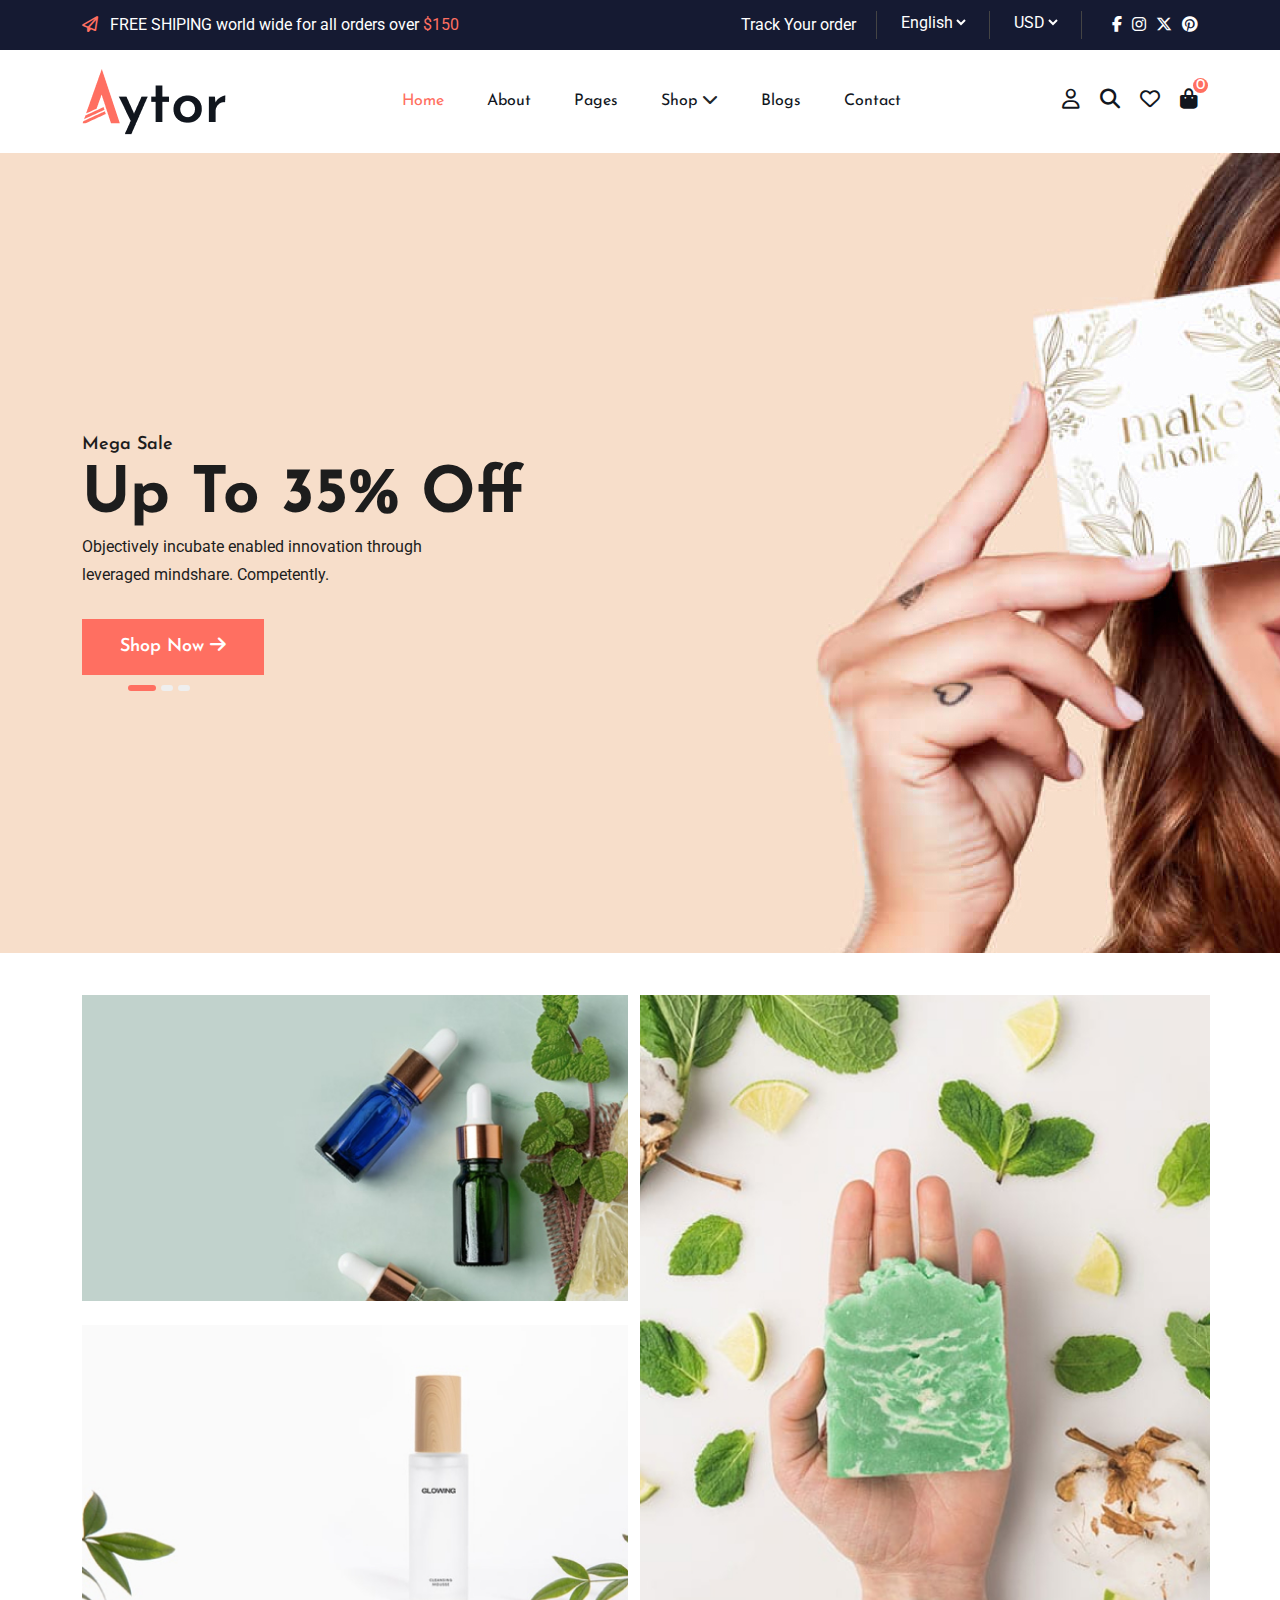
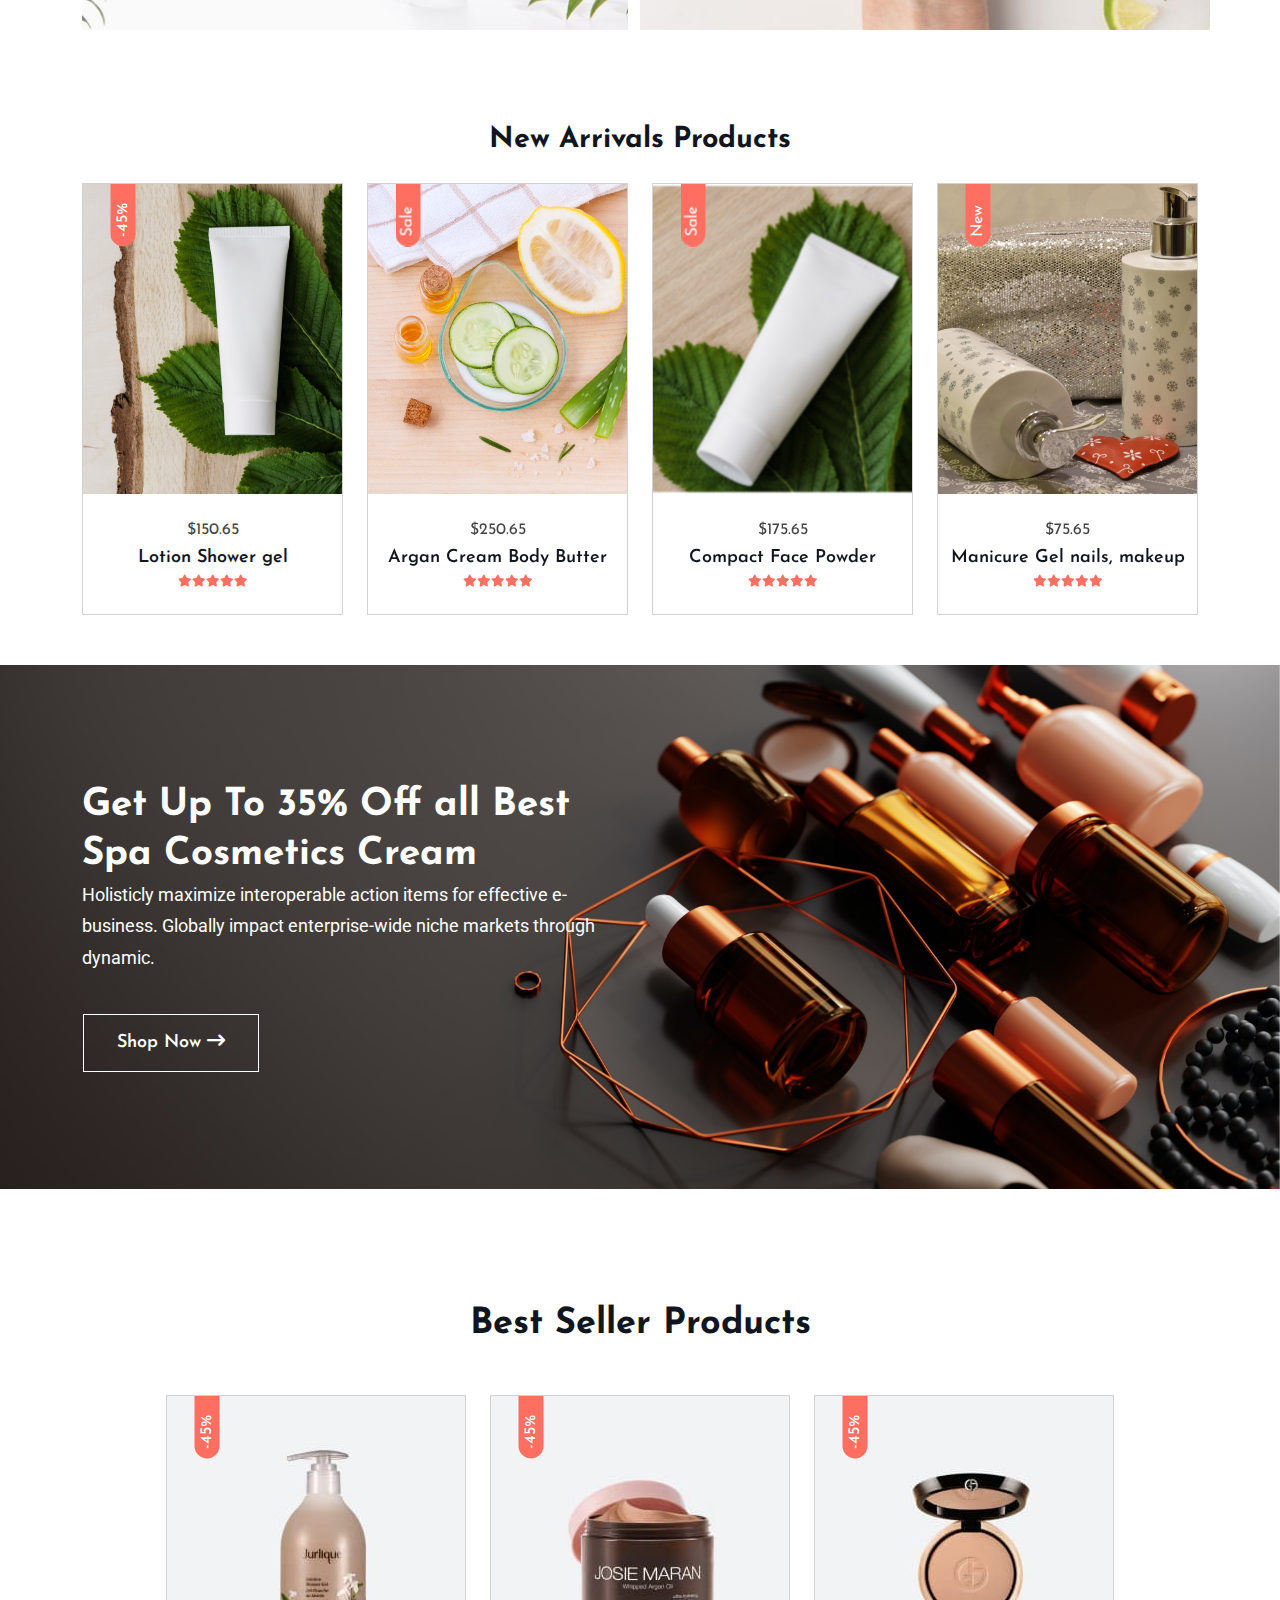
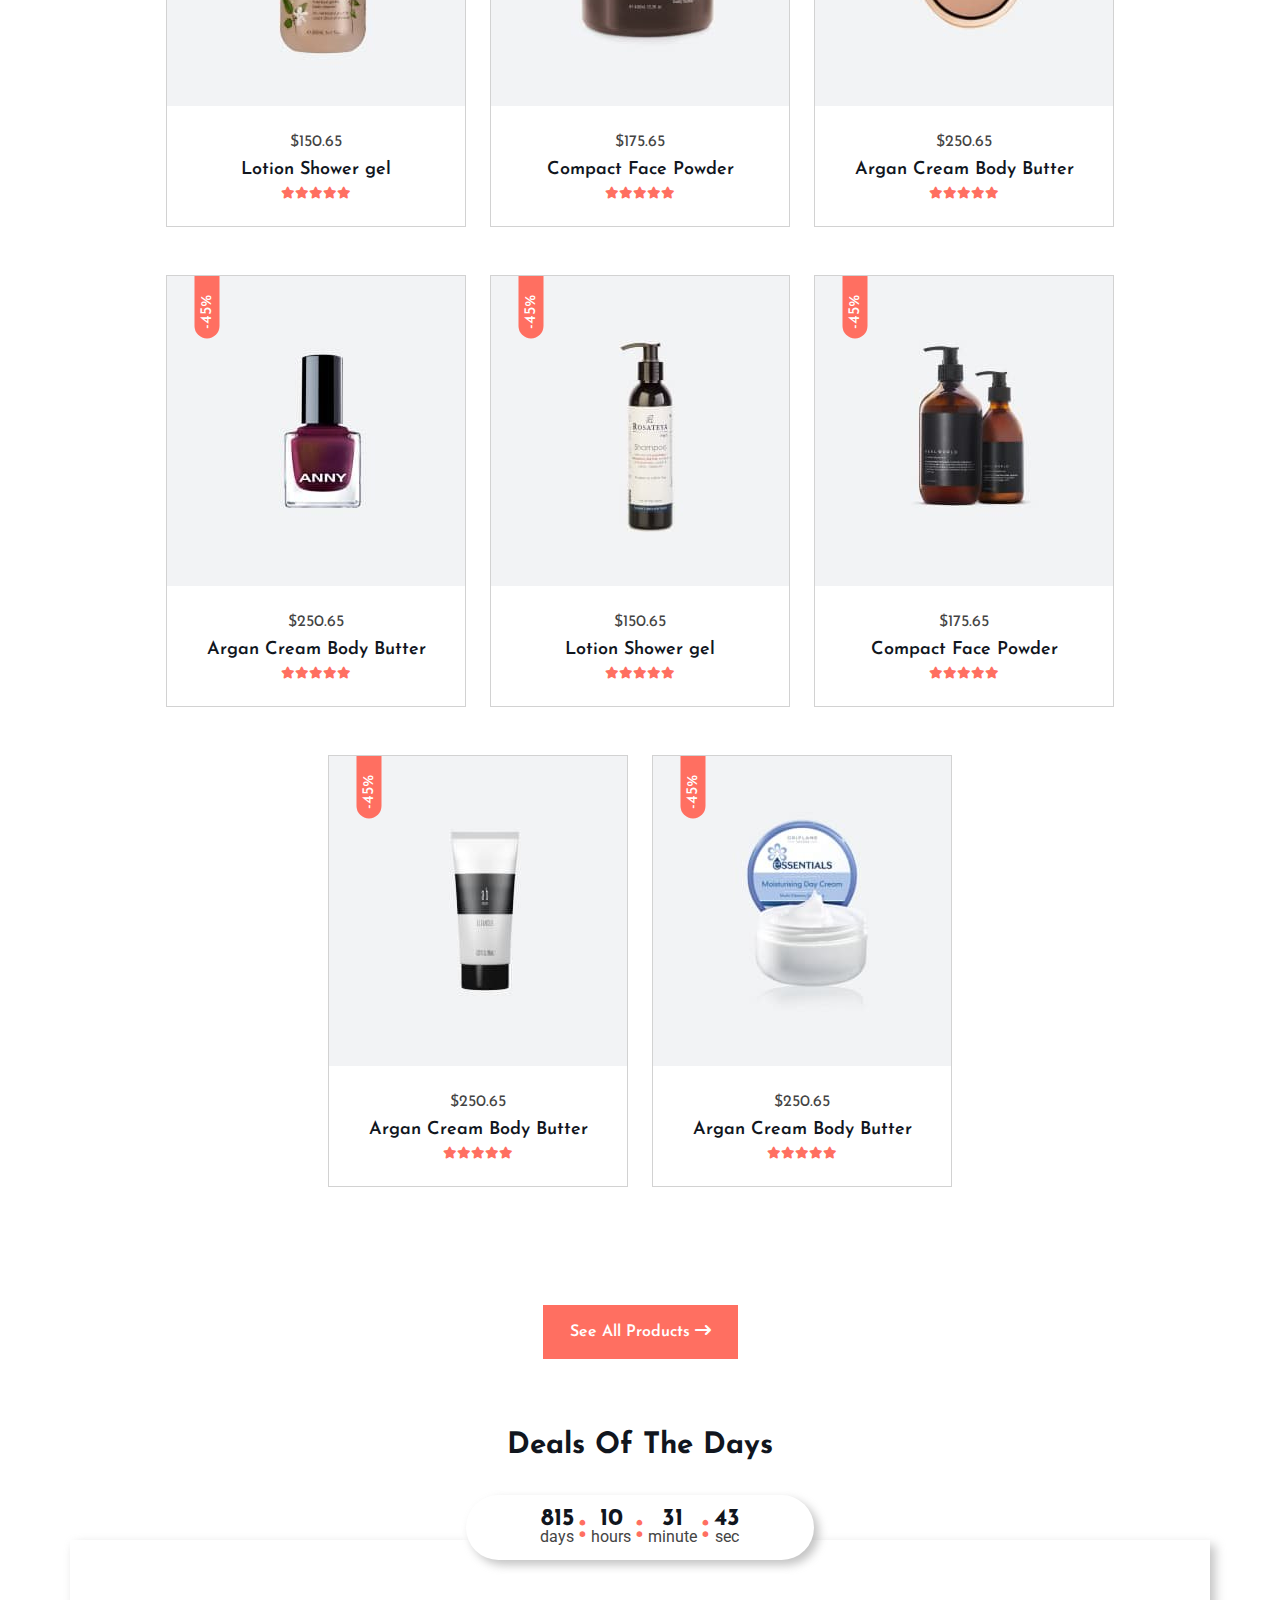
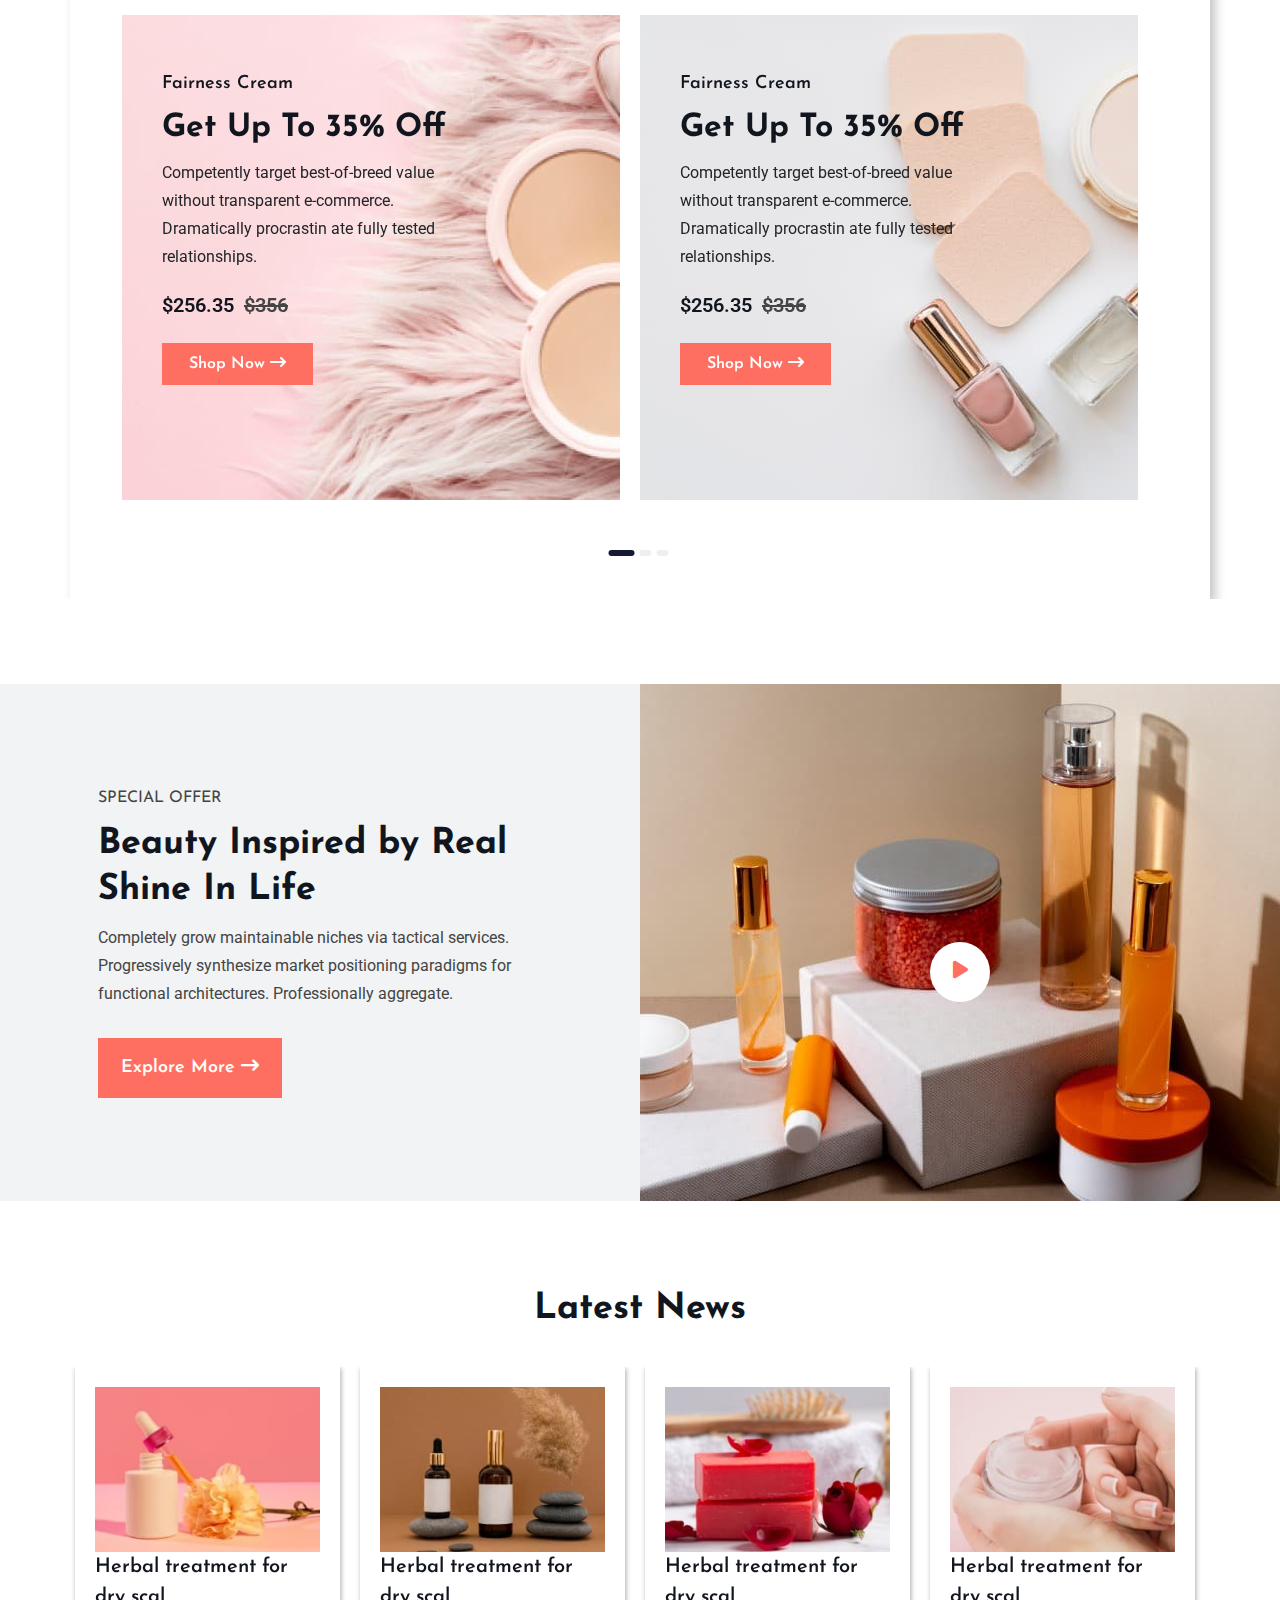
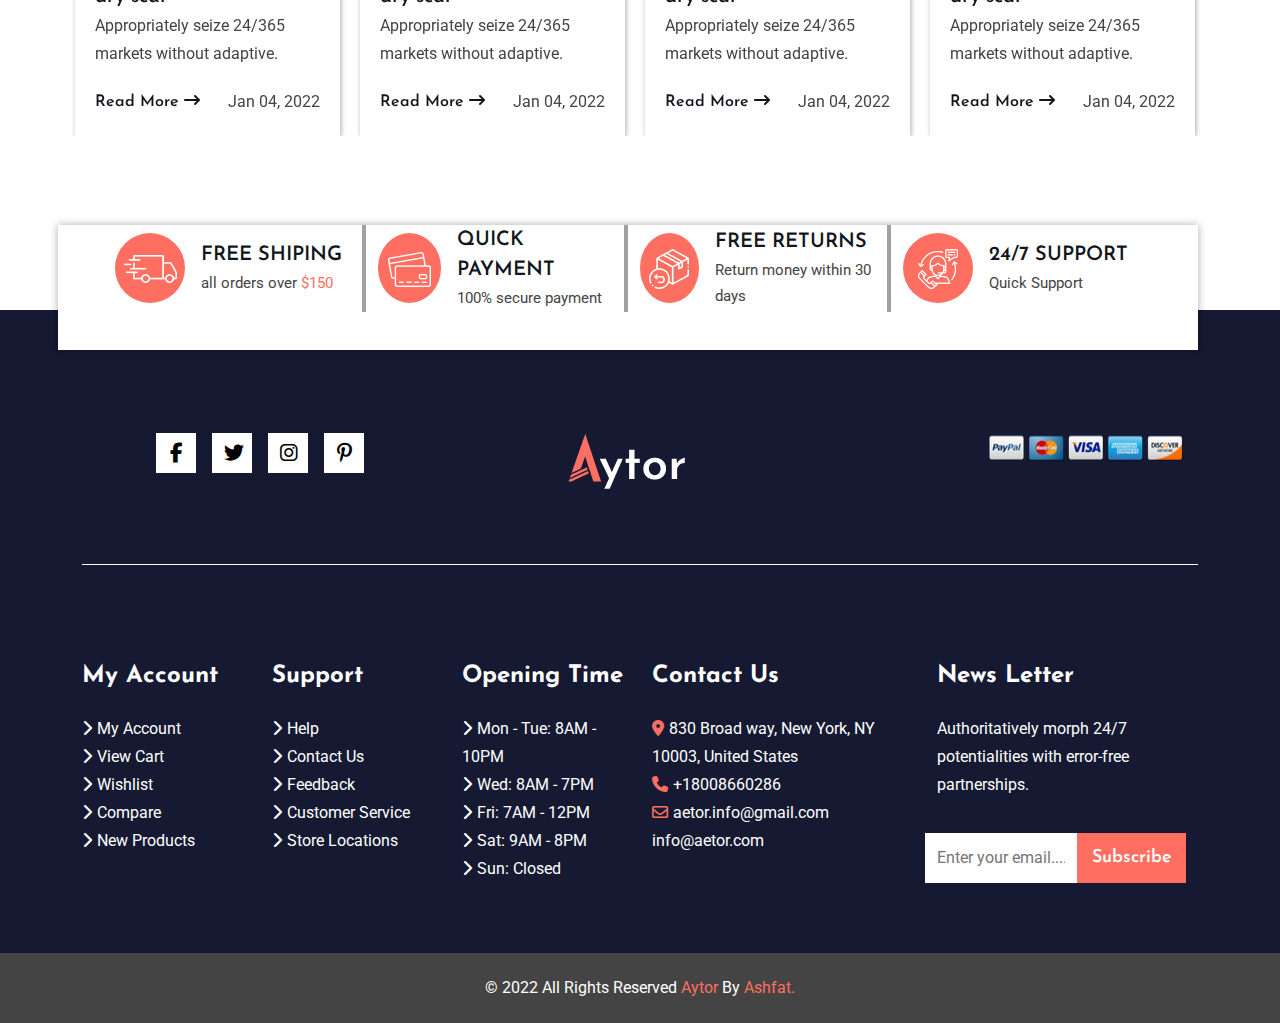
<file: index.html>
<!DOCTYPE html>
<html lang="en">
  <head>
    <meta charset="UTF-8" />
    <meta name="viewport" content="width=device-width, initial-scale=1.0" />
    <title>Document</title>
  </head>
  <body>
    <script>
      window.location.replace("./aytor/index.html");
    </script>
  </body>
</html>
</file>
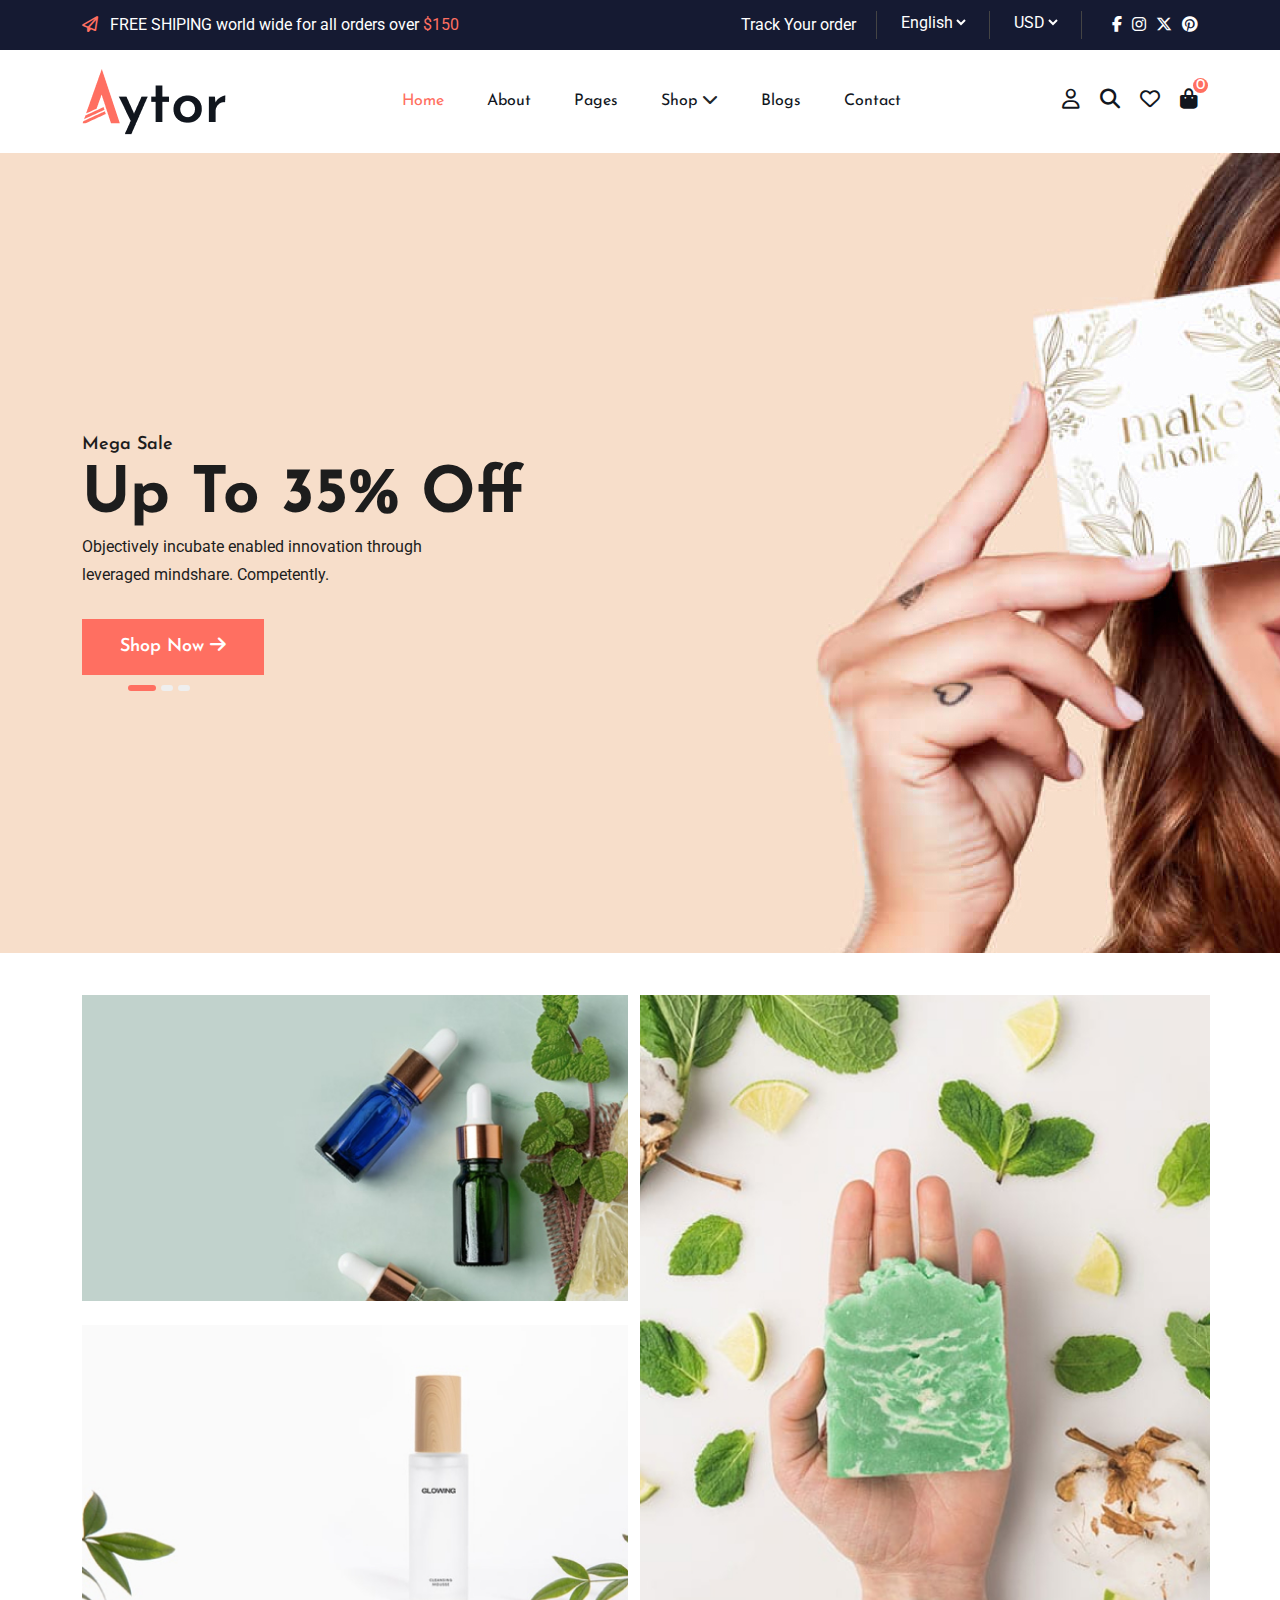
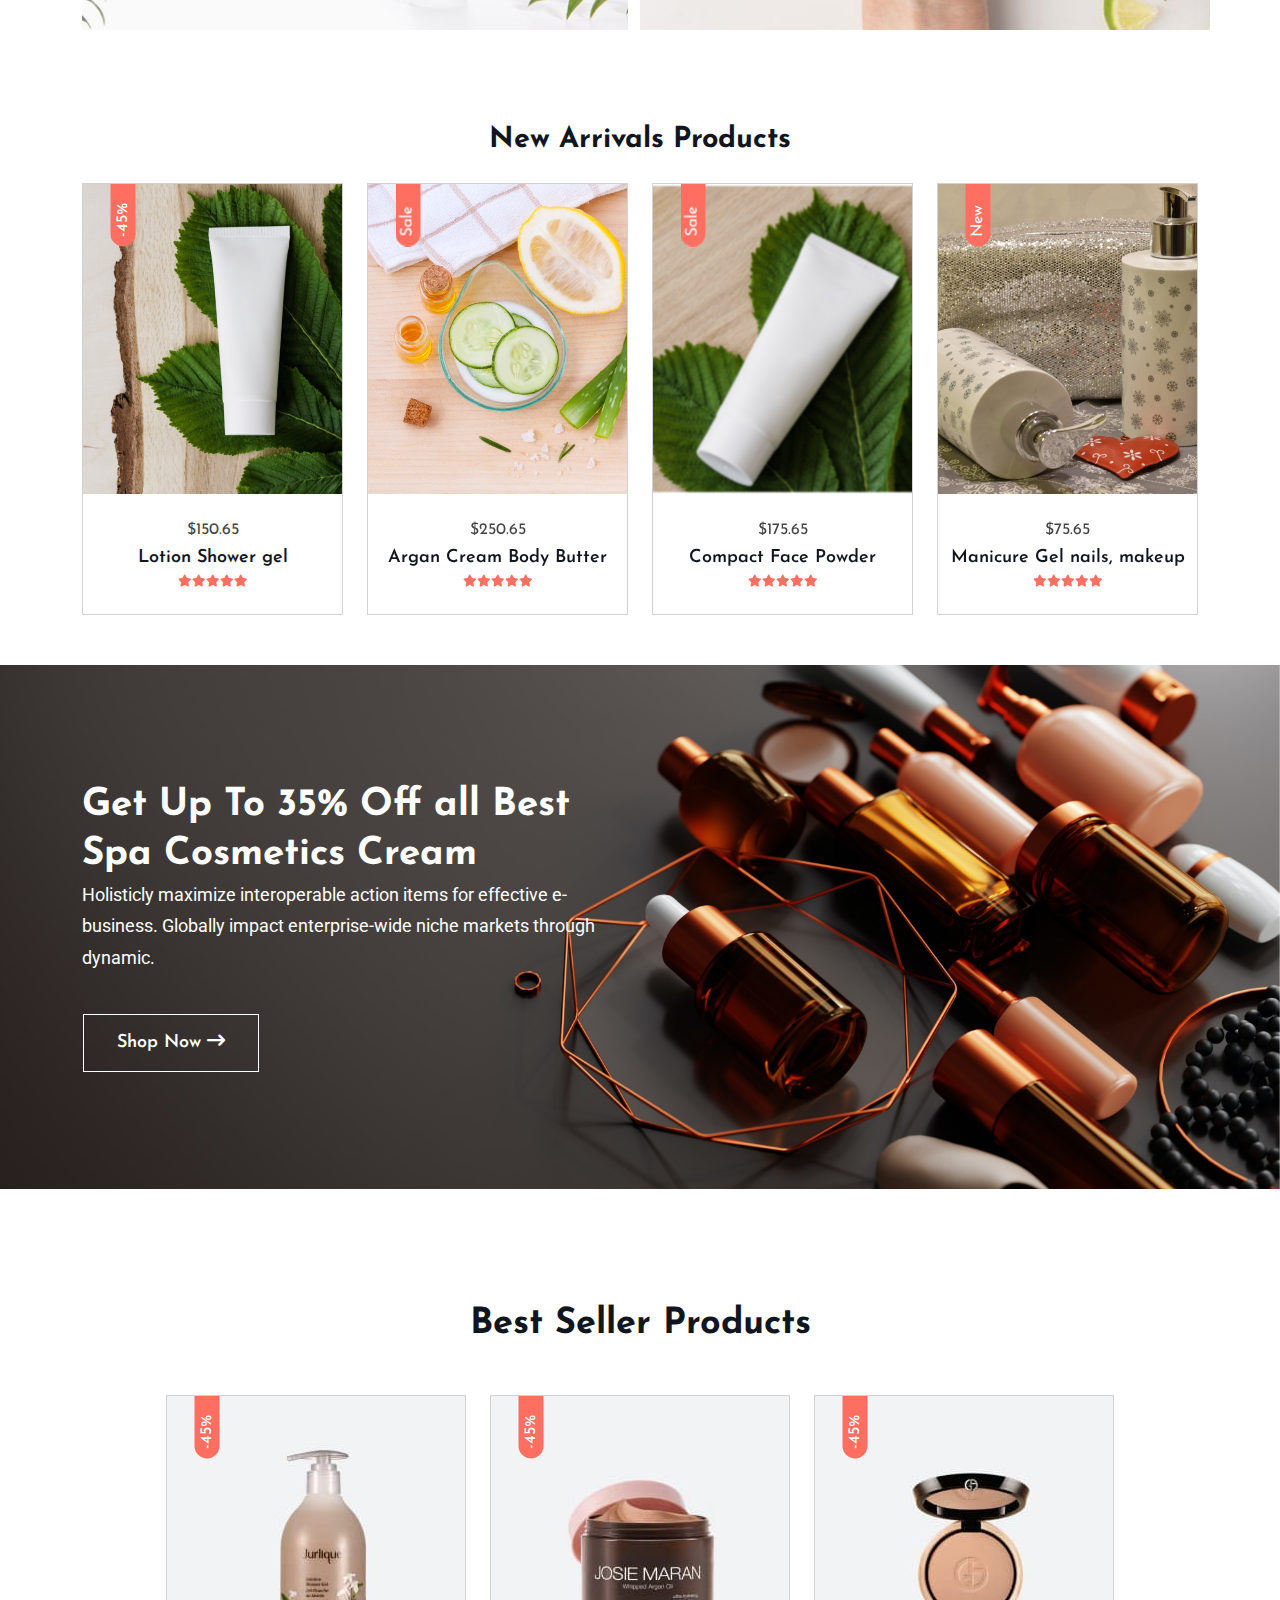
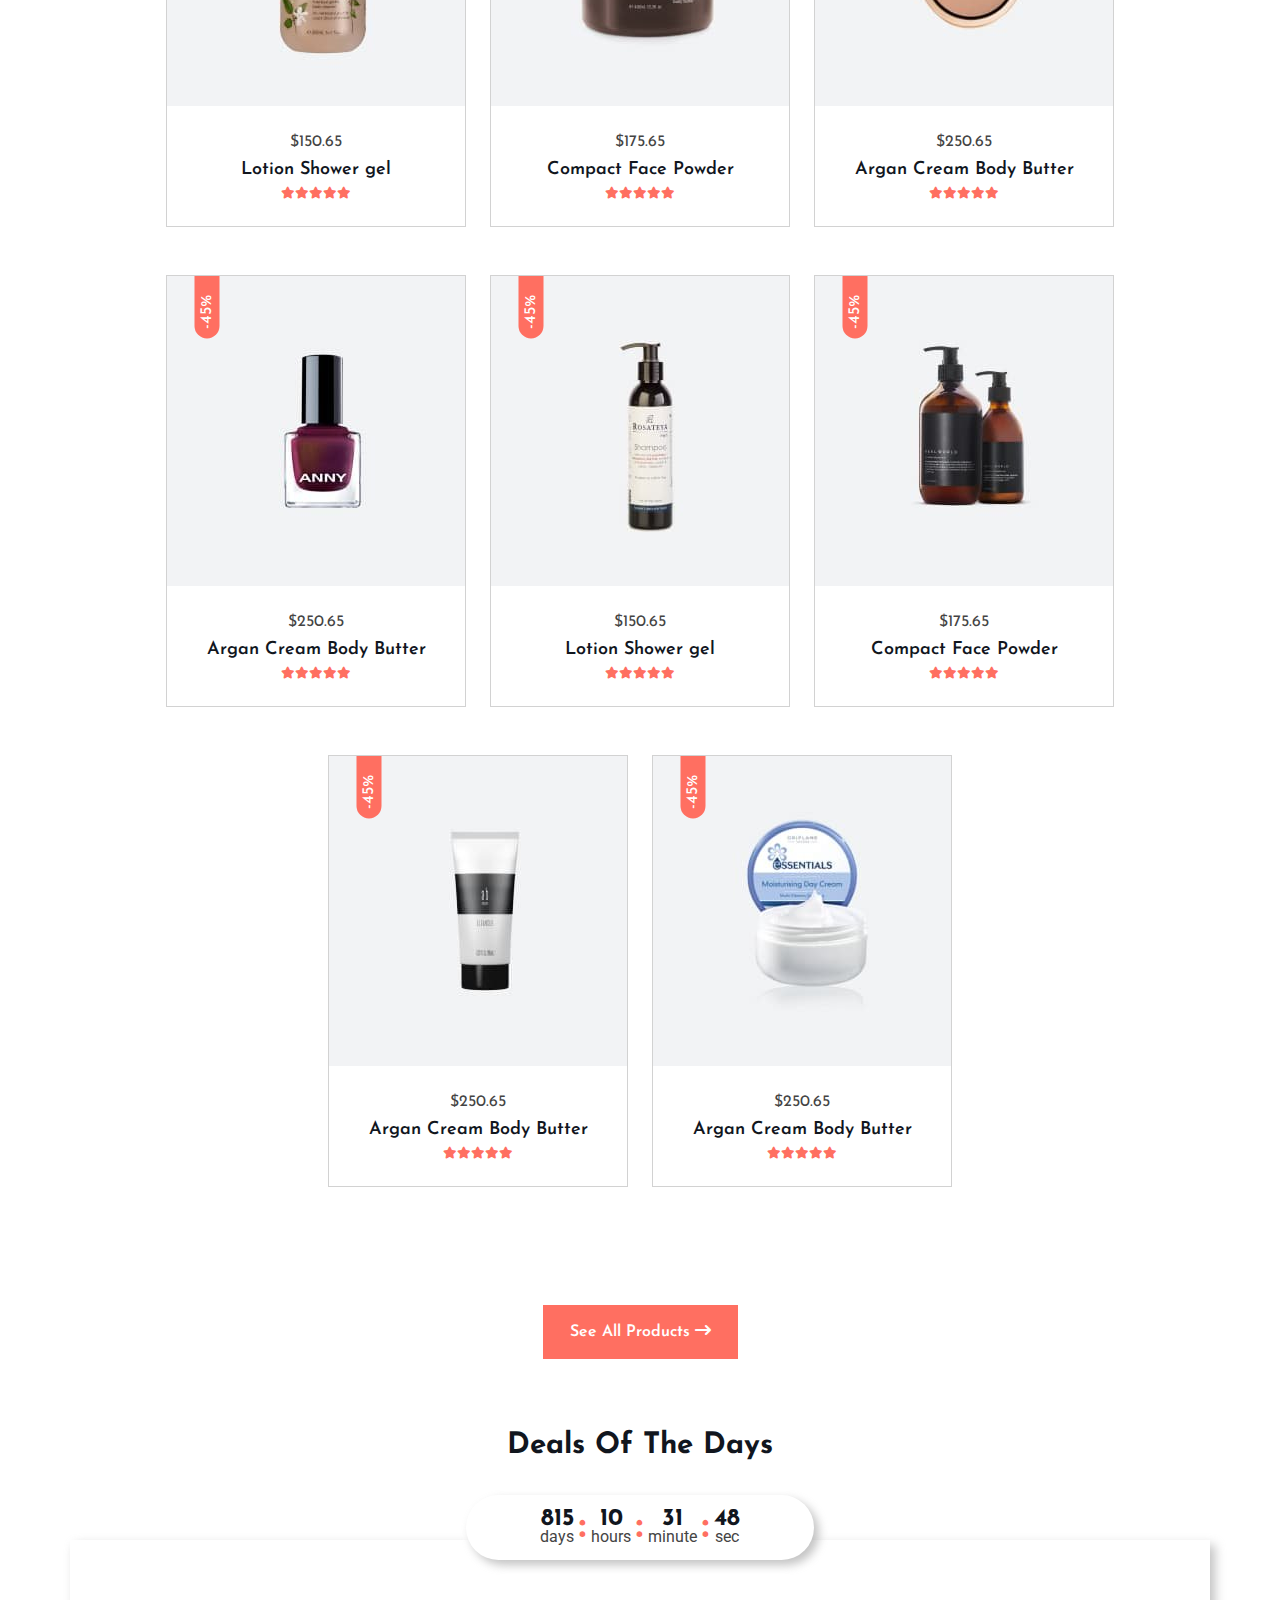
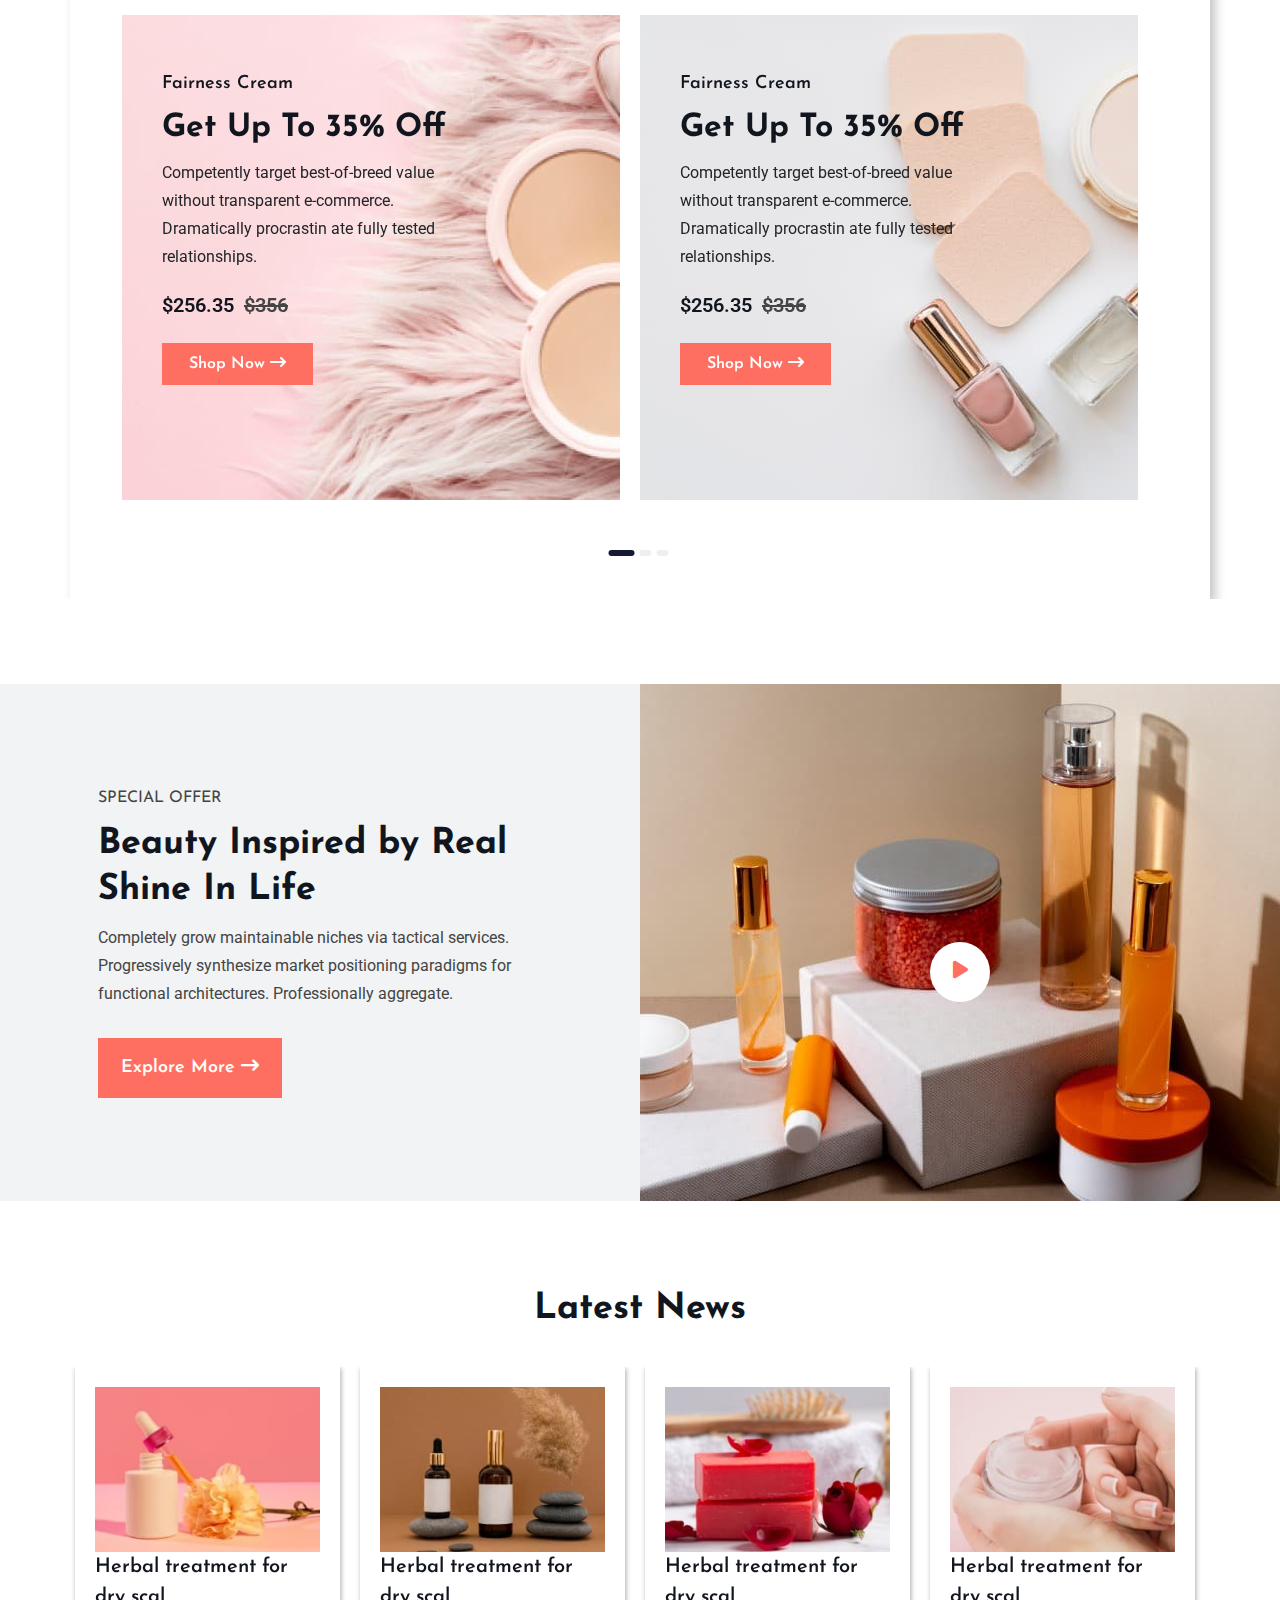
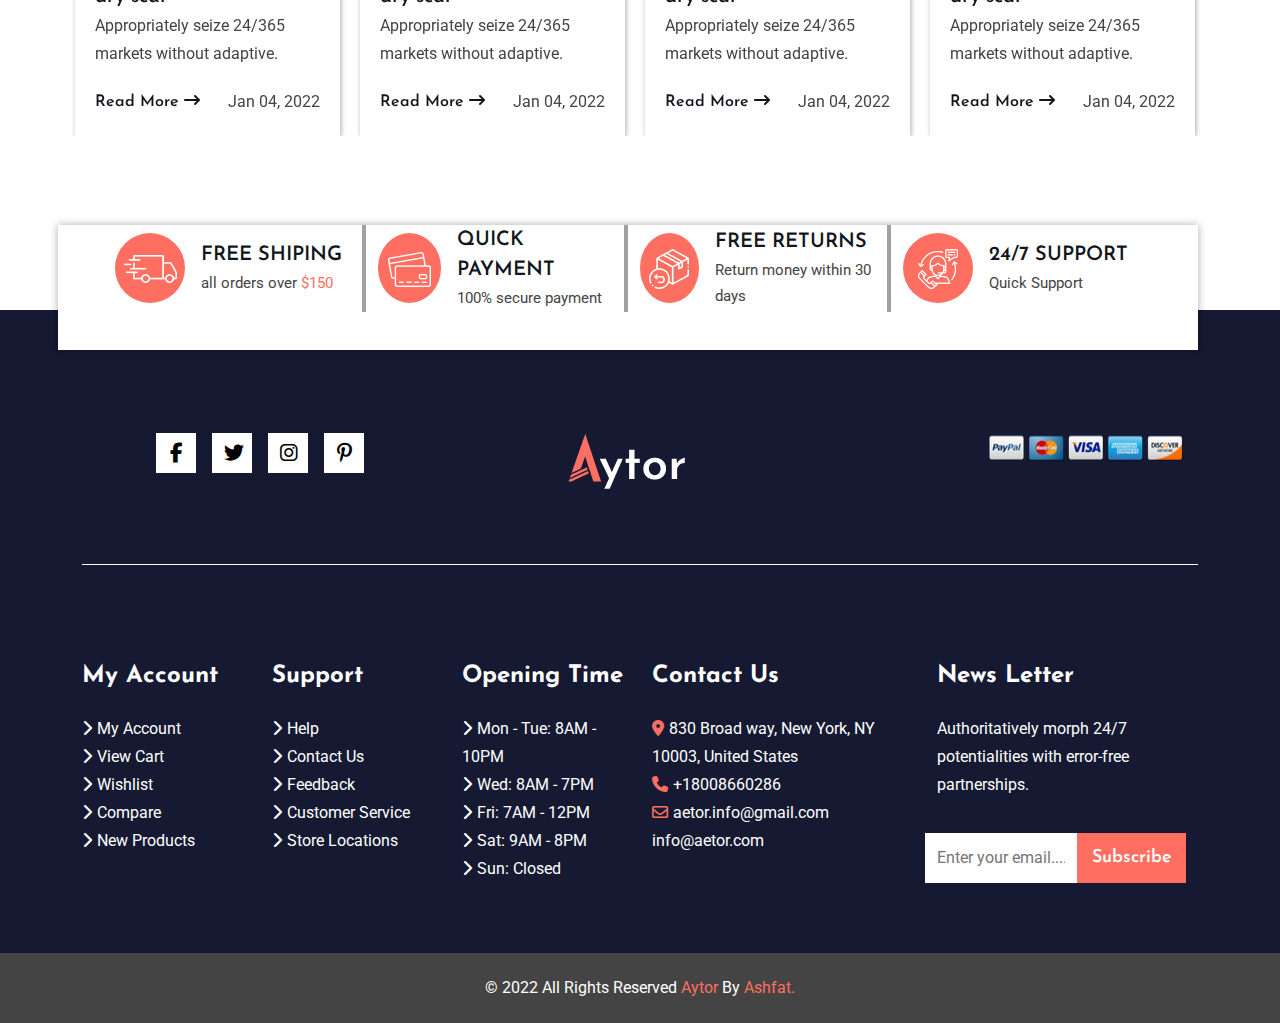
<file: aytor/index.html>
<!DOCTYPE html>
<html lang="en">
<head>
    <meta charset="UTF-8">
    <meta name="viewport" content="width=device-width, initial-scale=1.0">
    <meta name="author" content="Aytor">
    <meta name="developer" content="Humaion asfak">
    <title>Home - Aytor</title>
    <!-- ========== favicon ========== -->
    <link rel="apple-touch-icon" sizes="180x180" href="./assets/img/favicon/apple-icon-180x180.png">
    <link rel="icon" type="image/png" sizes="192x192"  href="./assets/img/favicon/android-icon-192x192.png">
    <link rel="icon" type="image/png" sizes="96x96" href="./assets/img/favicon/favicon-96x96.png">
    <link rel="manifest" href="./assets/img/favicon/manifest.json">
    <meta name="msapplication-TileColor" content="#ffffff">
    <meta name="msapplication-TileImage" content="./assets/img/favicon/ms-icon-144x144.png">
    <meta name="theme-color" content="#ffffff">
    <!-- ========== End ========== -->
    
    <!-- bootstrap link -->
    <link rel="stylesheet" href="./assets/vandor/css/bootstrap.min.css">
    <!-- slick link  -->
    <link rel="stylesheet" href="./assets/vandor/css/slick.css">
    <!-- google font  -->
    <link rel="preconnect" href="https://fonts.googleapis.com">
    <link rel="preconnect" href="https://fonts.gstatic.com" crossorigin>
    <link href="https://fonts.googleapis.com/css2?family=Josefin+Sans:ital,wght@0,100..700;1,100..700&family=Roboto:ital,wght@0,100;0,300;0,400;0,500;0,700;0,900;1,100;1,300;1,400;1,500;1,700;1,900&display=swap" rel="stylesheet">
    <!-- icon link  -->
    <link rel="stylesheet" href="./assets/vandor/css/all.min.css">
    <!-- reset css link  --> 
    <link rel="stylesheet" href="./assets/css/reset.css">
    <!-- style for css -->
    <link rel="stylesheet" href="./assets/css/style.css">
    <!-- responsive for css -->
    <link rel="stylesheet" href="./assets/css/responsive.css">
</head>
<body>
        <!-- ==============//////////  header section Start /////////////////========== -->
        <header id="header">
            <!-- ========== top bar start ========== -->
            <section id="tob_bar">
                <div class="container">
                    <div class="row">
                        <div class="col-6 top_bar_start">
                            <p>
                                <i class="fa-regular fa-paper-plane"></i>
                                FREE SHIPING world wide for all orders over <span> $150 </span>
                            </p>
                        </div>
                        <div class="col-6 top_bar_end d-flex justify-content-end">
                            <ul class="d-flex settings">
                                <li><a href="#">Track Your order</a></li>
                                <li>
                                    <select name="" id="">
                                        <option value="" selected>English</option>
                                        <option value="">Bangla</option>
                                    </select>
                                </li>
                                <li>
                                    <select name="" id="">
                                        <option value="" selected>USD</option>
                                        <option value="">BDT</option>
                                    </select>
                                </li>
                            </ul>
                            <ul class="social_icon d-flex ">
                                <li><a href="#"><i class="fa-brands fa-facebook-f"></i></a></li>
                                <li><a href="#"><i class="fa-brands fa-instagram"></i></a></li>
                                <li><a href="#"><i class="fa-brands fa-x-twitter"></i></a></li>
                                <li><a href="#"><i class="fa-brands fa-pinterest"></i></a></li>
                            </ul>
                        </div>
                    </div>
                </div>
            </section>
            <!-- ========== End top bar  ========== -->
                <!-- ==============//////////  nav Bar Start /////////////////========== -->
                <nav id="navbar" class="navbar-src">
            <div class="container d-flex justify-content-between align-items-center">
                    <div class="logo">
                        <a href="./index.html">
                            <img src="./assets/img/Logo.png" alt="">
                        </a>
                    </div>
                    <div class="list">
                        <div class="nav_list">
                        <div class="img">
                            <a href="#">
                                <img src="./assets/img/Logo.png" alt="">
                            </a>
                        </div>
                        <div class="nav_item">
    
                            <ul class="link d-flex ">
                                <li class="link_item first-drop-down">
                                    <a href="" class="active">
                                    Home
                                 </a>
                            </li>
                                <li class="link_item"><a href="./about.html">
                                    About
                                </a></li>
                                <li class="link_item"><a href="./page.html">
                                    Pages
                                </a></li>
                                <li class="link_item first-drop-down">
                                    <div class="click-icon">
                                        <a href="./shop-grid.html">
                                            Shop
                                        </a>
                                        <i class="fa-solid fa-chevron-down"></i>
                                    </div>
                                <div class="dorp_down">
                                    <ul>
                                        <ul>
                                            <li><a href="./shop-details.html">Shop Details</a></li>
                                            <li><a href="./compre.html">Compare</a></li>
                                            <li><a href="./cart.html">Cart</a></li>
                                            <li><a href="./checjout.html">Checkout</a></li>
                                            <li><a href="./Wishlist.html">Wishlist</a></li>
                                            <li><a href="./popup.html">Popup</a></li>
                                        </ul>
                                    </ul>
                                 </div>
                            </li>
                                <li class="link_item"><a href="./blog.html">
                                    Blogs
                                </a></li>
                                <li class="link_item"><a href="./contect.html">
                                    Contact
                                </a></li>
                            </ul>
                            <ul class="sm_icon link">
                                <li >
                                    <a href="#">
                                        <i class="fa-regular fa-user"></i>
                                        Login / Register
                                    </a>
                                </li>
                                <li>
                                    <a href="#">
                                        <i class="fa-regular fa-heart"></i>
                                        Wishlist
                                    </a>
                                </li>
                                <li >
                                    <a href="#">
                                        <i class="fa-solid fa-bag-shopping"></i>
                                        basket
                                        <span>
                                            $0000
                                        </span>
                                    </a>
    
                                </li>
                            </ul>
                            <div class="close_btn">
                                <i class="fa-solid fa-xmark"></i>
                            </div>
                        </div>
                        </div>
                    </div>
                    <div class="icon">
                        <ul class="link d-flex">
                            <li>
                                <a href="#">
                                    <i class="fa-regular fa-user"></i>
                                </a>
                            </li>
                            <li>
                                <a href="#" class="overlab">
                                    <i class="fa-solid fa-magnifying-glass"></i>
                                </a>
                            </li>
                            <li>
                                <a href="#">
                                    <i class="fa-regular fa-heart"></i>
                                </a>
                            </li>
                            <li>
                                <a href="#" type="button" data-bs-toggle="offcanvas" data-bs-target="#offcanvasRight" aria-controls="offcanvasRight">
                                    <i class="fa-solid fa-bag-shopping"></i>
                                    <span>0</span>
                                </a>
                                
                            </li>
                        </ul>
                    </div>
                    <div class="menu">
                        <i class="fa-solid fa-bars"></i>
                    </div>
                </div>
                <!-- ==========///////////overlab  \\\\\\========== -->
            </nav>
            <!-- ==========/////////// navbar end \\\\\\========== -->
<!-- ========== offcanvas Section ========== -->
<div class="offcanvas offcanvas-end" tabindex="-1" id="offcanvasRight" aria-labelledby="offcanvasRightLabel"  >
    <div class="offcanvas-header">
        <button type="button" class="btn-close text-reset" data-bs-dismiss="offcanvas" aria-label="Close"></button>
    </div>
    <div class="offcanvas-body">
        <h5 id="offcanvasRightLabel">Shopping cart</h5>
        <div class="offcanvas-img d-flex justify-content-between align-items-center">
            <div class="text d-flex gap-2 align-items-center">
                <div class="img-of d-flex">
                    <img src="./assets/img/cart-img-1-1 (1).jpg" alt="">
                </div>
                <div class="">
                    <h3>Jacket hoodies</h3>
                    <p>1 x $40.00</p>
                </div>
            </div>
            <i class="fa-solid fa-trash-can"></i>
        </div>
        <div class="offcanvas-img d-flex justify-content-between align-items-center">
            <div class="text d-flex gap-2 align-items-center">
                <div class="img-of d-flex">
                    <img src="./assets/img/cart-img-1-2 (1).jpg" alt="">
                </div>
                <div class="">
                    <h3>Sport shoes</h3>
                    <p>1 x $99.00</p>
                </div>
            </div>
            <i class="fa-solid fa-trash-can"></i>
        </div>
        <div class="offcanvas-img d-flex justify-content-between align-items-center">
            <div class="text d-flex gap-2 align-items-center">
                <div class="img-of d-flex">
                    <img src="./assets/img/cart-img-1-3 (1).jpg" alt="">
                </div>
                <div class="">
                    <h3>Smart watch</h3>
                    <p>1 x $56.00</p>
                </div>
            </div>
            <i class="fa-solid fa-trash-can"></i>
        </div>
        <div class="offcanvas-img d-flex justify-content-between align-items-center">
            <div class="text d-flex gap-2 align-items-center">
                <div class="img-of d-flex">
                    <img src="./assets/img/cart-img-1-4 (1).jpg" alt="">
                </div>
                <div class="">
                    <h3>Bluetooth speaker</h3>
                    <p>1 x $23.00</p>
                </div>
            </div>
            <i class="fa-solid fa-trash-can"></i>
        </div>
        <div class="d-flex align-items-center gap-2 mt-3">
            <h4>Subtotal:</h4>
            <h6>$318.00</h6>
        </div>
        <button class="off-can-btn"> View cart</button>
        <button class="off-can-btn ms-5"> Checkout</button>
    </div>
</div>
<!-- ========== offcanvas Section end ========== -->
                <!-- ==========   Nav Bar End ========== -->
            </header>
            <!-- ==========/////////// search bar start \\\\\\========== -->
            <div class="search_section">
                <div class="input">
                    <input type="search" placeholder="What are you looking for">
                    <i class="fa-solid fa-magnifying-glass"></i>
                    <button class="search_section_close_btn">
                        <i class="fa-solid fa-xmark"></i>
                    </button>
                </div>
            </div>
            <!-- ==========/////////// search bar end \\\\\\========== -->
            <!-- ==========  header section End ========== -->
            <!-- ============== banner section Start ========== -->
            <section id="shop-banner">
              <div class="container">
                
              </div>
            </section>
            <!-- ========== banner section End ========== -->
        <!-- ========== main Start Section ========== -->
        <main id="main" class="d-none d-lg-block">
            <div class="banner_slider">
                <div class="slide" style="background: url(./assets/img/banner.jpg);background-repeat: no-repeat;background-size: cover;">
                    <div class="container h-100 ">
                        <div class="row h-100 align-items-center">
                            <div class="content">
                                <h5>Mega Sale</h5>
                                <h1>Up To 35% Off</h1>
                                <p class="col-lg-4">Objectively incubate enabled innovation through leveraged mindshare. Competently.</p>
                                <a href="">Shop Now <i class="fa-solid fa-arrow-right"></i> </a>
                            </div>

                        </div>
                    </div>
                </div>
                <div class="slide" style="background: url(./assets/img/hero_bg_two.jpg);background-repeat: no-repeat;background-size: cover;">
                    <div class="container h-100 ">
                        <div class="row h-100 align-items-center">
                            <div class="content">
                                <h5 style="color: #fff";>Mega Sale</h5>
                                <h1 style="color: #fff" >Up To 35% Off</h1>
                                <p style="color: #fff" class="col-lg-4">Objectively incubate enabled innovation through leveraged mindshare. Competently.</p>
                                <a href="">Shop Now <i class="fa-solid fa-arrow-right"></i> </a>
                            </div>

                        </div>
                    </div>
                </div>
                <div class="slide" style="background: url(./assets/img/hero_bg_three.jpg);background-repeat: no-repeat;background-size: cover;">
                    <div class="container h-100 ">
                        <div class="row h-100 align-items-center">
                            <div class="content">
                                <h5 ">Mega Sale</h5>
                                <h1>Up To 35% Off</h1>
                                <p class="col-lg-4">Objectively incubate enabled innovation through leveraged mindshare. Competently.</p>
                                <a href="">Shop Now <i class="fa-solid fa-arrow-right"></i> </a>
                            </div>

                        </div>
                    </div>
                </div>
            </div>
        </div>
        </main>
        <!-- ========== responsive Section start ========== -->
        <section id="small_device" class="d-lg-none d-block">
            <div class="sm_banner_slider">
                <div class="slide">
                    <a href="#">
                        <img src="./assets/img/smBanner.jpg" class="d-block w-100" alt="">
                    </a>
                </div>
                <div class="slide">
                    <a href="#">
                        <img src="./assets/img/smBanner.jpg" class="d-block w-100" alt="">
                    </a>
                </div>
                <div class="slide">
                    <a href="#">
                        <img src="./assets/img/smBanner.jpg" class="d-block w-100" alt="">
                    </a>
                </div>
            </div>
        </section>
        <!-- ========== responsive Section end ========== -->
           <!-- ========== main End Section ========== -->
        
            <!-- ==============////////// img section Start /////////////////========== -->
        <section id="home_page_img_section">
              <div class="container">
                <div class="row ">
                    <div class="col-lg-6 col-md-12 d-flex flex-column align-items-center">
                        <div class="img-one w-100 col-12 bg-black ">
                            <img src="./assets/img/Image here.jpg" alt="" >
                            <div class="overlay">
                                <h2>Beauty Cream</h2>
                                <a href="#">
                                    Shop Now
                                    <i class="fa-solid fa-arrow-right-long"></i>
                                </a>
                            </div>
                        </div>
                        <div class="img-two bg-black w-100">
                            <img src="./assets/img/Item 3.jpg" alt="">
                            <div class="overlay">
                                <h2>Beauty Cream</h2>
                                <a href="#">
                                    Shop Now
                                    <i class="fa-solid fa-arrow-right-long"></i>
                                </a>
                            </div>
                        </div>
                    </div>
                    <div class="col-lg-6 right-img col-md-12 align-items-center d-flex bg-black">
                        <img src="./assets/img/Item 2.jpg" alt="">
                        <div class="overlay">
                            <h2>Beauty Cream</h2>
                            <a href="#">
                                Shop Now
                                <i class="fa-solid fa-arrow-right-long"></i>
                            </a>
                        </div>
                    </div>
                </div>
              </div>
        </section>
            <!-- ==========  img section End ========== -->
     
        <!-- ==============////////// product section Start /////////////////========== -->
        <section id="product">
          <div class="container">
            <h2>New Arrivals Products</h2>
            <div class="row d-flex justify-content-between slider">
                <div class="product_card card1 card ">
                    <div class="product_img">
                        <img src="./assets/img/product 4.jpg" alt="">
                    </div>
                    <div class="details text-center">
                        <p>$150.65</p>
                        <h3>Lotion Shower gel</h3>
                        <ul class="d-flex justify-content-center">
                            <li><i class="fa-solid fa-star"></i></li>
                            <li><i class="fa-solid fa-star"></i></li>
                            <li><i class="fa-solid fa-star"></i></li>
                            <li><i class="fa-solid fa-star"></i></li>
                            <li><i class="fa-solid fa-star"></i></li>
                        </ul>
                    </div>
                    <button type="button" class="btn1" data-toggle="tooltip" data-bs-placement="left" title="Add to Cart" >
                        <i class="fa-solid fa-cart-plus" ></i>
                    </button>
                    <button type="button" class="btn2" data-toggle="tooltip" data-bs-placement="left" title="add title" >
                        <i class="fa-solid fa-heart"></i>
                    </button>
                    <button type="button" class="btn3" data-toggle="tooltip" data-bs-placement="left" title="add title" >
                        <i class="fa-solid fa-eye"></i>
                    </button>
                    <button type="button" class="btn4" data-toggle="tooltip" data-bs-placement="left" title="add title" >
                        <i class="fa-solid fa-chart-simple"></i>
                    </button>
                    <div class="text_p">
                        <p>-45%</p>
                    </div>
                </div>
                <div class="product_card card1 card ">
                    <div class="product_img">
                        <img src="./assets/img/product 3.jpg" alt="">
                    </div>
                    <div class="details text-center">
                        <p>$250.65</p>
                        <h3>Argan Cream Body Butter</h3>
                        <ul class="d-flex justify-content-center">
                            <li><i class="fa-solid fa-star"></i></li>
                            <li><i class="fa-solid fa-star"></i></li>
                            <li><i class="fa-solid fa-star"></i></li>
                            <li><i class="fa-solid fa-star"></i></li>
                            <li><i class="fa-solid fa-star"></i></li>
                        </ul>
                    </div>
                    <button type="button" class="btn1" data-toggle="tooltip" data-bs-placement="left" title="Add to Cart" >
                        <i class="fa-solid fa-cart-plus" ></i>
                    </button>
                    <button type="button" class="btn2" data-toggle="tooltip" data-bs-placement="left" title="add title" >
                        <i class="fa-solid fa-heart"></i>
                    </button>
                    <button type="button" class="btn3" data-toggle="tooltip" data-bs-placement="left" title="add title" >
                        <i class="fa-solid fa-eye"></i>
                    </button>
                    <button type="button" class="btn4" data-toggle="tooltip" data-bs-placement="left" title="add title" >
                        <i class="fa-solid fa-chart-simple"></i>
                    </button>
                    <div class="text_p">
                        <p>Sale</p>
                    </div>
                </div>
                <div class="product_card card1 card ">
                    <div class="product_img">
                        <img src="./assets/img/Group 29.jpg" alt="">
                    </div>
                    <div class="details text-center">
                        <p>$175.65</p>
                        <h3>Compact Face Powder</h3>
                        <ul class="d-flex justify-content-center">
                            <li><i class="fa-solid fa-star"></i></li>
                            <li><i class="fa-solid fa-star"></i></li>
                            <li><i class="fa-solid fa-star"></i></li>
                            <li><i class="fa-solid fa-star"></i></li>
                            <li><i class="fa-solid fa-star"></i></li>
                        </ul>
                    </div>
                    <button type="button" class="btn1" data-toggle="tooltip" data-bs-placement="left" title="Add to Cart" >
                        <i class="fa-solid fa-cart-plus" ></i>
                    </button>
                    <button type="button" class="btn2" data-toggle="tooltip" data-bs-placement="left" title="add title" >
                        <i class="fa-solid fa-heart"></i>
                    </button>
                    <button type="button" class="btn3" data-toggle="tooltip" data-bs-placement="left" title="add title" >
                        <i class="fa-solid fa-eye"></i>
                    </button>
                    <button type="button" class="btn4" data-toggle="tooltip" data-bs-placement="left" title="add title" >
                        <i class="fa-solid fa-chart-simple"></i>
                    </button>
                    <div class="text_p">
                        <p>Sale</p>
                    </div>
                </div>
                <div class="product_card card1 card ">
                    <div class="product_img">
                        <img src="./assets/img/Group 30.jpg" alt="">
                    </div>
                    <div class="details text-center">
                        <p>$75.65</p>
                        <h3>Manicure Gel nails, makeup</h3>
                        <ul class="d-flex justify-content-center">
                            <li><i class="fa-solid fa-star"></i></li>
                            <li><i class="fa-solid fa-star"></i></li>
                            <li><i class="fa-solid fa-star"></i></li>
                            <li><i class="fa-solid fa-star"></i></li>
                            <li><i class="fa-solid fa-star"></i></li>
                        </ul>
                    </div>
                    <button type="button" class="btn1" data-toggle="tooltip" data-bs-placement="left" title="Add to Cart" >
                        <i class="fa-solid fa-cart-plus" ></i>
                    </button>
                    <button type="button" class="btn2" data-toggle="tooltip" data-bs-placement="left" title="add title" >
                        <i class="fa-solid fa-heart"></i>
                    </button>
                    <button type="button" class="btn3" data-toggle="tooltip" data-bs-placement="left" title="add title" >
                        <i class="fa-solid fa-eye"></i>
                    </button>
                    <button type="button" class="btn4" data-toggle="tooltip" data-bs-placement="left" title="add title" >
                        <i class="fa-solid fa-chart-simple"></i>
                    </button>
                    <div class="text_p">
                        <p>New</p>
                    </div>
                </div>
                <div class="product_card card1 card ">
                    <div class="product_img">
                        <img src="./assets/img/product 4.jpg" alt="">
                    </div>
                    <div class="details text-center">
                        <p>$150.65</p>
                        <h3>Lotion Shower gel</h3>
                        <ul class="d-flex justify-content-center">
                            <li><i class="fa-solid fa-star"></i></li>
                            <li><i class="fa-solid fa-star"></i></li>
                            <li><i class="fa-solid fa-star"></i></li>
                            <li><i class="fa-solid fa-star"></i></li>
                            <li><i class="fa-solid fa-star"></i></li>
                        </ul>
                    </div>
                    <button type="button" class="btn1" data-toggle="tooltip" data-bs-placement="left" title="Add to Cart" >
                        <i class="fa-solid fa-cart-plus" ></i>
                    </button>
                    <button type="button" class="btn2" data-toggle="tooltip" data-bs-placement="left" title="add title" >
                        <i class="fa-solid fa-heart"></i>
                    </button>
                    <button type="button" class="btn3" data-toggle="tooltip" data-bs-placement="left" title="add title" >
                        <i class="fa-solid fa-eye"></i>
                    </button>
                    <button type="button" class="btn4" data-toggle="tooltip" data-bs-placement="left" title="add title" >
                        <i class="fa-solid fa-chart-simple"></i>
                    </button>
                    <div class="text_p">
                        <p>-45%</p>
                    </div>
                </div>
                <div class="product_card card1 card ">
                    <div class="product_img">
                        <img src="./assets/img/product 3.jpg" alt="">
                    </div>
                    <div class="details text-center">
                        <p>$250.65</p>
                        <h3>Argan Cream Body Butter</h3>
                        <ul class="d-flex justify-content-center">
                            <li><i class="fa-solid fa-star"></i></li>
                            <li><i class="fa-solid fa-star"></i></li>
                            <li><i class="fa-solid fa-star"></i></li>
                            <li><i class="fa-solid fa-star"></i></li>
                            <li><i class="fa-solid fa-star"></i></li>
                        </ul>
                    </div>
                    <button type="button" class="btn1" data-toggle="tooltip" data-bs-placement="left" title="Add to Cart" >
                        <i class="fa-solid fa-cart-plus" ></i>
                    </button>
                    <button type="button" class="btn2" data-toggle="tooltip" data-bs-placement="left" title="add title" >
                        <i class="fa-solid fa-heart"></i>
                    </button>
                    <button type="button" class="btn3" data-toggle="tooltip" data-bs-placement="left" title="add title" >
                        <i class="fa-solid fa-eye"></i>
                    </button>
                    <button type="button" class="btn4" data-toggle="tooltip" data-bs-placement="left" title="add title" >
                        <i class="fa-solid fa-chart-simple"></i>
                    </button>
                    <div class="text_p">
                        <p>Sale</p>
                    </div>
                </div>
                <div class="product_card card1 card ">
                    <div class="product_img">
                        <img src="./assets/img/Group 29.jpg" alt="">
                    </div>
                    <div class="details text-center">
                        <p>$175.65</p>
                        <h3>Compact Face Powder</h3>
                        <ul class="d-flex justify-content-center">
                            <li><i class="fa-solid fa-star"></i></li>
                            <li><i class="fa-solid fa-star"></i></li>
                            <li><i class="fa-solid fa-star"></i></li>
                            <li><i class="fa-solid fa-star"></i></li>
                            <li><i class="fa-solid fa-star"></i></li>
                        </ul>
                    </div>
                    <button type="button" class="btn1" data-toggle="tooltip" data-bs-placement="left" title="Add to Cart" >
                        <i class="fa-solid fa-cart-plus" ></i>
                    </button>
                    <button type="button" class="btn2" data-toggle="tooltip" data-bs-placement="left" title="add title" >
                        <i class="fa-solid fa-heart"></i>
                    </button>
                    <button type="button" class="btn3" data-toggle="tooltip" data-bs-placement="left" title="add title" >
                        <i class="fa-solid fa-eye"></i>
                    </button>
                    <button type="button" class="btn4" data-toggle="tooltip" data-bs-placement="left" title="add title" >
                        <i class="fa-solid fa-chart-simple"></i>
                    </button>
                    <div class="text_p">
                        <p>Sale</p>
                    </div>
                </div>
                <div class="product_card card1 card ">
                    <div class="product_img">
                        <img src="./assets/img/Group 30.jpg" alt="">
                    </div>
                    <div class="details text-center">
                        <p>$75.65</p>
                        <h3>Manicure Gel nails, makeup</h3>
                        <ul class="d-flex justify-content-center">
                            <li><i class="fa-solid fa-star"></i></li>
                            <li><i class="fa-solid fa-star"></i></li>
                            <li><i class="fa-solid fa-star"></i></li>
                            <li><i class="fa-solid fa-star"></i></li>
                            <li><i class="fa-solid fa-star"></i></li>
                        </ul>
                    </div>
                    <button type="button" class="btn1" data-toggle="tooltip" data-bs-placement="left" title="Add to Cart" >
                        <i class="fa-solid fa-cart-plus" ></i>
                    </button>
                    <button type="button" class="btn2" data-toggle="tooltip" data-bs-placement="left" title="add title" >
                        <i class="fa-solid fa-heart"></i>
                    </button>
                    <button type="button" class="btn3" data-toggle="tooltip" data-bs-placement="left" title="add title" >
                        <i class="fa-solid fa-eye"></i>
                    </button>
                    <button type="button" class="btn4" data-toggle="tooltip" data-bs-placement="left" title="add title" >
                        <i class="fa-solid fa-chart-simple"></i>
                    </button>
                    <div class="text_p">
                        <p>New</p>
                    </div>
                </div>
            </div>
            <div class="left_arrow">
                <i class="fa-solid fa-chevron-left"></i>
            </div>
            <div class="right_arrow">
                <i class="fa-solid fa-chevron-right"></i>
            </div>
          </div>
        </section>
        <!-- ========== product  section End ========== -->
        <!-- ==============//////////  section four Start /////////////////========== -->
        <section id="section_four">
          <div class="container">
            <div class="row">
                <div class="col-lg-6 col-md-12 text_section_four">
                    <h2>Get Up To 35% Off all
                        Best Spa Cosmetics
                        Cream</h2>
                        <p>Holisticly maximize interoperable action items for effective e-business. Globally impact enterprise-wide niche markets through dynamic.</p>
                    <div class="btn w-100 d-flex justify-content-start p-0">
                        <a href="#">
                            Shop Now
                            <i class="fa-solid fa-arrow-right-long"></i>
                        </a>
                    </div>
                </div>
            </div>
          </div>
        </section>
        <!-- ==========   section four End ========== -->
        <!-- ==============//////////  section five Start /////////////////========== -->
        <section id="section_five_product">
          <div class="container">
            <h2>Best Seller Products</h2>
            <div class="row align-items-center d-flex p-0 justify-content-center">
                <div class="product_card card1 card  mt-5 ">
                    <div class="product_img">
                        <img src="./assets/img/featured-2-1.jpg" alt=""  class="img_one">
                        <img src="./assets/img/featured-2-1h.jpg" alt="" class="imge_tow">
                    </div>
                    <div class="details text-center">
                        <p>$150.65</p>
                        <h3>Lotion Shower gel</h3>
                        <ul class="d-flex justify-content-center">
                            <li><i class="fa-solid fa-star"></i></li>
                            <li><i class="fa-solid fa-star"></i></li>
                            <li><i class="fa-solid fa-star"></i></li>
                            <li><i class="fa-solid fa-star"></i></li>
                            <li><i class="fa-solid fa-star"></i></li>
                        </ul>
                    </div>
                    <button type="button" class="btn1" data-toggle="tooltip" data-bs-placement="left" title="Add to Cart" >
                        <i class="fa-solid fa-cart-plus" ></i>
                    </button>
                    <button type="button" class="btn2" data-toggle="tooltip" data-bs-placement="left" title="add title" >
                        <i class="fa-solid fa-heart"></i>
                    </button>
                    <button type="button" class="btn3" data-toggle="tooltip" data-bs-placement="left" title="add title" >
                        <i class="fa-solid fa-eye"></i>
                    </button>
                    <button type="button" class="btn4" data-toggle="tooltip" data-bs-placement="left" title="add title" >
                        <i class="fa-solid fa-chart-simple"></i>
                    </button>
                    <div class="text_p">
                        <p>-45%</p>
                    </div>
                </div>
                <div class="product_card card1 card mt-5 ">
                    <div class="product_img">
                        <img src="./assets/img/featured-2-2.jpg" alt="" class="img_one">
                        <img src="./assets/img/featured-2-2h.jpg" alt="" class="imge_tow">
                    </div>
                    <div class="details text-center">
                        <p>$175.65</p>
                        <h3>Compact Face Powder</h3>
                        <ul class="d-flex justify-content-center">
                            <li><i class="fa-solid fa-star"></i></li>
                            <li><i class="fa-solid fa-star"></i></li>
                            <li><i class="fa-solid fa-star"></i></li>
                            <li><i class="fa-solid fa-star"></i></li>
                            <li><i class="fa-solid fa-star"></i></li>
                        </ul>
                    </div>
                    <button type="button" class="btn1" data-toggle="tooltip" data-bs-placement="left" title="Add to Cart" >
                        <i class="fa-solid fa-cart-plus" ></i>
                    </button>
                    <button type="button" class="btn2" data-toggle="tooltip" data-bs-placement="left" title="add title" >
                        <i class="fa-solid fa-heart"></i>
                    </button>
                    <button type="button" class="btn3" data-toggle="tooltip" data-bs-placement="left" title="add title" >
                        <i class="fa-solid fa-eye"></i>
                    </button>
                    <button type="button" class="btn4" data-toggle="tooltip" data-bs-placement="left" title="add title" >
                        <i class="fa-solid fa-chart-simple"></i>
                    </button>
                    <div class="text_p">
                        <p>-45%</p>
                    </div>
                </div>
                <div class="product_card card1 card mt-5">
                    <div class="product_img">
                        <img src="./assets/img/featured-2-3.jpg" alt="" class="img_one">
                        <img src="./assets/img/featured-2-3h.jpg" alt="" class="imge_tow">
                    </div>
                    <div class="details text-center">
                        <p>$250.65</p>
                        <h3>Argan Cream Body Butter</h3>
                        <ul class="d-flex justify-content-center">
                            <li><i class="fa-solid fa-star"></i></li>
                            <li><i class="fa-solid fa-star"></i></li>
                            <li><i class="fa-solid fa-star"></i></li>
                            <li><i class="fa-solid fa-star"></i></li>
                            <li><i class="fa-solid fa-star"></i></li>
                        </ul>
                    </div>
                    <button type="button" class="btn1" data-toggle="tooltip" data-bs-placement="left" title="Add to Cart" >
                        <i class="fa-solid fa-cart-plus" ></i>
                    </button>
                    <button type="button" class="btn2" data-toggle="tooltip" data-bs-placement="left" title="add title" >
                        <i class="fa-solid fa-heart"></i>
                    </button>
                    <button type="button" class="btn3" data-toggle="tooltip" data-bs-placement="left" title="add title" >
                        <i class="fa-solid fa-eye"></i>
                    </button>
                    <button type="button" class="btn4" data-toggle="tooltip" data-bs-placement="left" title="add title" >
                        <i class="fa-solid fa-chart-simple"></i>
                    </button>
                    <div class="text_p">
                        <p>-45%</p>
                    </div>
                </div>
                <div class="product_card card1 card mt-5">
                    <div class="product_img">
                        <img src="./assets/img/featured-2-4.jpg" alt="" class="img_one">
                        <img src="./assets/img/featured-2-4h.jpg" alt="" class="imge_tow">
                    </div>
                    <div class="details text-center">
                        <p>$250.65</p>
                        <h3>Argan Cream Body Butter</h3>
                        <ul class="d-flex justify-content-center">
                            <li><i class="fa-solid fa-star"></i></li>
                            <li><i class="fa-solid fa-star"></i></li>
                            <li><i class="fa-solid fa-star"></i></li>
                            <li><i class="fa-solid fa-star"></i></li>
                            <li><i class="fa-solid fa-star"></i></li>
                        </ul>
                    </div>
                    <button type="button" class="btn1" data-toggle="tooltip" data-bs-placement="left" title="Add to Cart" >
                        <i class="fa-solid fa-cart-plus" ></i>
                    </button>
                    <button type="button" class="btn2" data-toggle="tooltip" data-bs-placement="left" title="add title" >
                        <i class="fa-solid fa-heart"></i>
                    </button>
                    <button type="button" class="btn3" data-toggle="tooltip" data-bs-placement="left" title="add title" >
                        <i class="fa-solid fa-eye"></i>
                    </button>
                    <button type="button" class="btn4" data-toggle="tooltip" data-bs-placement="left" title="add title" >
                        <i class="fa-solid fa-chart-simple"></i>
                    </button>
                    <div class="text_p">
                        <p>-45%</p>
                    </div>
                </div>
                <div class="product_card card1 card  mt-5">
                    <div class="product_img">
                        <img src="./assets/img/featured-2-5h.jpg" alt="" class="img_one">
                        <img src="./assets/img/featured-2-3h.jpg" alt="" class="imge_tow">
                    </div>
                    <div class="details text-center">
                        <p>$150.65</p>
                        <h3>Lotion Shower gel</h3>
                        <ul class="d-flex justify-content-center">
                            <li><i class="fa-solid fa-star"></i></li>
                            <li><i class="fa-solid fa-star"></i></li>
                            <li><i class="fa-solid fa-star"></i></li>
                            <li><i class="fa-solid fa-star"></i></li>
                            <li><i class="fa-solid fa-star"></i></li>
                        </ul>
                    </div>
                    <button type="button" class="btn1" data-toggle="tooltip" data-bs-placement="left" title="Add to Cart" >
                        <i class="fa-solid fa-cart-plus" ></i>
                    </button>
                    <button type="button" class="btn2" data-toggle="tooltip" data-bs-placement="left" title="add title" >
                        <i class="fa-solid fa-heart"></i>
                    </button>
                    <button type="button" class="btn3" data-toggle="tooltip" data-bs-placement="left" title="add title" >
                        <i class="fa-solid fa-eye"></i>
                    </button>
                    <button type="button" class="btn4" data-toggle="tooltip" data-bs-placement="left" title="add title" >
                        <i class="fa-solid fa-chart-simple"></i>
                    </button>
                    <div class="text_p">
                        <p>-45%</p>
                    </div>
                </div>
                <div class="product_card card1 card mt-5 ">
                    <div class="product_img">
                        <img src="./assets/img/featured-2-6.jpg" alt="" class="img_one">
                        <img src="./assets/img/featured-2-6h.jpg" alt="" class="imge_tow">
                    </div>
                    <div class="details text-center">
                        <p>$175.65</p>
                        <h3>Compact Face Powder</h3>
                        <ul class="d-flex justify-content-center">
                            <li><i class="fa-solid fa-star"></i></li>
                            <li><i class="fa-solid fa-star"></i></li>
                            <li><i class="fa-solid fa-star"></i></li>
                            <li><i class="fa-solid fa-star"></i></li>
                            <li><i class="fa-solid fa-star"></i></li>
                        </ul>
                    </div>
                    <button type="button" class="btn1" data-toggle="tooltip" data-bs-placement="left" title="Add to Cart" >
                        <i class="fa-solid fa-cart-plus" ></i>
                    </button>
                    <button type="button" class="btn2" data-toggle="tooltip" data-bs-placement="left" title="add title" >
                        <i class="fa-solid fa-heart"></i>
                    </button>
                    <button type="button" class="btn3" data-toggle="tooltip" data-bs-placement="left" title="add title" >
                        <i class="fa-solid fa-eye"></i>
                    </button>
                    <button type="button" class="btn4" data-toggle="tooltip" data-bs-placement="left" title="add title" >
                        <i class="fa-solid fa-chart-simple"></i>
                    </button>
                    <div class="text_p">
                        <p>-45%</p>
                    </div>
                </div>
                <div class="product_card card1 card mt-5">
                    <div class="product_img">
                        <img src="./assets/img/featured-2-7h.jpg" alt="" class="img_one">
                        <img src="./assets/img/featured-2-3.jpg" alt="" class="imge_tow">
                    </div>
                    <div class="details text-center">
                        <p>$250.65</p>
                        <h3>Argan Cream Body Butter</h3>
                        <ul class="d-flex justify-content-center">
                            <li><i class="fa-solid fa-star"></i></li>
                            <li><i class="fa-solid fa-star"></i></li>
                            <li><i class="fa-solid fa-star"></i></li>
                            <li><i class="fa-solid fa-star"></i></li>
                            <li><i class="fa-solid fa-star"></i></li>
                        </ul>
                    </div>
                    <button type="button" class="btn1" data-toggle="tooltip" data-bs-placement="left" title="Add to Cart" >
                        <i class="fa-solid fa-cart-plus" ></i>
                    </button>
                    <button type="button" class="btn2" data-toggle="tooltip" data-bs-placement="left" title="add title" >
                        <i class="fa-solid fa-heart"></i>
                    </button>
                    <button type="button" class="btn3" data-toggle="tooltip" data-bs-placement="left" title="add title" >
                        <i class="fa-solid fa-eye"></i>
                    </button>
                    <button type="button" class="btn4" data-toggle="tooltip" data-bs-placement="left" title="add title" >
                        <i class="fa-solid fa-chart-simple"></i>
                    </button>
                    <div class="text_p">
                        <p>-45%</p>
                    </div>
                </div>
                <div class="product_card card1 card mt-5">
                    <div class="product_img">
                        <img src="./assets/img/featured-2-8.jpg" alt="" class="img_one">
                        <img src="./assets/img/featured-2-8h.jpg" alt="" class="imge_tow">
                    </div>
                    <div class="details text-center">
                        <p>$250.65</p>
                        <h3>Argan Cream Body Butter</h3>
                        <ul class="d-flex justify-content-center">
                            <li><i class="fa-solid fa-star"></i></li>
                            <li><i class="fa-solid fa-star"></i></li>
                            <li><i class="fa-solid fa-star"></i></li>
                            <li><i class="fa-solid fa-star"></i></li>
                            <li><i class="fa-solid fa-star"></i></li>
                        </ul>
                    </div>
                    <button type="button" class="btn1" data-toggle="tooltip" data-bs-placement="left" title="Add to Cart" >
                        <i class="fa-solid fa-cart-plus" ></i>
                    </button>
                    <button type="button" class="btn2" data-toggle="tooltip" data-bs-placement="left" title="add title" >
                        <i class="fa-solid fa-heart"></i>
                    </button>
                    <button type="button" class="btn3" data-toggle="tooltip" data-bs-placement="left" title="add title" >
                        <i class="fa-solid fa-eye"></i>
                    </button>
                    <button type="button" class="btn4" data-toggle="tooltip" data-bs-placement="left" title="add title" >
                        <i class="fa-solid fa-chart-simple"></i>
                    </button>
                    <div class="text_p">
                        <p>-45%</p>
                    </div>
                </div>
            </div>
            <div class="see_btn">
                <a href="#">
                    See All Products
                    <i class="fa-solid fa-arrow-right-long"></i>
                </a>
            </div>
          </div>
        </section>
        <!-- ==========   section five End ========== -->
        <!-- ==============//////////  section six Start /////////////////========== -->
        <section id="section_six">
            <div class="container">

                <h3>Deals Of The Days</h3>
                <div class="row offer_slider">
                    <div class="container_count">
                      <div class="time_counter">
                          <div class="days">
                              <h2 id="day">00</h2>
                              <p>days</p>
                          </div>
                          <div class="clon">
                              <h3>:</h3>
                          </div>
                          <div class="hours">
                              <h2 id="hour">00</h2>
                              <p>hours</p>
                          </div>
                          <div class="clon">
                              <h3>:</h3>
                          </div>
                          <div class="min">
                              <h2 id="minute">00</h2>
                              <p>minute</p>
                          </div>
                          <div class="clon">
                              <h3>:</h3>
                          </div>
                          <div class="second">
                              <h2 id="sec">00</h2>
                              <p>sec</p>
                          </div>
                      </div>
                      
                    </div>
                <div class="offer_card position-relative  gap-5 ">

                    <div class=" offer_banner" style="background: url(./assets/img/offer_banner_2_2.jpg);background-repeat: no-repeat;background-size: cover;background-position: center;">
                        <div class="offer_banner_text">
                            <h4>Fairness Cream</h4>
                            <h2 class="text-start">Get Up To 35% Off</h2>
                            <p class="title">Competently target best-of-breed value without transparent e-commerce. Dramatically procrastin ate fully tested relationships.</p>
                            <p class="price">
                                $256.35
                                <del>$356</del>
                            </p>
                            <a href="#">
                                Shop Now
                                <i class="fa-solid fa-arrow-right-long"></i>
                            </a>

                        </div>
                    </div>
                    <div class=" offer_banner" style="background: url(./assets/img/offer_banner_2_3.jpg);background-repeat: no-repeat;background-size: cover;background-position: center;">
                        <div class="offer_banner_text">
                            <h4>Fairness Cream</h4>
                            <h2 class="text-start">Get Up To 35% Off</h2>
                            <p class="title">Competently target best-of-breed value without transparent e-commerce. Dramatically procrastin ate fully tested relationships.</p>
                            <p class="price">
                                $256.35
                                <del>$356</del>
                            </p>
                            <a href="#">
                                Shop Now
                                <i class="fa-solid fa-arrow-right-long"></i>
                            </a>

                        </div>
                    </div>
                    <div class=" offer_banner" style="background: url(./assets/img/offer_banner_2_4.jpg);background-repeat: no-repeat;background-size: cover;background-position: center;">
                        <div class="offer_banner_text">
                            <h4>Fairness Cream</h4>
                            <h2 class="text-start">Get Up To 35% Off</h2>
                            <p class="title">Competently target best-of-breed value without transparent e-commerce. Dramatically procrastin ate fully tested relationships.</p>
                            <p class="price">
                                $256.35
                                <del>$356</del>
                            </p>
                            <a href="#">
                                Shop Now
                                <i class="fa-solid fa-arrow-right-long"></i>
                            </a>

                        </div>
                    </div>
                </div>
                </div>
        </section>
        <!-- ==========   section six End ========== -->
        <!-- ==============//////////  section Start /////////////////========== -->
        <section id="section_saven">
          <div class="container-fluid">
            <div class="row ">
                <div class="col-lg-6 left-colum">
                  <div class="h-100 d-flex flex-column justify-content-center">
                    <h3>SPECIAL OFFER</h3>
                    <h2>Beauty Inspired by Real
                        Shine In Life </h2>
                    <p>Completely grow maintainable niches via tactical services. Progressively synthesize market positioning paradigms for functional architectures. Professionally aggregate.</p>
                    <a href="#">Explore More 
                        <i class="fa-solid fa-arrow-right-long"></i>
                    </a>
                  </div>
                </div>
                <div class="col-lg-6 right-colum position-relative">
                    <img src="./assets/img/banner_8.jpg" alt="">
                    <div class="play_video">
                        <div class="glow">
                        </div>
                    </div>
                    <a href="#">
                        <i class="fa-solid fa-play"></i>
                    </a>
                </div>
            </div>
          </div>
        </section>
        <!-- ==========   section seven End ========== -->
        <!-- ==============//////////  section Start /////////////////========== -->
        <section id="News_section">
          <div class="container">
            <h2>Latest News</h2>
            <div class="row news_slider gap-5">
                <div class="col-3 ">
                    <div class="img">
                        <img src="./assets/img/blog_card_1.jpg" alt="">
                    </div>
                    <h3>Herbal treatment for dry scal</h3>
                    <p>Appropriately seize 24/365 markets without adaptive.</p>
                    <div class="news_footer">
                        <a href="#">Read More
                            <i class="fa-solid fa-arrow-right-long"></i>
                        </a>
                        <p>Jan 04, 2022</p>
                    </div>
                </div>
                <div class="col-3">
                    <div class="img">
                        <img src="./assets/img/blog_card_2.jpg" alt="">
                    </div>
                    <h3>Herbal treatment for dry scal</h3>
                    <p>Appropriately seize 24/365 markets without adaptive.</p>
                    <div class="news_footer">
                        <a href="#">Read More
                            <i class="fa-solid fa-arrow-right-long"></i>
                        </a>
                        <p>Jan 04, 2022</p>
                    </div>
                </div>
                <div class="col-3">
                    <div class="img">
                        <img src="./assets/img/blog_card_3.jpg" alt="">
                    </div>
                    <h3>Herbal treatment for dry scal</h3>
                    <p>Appropriately seize 24/365 markets without adaptive.</p>
                    <div class="news_footer">
                        <a href="#">Read More
                            <i class="fa-solid fa-arrow-right-long"></i>
                        </a>
                        <p>Jan 04, 2022</p>
                    </div>
                </div>
                <div class="col-3">
                    <div class="img">
                        <img src="./assets/img/blog_card_4.jpg" alt="">
                    </div>
                    <h3>Herbal treatment for dry scal</h3>
                    <p>Appropriately seize 24/365 markets without adaptive.</p>
                    <div class="news_footer">
                        <a href="#">Read More
                            <i class="fa-solid fa-arrow-right-long"></i>
                        </a>
                        <p>Jan 04, 2022</p>
                    </div>
                </div>
                <div class="col-3">
                    <div class="img">
                        <img src="./assets/img/blog_card_5.jpg" alt="">
                    </div>
                    <h3>Herbal treatment for dry scal</h3>
                    <p>Appropriately seize 24/365 markets without adaptive.</p>
                    <div class="news_footer">
                        <a href="#">Read More
                            <i class="fa-solid fa-arrow-right-long"></i>
                        </a>
                        <p>Jan 04, 2022</p>
                    </div>
                </div>
                <div class="col-3">
                    <div class="img">
                        <img src="./assets/img/blog_card_6.jpg" alt="">
                    </div>
                    <h3>Herbal treatment for dry scal</h3>
                    <p>Appropriately seize 24/365 markets without adaptive.</p>
                    <div class="news_footer">
                        <a href="#">Read More
                            <i class="fa-solid fa-arrow-right-long"></i>
                        </a>
                        <p>Jan 04, 2022</p>
                    </div>
                </div>
            </div>
          </div>
        </section>
        <!-- ==========   section End ========== -->
        <!-- ========== Start Section footer ========== -->
        <footer id="home-page-footer">
            <div class="container">
                <div class="footer_header_section row">
                    <div class="col-lg-3 d-flex gap-3 align-items-center child col-md-6 col-sm-12 mt-lg-0 mt-md-3 mt-sm-3 mt-3">
                        <div class="f_icon">
                            <img src="./assets/img/delivery-truck 1 (Traced).png" alt="">
                        </div>
                        <div class="f-text">
                            <h3>FREE SHIPING</h3>
                            <p>all orders over <span> $150</span></p>
                        </div>
                    </div>
                    <div class="col-lg-3 d-flex gap-3 align-items-center child col-md-6 col-sm-12 mt-lg-0 mt-md-3 mt-sm-3 mt-3">
                        <div class="f_icon">
                            <img src="./assets/img/credit-card 1 (Traced).png" alt="">
                        </div>
                        <div class="f-text">
                            <h3>QUICK PAYMENT</h3>
                            <p>100% secure payment</p>
                        </div>
                    </div>
                    <div class="col-lg-3 d-flex gap-3 align-items-center child col-md-6 col-sm-12 mt-lg-0 mt-md-3 mt-sm-3 mt-3">
                        <div class="f_icon">
                            <img src="./assets/img/exchange 1 (Traced).png" alt="">
                        </div>
                        <div class="f-text">
                            <h3>FREE RETURNS</h3>
                            <p>Return money within 30 days</p>
                        </div>
                    </div>
                    <div class="col-lg-3 d-flex gap-3 align-items-center child col-md-6 col-sm-12 mt-lg-0 mt-md-3 mt-sm-3 mt-3 border-0">
                        <div class="f_icon">
                            <img src="./assets/img/customer-service 1 (Traced).png" alt="">
                        </div>
                        <div class="f-text">
                            <h3>24/7 SUPPORT</h3>
                            <p>Quick Support</p>
                        </div>
                    </div>
                </div>
                <!-- ==========/////////// footer center section  \\\\\\========== -->
                <div class="footer_center_section">
                    <div class="row justify-content-center align-content-center   ">
                        <div class="col-lg-4 text-lg-start card_one row gap-3 col-12  text-center justify-content-center  mt-md-5 mt-sm-5">
                            <div class="icon">
                                <i class="fa-brands fa-facebook-f"></i>
                            </div>
                            <div class="icon">
                                <i class="fa-brands fa-twitter"></i>
                            </div>
                            <div class="icon">
                                <i class="fa-brands fa-instagram"></i>
                            </div>
                            <div class="icon">
                                <i class="fa-brands fa-pinterest-p"></i>
                            </div>
                        </div>
                        <div class="col-lg-4 text-lg-center col-12 text-center mt-md-5 mt-sm-5">
                            <img src="./assets/img/logo 2.png" alt="">
                        </div>
                        <div class="col-lg-4 text-lg-end col-12  text-center mt-md-5 mt-sm-5 ">
                            <img src="./assets/img/all card.png" alt="">
                        </div>
                    </div>
                </div>
                <!-- ==========///////////footer end section  \\\\\\========== -->
                <div class="footer_end_section">
                    <div class="row">
                        <div class="col-lg-2 col-md-4 mt-md-4 mt-sm-5">
                            <h2>My Account</h2>
                            <div class="content_footer">
                                <p> <i class="fa-solid fa-chevron-right"></i>My Account</p>
                                <P> <i class="fa-solid fa-chevron-right"></i>View Cart</P>
                                <P> <i class="fa-solid fa-chevron-right"></i>Wishlist</P>
                                <P> <i class="fa-solid fa-chevron-right"></i>Compare</P>
                                <P> <i class="fa-solid fa-chevron-right"></i>New Products</P>
                            </div>
                        </div>
                        <div class="col-lg-2 col-md-4 mt-md-4 mt-sm-5">
                            <h2>Support</h2>
                            <div class="content_footer">
                                <p> <i class="fa-solid fa-chevron-right"></i>Help</p>
                                <P> <i class="fa-solid fa-chevron-right"></i>Contact Us</P>
                                <P> <i class="fa-solid fa-chevron-right"></i>Feedback</P>
                                <P> <i class="fa-solid fa-chevron-right"></i>Customer Service</P>
                                <P> <i class="fa-solid fa-chevron-right"></i>Store Locations</P>
                            </div>
                        </div>
                        <div class="col-lg-2 col-md-4 mt-md-4 mt-sm-5">
                            <h2>Opening Time</h2>
                            <div class="content_footer">
                                <p> <i class="fa-solid fa-chevron-right"></i>Mon - Tue:    8AM - 10PM</p>
                                <P> <i class="fa-solid fa-chevron-right"></i>Wed:              8AM - 7PM</P>
                                <P> <i class="fa-solid fa-chevron-right"></i>Fri:                 7AM - 12PM</P>
                                <P> <i class="fa-solid fa-chevron-right"></i>Sat:                9AM - 8PM</P>
                                <P> <i class="fa-solid fa-chevron-right"></i>Sun:               Closed</P>
                            </div>
                        </div>
                        <div class="col-lg-3 col-md-6 mt-md-4 mt-sm-5">
                            <h2>Contact Us</h2>
                            <div class="content_footer">
                                <p> <i class="fa-solid fa-location-dot" style="color: #ff6f61;"></i></i>830 Broad way, New York, NY 10003,
                                    United States</p>
                                <p> <i class="fa-solid fa-phone" style="color: #ff6f61;"></i></i>+18008660286</p>
                                <p> <i class="fa-regular fa-envelope" style="color: #ff6f61;"></i>aetor.info@gmail.com</p>
                                <p>info@aetor.com</p>
                            </div>
                        </div>
                        <div class="col-lg-3 col-md-6 mt-md-4 mt-sm-5">
                            <h2>News Letter</h2>
                            <div class="content_footer">
                                <p>Authoritatively morph 24/7 potentialities with error-free partnerships.</p>
                            </div>
                            <div class="input row">
                                <input type="text" class="col-7" placeholder="Enter your email....">
                                <button type="submit" class="col-5" id="btn_footer">Subscribe</button>
                            </div>
                        </div>
                    </div>
                </div>
            </div>
        </footer>
        <!-- ========== End Section footer ========== -->
        <!-- ==========/////////// creator  \\\\\\========== -->
        <section id="creator">
            <div class="container">
                <p>© 2022 All Rights Reserved <span>Aytor</span>  By <span>Ashfat.</span> </p>
            </div>
        </section>
        <!-- ==========body button========== -->
        <div class="upper_btn">
            <a href="#header">
                <i class="fa-solid fa-arrow-up"></i>
            </a>
        </div>
    <!-- jquery link src  -->
    <script src="./assets/vandor/js/jquery-3.7.1.min.js"></script>
    <!-- bootstrap js link -->
    <script src="./assets/vandor/js/bootstrap.bundle.min.js"></script>
    <!-- slick js link  -->
    <script src="./assets/vandor/js/slick.min.js"></script>
    <!-- main script link  -->
    <script src="./assets/js/script.js"></script>
    <!-- main jquery src link  -->
    <script src="./assets/js/jqurey.js"></script>
</body>
</html>
</file>
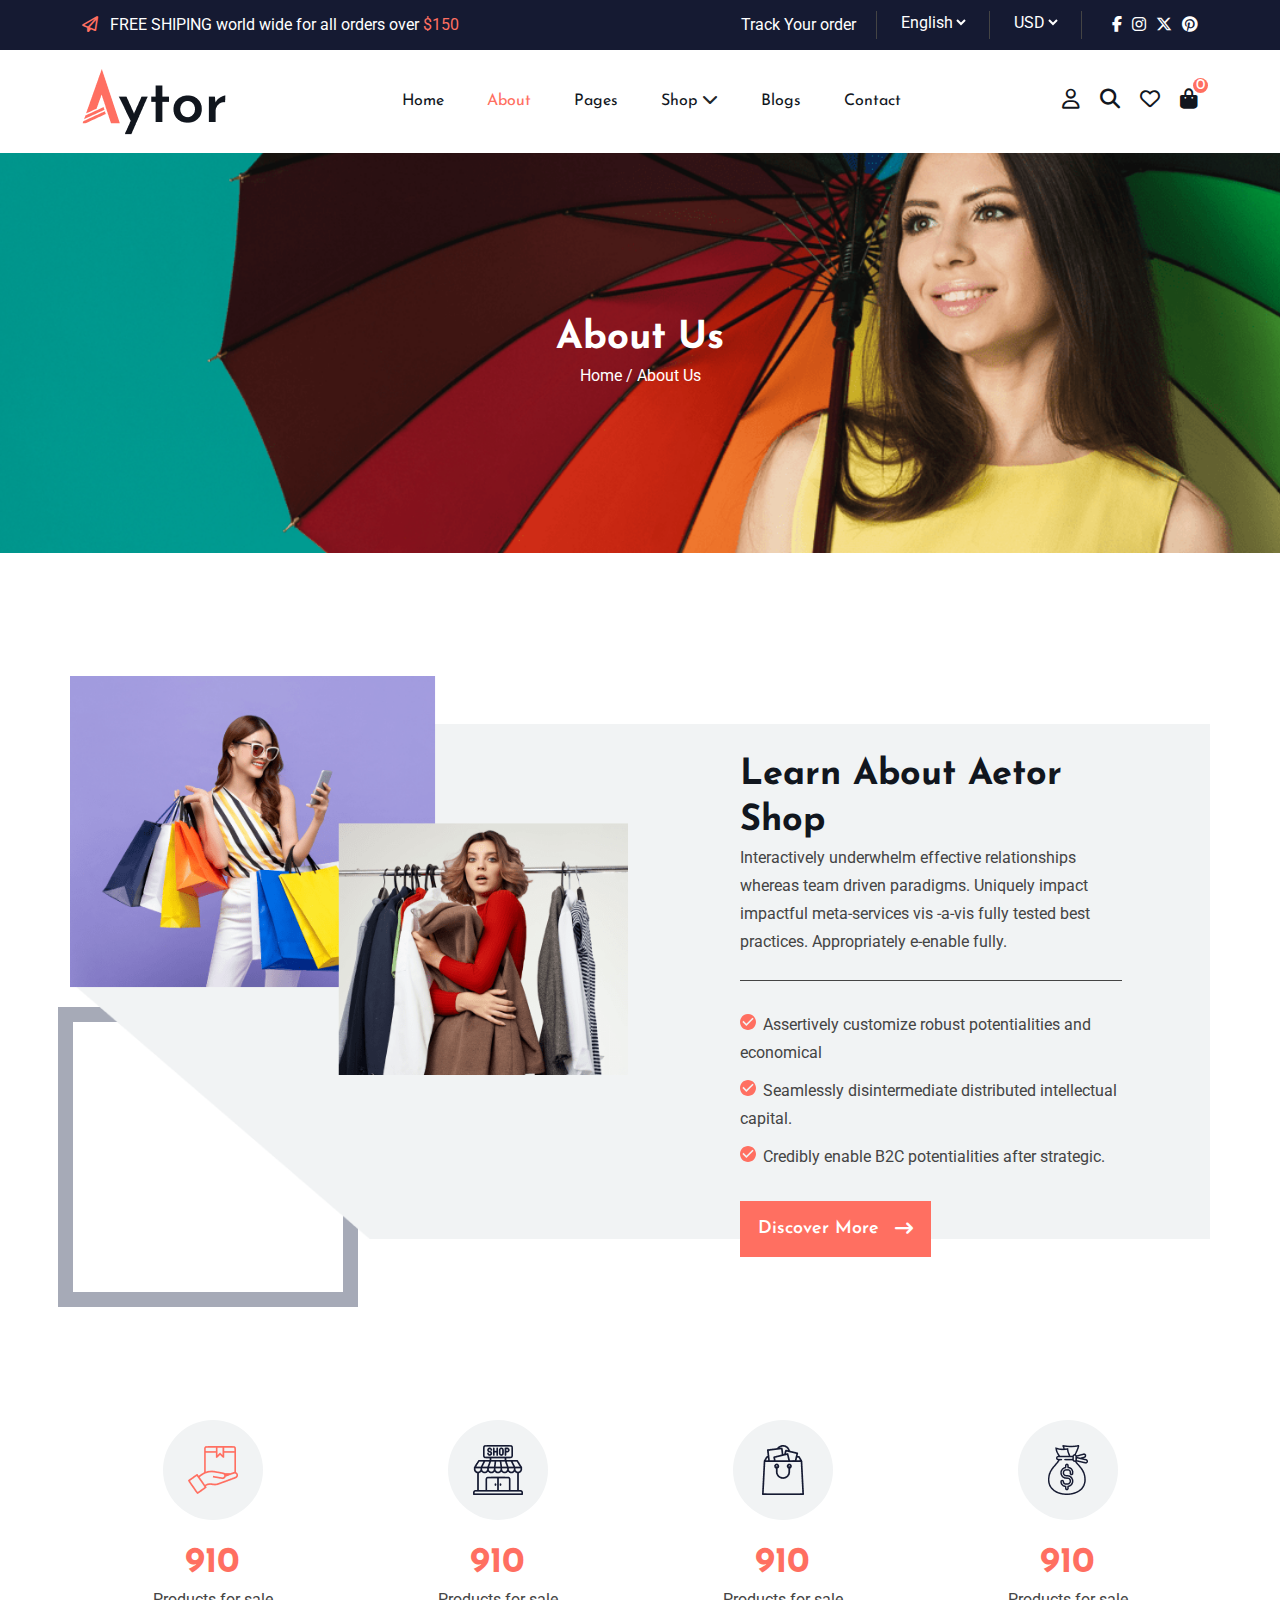
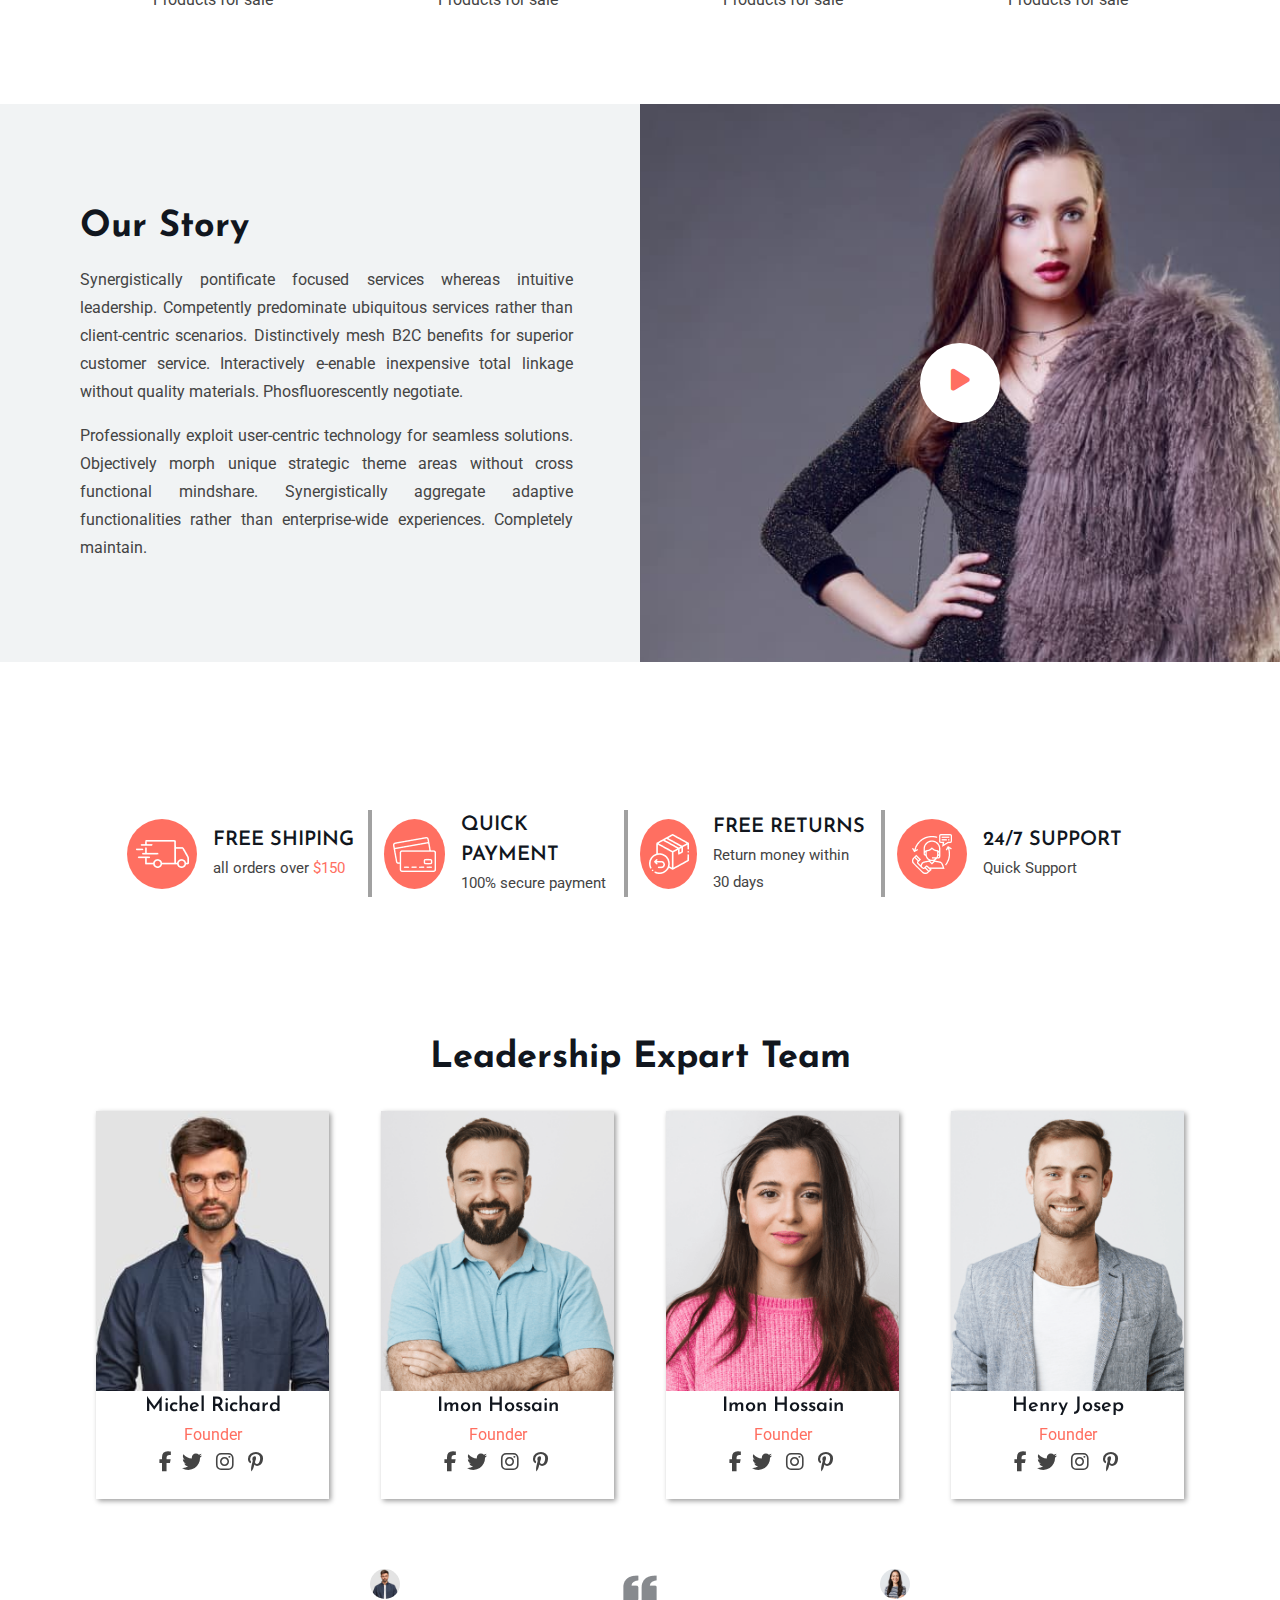
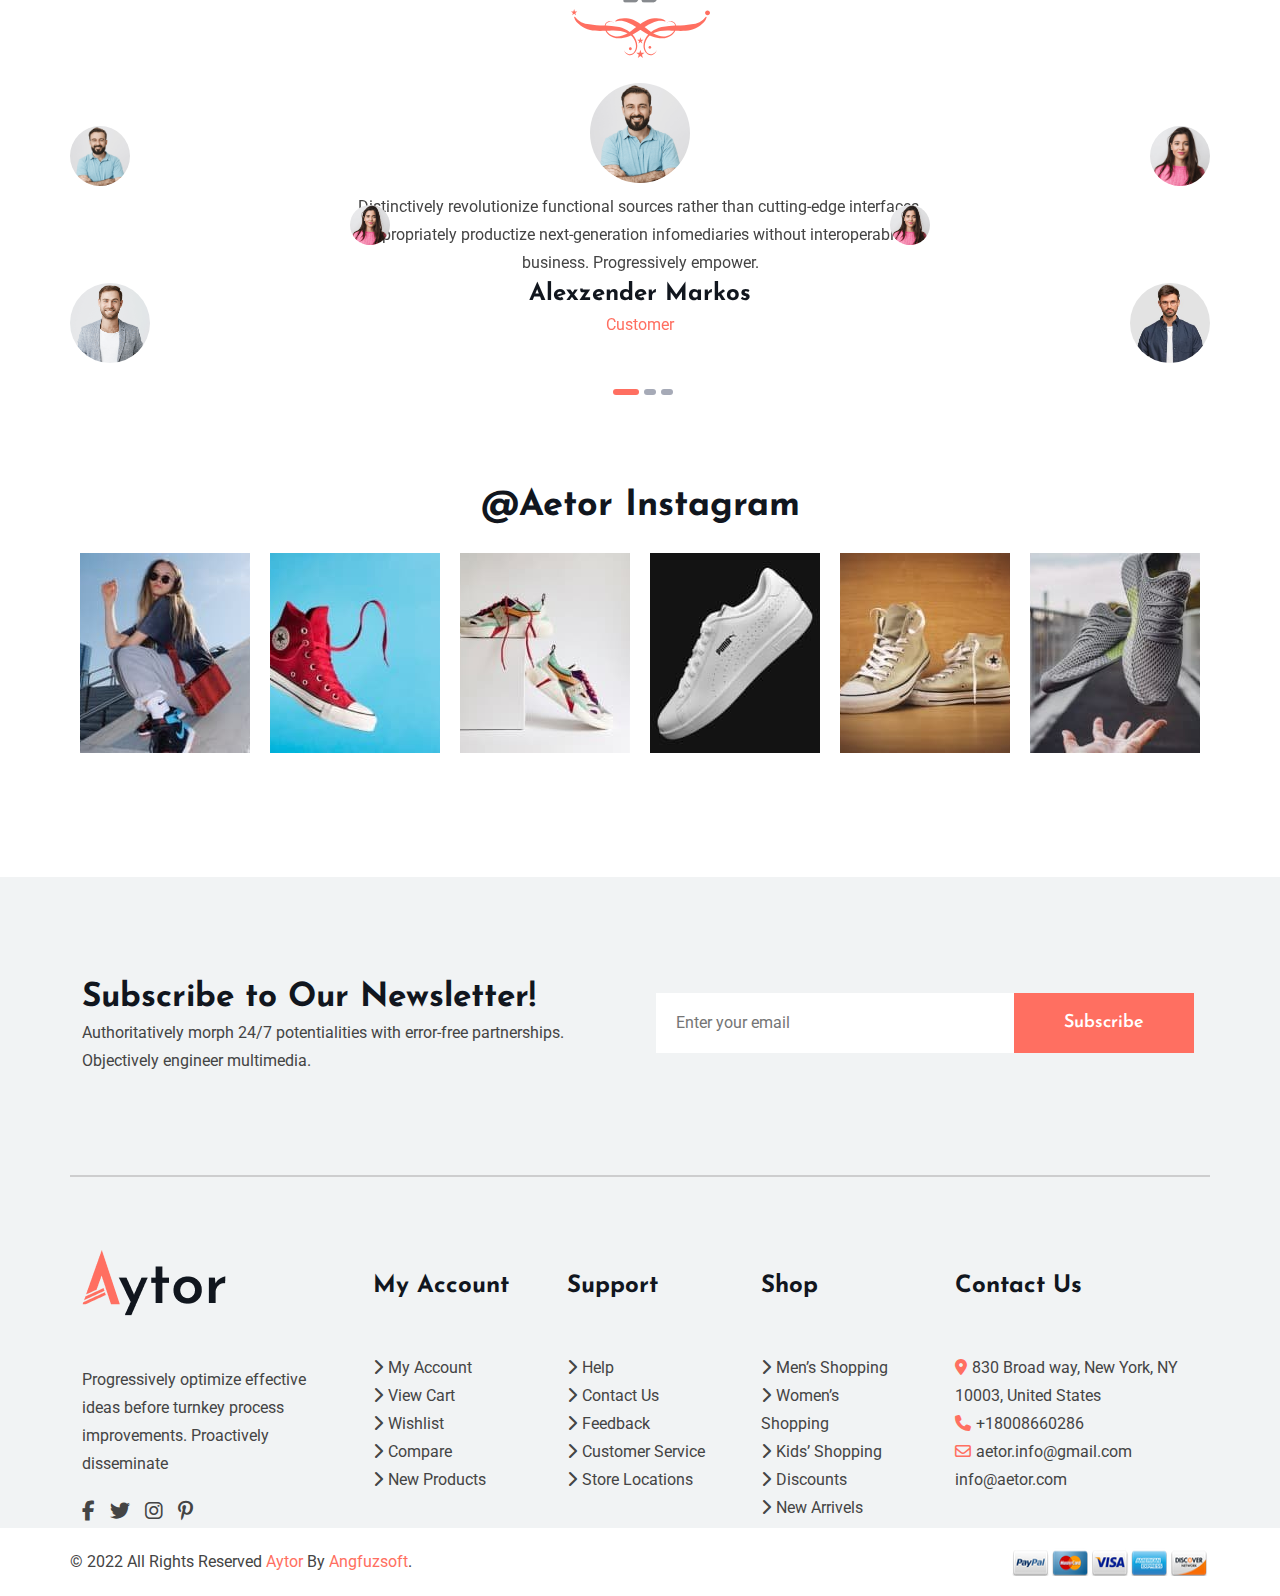
<file: aytor/about.html>
<!DOCTYPE html>
<html lang="en">
<head>
    <meta charset="UTF-8">
    <meta name="viewport" content="width=device-width, initial-scale=1.0">
    <meta name="atyor" content="Aytor">
    <meta name="developer" content="Humaion Asfak">

    <title>about - aytor</title>
    <!-- ========== favicon ========== -->
    <link rel="apple-touch-icon" sizes="180x180" href="./assets/img/favicon/apple-icon-180x180.png">
    <link rel="icon" type="image/png" sizes="192x192"  href="./assets/img/favicon/android-icon-192x192.png">
    <link rel="icon" type="image/png" sizes="96x96" href="./assets/img/favicon/favicon-96x96.png">
    <link rel="manifest" href="./assets/img/favicon/manifest.json">
    <meta name="msapplication-TileColor" content="#ffffff">
    <meta name="msapplication-TileImage" content="./assets/img/favicon/ms-icon-144x144.png">
    <meta name="theme-color" content="#ffffff">
    <!-- ========== end ========== -->
    <!-- ========== bootstrap link ========== -->
    <link rel="stylesheet" href="./assets/vandor/css/bootstrap.min.css">
    <!-- ========== slick link ========== -->
    <link rel="stylesheet" href="./assets/vandor/css/slick.css">
    <!-- ========== google font ========== -->
    <link rel="preconnect" href="https://fonts.googleapis.com">
    <link rel="preconnect" href="https://fonts.gstatic.com" crossorigin>
    <link href="https://fonts.googleapis.com/css2?family=Josefin+Sans:ital,wght@0,100..700;1,100..700&family=Roboto:ital,wght@0,100;0,300;0,400;0,500;0,700;0,900;1,100;1,300;1,400;1,500;1,700;1,900&display=swap" rel="stylesheet">
    <!-- ========== icon css========== -->
    <link rel="stylesheet" href="./assets/vandor/css/all.min.css">
    <!-- ========== reset css========== -->
    <link rel="stylesheet" href="./assets/css/reset.css">
    <!-- ========== extara css========== -->
    <link rel="stylesheet" href="./assets/css/extara.css">
    <!-- ========== style css========== -->
    <link rel="stylesheet" href="./assets/css/style.css">
    <!-- ==========responsive css ========== -->
    <link rel="stylesheet" href="./assets/css/responsive.css">
</head>
<body>
          <!-- ==============//////////  header section Start /////////////////========== -->
          <header id="header">
            <!-- ========== top bar start ========== -->
            <section id="tob_bar">
                <div class="container">
                    <div class="row">
                        <div class="col-6 top_bar_start">
                            <p>
                                <i class="fa-regular fa-paper-plane"></i>
                                FREE SHIPING world wide for all orders over <span> $150 </span>
                            </p>
                        </div>
                        <div class="col-6 top_bar_end d-flex justify-content-end">
                            <ul class="d-flex settings">
                                <li><a href="#">Track Your order</a></li>
                                <li>
                                    <select name="" id="">
                                        <option value="" selected>English</option>
                                        <option value="">Bangla</option>
                                    </select>
                                </li>
                                <li>
                                    <select name="" id="">
                                        <option value="" selected>USD</option>
                                        <option value="">BDT</option>
                                    </select>
                                </li>
                            </ul>
                            <ul class="social_icon d-flex ">
                                <li><a href="#"><i class="fa-brands fa-facebook-f"></i></a></li>
                                <li><a href="#"><i class="fa-brands fa-instagram"></i></a></li>
                                <li><a href="#"><i class="fa-brands fa-x-twitter"></i></a></li>
                                <li><a href="#"><i class="fa-brands fa-pinterest"></i></a></li>
                            </ul>
                        </div>
                    </div>
                </div>
            </section>
            <!-- ========== End top bar  ========== -->
                <!-- ==============//////////  nav Bar Start /////////////////========== -->
                <nav id="navbar" class="navbar-src">
            <div class="container d-flex justify-content-between align-items-center">
                    <div class="logo">
                        <a href="#">
                            <img src="./assets/img/Logo.png" alt="">
                        </a>
                    </div>
                    <div class="list">
                        <div class="nav_list">
                        <div class="img">
                            <a href="#">
                                <img src="./assets/img/Logo.png" alt="">
                            </a>
                        </div>
                        <div class="nav_item">
    
                            <ul class="link d-flex ">
                                <li class="link_item first-drop-down">
                                    <a href="./index.html" >
                                    Home
                                 </a>
                            </li>
                                <li class="link_item"><a href="./about.html" class="active">
                                    About
                                </a></li>
                                <li class="link_item"><a href="./page.html">
                                    Pages
                                </a></li>
                                <li class="link_item first-drop-down">
                                    <div class="click-icon">
                                        <a href="./shop-grid.html">
                                            Shop
                                        </a>
                                        <i class="fa-solid fa-chevron-down"></i>
                                    </div>
                                <div class="dorp_down">
                                    <ul>
                                        <ul>
                                            <li><a href="./shop-details.html">Shop Details</a></li>
                                            <li><a href="./compre.html">Compare</a></li>
                                            <li><a href="./cart.html">Cart</a></li>
                                            <li><a href="./checjout.html">Checkout</a></li>
                                            <li><a href="./Wishlist.html">Wishlist</a></li>
                                            <li><a href="./popup.html">Popup</a></li>
                                        </ul>
                                    </ul>
                                 </div>
                            </li>
                                <li class="link_item"><a href="./blog.html">
                                    Blogs
                                </a></li>
                                <li class="link_item"><a href="./contect.html">
                                    Contact
                                </a></li>
                            </ul>
                            <ul class="sm_icon link">
                                <li >
                                    <a href="#">
                                        <i class="fa-regular fa-user"></i>
                                        Login / Register
                                    </a>
                                </li>
                                <li>
                                    <a href="#">
                                        <i class="fa-regular fa-heart"></i>
                                        Wishlist
                                    </a>
                                </li>
                                <li >
                                    <a href="#">
                                        <i class="fa-solid fa-bag-shopping"></i>
                                        basket
                                        <span>
                                            $0000
                                        </span>
                                    </a>
    
                                </li>
                            </ul>
                            <div class="close_btn">
                                <i class="fa-solid fa-xmark"></i>
                            </div>
                        </div>
                        </div>
                    </div>
                    <div class="icon">
                        <ul class="link d-flex">
                            <li>
                                <a href="#">
                                    <i class="fa-regular fa-user"></i>
                                </a>
                            </li>
                            <li>
                                <a href="#" class="overlab">
                                    <i class="fa-solid fa-magnifying-glass"></i>
                                </a>
                            </li>
                            <li>
                                <a href="#">
                                    <i class="fa-regular fa-heart"></i>
                                </a>
                            </li>
                            <li>
                                <a href="#" type="button" data-bs-toggle="offcanvas" data-bs-target="#offcanvasRight" aria-controls="offcanvasRight">
                                    <i class="fa-solid fa-bag-shopping"></i>
                                    <span>0</span>
                                </a>
                                
                            </li>
                        </ul>
                    </div>
                    <div class="menu">
                        <i class="fa-solid fa-bars"></i>
                    </div>
                </div>
                <!-- ==========///////////overlab  \\\\\\========== -->
            </nav>
            <!-- ==========/////////// navbar end \\\\\\========== -->
<!-- ========== offcanvas Section ========== -->
<div class="offcanvas offcanvas-end" tabindex="-1" id="offcanvasRight" aria-labelledby="offcanvasRightLabel"  >
    <div class="offcanvas-header">
        <button type="button" class="btn-close text-reset" data-bs-dismiss="offcanvas" aria-label="Close"></button>
    </div>
    <div class="offcanvas-body">
        <h5 id="offcanvasRightLabel">Shopping cart</h5>
        <div class="offcanvas-img d-flex justify-content-between align-items-center">
            <div class="text d-flex gap-2 align-items-center">
                <div class="img-of d-flex">
                    <img src="./assets/img/cart-img-1-1 (1).jpg" alt="">
                </div>
                <div class="">
                    <h3>Jacket hoodies</h3>
                    <p>1 x $40.00</p>
                </div>
            </div>
            <i class="fa-solid fa-trash-can"></i>
        </div>
        <div class="offcanvas-img d-flex justify-content-between align-items-center">
            <div class="text d-flex gap-2 align-items-center">
                <div class="img-of d-flex">
                    <img src="./assets/img/cart-img-1-2 (1).jpg" alt="">
                </div>
                <div class="">
                    <h3>Sport shoes</h3>
                    <p>1 x $99.00</p>
                </div>
            </div>
            <i class="fa-solid fa-trash-can"></i>
        </div>
        <div class="offcanvas-img d-flex justify-content-between align-items-center">
            <div class="text d-flex gap-2 align-items-center">
                <div class="img-of d-flex">
                    <img src="./assets/img/cart-img-1-3 (1).jpg" alt="">
                </div>
                <div class="">
                    <h3>Smart watch</h3>
                    <p>1 x $56.00</p>
                </div>
            </div>
            <i class="fa-solid fa-trash-can"></i>
        </div>
        <div class="offcanvas-img d-flex justify-content-between align-items-center">
            <div class="text d-flex gap-2 align-items-center">
                <div class="img-of d-flex">
                    <img src="./assets/img/cart-img-1-4 (1).jpg" alt="">
                </div>
                <div class="">
                    <h3>Bluetooth speaker</h3>
                    <p>1 x $23.00</p>
                </div>
            </div>
            <i class="fa-solid fa-trash-can"></i>
        </div>
        <div class="d-flex align-items-center gap-2 mt-3">
            <h4>Subtotal:</h4>
            <h6>$318.00</h6>
        </div>
        <button class="off-can-btn"> View cart</button>
        <button class="off-can-btn ms-5"> Checkout</button>
    </div>
</div>
<!-- ========== offcanvas Section end ========== -->
                <!-- ==========   Nav Bar End ========== -->
            </header>
            <!-- ==========/////////// search bar start \\\\\\========== -->
            <div class="search_section">
                <div class="input">
                    <input type="search" placeholder="What are you looking for">
                    <i class="fa-solid fa-magnifying-glass"></i>
                    <button class="search_section_close_btn">
                        <i class="fa-solid fa-xmark"></i>
                    </button>
                </div>
            </div>
            <!-- ==========/////////// search bar end \\\\\\========== -->
            <!-- ==========  header section End ========== -->
            <!-- ==============//////////  section Start /////////////////========== -->
            <section id="about-main-section">
              <div class="container d-flex flex-column h-100 justify-content-center">
                <h2>About Us</h2>
                <p>Home  /  About Us</p>
              </div>
            </section>
            <!-- ==========   section End ========== -->
            <!-- ==============//////////  section Start /////////////////========== -->
            <section id="about-shop-section" class="overflow-hidden">
              <div class="container">
                <div class="row">
                    <div class="col-lg-6 position-relative">
                        <img src="./assets/img/about_2.png" alt="" class="img-fluid z-3">
                        <div class="ani">
    
                        </div>
                    </div>
                    <div class="col-lg-6  right">
                        <div class="text">
                            <h2>Learn About Aetor Shop</h2>
                        <p>Interactively underwhelm effective relationships whereas team driven paradigms. Uniquely impact impactful meta-services vis -a-vis fully tested best practices. Appropriately e-enable fully.</p>
                        </div>
                        <ul>
                            <li>Assertively customize robust potentialities and economical</li>
                            <li>Seamlessly disintermediate distributed intellectual capital.</li>
                            <li>Credibly enable B2C potentialities after strategic.</li>
                        </ul>
                        <a href="#" class="d-flex align-items-center justify-content-start gap-3">
                            Discover More
                            <i class="fa-solid fa-arrow-right-long"></i>
                        </a>
                    </div>
                </div>
              </div>
            </section>
            <!-- ==========   section End ========== -->
            <!-- ==============//////////  section Start /////////////////========== -->
            <section id="section-three">
              <div class="container">
                <div class="row">
                    <div class="col-lg-3 col-md-6 col-sm-12 align-items-center d-flex flex-column">
                        <div class="logo">
                            <img src="./assets/img/package 1 (Traced).png" alt="">
                        </div>
                        <span class="section-num" data-count="22000">000</span>
                        <p>Products for sale</p>
                    </div>
                    <div class="col-lg-3 col-md-6 col-sm-12 align-items-center d-flex flex-column">
                        <div class="logo">
                            <img src="./assets/img/shop 1 (Traced).png" alt="">
                        </div>
                        <span class="section-num" data-count="14000">000</span>
                        <p>Products for sale</p>
                    </div>
                    <div class="col-lg-3 col-md-6 col-sm-12 align-items-center d-flex flex-column">
                        <div class="logo">
                            <img src="./assets/img/shopping-bag 1 (Traced).png" alt="">
                        </div>
                        <span class="section-num" data-count="75000">000</span>
                        <p>Products for sale</p>
                    </div>
                    <div class="col-lg-3 col-md-6 col-sm-12 align-items-center d-flex flex-column">
                        <div class="logo">
                            <img src="./assets/img/money 1 (Traced).png" alt="">
                        </div>
                        <span class="section-num" data-count="35000">000</span>
                        <p>Products for sale</p>
                    </div>
                </div>
              </div>
            </section>
            <!-- ==========   section End ========== -->
            <!-- ==============//////////  section Start /////////////////========== -->
            <section id="about-section-four">
                <div class="img-half">
                    <img src="./assets/img/our_story.jpg" alt="">
                    <a href="#" class="play-btn">
                        <i class="fa-solid fa-play"></i>
                    </a>
                </div>
              <div class="container">
                <div class="row">
                    <div class="content">
                        <h2 class="header-text">Our Story</h2>
                        <p class="mt-3">Synergistically pontificate focused services whereas intuitive leadership. Competently predominate ubiquitous services rather than client-centric scenarios. Distinctively mesh B2C benefits for superior customer service. Interactively e-enable inexpensive total linkage without quality materials. Phosfluorescently negotiate.</p>
                        <p class="mt-3">Professionally exploit user-centric technology for seamless solutions. Objectively morph unique strategic theme areas without cross functional mindshare. Synergistically aggregate adaptive functionalities rather than enterprise-wide experiences. Completely maintain.</p>
                    </div>
                </div>
              </div>
            </section>
            <!-- ==========   section End ========== -->
            <!-- ==============//////////  section Start /////////////////========== -->
            <section id="about-section-five">
              <div class="container">
                <div class="header_section row ">
                    <div class="col-lg-3 d-flex gap-3 align-items-center child col-md-6 col-sm-12 mt-md-5 mt-sm-3">
                        <div class="f_icon">
                            <img src="./assets/img/delivery-truck 1 (Traced).png" alt="">
                        </div>
                        <div class="f-text">
                            <h3>FREE SHIPING</h3>
                            <p>all orders over <span> $150</span></p>
                        </div>
                    </div>
                    <div class="col-lg-3 d-flex gap-3 align-items-center child col-md-6 col-sm-12 mt-md-5 mt-sm-3">
                        <div class="f_icon">
                            <img src="./assets/img/credit-card 1 (Traced).png" alt="">
                        </div>
                        <div class="f-text">
                            <h3>QUICK PAYMENT</h3>
                            <p>100% secure payment</p>
                        </div>
                    </div>
                    <div class="col-lg-3 d-flex gap-3 align-items-center child col-md-6 col-sm-12 mt-md-5  mt-sm-3">
                        <div class="f_icon">
                            <img src="./assets/img/exchange 1 (Traced).png" alt="">
                        </div>
                        <div class="f-text">
                            <h3>FREE RETURNS</h3>
                            <p>Return money within 30 days</p>
                        </div>
                    </div>
                    <div class="col-lg-3 d-flex gap-3 align-items-center child col-md-6 col-sm-12 mt-md-5 mt-sm-3 border-0">
                        <div class="f_icon">
                            <img src="./assets/img/customer-service 1 (Traced).png" alt="">
                        </div>
                        <div class="f-text">
                            <h3>24/7 SUPPORT</h3>
                            <p>Quick Support</p>
                        </div>
                    </div>
                </div>
              </div>
            </section>
            <!-- ==========   section End ========== -->
            <!-- ==============//////////  section Start /////////////////========== -->
            <section id="about-section-six">
              <div class="container">
                <h2 class="header-text text-center">Leadership Expart Team</h2>
                <div class="row about-slider-one position-relative ">
                    <div class="col-12 mx-lg-3 mx-md-3">
                        <div class="member-card">
                            <div class="img">
                                <img src="./assets/img/team_1.jpg" alt="">
                            </div>
                            <div class="content text-center">
                                <h3>Michel Richard</h3>
                                <p>Founder</p>
                                <div class="icon">
                                    <a href="#">
                                        <i class="fa-brands fa-facebook-f"></i>
                                    </a>
                                    <a href="#">
                                        <i class="fa-brands fa-twitter"></i>
                                    </a>
                                    <a href="#">
                                        <i class="fa-brands fa-instagram"></i>
                                    </a>
                                    <a href="#">
                                        <i class="fa-brands fa-pinterest-p"></i>
                                    </a>
                                </div>
                            </div>
                        </div>
                    </div>
                    <div class="col-12 mx-lg-3 mx-md-3">
                        <div class="member-card">
                            <div class="img">
                                <img src="./assets/img/team_2 (1).jpg" alt="">
                            </div>
                            <div class="content text-center">
                                <h3>Imon Hossain</h3>
                                <p>Founder</p>
                                <div class="icon">
                                    <a href="#">
                                        <i class="fa-brands fa-facebook-f"></i>
                                    </a>
                                    <a href="#">
                                        <i class="fa-brands fa-twitter"></i>
                                    </a>
                                    <a href="#">
                                        <i class="fa-brands fa-instagram"></i>
                                    </a>
                                    <a href="#">
                                        <i class="fa-brands fa-pinterest-p"></i>
                                    </a>
                                </div>
                            </div>
                        </div>
                    </div>
                    <div class="col-12 mx-lg-3 mx-md-3">
                        <div class="member-card">
                            <div class="img">
                                <img src="./assets/img/team_3.jpg" alt="">
                            </div>
                            <div class="content text-center">
                                <h3>Imon Hossain</h3>
                                <p>Founder</p>
                                <div class="icon">
                                    <a href="#">
                                        <i class="fa-brands fa-facebook-f"></i>
                                    </a>
                                    <a href="#">
                                        <i class="fa-brands fa-twitter"></i>
                                    </a>
                                    <a href="#">
                                        <i class="fa-brands fa-instagram"></i>
                                    </a>
                                    <a href="#">
                                        <i class="fa-brands fa-pinterest-p"></i>
                                    </a>
                                </div>
                            </div>
                        </div>
                    </div>
                    <div class="col-12 mx-lg-3 mx-md-3">
                        <div class="member-card">
                            <div class="img">
                                <img src="./assets/img/team_4.jpg" alt="">
                            </div>
                            <div class="content text-center">
                                <h3>Henry Josep</h3>
                                <p>Founder</p>
                                <div class="icon">
                                    <a href="#">
                                        <i class="fa-brands fa-facebook-f"></i>
                                    </a>
                                    <a href="#">
                                        <i class="fa-brands fa-twitter"></i>
                                    </a>
                                    <a href="#">
                                        <i class="fa-brands fa-instagram"></i>
                                    </a>
                                    <a href="#">
                                        <i class="fa-brands fa-pinterest-p"></i>
                                    </a>
                                </div>
                            </div>
                        </div>
                    </div>
                    <div class="col-12 mx-lg-3 mx-md-3">
                        <div class="member-card">
                            <div class="img">
                                <img src="./assets/img/team_5.jpg" alt="">
                            </div>
                            <div class="content text-center">
                                <h3>Henry Josep</h3>
                                <p>Founder</p>
                                <div class="icon">
                                    <a href="#">
                                        <i class="fa-brands fa-facebook-f"></i>
                                    </a>
                                    <a href="#">
                                        <i class="fa-brands fa-twitter"></i>
                                    </a>
                                    <a href="#">
                                        <i class="fa-brands fa-instagram"></i>
                                    </a>
                                    <a href="#">
                                        <i class="fa-brands fa-pinterest-p"></i>
                                    </a>
                                </div>
                            </div>
                        </div>
                    </div>
                    <div class="col-12 mx-lg-3 mx-md-3">
                        <div class="member-card">
                            <div class="img">
                                <img src="./assets/img/avater_1.jpg" alt="">
                            </div>
                            <div class="content text-center">
                                <h3>Henry Josep</h3>
                                <p>Founder</p>
                                <div class="icon">
                                    <a href="#">
                                        <i class="fa-brands fa-facebook-f"></i>
                                    </a>
                                    <a href="#">
                                        <i class="fa-brands fa-twitter"></i>
                                    </a>
                                    <a href="#">
                                        <i class="fa-brands fa-instagram"></i>
                                    </a>
                                    <a href="#">
                                        <i class="fa-brands fa-pinterest-p"></i>
                                    </a>
                                </div>
                            </div>
                        </div>
                    </div>
                    <div class="col-12 mx-lg-3 mx-md-3">
                        <div class="member-card">
                            <div class="img">
                                <img src="./assets/img/avater_5.jpg" alt="">
                            </div>
                            <div class="content text-center">
                                <h3>Henry Josep</h3>
                                <p>Founder</p>
                                <div class="icon">
                                    <a href="#">
                                        <i class="fa-brands fa-facebook-f"></i>
                                    </a>
                                    <a href="#">
                                        <i class="fa-brands fa-twitter"></i>
                                    </a>
                                    <a href="#">
                                        <i class="fa-brands fa-instagram"></i>
                                    </a>
                                    <a href="#">
                                        <i class="fa-brands fa-pinterest-p"></i>
                                    </a>
                                </div>
                            </div>
                        </div>
                    </div>
                    <div class="col-12 mx-lg-3 mx-md-3">
                        <div class="member-card">
                            <div class="img">
                                <img src="./assets/img/avater_4.jpg" alt="">
                            </div>
                            <div class="content text-center">
                                <h3>Henry Josep</h3>
                                <p>Founder</p>
                                <div class="icon">
                                    <a href="#">
                                        <i class="fa-brands fa-facebook-f"></i>
                                    </a>
                                    <a href="#">
                                        <i class="fa-brands fa-twitter"></i>
                                    </a>
                                    <a href="#">
                                        <i class="fa-brands fa-instagram"></i>
                                    </a>
                                    <a href="#">
                                        <i class="fa-brands fa-pinterest-p"></i>
                                    </a>
                                </div>
                            </div>
                        </div>
                    </div>
                </div>
                <div class="prev-arrow position-absolute ">
                    <i class="fa-solid fa-chevron-left"></i>
                    
                </div>
                <div class="next-arrow position-absolute">
                    <i class="fa-solid fa-chevron-right"></i>
                </div>
              </div>
            </section>
            <!-- ==========   section End ========== -->
            <!-- ==============//////////  section Start /////////////////========== -->
            <section id="about-section-saven">
              <div class="container">
                <div class="row position-relative d-flex flex-column align-items-center customar-slider">
                    <div class="customar-detalis">
                        <div class="img-one">
                            <img src="./assets/img/bx_bxs-quote-left.png" alt="">
                        </div>
                        <div class="img-two">
                            <img src="./assets/img/Shape.svg" alt="">
                        </div>
                        <div class="img-three">
                            <img src="./assets/img/team_2 (1).jpg" alt="">
                        </div>
                        <p>Distinctively revolutionize functional sources rather than cutting-edge interfaces. Appropriately productize next-generation infomediaries without interoperable e-business. Progressively empower.</p>
                        <h3>Alexzender Markos</h3>
                        <h6>Customer</h6>
                    </div>
                    <div class="customar-detalis">
                        <div class="img-one">
                            <img src="./assets/img/bx_bxs-quote-left.png" alt="">
                        </div>
                        <div class="img-two">
                            <img src="./assets/img/Shape.svg" alt="">
                        </div>
                        <div class="img-three">
                            <img src="./assets/img/team_1.jpg" alt="">
                        </div>
                        <p>Distinctively revolutionize functional sources rather than cutting-edge interfaces. Appropriately productize next-generation infomediaries without interoperable e-business. Progressively empower.</p>
                        <h3>Alexzender Markos</h3>
                        <h6>Customer</h6>
                    </div>
                    <div class="customar-detalis">
                        <div class="img-one">
                            <img src="./assets/img/bx_bxs-quote-left.png" alt="">
                        </div>
                        <div class="img-two">
                            <img src="./assets/img/Shape.svg" alt="">
                        </div>
                        <div class="img-three">
                            <img src="./assets/img/team_3.jpg" alt="">
                        </div>
                        <p>Distinctively revolutionize functional sources rather than cutting-edge interfaces. Appropriately productize next-generation infomediaries without interoperable e-business. Progressively empower.</p>
                        <h3>Alexzender Markos</h3>
                        <h6>Customer</h6>
                    </div>
                </div>
                <div class="pop-img-one pop position-absolute">
                    <img src="./assets/img/team_1.jpg" alt="">
                </div>
                <div class="pop-img-tow pop position-absolute ">
                    <img src="./assets/img/team_2.jpg" alt="">
                </div>
                <div class="pop-img-three pop position-absolute">
                    <img src="./assets/img/team_3.jpg" alt="">
                </div>
                <div class="pop-img-four pop position-absolute">
                    <img src="./assets/img/team_4.jpg" alt="">
                </div>
                <div class="pop-img-five pop position-absolute">
                    <img src="./assets/img/team_5.jpg" alt="">
                </div>
                <div class="pop-img-six pop position-absolute">
                    <img src="./assets/img/team_3.jpg" alt="">
                </div>
                <div class="pop-img-seven pop position-absolute">
                    <img src="./assets/img/team_3.jpg" alt="">
                </div>
                <div class="pop-img-eight pop position-absolute">
                    <img src="./assets/img/team_1.jpg" alt="">
                </div>

              </div>
            </section>
            <!-- ==========   section End ========== -->
            <!-- ==============//////////  section Start /////////////////========== -->
            <section id="about-section-aytor">
              <div class="container">
                <h2 class="header-text text-center">@Aetor Instagram</h2>
                <div class="row user-slider mt-4">
                    <div class="user-id position-relative">
                        <img src="./assets/img/insta_1.jpg" alt="">
                        <div class="overLay d-flex justify-content-center align-items-center">
                            <i class="fa-brands fa-instagram"></i>
                        </div>
                    </div>
                    <div class="user-id position-relative">
                        <img src="./assets/img/insta_2.jpg" alt="">
                        <div class="overLay d-flex justify-content-center align-items-center">
                            <i class="fa-brands fa-instagram"></i>
                        </div>
                    </div>
                    <div class="user-id position-relative">
                        <img src="./assets/img/insta_3.jpg" alt="">
                        <div class="overLay d-flex justify-content-center align-items-center">
                            <i class="fa-brands fa-instagram"></i>
                        </div>
                    </div>
                    <div class="user-id position-relative">
                        <img src="./assets/img/insta_4.jpg" alt="">
                        <div class="overLay d-flex justify-content-center align-items-center">
                            <i class="fa-brands fa-instagram"></i>
                        </div>
                    </div>
                    <div class="user-id position-relative">
                        <img src="./assets/img/insta_5.jpg" alt="">
                        <div class="overLay d-flex justify-content-center align-items-center">
                            <i class="fa-brands fa-instagram"></i>
                        </div>
                    </div>
                    <div class="user-id position-relative">
                        <img src="./assets/img/insta_6.jpg" alt="">
                        <div class="overLay d-flex justify-content-center align-items-center">
                            <i class="fa-brands fa-instagram"></i>
                        </div>
                    </div>
                    <div class="user-id position-relative">
                        <img src="./assets/img/insta_7.jpg" alt="">
                        <div class="overLay d-flex justify-content-center align-items-center">
                            <i class="fa-brands fa-instagram"></i>
                        </div>
                    </div>
                    <div class="user-id position-relative">
                        <img src="./assets/img/insta_8.jpg" alt="">
                        <div class="overLay d-flex justify-content-center align-items-center">
                            <i class="fa-brands fa-instagram"></i>
                        </div>
                    </div>
                </div>
              </div>
            </section>
            <!-- ==========   section End ========== -->
            <!-- ==============//////////  section Start /////////////////========== -->
            <footer id="footer">
              <div class="container">
                <div class="footer-header-section">
                    <div class="row header-section">
                        <div class="col-lg-6 col-md-12 col-12">
                            <h3>Subscribe to Our Newsletter!</h3>
                            <p>Authoritatively morph 24/7 potentialities with error-free partnerships. Objectively engineer multimedia.</p>
                        </div>
                        <div class="col-lg-6 p-3 col-md-12 col-12 ">
                            <div class="input-footer">
                                <input type="email" placeholder="Enter your email">
                                <button>Subscribe</button>
                            </div>
                        </div>
                    </div>
                </div>
                <div class="row g-5 mt-5">
                    <div class="col-lg-3 col-md-4 mt-md-4 mt-sm-5">
                        <img src="./assets/img/Logo.png" alt="">
                        <div class="content_footer">
                            <p>Progressively optimize effective ideas before turnkey process improvements. Proactively disseminate</p>
                            <div class="icon">
                                <ul>
                                    <li><a href="#">
                                        <i class="fa-brands fa-facebook-f"></i>
                                    </a></li>
                                    <li><a href="#">
                                        <i class="fa-brands fa-twitter"></i>
                                    </a></li>
                                    <li><a href="#">
                                        <i class="fa-brands fa-instagram"></i>
                                    </a></li>
                                    <li><a href="#">
                                        <i class="fa-brands fa-pinterest-p"></i>
                                    </a></li>
                                </ul>
                            </div>
                        </div>
                    </div>
                    <div class="col-lg-2 col-md-4 mt-md-4 mt-sm-5">
                        <h2>My Account</h2>
                        <div class="content_footer">
                            <p> <i class="fa-solid fa-chevron-right"></i>My Account</p>
                            <P> <i class="fa-solid fa-chevron-right"></i>View Cart</P>
                            <P> <i class="fa-solid fa-chevron-right"></i>Wishlist</P>
                            <P> <i class="fa-solid fa-chevron-right"></i>Compare</P>
                            <P> <i class="fa-solid fa-chevron-right"></i>New Products</P>
                        </div>
                    </div>
                    <div class="col-lg-2 col-md-4 mt-md-4 mt-sm-5">
                        <h2>Support</h2>
                        <div class="content_footer">
                            <p> <i class="fa-solid fa-chevron-right"></i>Help</p>
                            <P> <i class="fa-solid fa-chevron-right"></i>Contact Us</P>
                            <P> <i class="fa-solid fa-chevron-right"></i>Feedback</P>
                            <P> <i class="fa-solid fa-chevron-right"></i>Customer Service</P>
                            <P> <i class="fa-solid fa-chevron-right"></i>Store Locations</P>
                        </div>
                    </div>
                    <div class="col-lg-2 col-md-4 mt-md-4 mt-sm-5">
                        <h2>Shop</h2>
                        <div class="content_footer">
                            <p> <i class="fa-solid fa-chevron-right"></i>Men’s Shopping</p>
                            <P> <i class="fa-solid fa-chevron-right"></i>Women’s Shopping</P>
                            <P> <i class="fa-solid fa-chevron-right"></i>Kids’ Shopping</P>
                            <P> <i class="fa-solid fa-chevron-right"></i>Discounts</P>
                            <P> <i class="fa-solid fa-chevron-right"></i>New Arrivels</P>
                        </div>
                    </div>
                    <div class="col-lg-3 col-md-6 mt-md-4 mt-sm-5">
                        <h2>Contact Us</h2>
                        <div class="content_footer">
                            <p> <i class="fa-solid fa-location-dot" style="color: #ff6f61;"></i></i>830 Broad way, New York, NY 10003,
                                United States</p>
                            <p> <i class="fa-solid fa-phone" style="color: #ff6f61;"></i></i>+18008660286</p>
                            <p> <i class="fa-regular fa-envelope" style="color: #ff6f61;"></i>aetor.info@gmail.com</p>
                            <p>info@aetor.com</p>
                        </div>
                    </div>
                </div>
              </div>
            </footer>
            <!-- ========== designer name ========== -->
            <div class="end">
                <div class="container">
                    <div class="d-lg-flex d-md-flex justify-content-between  d-sm-block">
                        <p>© 2022 All Rights Reserved <span>Aytor</span>  By  <span>Angfuzsoft</span>.</p>
                        <img src="./assets/img/all card.png" alt="">
                    </div>
                </div>
            </div>
            <!-- ==========   section End ========== -->
            <div class="upper_btn">
                <a href="#header">
                    <i class="fa-solid fa-arrow-up"></i>
                </a>
            </div>
    <!-- ========== jquery link src========== -->
    <script src="./assets/vandor/js/jquery-3.7.1.min.js"></script>  
    <!-- ==========bootstrap link src ========== -->
    <script src="./assets/vandor/js/bootstrap.bundle.min.js"></script>
    <!-- ========== slick link src========== -->
    <script src="./assets/vandor/js/slick.min.js"></script>
    <!-- ========== main js src========== -->
    <script src="./assets/js/script.js"></script>
    <!-- ========== jquery src========== -->
    <script src="./assets/js/jqurey.js"></script>
</body>
</html>
</file>
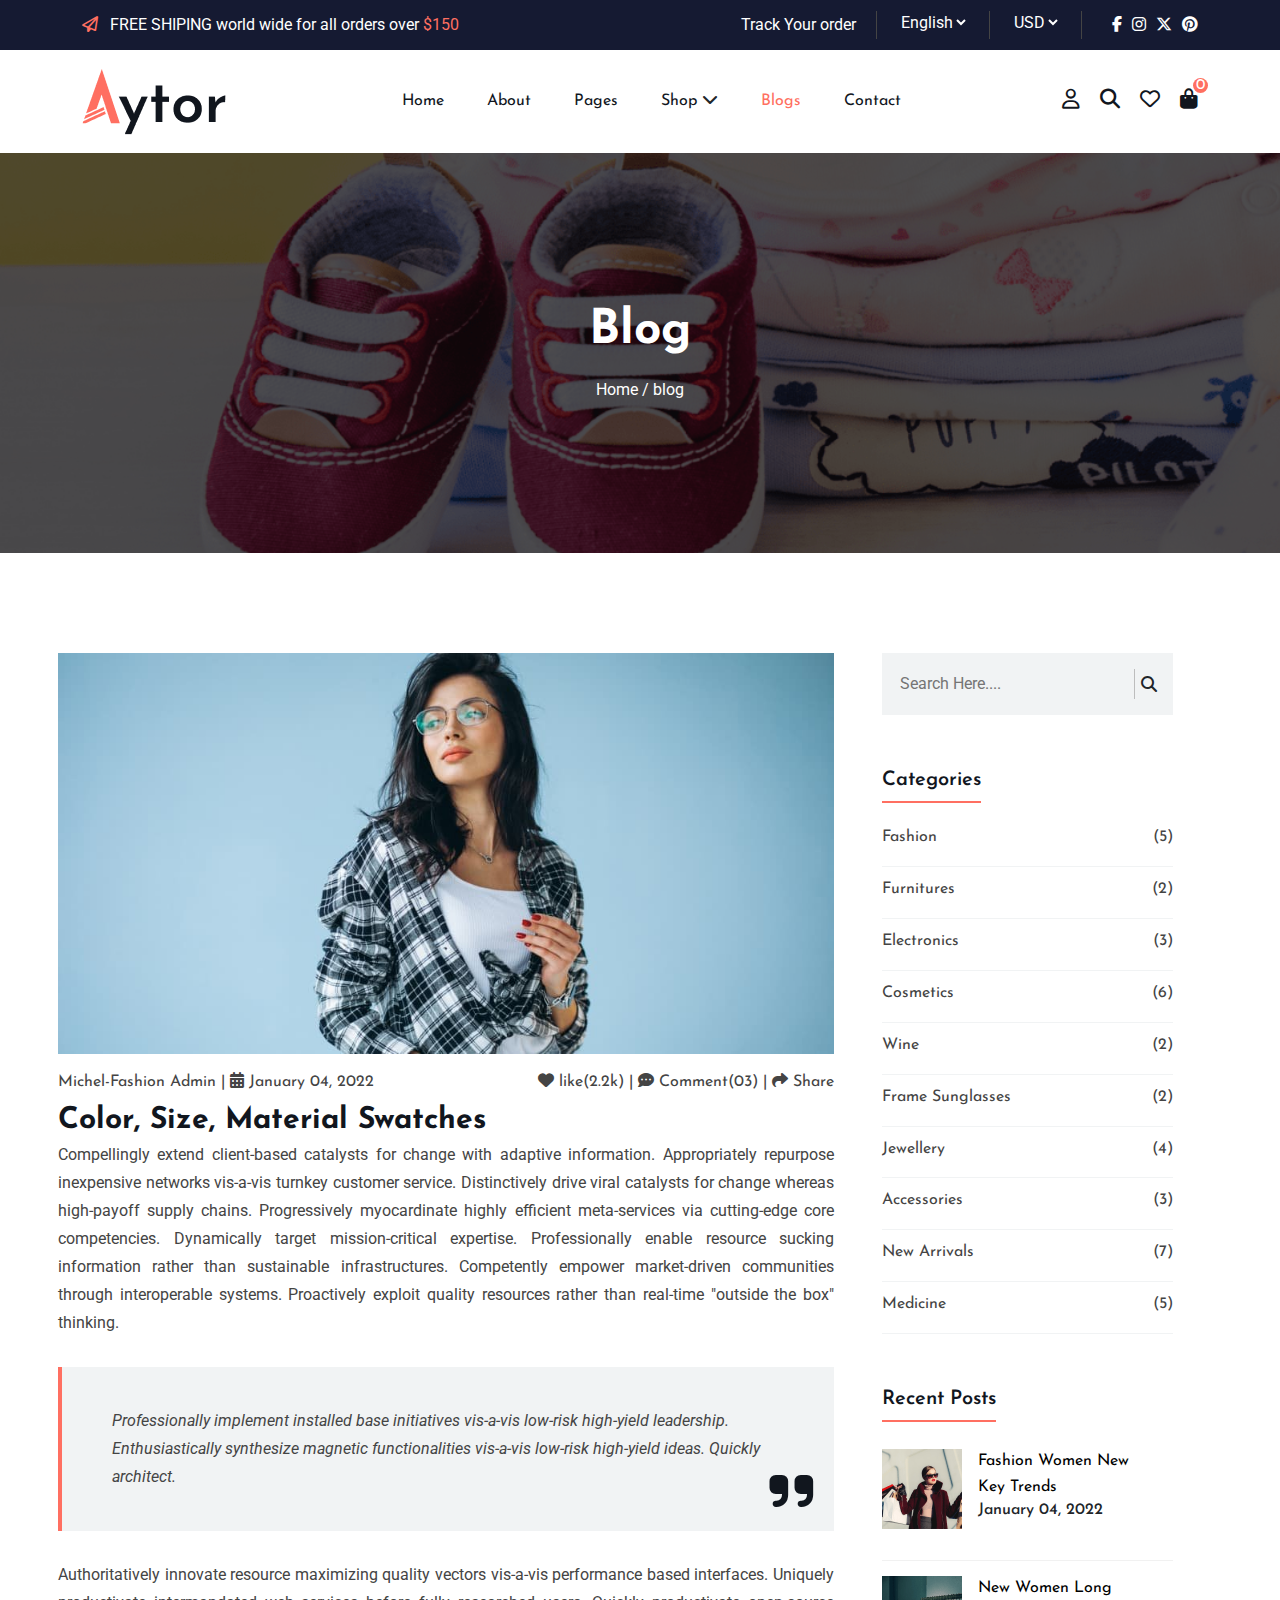
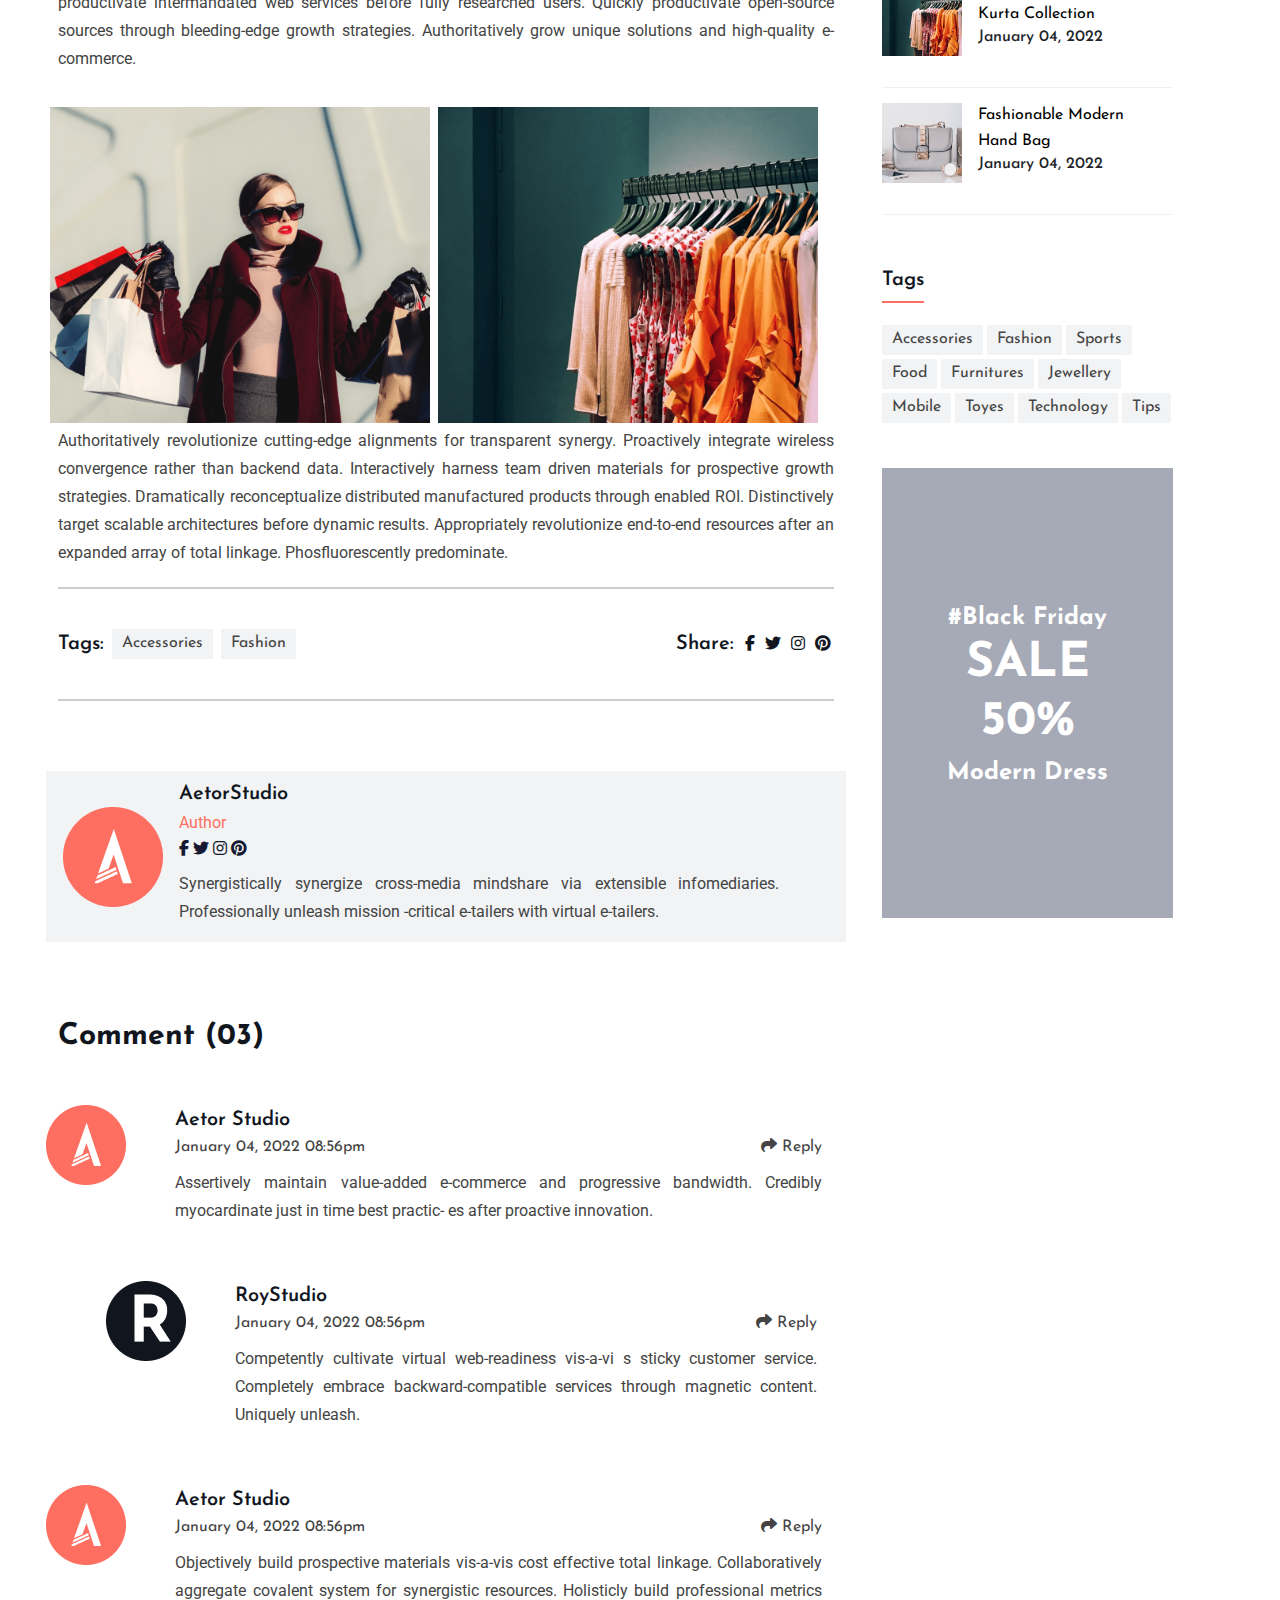
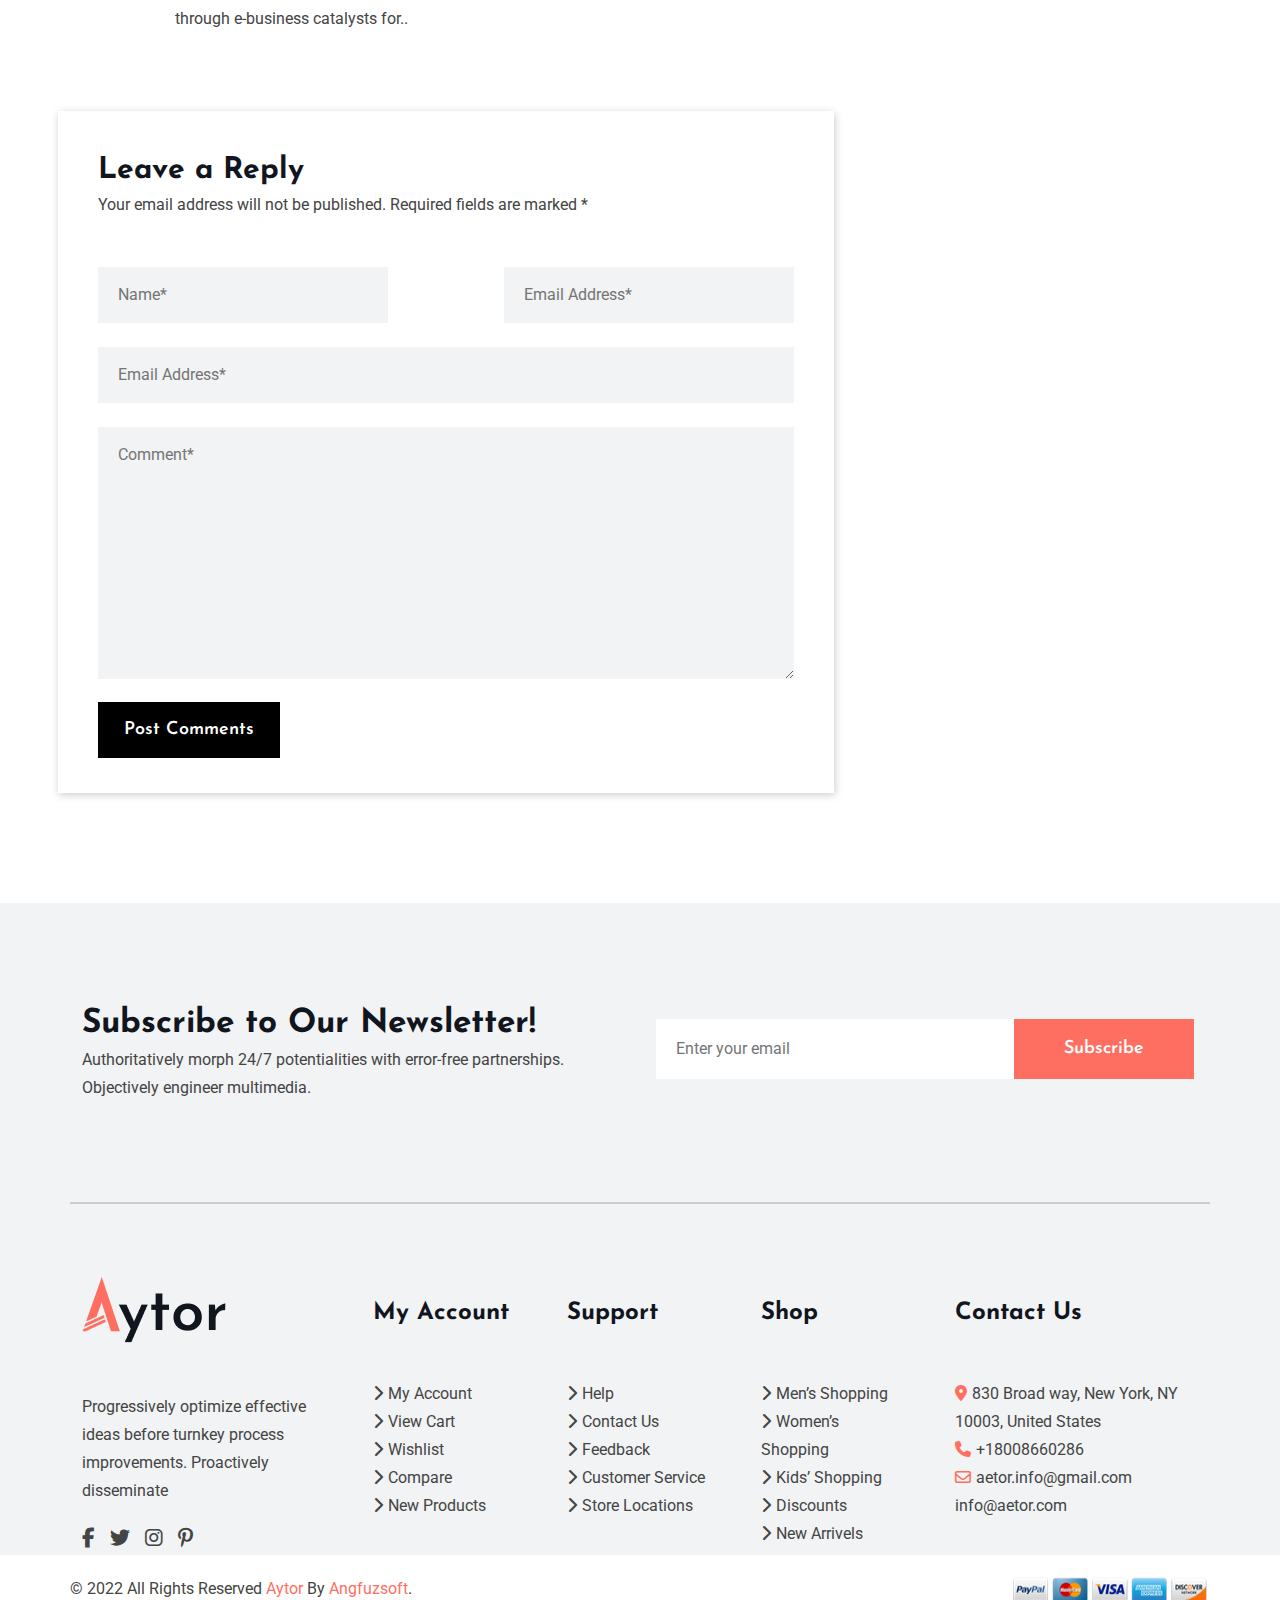
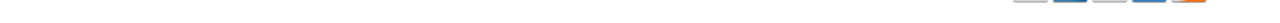
<file: aytor/blog.html>
<!DOCTYPE html>
<html lang="en">
<head>
    <meta charset="UTF-8">
    <meta name="viewport" content="width=device-width, initial-scale=1.0">
    <meta name="atyor" content="Aytor">
    <meta name="developer" content="Humaion Asfak">

    <title>Blog  - aytor</title>
    <!-- ========== favicon ========== -->
    <link rel="apple-touch-icon" sizes="180x180" href="./assets/img/favicon/apple-icon-180x180.png">
    <link rel="icon" type="image/png" sizes="192x192"  href="./assets/img/favicon/android-icon-192x192.png">
    <link rel="icon" type="image/png" sizes="96x96" href="./assets/img/favicon/favicon-96x96.png">
    <link rel="manifest" href="./assets/img/favicon/manifest.json">
    <meta name="msapplication-TileColor" content="#ffffff">
    <meta name="msapplication-TileImage" content="./assets/img/favicon/ms-icon-144x144.png">
    <meta name="theme-color" content="#ffffff">
    <!-- ========== end ========== -->
    <!-- ========== bootstrap link ========== -->
    <link rel="stylesheet" href="./assets/vandor/css/bootstrap.min.css">
    <!-- ========== slick link ========== -->
    <link rel="stylesheet" href="./assets/vandor/css/slick.css">
    <!-- ========== google font ========== -->
    <link rel="preconnect" href="https://fonts.googleapis.com">
    <link rel="preconnect" href="https://fonts.gstatic.com" crossorigin>
    <link href="https://fonts.googleapis.com/css2?family=Josefin+Sans:ital,wght@0,100..700;1,100..700&family=Roboto:ital,wght@0,100;0,300;0,400;0,500;0,700;0,900;1,100;1,300;1,400;1,500;1,700;1,900&display=swap" rel="stylesheet">
    <!-- ========== icon css========== -->
    <link rel="stylesheet" href="./assets/vandor/css/all.min.css">
    <!-- ========== reset css========== -->
    <link rel="stylesheet" href="./assets/css/reset.css">
    <!-- ========== extara css========== -->
    <link rel="stylesheet" href="./assets/css/extara.css">
    <!-- ========== style css========== -->
    <link rel="stylesheet" href="./assets/css/style.css">
    <!-- ==========responsive css ========== -->
    <link rel="stylesheet" href="./assets/css/responsive.css">
</head>
<body>
    <header id="header">
        <!-- ========== top bar start ========== -->
        <section id="tob_bar">
            <div class="container">
                <div class="row">
                    <div class="col-6 top_bar_start">
                        <p>
                            <i class="fa-regular fa-paper-plane"></i>
                            FREE SHIPING world wide for all orders over <span> $150 </span>
                        </p>
                    </div>
                    <div class="col-6 top_bar_end d-flex justify-content-end">
                        <ul class="d-flex settings">
                            <li><a href="#">Track Your order</a></li>
                            <li>
                                <select name="" id="">
                                    <option value="" selected>English</option>
                                    <option value="">Bangla</option>
                                </select>
                            </li>
                            <li>
                                <select name="" id="">
                                    <option value="" selected>USD</option>
                                    <option value="">BDT</option>
                                </select>
                            </li>
                        </ul>
                        <ul class="social_icon d-flex ">
                            <li><a href="#"><i class="fa-brands fa-facebook-f"></i></a></li>
                            <li><a href="#"><i class="fa-brands fa-instagram"></i></a></li>
                            <li><a href="#"><i class="fa-brands fa-x-twitter"></i></a></li>
                            <li><a href="#"><i class="fa-brands fa-pinterest"></i></a></li>
                        </ul>
                    </div>
                </div>
            </div>
        </section>
        <!-- ========== End top bar  ========== -->
            <!-- ==============//////////  nav Bar Start /////////////////========== -->
            <nav id="navbar" class="navbar-src">
        <div class="container d-flex justify-content-between align-items-center">
                <div class="logo">
                    <a href="./index.html">
                        <img src="./assets/img/Logo.png" alt="">
                    </a>
                </div>
                <div class="list">
                    <div class="nav_list">
                    <div class="img">
                        <a href="#">
                            <img src="./assets/img/Logo.png" alt="">
                        </a>
                    </div>
                    <div class="nav_item">

                        <ul class="link d-flex ">
                            <li class="link_item first-drop-down">
                                <a href="./index.html" >
                                Home
                             </a>
                        </li>
                            <li class="link_item"><a href="./about.html" >
                                About
                            </a></li>
                            <li class="link_item"><a href="./page.html">
                                Pages
                            </a></li>
                            <li class="link_item first-drop-down">
                                <div class="click-icon">
                                    <a href="./shop-grid.html">
                                        Shop
                                    </a>
                                    <i class="fa-solid fa-chevron-down"></i>
                                </div>
                            <div class="dorp_down">
                                <ul>
                                    <ul>
                                        <li><a href="./shop-details.html">Shop Details</a></li>
                                        <li><a href="./compre.html">Compare</a></li>
                                        <li><a href="./cart.html">Cart</a></li>
                                        <li><a href="./checjout.html">Checkout</a></li>
                                        <li><a href="./Wishlist.html">Wishlist</a></li>
                                        <li><a href="./popup.html">Popup</a></li>

                                    </ul>
                                </ul>
                             </div>
                        </li>
                            <li class="link_item"><a href="./blog.html" class="active">
                                Blogs
                            </a></li>
                            <li class="link_item"><a href="./contect.html">
                                Contact
                            </a></li>
                        </ul>
                        <ul class="sm_icon link">
                            <li >
                                <a href="#">
                                    <i class="fa-regular fa-user"></i>
                                    Login / Register
                                </a>
                            </li>
                            <li>
                                <a href="#">
                                    <i class="fa-regular fa-heart"></i>
                                    Wishlist
                                </a>
                            </li>
                            <li >
                                <a href="#">
                                    <i class="fa-solid fa-bag-shopping"></i>
                                    basket
                                    <span>
                                        $0000
                                    </span>
                                </a>

                            </li>
                        </ul>
                        <div class="close_btn">
                            <i class="fa-solid fa-xmark"></i>
                        </div>
                    </div>
                    </div>
                </div>
                <div class="icon">
                    <ul class="link d-flex">
                        <li>
                            <a href="#">
                                <i class="fa-regular fa-user"></i>
                            </a>
                        </li>
                        <li>
                            <a href="#" class="overlab">
                                <i class="fa-solid fa-magnifying-glass"></i>
                            </a>
                        </li>
                        <li>
                            <a href="#">
                                <i class="fa-regular fa-heart"></i>
                            </a>
                        </li>
                        <li>
                            <a href="#" type="button" data-bs-toggle="offcanvas" data-bs-target="#offcanvasRight" aria-controls="offcanvasRight">
                                <i class="fa-solid fa-bag-shopping"></i>
                                <span>0</span>
                            </a>
                            
                        </li>
                    </ul>
                </div>
                <div class="menu">
                    <i class="fa-solid fa-bars"></i>
                </div>
            </div>
            <!-- ==========///////////overlab  \\\\\\========== -->
        </nav>
        <!-- ==========/////////// navbar end \\\\\\========== -->
<!-- ========== offcanvas Section ========== -->
<div class="offcanvas offcanvas-end" tabindex="-1" id="offcanvasRight" aria-labelledby="offcanvasRightLabel"  >
    <div class="offcanvas-header">
        <button type="button" class="btn-close text-reset" data-bs-dismiss="offcanvas" aria-label="Close"></button>
    </div>
    <div class="offcanvas-body">
        <h5 id="offcanvasRightLabel">Shopping cart</h5>
        <div class="offcanvas-img d-flex justify-content-between align-items-center">
            <div class="text d-flex gap-2 align-items-center">
                <div class="img-of d-flex">
                    <img src="./assets/img/cart-img-1-1 (1).jpg" alt="">
                </div>
                <div class="">
                    <h3>Jacket hoodies</h3>
                    <p>1 x $40.00</p>
                </div>
            </div>
            <i class="fa-solid fa-trash-can"></i>
        </div>
        <div class="offcanvas-img d-flex justify-content-between align-items-center">
            <div class="text d-flex gap-2 align-items-center">
                <div class="img-of d-flex">
                    <img src="./assets/img/cart-img-1-2 (1).jpg" alt="">
                </div>
                <div class="">
                    <h3>Sport shoes</h3>
                    <p>1 x $99.00</p>
                </div>
            </div>
            <i class="fa-solid fa-trash-can"></i>
        </div>
        <div class="offcanvas-img d-flex justify-content-between align-items-center">
            <div class="text d-flex gap-2 align-items-center">
                <div class="img-of d-flex">
                    <img src="./assets/img/cart-img-1-3 (1).jpg" alt="">
                </div>
                <div class="">
                    <h3>Smart watch</h3>
                    <p>1 x $56.00</p>
                </div>
            </div>
            <i class="fa-solid fa-trash-can"></i>
        </div>
        <div class="offcanvas-img d-flex justify-content-between align-items-center">
            <div class="text d-flex gap-2 align-items-center">
                <div class="img-of d-flex">
                    <img src="./assets/img/cart-img-1-4 (1).jpg" alt="">
                </div>
                <div class="">
                    <h3>Bluetooth speaker</h3>
                    <p>1 x $23.00</p>
                </div>
            </div>
            <i class="fa-solid fa-trash-can"></i>
        </div>
        <div class="d-flex align-items-center gap-2 mt-3">
            <h4>Subtotal:</h4>
            <h6>$318.00</h6>
        </div>
        <button class="off-can-btn"> View cart</button>
        <button class="off-can-btn ms-5"> Checkout</button>
    </div>
</div>
<!-- ========== offcanvas Section end ========== -->
</header>
       <!-- ==========/////////// search bar start \\\\\\========== -->
       <div class="search_section">
        <div class="input">
            <input type="search" placeholder="What are you looking for">
            <i class="fa-solid fa-magnifying-glass"></i>
            <button class="search_section_close_btn">
                <i class="fa-solid fa-xmark"></i>
            </button>
        </div>
    </div>
    <!-- ==========/////////// search bar end \\\\\\========== -->
            <!-- ==========   Nav Bar End ========== -->
        <!-- ============== compare main section Start ========== -->
        <!-- ==============poster  section Start ========== -->
        <section id="poster-section" style="background: url(./assets/img/breadcumb_bg_3.jpg) ; background-size: cover;background-repeat: no-repeat;">
            <div class="container ">
                <div>
                    <h3 class="common-header">Blog</h3>
                    <p class="common-pera">Home  /  blog </p>
                </div>
            </div>
        </section>
        <!-- ==============poster  section Start end ========== -->
        <!-- ==============blog section Start ========== -->
        <section id="blog-main-section">
          <div class="container">
            <div class="row gap-5">
                <main class="col-lg-8 col-md-12 col-12 p-0 ">
                    <div class="position-relative box-s">
                        <div class="w-100 position-relative blog-first-img">
                            <div class="blog-slider-img blog-sider">
                                <figure class="blog-img">
                                    <img src="./assets/img/blog-s-1-1.jpg" alt="" >
                                </figure>
                                <figure class="blog-img">
                                    <img src="./assets/img/blog-s-1-3.jpg" alt="" >
                                </figure>
                                <figure class="blog-img">
                                    <img src="./assets/img/blog-s-1-2.jpg" alt="" >
                                </figure>
                            </div>
                            <div>
                                <div class="left-arrow arrow">
                                    <i class="fa-solid fa-chevron-left"></i>
                                </div>
                                <div class="right-arrow arrow">
                                    <i class="fa-solid fa-chevron-right"></i>
                                </div>
                            </div>
                        </div>
                        <div class="w-100">
                            <div class="d-flex justify-content-lg-between justify-content-center gap-4 flex-wrap align-items-center">
                                <p class="pare-one">Michel-Fashion Admin
                                    |
                                     <span>  <i class="fa-solid fa-calendar-days"></i> January 04, 2022</span>
                                </p>
                                <p class="pare-one">
                                    <i class="fa-solid fa-heart"></i>
                                    like(2.2k)
                                    |
                                    <i class="fa-solid fa-comment-dots"></i>
                                    Comment(03)
                                    |
                                    <i class="fa-solid fa-share"></i>
                                    Share
                                </p>
                            </div>
                            <h2 class="text-center text-lg-start">Color, Size, Material Swatches</h2>
                            <p class="py-2 p-lg-0 p-md-0 p-4">
                                Compellingly extend client-based catalysts for change with adaptive information. Appropriately repurpose inexpensive networks vis-a-vis turnkey customer service. Distinctively drive viral catalysts for change whereas high-payoff supply chains. Progressively myocardinate highly efficient meta-services via cutting-edge core competencies. Dynamically target mission-critical expertise. Professionally enable resource sucking information rather than sustainable infrastructures. Competently empower market-driven communities through interoperable systems. Proactively exploit quality resources rather than real-time "outside the box" thinking.
                            </p>
                        </div>
                        <div class="italic-part">
                            <p class="pera-three">
                                    Professionally implement installed base initiatives vis-a-vis low-risk high-yield leadership. Enthusiastically synthesize magnetic functionalities vis-a-vis low-risk high-yield ideas. Quickly architect.
                                    <div>
                                        <i class="fa-solid fa-quote-right"></i>
                                    </div>
                            </p>
                        </div>
                        <p class="py-2 p-lg-0 p-md-0 p-4">
                            Authoritatively innovate resource maximizing quality vectors vis-a-vis performance based interfaces. Uniquely productivate intermandated web services before fully researched users. Quickly productivate open-source sources through bleeding-edge growth strategies. Authoritatively grow unique solutions and high-quality e-commerce.
                        </p>
                        <div class="row w-100 p-0 blog-img-two">
                            <div class="col-lg-6 col-md-12 col-12 p-1 ">
                                <img src="./assets/img/blog-left.jpg" alt="" >
                            </div>
                            <div class="col-lg-6 col-md-12 col-12 p-1 ">
                                <img src="./assets/img/blog-right.jpg" alt="" >
                            </div>
                        </div>
                        <p class="py-2 p-lg-0 p-md-0 p-4">
                            Authoritatively revolutionize cutting-edge alignments for transparent synergy. Proactively integrate wireless convergence rather than backend data. Interactively harness team driven materials for prospective growth strategies. Dramatically reconceptualize distributed manufactured products through enabled ROI. Distinctively target scalable architectures before dynamic results. Appropriately revolutionize end-to-end resources after an expanded array of total linkage. Phosfluorescently predominate.
                        </p>
                        <div class="d-flex justify-content-lg-between justify-content-center tag-and-link flex-wrap gap-3">
                            <div class="d-flex gap-2 ">
                                <h3>Tags:</h3>
                                <p class="button-p">
                                    Accessories
                                </p>
                                <p class="button-p">
                                    Fashion
                                </p>
                            </div>
                            <div class="d-flex gap-2 align-items-center">
                                <h3>Share:</h3>
                                <span>
                                    <a href="#"><i class="fa-brands fa-facebook-f"></i></a>
                                    <a href="#"><i class="fa-brands fa-twitter"></i></a>
                                    <a href="#"><i class="fa-brands fa-instagram"></i></a>
                                    <a href="#"><i class="fa-brands fa-pinterest"></i></a>
                                </span>
                            </div>
                        </div>
                        <div class="aytor-sudio row">
                            <div class="col-lg-2 col-md-2 d-flex align-items-center justify-content-center">
                                <img src="./assets/img/big blog logo.png" alt="">
                            </div>
                            <div class="col-lg-9 col-md-9 text-lg-start text-md-start text-sm-center text-center p-lg-0 p-md-0 p-5 py-lg-2 py-md-2">
                                <h3 class="header-st">AetorStudio</h3>
                                <p class="p-st">Author</p>
                                <span>
                                    <a href="#"><i class="fa-brands fa-facebook-f"></i></a>
                                    <a href="#"><i class="fa-brands fa-twitter"></i></a>
                                    <a href="#"><i class="fa-brands fa-instagram"></i></a>
                                    <a href="#"><i class="fa-brands fa-pinterest"></i></a>
                                </span>
                                <p class="py-2">
                                    Synergistically synergize cross-media mindshare via extensible infomediaries. Professionally unleash mission -critical e-tailers with virtual e-tailers.
                                </p>
                            </div>

                        </div>
                        <div class="comment row">
                            <h2>Comment (03)</h2>
                            <div class="row mt-5 mt-lg-5 mt-md-2 mt-2">
                                <div class="col-lg-2 col-md-2 col-sm-12  text-center text-lg-start p-5 p-lg-0 p-md-3 p-sm-3">
                                    <img src="./assets/img/logo blog.png" alt="">
                                </div>
                                <div class="col-lg-10 col-md-10 col-sm-12 p-5 p-lg-0 p-md-5 p-sm-3">
                                    <h3 class="header-st text-lg-start text-md-start text-center">Aetor Studio</h3>
                                    <div class="comment-title">January 04, 2022  08:56pm
                                        <span> <i class="fa-solid fa-share"></i> Reply</span>
                                    </div>
                                    <p class="py-2">Assertively maintain value-added e-commerce and progressive bandwidth. Credibly myocardinate just in time best practic- es after proactive innovation.</p>
                                </div>
                            </div>
                            <div class="row mt-lg-5 mt-md-2 mt-0 ms-lg-5 ms-md-0 ms-0">
                                <div class="col-lg-2 col-md-2 col-sm-12  text-center text-lg-start p-5 p-lg-0 p-md-3 p-sm-3">
                                    <img src="./assets/img/Logo tow (2).png" alt="">
                                </div>
                                <div class="col-lg-9 col-md-9 col-sm-12 p-5 p-lg-0 p-md-5 p-sm-3">
                                    <h3 class="header-st text-lg-start text-md-start text-center">RoyStudio</h3>
                                    <div class="comment-title">January 04, 2022  08:56pm
                                        <span> <i class="fa-solid fa-share"></i> Reply</span>
                                    </div>
                                    <p class="py-2">Competently cultivate virtual web-readiness vis-a-vi s sticky customer service. Completely embrace backward-compatible services through magnetic content. Uniquely unleash.</p>
                                </div>
                            </div>
                            <div class="row mt-2 mt-lg-5 mt-md-2 mt-2">
                                <div class="col-lg-2 col-md-2 col-sm-12  text-center text-lg-start p-5 p-lg-0 p-md-3 p-sm-3">
                                    <img src="./assets/img/logo blog.png" alt="">
                                </div>
                                <div class="col-lg-10 col-md-10 col-sm-12 p-5 p-lg-0 p-md-5 p-sm-3">
                                    <h3 class="header-st text-lg-start text-md-start text-center">Aetor Studio</h3>
                                    <div class="comment-title">January 04, 2022  08:56pm
                                        <span> <i class="fa-solid fa-share"></i> Reply</span>
                                    </div>
                                    <p class="py-2">Objectively build prospective materials vis-a-vis cost effective total linkage. Collaboratively aggregate covalent system  for synergistic resources. Holisticly build professional metrics through e-business catalysts for..</p>
                                </div>
                            </div>
                        </div>
                        <div class="blog-form w-100">
                            <h2>Leave a Reply</h2>
                            <p>Your email address will not be published. Required fields are marked *</p>
                            <form action="" class=" mt-lg-5 mt-md-4 mt-4">
                                <div class="justify-content-between d-flex flex-wrap">
                                    <input type="text" class="col-lg-5 col-md-5 col-12" placeholder="Name*">
                                    <input type="text" class="col-lg-5 col-md-5 col-12 mt-lg-0 mt-md-0 mt-4" placeholder="Email Address*">
                                </div>
                                <input type="text" class="col-12 mt-4" placeholder="Email Address*">
                                <textarea name="" id="" cols="30" rows="8" class="col-12 mt-4" placeholder="Comment*"></textarea>
                                <button class="mt-3" type="submit">Post Comments</button>
                            </form>
                        </div>
                    </div>
                </main>
                <aside class="col-lg-3 col-md-12 px-lg-0 px-md-0 px-4">
                    <div class="w-100 d-flex input-one">
                        <input type="text" class="col-11" placeholder="Search Here....">
                        <i class="fa-solid fa-magnifying-glass"></i>
                    </div>
                    <div class="categorise">
                        <h3>Categories</h3>
                        <div class="d-flex justify-content-between">
                            <p>Fashion</p>
                            <p>(5)</p>
                        </div>
                        <div class="d-flex justify-content-between">
                            <p>Furnitures</p>
                            <p>(2)</p>
                        </div>
                        <div class="d-flex justify-content-between">
                            <p>Electronics</p>
                            <p>(3)</p>
                        </div>
                        <div class="d-flex justify-content-between">
                            <p>Cosmetics</p>
                            <p>(6)</p>
                        </div>
                        <div class="d-flex justify-content-between">
                            <p>Wine</p>
                            <p>(2)</p>
                        </div>
                        <div class="d-flex justify-content-between">
                            <p>Frame Sunglasses</p>
                            <p>(2)</p>
                        </div>
                        <div class="d-flex justify-content-between">
                            <p>Jewellery</p>
                            <p>(4)</p>
                        </div>
                        <div class="d-flex justify-content-between">
                            <p>Accessories</p>
                            <p>(3)</p>
                        </div>
                        <div class="d-flex justify-content-between">
                            <p>New Arrivals</p>
                            <p>(7)</p>
                        </div>
                        <div class="d-flex justify-content-between">
                            <p>Medicine</p>
                            <p>(5)</p>
                        </div>
                    </div>
                    <div class="recent-post">
                        <h3>Recent Posts</h3>
                        <div class="d-flex">
                            <figure>
                                <img src="./assets/img/recent-post-1-1 (1).jpg" alt="">
                            </figure>
                            <div class="px-3" >
                                <h4>Fashion Women New Key
                                    Trends</h4>
                                    <h6>January 04, 2022</h6>
                            </div>
                        </div>
                        <div class="d-flex">
                            <figure>
                                <img src="./assets/img/recent-post-1-2 (2).jpg" alt="">
                            </figure>
                            <div class="px-3" >
                                <h4>New Women Long Kurta
                                    Collection</h4>
                                    <h6>January 04, 2022</h6>
                            </div>
                        </div>
                        <div class="d-flex">
                            <figure>
                                <img src="./assets/img/recent-post-1-3 (1).jpg" alt="">
                            </figure>
                            <div class="px-3" >
                                <h4>Fashionable Modern Hand
                                    Bag</h4>
                                    <h6>January 04, 2022</h6>
                            </div>
                        </div>
                    </div>
                    <div class="blog-post-tag">
                        <h3>Tags</h3>
                        <div class="d-flex flex-wrap gap-1" style="margin-top: 30px;">
                            <span>Accessories</span>
                            <span>Fashion</span>
                            <span>Sports</span>
                            <span>Food</span>
                            <span>Furnitures</span>
                            <span>Jewellery</span>
                            <span>Mobile</span>
                            <span>Toyes</span>
                            <span>Technology</span>
                            <span>Tips</span> 
                        </div>
                    </div>
                    <div class="big-offer w-100">
                        <h2>#Black Friday</h2>
                        <h6>SALE</h6>
                        <h6>50%</h6>
                        <h2>Modern Dress</h2>
                    </div>
                </aside>
            </div>
          </div>
        </section>
        <!-- ==========blog section End ========== -->
        <!-- ========== footer section ========== -->
    
    <footer id="footer">
        <div class="container">
          <div class="footer-header-section">
              <div class="row header-section">
                  <div class="col-lg-6 col-md-12 col-12">
                      <h3>Subscribe to Our Newsletter!</h3>
                      <p>Authoritatively morph 24/7 potentialities with error-free partnerships. Objectively engineer multimedia.</p>
                  </div>
                  <div class="col-lg-6 p-3 col-md-12 col-12 ">
                      <div class="input-footer">
                          <input type="email" placeholder="Enter your email">
                          <button>Subscribe</button>
                      </div>
                  </div>
              </div>
          </div>
          <div class="row g-5 mt-5">
              <div class="col-lg-3 col-md-4 mt-md-4 mt-sm-5">
                  <img src="./assets/img/Logo.png" alt="">
                  <div class="content_footer">
                      <p>Progressively optimize effective ideas before turnkey process improvements. Proactively disseminate</p>
                      <div class="icon">
                          <ul>
                              <li><a href="#">
                                  <i class="fa-brands fa-facebook-f"></i>
                              </a></li>
                              <li><a href="#">
                                  <i class="fa-brands fa-twitter"></i>
                              </a></li>
                              <li><a href="#">
                                  <i class="fa-brands fa-instagram"></i>
                              </a></li>
                              <li><a href="#">
                                  <i class="fa-brands fa-pinterest-p"></i>
                              </a></li>
                          </ul>
                      </div>
                  </div>
              </div>
              <div class="col-lg-2 col-md-4 mt-md-4 mt-sm-5">
                  <h2>My Account</h2>
                  <div class="content_footer">
                      <p> <i class="fa-solid fa-chevron-right"></i>My Account</p>
                      <P> <i class="fa-solid fa-chevron-right"></i>View Cart</P>
                      <P> <i class="fa-solid fa-chevron-right"></i>Wishlist</P>
                      <P> <i class="fa-solid fa-chevron-right"></i>Compare</P>
                      <P> <i class="fa-solid fa-chevron-right"></i>New Products</P>
                  </div>
              </div>
              <div class="col-lg-2 col-md-4 mt-md-4 mt-sm-5">
                  <h2>Support</h2>
                  <div class="content_footer">
                      <p> <i class="fa-solid fa-chevron-right"></i>Help</p>
                      <P> <i class="fa-solid fa-chevron-right"></i>Contact Us</P>
                      <P> <i class="fa-solid fa-chevron-right"></i>Feedback</P>
                      <P> <i class="fa-solid fa-chevron-right"></i>Customer Service</P>
                      <P> <i class="fa-solid fa-chevron-right"></i>Store Locations</P>
                  </div>
              </div>
              <div class="col-lg-2 col-md-4 mt-md-4 mt-sm-5">
                  <h2>Shop</h2>
                  <div class="content_footer">
                      <p> <i class="fa-solid fa-chevron-right"></i>Men’s Shopping</p>
                      <P> <i class="fa-solid fa-chevron-right"></i>Women’s Shopping</P>
                      <P> <i class="fa-solid fa-chevron-right"></i>Kids’ Shopping</P>
                      <P> <i class="fa-solid fa-chevron-right"></i>Discounts</P>
                      <P> <i class="fa-solid fa-chevron-right"></i>New Arrivels</P>
                  </div>
              </div>
              <div class="col-lg-3 col-md-6 mt-md-4 mt-sm-5">
                  <h2>Contact Us</h2>
                  <div class="content_footer">
                      <p> <i class="fa-solid fa-location-dot" style="color: #ff6f61;"></i></i>830 Broad way, New York, NY 10003,
                          United States</p>
                      <p> <i class="fa-solid fa-phone" style="color: #ff6f61;"></i></i>+18008660286</p>
                      <p> <i class="fa-regular fa-envelope" style="color: #ff6f61;"></i>aetor.info@gmail.com</p>
                      <p>info@aetor.com</p>
                  </div>
              </div>
          </div>
        </div>
</footer>
      <!-- ========== designer name ========== -->
<div class="end">
          <div class="container">
              <div class="d-lg-flex d-md-flex justify-content-between  d-sm-block">
                  <p>© 2022 All Rights Reserved <span>Aytor</span>  By  <span>Angfuzsoft</span>.</p>
                  <img src="./assets/img/all card.png" alt="">
              </div>
          </div>
</div>
      <!-- ==========   section End ========== -->
<div class="upper_btn">
          <a href="#header">
              <i class="fa-solid fa-arrow-up"></i>
          </a>
</div>
            <script src="./assets/vandor/js/jquery-3.7.1.min.js"></script>  
            <!-- ==========bootstrap link src ========== -->
            <script src="./assets/vandor/js/bootstrap.bundle.min.js"></script>
            <!-- ========== slick link src========== -->
            <script src="./assets/vandor/js/slick.min.js"></script>
            <!-- export js -->
            <!-- ========== main js src========== -->
            <script src="./assets/js/script.js"></script>
            <!-- ========== jquery src========== -->
            <script src="./assets/js/jqurey.js"></script>
</body>
</html>
</file>
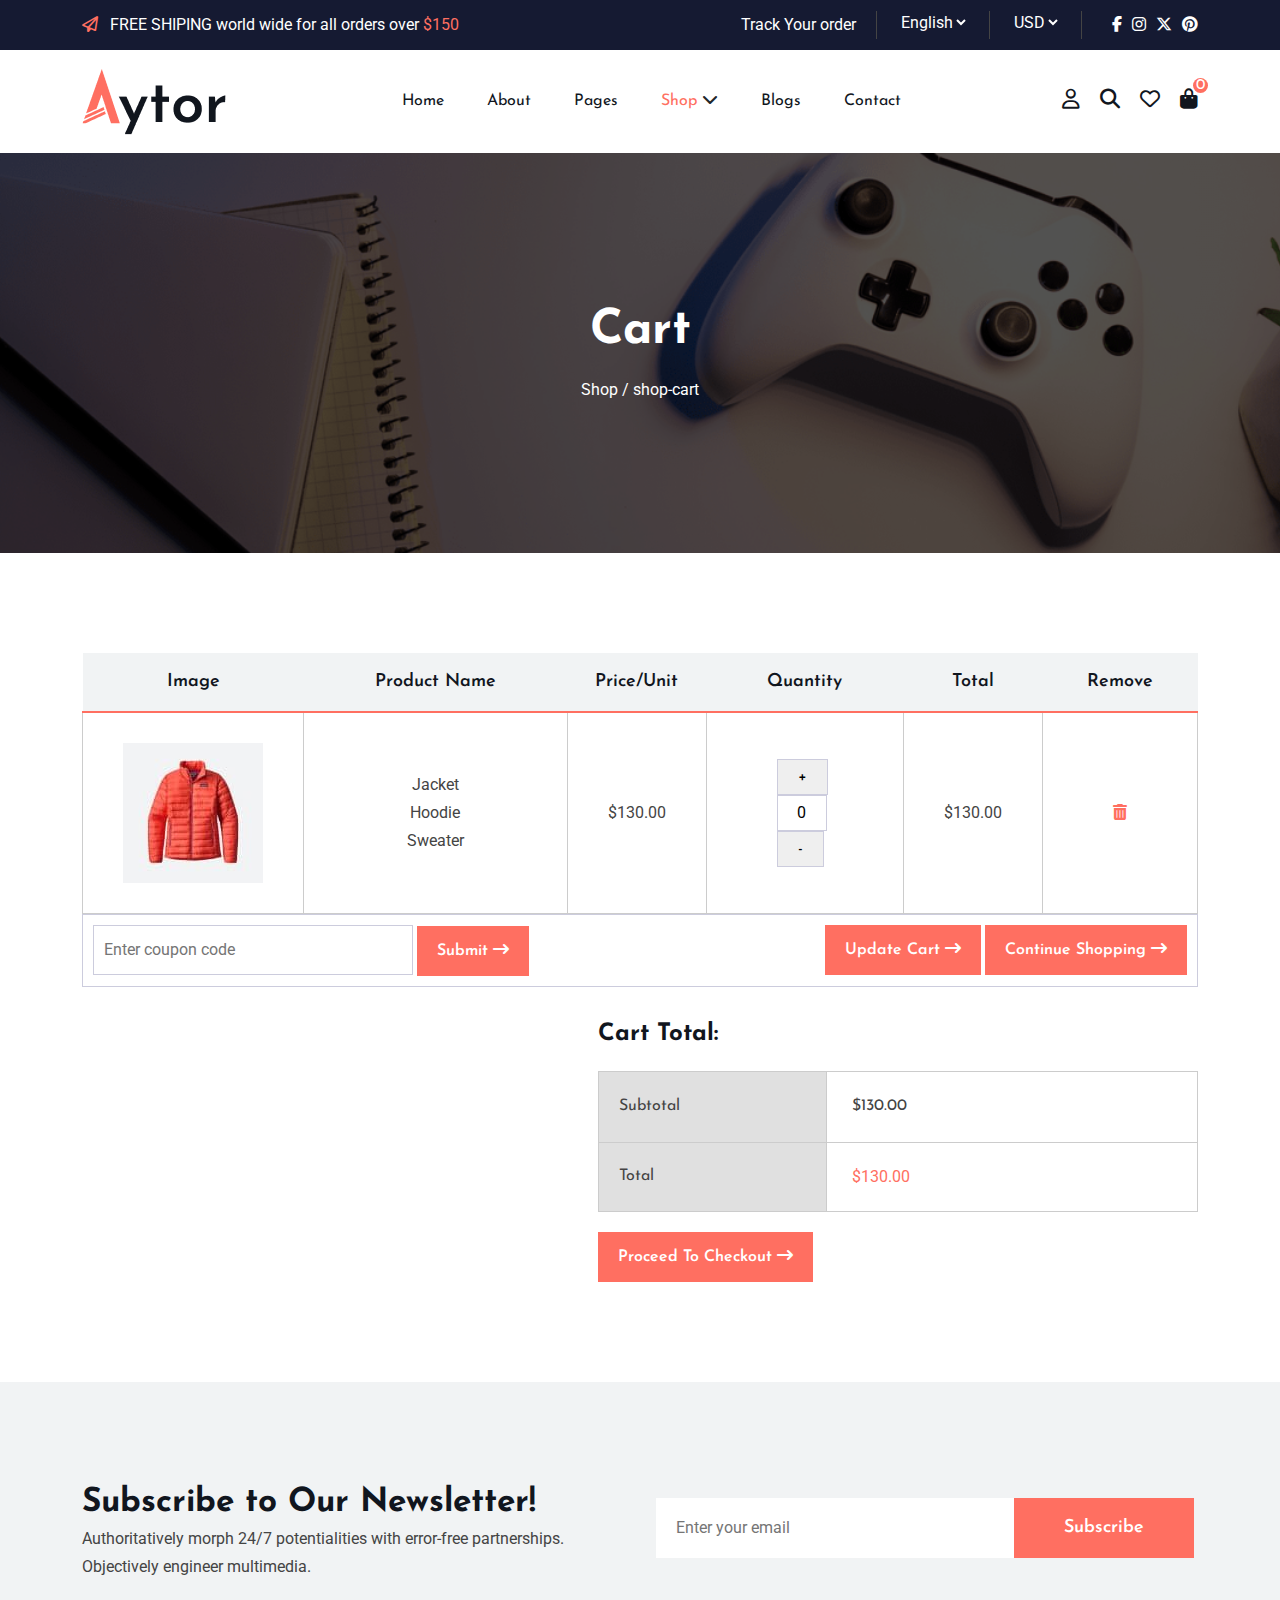
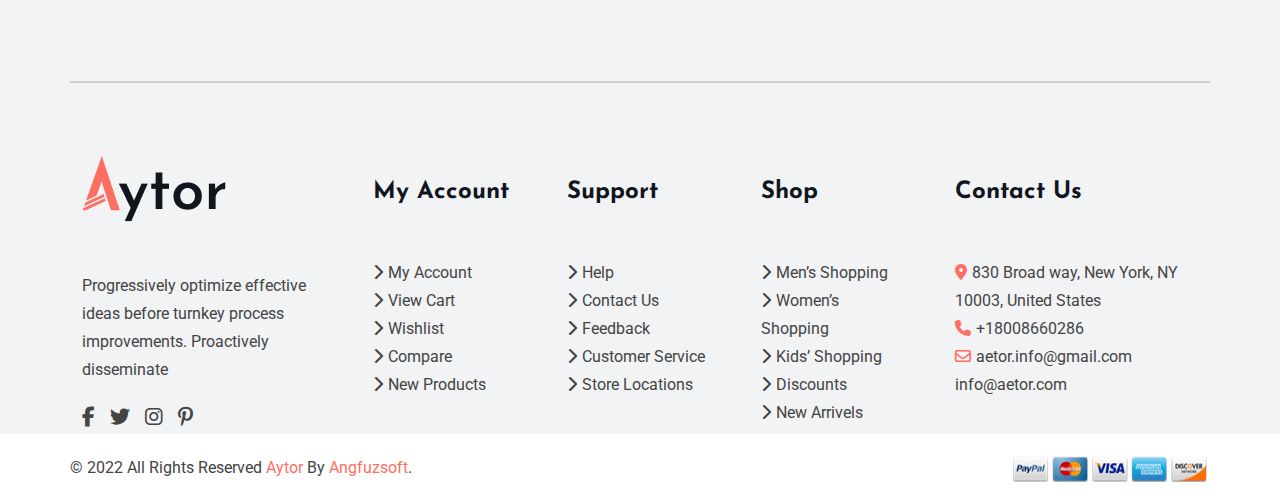
<file: aytor/cart.html>
<!DOCTYPE html>
<html lang="en">
<head>
    <meta charset="UTF-8">
    <meta name="viewport" content="width=device-width, initial-scale=1.0">
    <meta name="atyor" content="Aytor">
    <meta name="developer" content="Humaion Asfak">

    <title>Cart  - aytor</title>
    <!-- ========== favicon ========== -->
    <link rel="apple-touch-icon" sizes="180x180" href="./assets/img/favicon/apple-icon-180x180.png">
    <link rel="icon" type="image/png" sizes="192x192"  href="./assets/img/favicon/android-icon-192x192.png">
    <link rel="icon" type="image/png" sizes="96x96" href="./assets/img/favicon/favicon-96x96.png">
    <link rel="manifest" href="./assets/img/favicon/manifest.json">
    <meta name="msapplication-TileColor" content="#ffffff">
    <meta name="msapplication-TileImage" content="./assets/img/favicon/ms-icon-144x144.png">
    <meta name="theme-color" content="#ffffff">
    <!-- ========== end ========== -->
    <!-- ========== bootstrap link ========== -->
    <link rel="stylesheet" href="./assets/vandor/css/bootstrap.min.css">
    <!-- ========== slick link ========== -->
    <link rel="stylesheet" href="./assets/vandor/css/slick.css">
    <!-- ========== google font ========== -->
    <link rel="preconnect" href="https://fonts.googleapis.com">
    <link rel="preconnect" href="https://fonts.gstatic.com" crossorigin>
    <link href="https://fonts.googleapis.com/css2?family=Josefin+Sans:ital,wght@0,100..700;1,100..700&family=Roboto:ital,wght@0,100;0,300;0,400;0,500;0,700;0,900;1,100;1,300;1,400;1,500;1,700;1,900&display=swap" rel="stylesheet">
    <!-- ========== icon css========== -->
    <link rel="stylesheet" href="./assets/vandor/css/all.min.css">
    <!-- ========== reset css========== -->
    <link rel="stylesheet" href="./assets/css/reset.css">
    <!-- ========== extara css========== -->
    <link rel="stylesheet" href="./assets/css/extara.css">
    <!-- ========== style css========== -->
    <link rel="stylesheet" href="./assets/css/style.css">
    <!-- ==========responsive css ========== -->
    <link rel="stylesheet" href="./assets/css/responsive.css">
</head>
<body>
    <header id="header">
        <!-- ========== top bar start ========== -->
        <section id="tob_bar">
            <div class="container">
                <div class="row">
                    <div class="col-6 top_bar_start">
                        <p>
                            <i class="fa-regular fa-paper-plane"></i>
                            FREE SHIPING world wide for all orders over <span> $150 </span>
                        </p>
                    </div>
                    <div class="col-6 top_bar_end d-flex justify-content-end">
                        <ul class="d-flex settings">
                            <li><a href="#">Track Your order</a></li>
                            <li>
                                <select name="" id="">
                                    <option value="" selected>English</option>
                                    <option value="">Bangla</option>
                                </select>
                            </li>
                            <li>
                                <select name="" id="">
                                    <option value="" selected>USD</option>
                                    <option value="">BDT</option>
                                </select>
                            </li>
                        </ul>
                        <ul class="social_icon d-flex ">
                            <li><a href="#"><i class="fa-brands fa-facebook-f"></i></a></li>
                            <li><a href="#"><i class="fa-brands fa-instagram"></i></a></li>
                            <li><a href="#"><i class="fa-brands fa-x-twitter"></i></a></li>
                            <li><a href="#"><i class="fa-brands fa-pinterest"></i></a></li>
                        </ul>
                    </div>
                </div>
            </div>
        </section>
        <!-- ========== End top bar  ========== -->
            <!-- ==============//////////  nav Bar Start /////////////////========== -->
            <nav id="navbar" class="navbar-src">
        <div class="container d-flex justify-content-between align-items-center">
                <div class="logo">
                    <a href="#">
                        <img src="./assets/img/Logo.png" alt="">
                    </a>
                </div>
                <div class="list">
                    <div class="nav_list">
                    <div class="img">
                        <a href="#">
                            <img src="./assets/img/Logo.png" alt="">
                        </a>
                    </div>
                    <div class="nav_item">

                        <ul class="link d-flex ">
                            <li class="link_item first-drop-down">
                                <a href="./index.html" >
                                Home
                             </a>
                        </li>
                            <li class="link_item"><a href="./about.html" >
                                About
                            </a></li>
                            <li class="link_item"><a href="./page.html">
                                Pages
                            </a></li>
                            <li class="link_item first-drop-down">
                                <div class="click-icon">
                                    <a href="./shop-grid.html" class="active">
                                        Shop
                                    </a>
                                    <i class="fa-solid fa-chevron-down"></i>
                                </div>
                            <div class="dorp_down">
                                <ul>
                                    <ul>
                                        <li><a href="./shop-details.html">Shop Details</a></li>
                                        <li><a href="./compre.html">Compare</a></li>
                                        <li><a href="./cart.html" class="active">Cart</a></li>
                                        <li><a href="./checjout.html">Checkout</a></li>
                                        <li><a href="./Wishlist.html">Wishlist</a></li>
                                        <li><a href="./popup.html">Popup</a></li>
                                    </ul>
                                </ul>
                             </div>
                        </li>
                            <li class="link_item"><a href="./blog.html">
                                Blogs
                            </a></li>
                            <li class="link_item"><a href="./contect.html">
                                Contact
                            </a></li>
                        </ul>
                        <ul class="sm_icon link">
                            <li >
                                <a href="#">
                                    <i class="fa-regular fa-user"></i>
                                    Login / Register
                                </a>
                            </li>
                            <li>
                                <a href="#">
                                    <i class="fa-regular fa-heart"></i>
                                    Wishlist
                                </a>
                            </li>
                            <li >
                                <a href="#">
                                    <i class="fa-solid fa-bag-shopping"></i>
                                    basket
                                    <span>
                                        $0000
                                    </span>
                                </a>

                            </li>
                        </ul>
                        <div class="close_btn">
                            <i class="fa-solid fa-xmark"></i>
                        </div>
                    </div>
                    </div>
                </div>
                <div class="icon">
                    <ul class="link d-flex">
                        <li>
                            <a href="#">
                                <i class="fa-regular fa-user"></i>
                            </a>
                        </li>
                        <li>
                            <a href="#" class="overlab">
                                <i class="fa-solid fa-magnifying-glass"></i>
                            </a>
                        </li>
                        <li>
                            <a href="#">
                                <i class="fa-regular fa-heart"></i>
                            </a>
                        </li>
                        <li>
                            <a href="#" type="button" data-bs-toggle="offcanvas" data-bs-target="#offcanvasRight" aria-controls="offcanvasRight">
                                <i class="fa-solid fa-bag-shopping"></i>
                                <span>0</span>
                            </a>
                            
                        </li>
                    </ul>
                </div>
                <div class="menu">
                    <i class="fa-solid fa-bars"></i>
                </div>
            </div>
            <!-- ==========///////////overlab  \\\\\\========== -->
        </nav>
        <!-- ==========/////////// navbar end \\\\\\========== -->
<!-- ========== offcanvas Section ========== -->
<div class="offcanvas offcanvas-end" tabindex="-1" id="offcanvasRight" aria-labelledby="offcanvasRightLabel"  >
    <div class="offcanvas-header">
        <button type="button" class="btn-close text-reset" data-bs-dismiss="offcanvas" aria-label="Close"></button>
    </div>
    <div class="offcanvas-body">
        <h5 id="offcanvasRightLabel">Shopping cart</h5>
        <div class="offcanvas-img d-flex justify-content-between align-items-center">
            <div class="text d-flex gap-2 align-items-center">
                <div class="img-of d-flex">
                    <img src="./assets/img/cart-img-1-1 (1).jpg" alt="">
                </div>
                <div class="">
                    <h3>Jacket hoodies</h3>
                    <p>1 x $40.00</p>
                </div>
            </div>
            <i class="fa-solid fa-trash-can"></i>
        </div>
        <div class="offcanvas-img d-flex justify-content-between align-items-center">
            <div class="text d-flex gap-2 align-items-center">
                <div class="img-of d-flex">
                    <img src="./assets/img/cart-img-1-2 (1).jpg" alt="">
                </div>
                <div class="">
                    <h3>Sport shoes</h3>
                    <p>1 x $99.00</p>
                </div>
            </div>
            <i class="fa-solid fa-trash-can"></i>
        </div>
        <div class="offcanvas-img d-flex justify-content-between align-items-center">
            <div class="text d-flex gap-2 align-items-center">
                <div class="img-of d-flex">
                    <img src="./assets/img/cart-img-1-3 (1).jpg" alt="">
                </div>
                <div class="">
                    <h3>Smart watch</h3>
                    <p>1 x $56.00</p>
                </div>
            </div>
            <i class="fa-solid fa-trash-can"></i>
        </div>
        <div class="offcanvas-img d-flex justify-content-between align-items-center">
            <div class="text d-flex gap-2 align-items-center">
                <div class="img-of d-flex">
                    <img src="./assets/img/cart-img-1-4 (1).jpg" alt="">
                </div>
                <div class="">
                    <h3>Bluetooth speaker</h3>
                    <p>1 x $23.00</p>
                </div>
            </div>
            <i class="fa-solid fa-trash-can"></i>
        </div>
        <div class="d-flex align-items-center gap-2 mt-3">
            <h4>Subtotal:</h4>
            <h6>$318.00</h6>
        </div>
        <button class="off-can-btn"> View cart</button>
        <button class="off-can-btn ms-5"> Checkout</button>
    </div>
</div>
<!-- ========== offcanvas Section end ========== -->
</header>
       <!-- ==========/////////// search bar start \\\\\\========== -->
       <div class="search_section">
        <div class="input">
            <input type="search" placeholder="What are you looking for">
            <i class="fa-solid fa-magnifying-glass"></i>
            <button class="search_section_close_btn">
                <i class="fa-solid fa-xmark"></i>
            </button>
        </div>
    </div>
    <!-- ==========/////////// search bar end \\\\\\========== -->
            <!-- ==========   Nav Bar End ========== -->
        <!-- ============== compare main section Start ========== -->
        <!-- ==============poster  section Start ========== -->
        <section id="poster-section" style="background: url(./assets/img/breadcumb_bg_cart.jpg);background-position: center; background-size: cover;background-repeat: no-repeat;">
          <div class="container ">
            <div>
                <h3 class="common-header">Cart</h3>
            <p class="common-pera">Shop  /  shop-cart</p>
            </div>
          </div>
        </section>
        <!-- ==========poster  section End ========== -->
        <!-- ==============cart main section Start ========== -->
        <section id="cart-main-section">
          <div class="container">
            <div class="table-tow table">
                <table>
                    <tr>
                        <th>Image</th>
                        <th>Product Name</th>
                        <th>Price/Unit</th>
                        <th>Quantity</th>
                        <th>Total</th>
                        <th>Remove</th>

                    </tr>
                    <tr>
                        <td class="cart-table-img">
                            <img src="./assets/img/cart-img-1-1 (1).jpg" alt="">
                        </td>
                        <td class="card-td-name">
                            <p>Jacket Hoodie Sweater</p>
                        </td>
                        <td class="cart-price">
                            <p>$130.00</p>
                        </td>
                        <td class="inc-dc-button">
                            <div class="increment-decrement">
                                <button class="increment-value">+</button>
                                <input type="text" class="value-in" value="0">
                                <button class="decrement-value">-</button>
                            </div>
                        </td>
                        <td class="cart-price">
                            <p>$130.00</p>
                        </td>
                        <td class="remove">
                            <a href="#"><i class="fa-solid fa-trash-can"></i></a>
                        </td>
                    </tr>
                </table>
            </div>
            <div class="cart-button d-flex justify-content-between flex-wrap gap-3  ">
                <div>
                    <input type="text" placeholder="Enter coupon code">
                    <button>
                        Submit
                        <i class="fa-solid fa-arrow-right-long"></i>
                    </button>
                </div>
                <div>
                    <button>
                        Update Cart
                        <i class="fa-solid fa-arrow-right-long"></i>
                    </button>
                    <button>
                        Continue Shopping
                        <i class="fa-solid fa-arrow-right-long"></i>
                    </button>
                </div>
            </div>
          </div>
        </section>

        <!-- ==========cart main section End ========== -->
        <!-- =============total section Start ========== -->
        <section id="total-section">
          <div class="container">
            <div>
                <div class="total-count">
                    <h2>Cart Total:</h2>
                    <table>
                        <tr>
                            <th><p>Subtotal</p></th>
                            <td><p>$130.00</p></td>
                        </tr>
                        <tr>
                            <th><p>Total</p></th>
                            <td><span>$130.00</span></td>
                        </tr>
                    </table>
                    <button>
                        Proceed To Checkout
                        <i class="fa-solid fa-arrow-right-long"></i>
                    </button>
                </div>
            </div>
          </div>
        </section>
        <!-- =========total section End ========== -->
    <!-- ========== footer section ========== -->
    
    <footer id="footer">
        <div class="container">
          <div class="footer-header-section">
              <div class="row header-section">
                  <div class="col-lg-6 col-md-12 col-12">
                      <h3>Subscribe to Our Newsletter!</h3>
                      <p>Authoritatively morph 24/7 potentialities with error-free partnerships. Objectively engineer multimedia.</p>
                  </div>
                  <div class="col-lg-6 p-3 col-md-12 col-12 ">
                      <div class="input-footer">
                          <input type="email" placeholder="Enter your email">
                          <button>Subscribe</button>
                      </div>
                  </div>
              </div>
          </div>
          <div class="row g-5 mt-5">
              <div class="col-lg-3 col-md-4 mt-md-4 mt-sm-5">
                  <img src="./assets/img/Logo.png" alt="">
                  <div class="content_footer">
                      <p>Progressively optimize effective ideas before turnkey process improvements. Proactively disseminate</p>
                      <div class="icon">
                          <ul>
                              <li><a href="#">
                                  <i class="fa-brands fa-facebook-f"></i>
                              </a></li>
                              <li><a href="#">
                                  <i class="fa-brands fa-twitter"></i>
                              </a></li>
                              <li><a href="#">
                                  <i class="fa-brands fa-instagram"></i>
                              </a></li>
                              <li><a href="#">
                                  <i class="fa-brands fa-pinterest-p"></i>
                              </a></li>
                          </ul>
                      </div>
                  </div>
              </div>
              <div class="col-lg-2 col-md-4 mt-md-4 mt-sm-5">
                  <h2>My Account</h2>
                  <div class="content_footer">
                      <p> <i class="fa-solid fa-chevron-right"></i>My Account</p>
                      <P> <i class="fa-solid fa-chevron-right"></i>View Cart</P>
                      <P> <i class="fa-solid fa-chevron-right"></i>Wishlist</P>
                      <P> <i class="fa-solid fa-chevron-right"></i>Compare</P>
                      <P> <i class="fa-solid fa-chevron-right"></i>New Products</P>
                  </div>
              </div>
              <div class="col-lg-2 col-md-4 mt-md-4 mt-sm-5">
                  <h2>Support</h2>
                  <div class="content_footer">
                      <p> <i class="fa-solid fa-chevron-right"></i>Help</p>
                      <P> <i class="fa-solid fa-chevron-right"></i>Contact Us</P>
                      <P> <i class="fa-solid fa-chevron-right"></i>Feedback</P>
                      <P> <i class="fa-solid fa-chevron-right"></i>Customer Service</P>
                      <P> <i class="fa-solid fa-chevron-right"></i>Store Locations</P>
                  </div>
              </div>
              <div class="col-lg-2 col-md-4 mt-md-4 mt-sm-5">
                  <h2>Shop</h2>
                  <div class="content_footer">
                      <p> <i class="fa-solid fa-chevron-right"></i>Men’s Shopping</p>
                      <P> <i class="fa-solid fa-chevron-right"></i>Women’s Shopping</P>
                      <P> <i class="fa-solid fa-chevron-right"></i>Kids’ Shopping</P>
                      <P> <i class="fa-solid fa-chevron-right"></i>Discounts</P>
                      <P> <i class="fa-solid fa-chevron-right"></i>New Arrivels</P>
                  </div>
              </div>
              <div class="col-lg-3 col-md-6 mt-md-4 mt-sm-5">
                  <h2>Contact Us</h2>
                  <div class="content_footer">
                      <p> <i class="fa-solid fa-location-dot" style="color: #ff6f61;"></i></i>830 Broad way, New York, NY 10003,
                          United States</p>
                      <p> <i class="fa-solid fa-phone" style="color: #ff6f61;"></i></i>+18008660286</p>
                      <p> <i class="fa-regular fa-envelope" style="color: #ff6f61;"></i>aetor.info@gmail.com</p>
                      <p>info@aetor.com</p>
                  </div>
              </div>
          </div>
        </div>
</footer>
      <!-- ========== designer name ========== -->
<div class="end">
          <div class="container">
              <div class="d-lg-flex d-md-flex justify-content-between  d-sm-block">
                  <p>© 2022 All Rights Reserved <span>Aytor</span>  By  <span>Angfuzsoft</span>.</p>
                  <img src="./assets/img/all card.png" alt="">
              </div>
          </div>
</div>
      <!-- ==========   section End ========== -->
<div class="upper_btn">
          <a href="#header">
              <i class="fa-solid fa-arrow-up"></i>
          </a>
</div>
            <script src="./assets/vandor/js/jquery-3.7.1.min.js"></script>  
            <!-- ==========bootstrap link src ========== -->
            <script src="./assets/vandor/js/bootstrap.bundle.min.js"></script>
            <!-- ========== slick link src========== -->
            <script src="./assets/vandor/js/slick.min.js"></script>
            <!-- export js -->
            <!-- ========== main js src========== -->
            <script src="./assets/js/script.js"></script>
            <!-- ========== jquery src========== -->
            <script src="./assets/js/jqurey.js"></script>
</body>
</html>
</file>
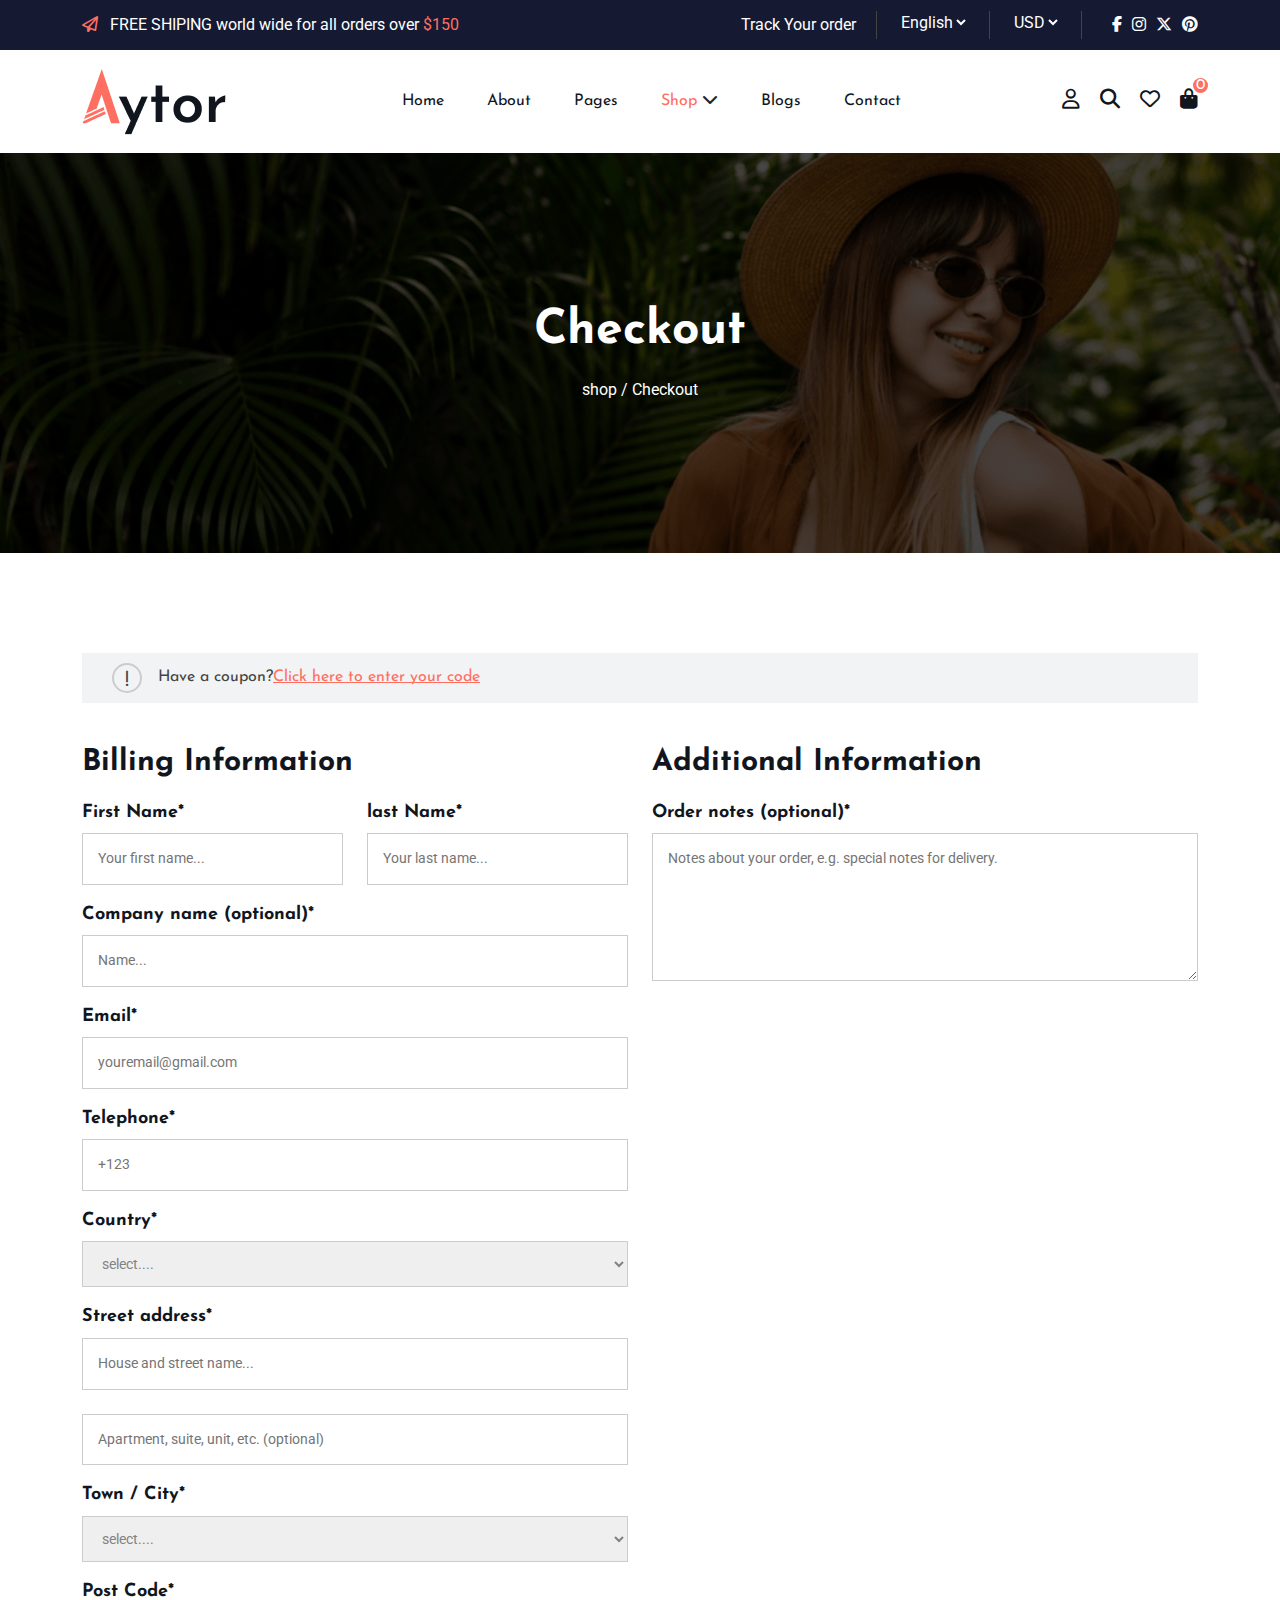
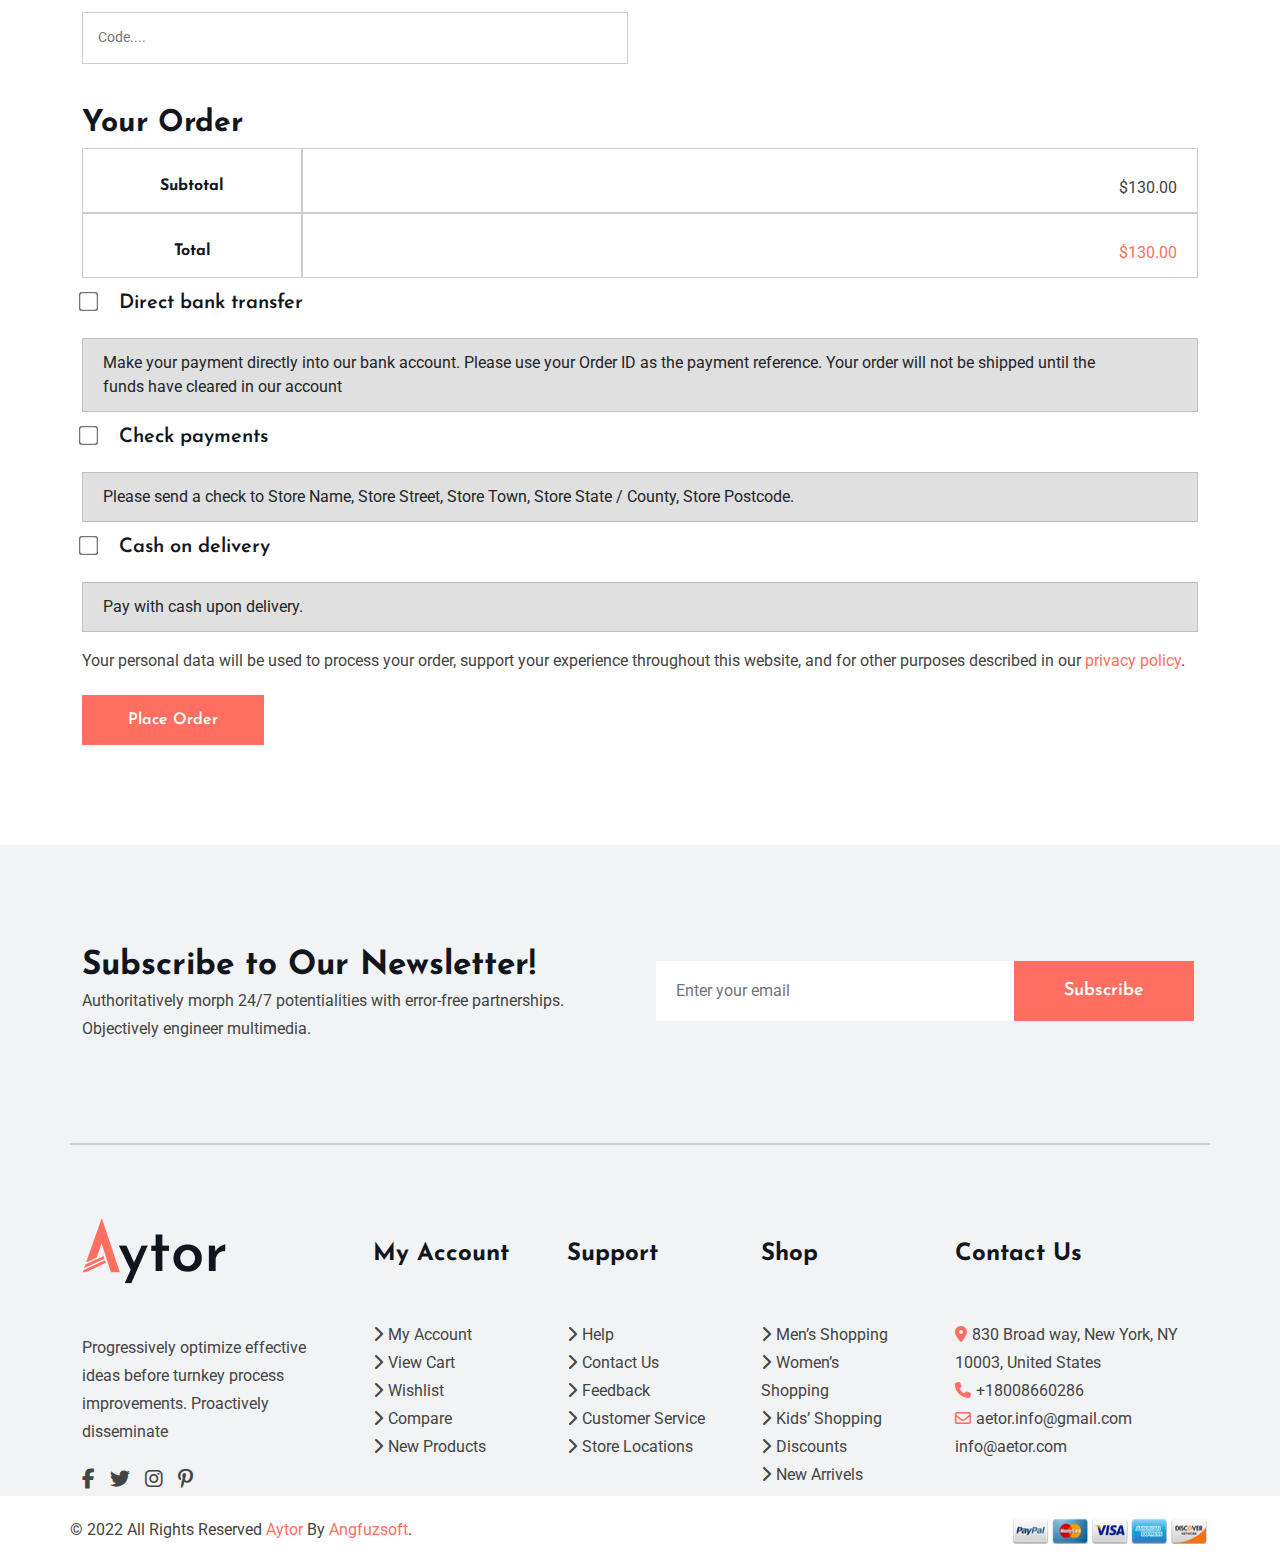
<file: aytor/checjout.html>
<!DOCTYPE html>
<html lang="en">
<head>
    <meta charset="UTF-8">
    <meta name="viewport" content="width=device-width, initial-scale=1.0">
    <meta name="atyor" content="Aytor">
    <meta name="developer" content="Humaion Asfak">

    <title>Checkout  - aytor</title>
    <!-- ========== favicon ========== -->
    <link rel="apple-touch-icon" sizes="180x180" href="./assets/img/favicon/apple-icon-180x180.png">
    <link rel="icon" type="image/png" sizes="192x192"  href="./assets/img/favicon/android-icon-192x192.png">
    <link rel="icon" type="image/png" sizes="96x96" href="./assets/img/favicon/favicon-96x96.png">
    <link rel="manifest" href="./assets/img/favicon/manifest.json">
    <meta name="msapplication-TileColor" content="#ffffff">
    <meta name="msapplication-TileImage" content="./assets/img/favicon/ms-icon-144x144.png">
    <meta name="theme-color" content="#ffffff">
    <!-- ========== end ========== -->
    <!-- ========== bootstrap link ========== -->
    <link rel="stylesheet" href="./assets/vandor/css/bootstrap.min.css">
    <!-- ========== slick link ========== -->
    <link rel="stylesheet" href="./assets/vandor/css/slick.css">
    <!-- ========== google font ========== -->
    <link rel="preconnect" href="https://fonts.googleapis.com">
    <link rel="preconnect" href="https://fonts.gstatic.com" crossorigin>
    <link href="https://fonts.googleapis.com/css2?family=Josefin+Sans:ital,wght@0,100..700;1,100..700&family=Roboto:ital,wght@0,100;0,300;0,400;0,500;0,700;0,900;1,100;1,300;1,400;1,500;1,700;1,900&display=swap" rel="stylesheet">
    <!-- ========== icon css========== -->
    <link rel="stylesheet" href="./assets/vandor/css/all.min.css">
    <!-- ========== reset css========== -->
    <link rel="stylesheet" href="./assets/css/reset.css">
    <!-- ========== extara css========== -->
    <link rel="stylesheet" href="./assets/css/extara.css">
    <!-- ========== style css========== -->
    <link rel="stylesheet" href="./assets/css/style.css">
    <!-- ==========responsive css ========== -->
    <link rel="stylesheet" href="./assets/css/responsive.css">
</head>
<body>
    <header id="header">
        <!-- ========== top bar start ========== -->
        <section id="tob_bar">
            <div class="container">
                <div class="row">
                    <div class="col-6 top_bar_start">
                        <p>
                            <i class="fa-regular fa-paper-plane"></i>
                            FREE SHIPING world wide for all orders over <span> $150 </span>
                        </p>
                    </div>
                    <div class="col-6 top_bar_end d-flex justify-content-end">
                        <ul class="d-flex settings">
                            <li><a href="#">Track Your order</a></li>
                            <li>
                                <select name="" id="">
                                    <option value="" selected>English</option>
                                    <option value="">Bangla</option>
                                </select>
                            </li>
                            <li>
                                <select name="" id="">
                                    <option value="" selected>USD</option>
                                    <option value="">BDT</option>
                                </select>
                            </li>
                        </ul>
                        <ul class="social_icon d-flex ">
                            <li><a href="#"><i class="fa-brands fa-facebook-f"></i></a></li>
                            <li><a href="#"><i class="fa-brands fa-instagram"></i></a></li>
                            <li><a href="#"><i class="fa-brands fa-x-twitter"></i></a></li>
                            <li><a href="#"><i class="fa-brands fa-pinterest"></i></a></li>
                        </ul>
                    </div>
                </div>
            </div>
        </section>
        <!-- ========== End top bar  ========== -->
            <!-- ==============//////////  nav Bar Start /////////////////========== -->
            <nav id="navbar" class="navbar-src">
        <div class="container d-flex justify-content-between align-items-center">
                <div class="logo">
                    <a href="#">
                        <img src="./assets/img/Logo.png" alt="">
                    </a>
                </div>
                <div class="list">
                    <div class="nav_list">
                    <div class="img">
                        <a href="#">
                            <img src="./assets/img/Logo.png" alt="">
                        </a>
                    </div>
                    <div class="nav_item">

                        <ul class="link d-flex ">
                            <li class="link_item first-drop-down">
                                <a href="./index.html" >
                                Home
                             </a>
                        </li>
                            <li class="link_item"><a href="./about.html" >
                                About
                            </a></li>
                            <li class="link_item"><a href="./page.html">
                                Pages
                            </a></li>
                            <li class="link_item first-drop-down">
                                <div class="click-icon">
                                    <a href="./shop-grid.html" class="active">
                                        Shop
                                    </a>
                                    <i class="fa-solid fa-chevron-down"></i>
                                </div>
                            <div class="dorp_down">
                                <ul>
                                    <ul>
                                        <li><a href="./shop-details.html">Shop Details</a></li>
                                        <li><a href="./compre.html">Compare</a></li>
                                        <li><a href="./cart.html">Cart</a></li>
                                        <li><a href="./checjout.html" class="active">Checkout</a></li>
                                        <li><a href="./Wishlist.html">Wishlist</a></li>
                                        <li><a href="./popup.html">Popup</a></li>
                                    </ul>
                                </ul>
                             </div>
                        </li>
                            <li class="link_item"><a href="./blog.html">
                                Blogs
                            </a></li>
                            <li class="link_item"><a href="./contect.html">
                                Contact
                            </a></li>
                        </ul>
                        <ul class="sm_icon link">
                            <li >
                                <a href="#">
                                    <i class="fa-regular fa-user"></i>
                                    Login / Register
                                </a>
                            </li>
                            <li>
                                <a href="#">
                                    <i class="fa-regular fa-heart"></i>
                                    Wishlist
                                </a>
                            </li>
                            <li >
                                <a href="#">
                                    <i class="fa-solid fa-bag-shopping"></i>
                                    basket
                                    <span>
                                        $0000
                                    </span>
                                </a>

                            </li>
                        </ul>
                        <div class="close_btn">
                            <i class="fa-solid fa-xmark"></i>
                        </div>
                    </div>
                    </div>
                </div>
                <div class="icon">
                    <ul class="link d-flex">
                        <li>
                            <a href="#">
                                <i class="fa-regular fa-user"></i>
                            </a>
                        </li>
                        <li>
                            <a href="#" class="overlab">
                                <i class="fa-solid fa-magnifying-glass"></i>
                            </a>
                        </li>
                        <li>
                            <a href="#">
                                <i class="fa-regular fa-heart"></i>
                            </a>
                        </li>
                        <li>
                            <a href="#" type="button" data-bs-toggle="offcanvas" data-bs-target="#offcanvasRight" aria-controls="offcanvasRight">
                                <i class="fa-solid fa-bag-shopping"></i>
                                <span>0</span>
                            </a>
                            
                        </li>
                    </ul>
                </div>
                <div class="menu">
                    <i class="fa-solid fa-bars"></i>
                </div>
            </div>
            <!-- ==========///////////overlab  \\\\\\========== -->
        </nav>
        <!-- ==========/////////// navbar end \\\\\\========== -->
<!-- ========== offcanvas Section ========== -->
<div class="offcanvas offcanvas-end" tabindex="-1" id="offcanvasRight" aria-labelledby="offcanvasRightLabel"  >
    <div class="offcanvas-header">
        <button type="button" class="btn-close text-reset" data-bs-dismiss="offcanvas" aria-label="Close"></button>
    </div>
    <div class="offcanvas-body">
        <h5 id="offcanvasRightLabel">Shopping cart</h5>
        <div class="offcanvas-img d-flex justify-content-between align-items-center">
            <div class="text d-flex gap-2 align-items-center">
                <div class="img-of d-flex">
                    <img src="./assets/img/cart-img-1-1 (1).jpg" alt="">
                </div>
                <div class="">
                    <h3>Jacket hoodies</h3>
                    <p>1 x $40.00</p>
                </div>
            </div>
            <i class="fa-solid fa-trash-can"></i>
        </div>
        <div class="offcanvas-img d-flex justify-content-between align-items-center">
            <div class="text d-flex gap-2 align-items-center">
                <div class="img-of d-flex">
                    <img src="./assets/img/cart-img-1-2 (1).jpg" alt="">
                </div>
                <div class="">
                    <h3>Sport shoes</h3>
                    <p>1 x $99.00</p>
                </div>
            </div>
            <i class="fa-solid fa-trash-can"></i>
        </div>
        <div class="offcanvas-img d-flex justify-content-between align-items-center">
            <div class="text d-flex gap-2 align-items-center">
                <div class="img-of d-flex">
                    <img src="./assets/img/cart-img-1-3 (1).jpg" alt="">
                </div>
                <div class="">
                    <h3>Smart watch</h3>
                    <p>1 x $56.00</p>
                </div>
            </div>
            <i class="fa-solid fa-trash-can"></i>
        </div>
        <div class="offcanvas-img d-flex justify-content-between align-items-center">
            <div class="text d-flex gap-2 align-items-center">
                <div class="img-of d-flex">
                    <img src="./assets/img/cart-img-1-4 (1).jpg" alt="">
                </div>
                <div class="">
                    <h3>Bluetooth speaker</h3>
                    <p>1 x $23.00</p>
                </div>
            </div>
            <i class="fa-solid fa-trash-can"></i>
        </div>
        <div class="d-flex align-items-center gap-2 mt-3">
            <h4>Subtotal:</h4>
            <h6>$318.00</h6>
        </div>
        <button class="off-can-btn"> View cart</button>
        <button class="off-can-btn ms-5"> Checkout</button>
    </div>
</div>
<!-- ========== offcanvas Section end ========== -->
</header>
       <!-- ==========/////////// search bar start \\\\\\========== -->
       <div class="search_section">
        <div class="input">
            <input type="search" placeholder="What are you looking for">
            <i class="fa-solid fa-magnifying-glass"></i>
            <button class="search_section_close_btn">
                <i class="fa-solid fa-xmark"></i>
            </button>
        </div>
    </div>
    <!-- ==========/////////// search bar end \\\\\\========== -->
            <!-- ==========   Nav Bar End ========== -->
        <!-- ============== compare main section Start ========== -->
        <!-- ==============poster  section Start ========== -->
        <section id="poster-section" style="background: url(./assets/img/breadcumb_bg_checkout.jpg); background-size: cover;background-repeat: no-repeat;">
            <div class="container ">
                <div>
                    <h3 class="common-header">Checkout</h3>
                    <p class="common-pera">shop  /  Checkout </p>
                </div>
            </div>
        </section>
        <!-- ==============poster  section Start end ========== -->
        <!-- ==============checkout main section Start ========== -->
        <section id="checkout-main-section">
          <div class="container">
            <div class="title d-flex gap-3 align-items-center">
                <p class="p-icon">!</p>
                <div class="d-flex">
                    <p class="p-title">
                        Have a coupon?
                    </p>
                    <a href="#">
                        Click here to enter your code
                    </a>
                </div>
            </div>
            <div class="row">
                <form action="" class="col-lg-6 col-md-12 col-12">
                    <h2 class="form-header">
                        Billing Information
                    </h2>
                    <div class="top-latter-form d-flex row  mt-2">
                        <div class="d-flex flex-column col-lg-6 mt-2">
                            <label for="name">First Name*</label>
                            <input type="text" placeholder="Your first name..." id="name">
                        </div>
                        <div class="d-flex flex-column col-lg-6 mt-2">
                            <label for="l-name">last Name*</label>
                            <input type="text" placeholder="Your last name..." id="l-name">
                        </div>
                    </div>
                    <div class="col-12 d-flex flex-column mt-3">
                        <label for="">Company name (optional)*</label>
                        <input type="text" placeholder="Name..." >
                    </div>
                    <div class="col-12 d-flex flex-column mt-3">
                        <label for="">Email*</label>
                        <input type="text" placeholder="youremail@gmail.com" >
                    </div>
                    <div class="col-12 d-flex flex-column mt-3">
                        <label for="">Telephone*</label>
                        <input type="tel" placeholder="+123" >
                    </div>
                    <div class="col-12 d-flex flex-column mt-3">
                        <label for="">Country*</label>
                        <select name="" id="">
                            <option value="" selected>select....</option>
                            <option value="">Bangladesh</option>
                            <option value="">UAE</option>
                            <option value="">US</option>
                            <option value="">UK</option>
                        </select>

                    </div>
                    <div class="col-12 d-flex flex-column mt-3">
                        <label for="">Street address*</label>
                        <input type="tel" placeholder="House and street name..." >
                        <input type="tel" placeholder="Apartment, suite, unit, etc. (optional)" class="mt-4" >
                    </div>
                    <div class="col-12 d-flex flex-column mt-3">
                        <label for="">Town / City*</label>
                        <select name="" id="">
                            <option value="" selected>select....</option>
                            <option value="">chattogram</option>
                            <option value="">chattogram</option>
                            <option value="">chattogram</option>
                            <option value="">chattogram</option>
                        </select>

                    </div>
                    <div class="col-12 d-flex flex-column mt-3">
                        <label for="">Post Code*</label>
                        <input type="tel" placeholder="Code...." >
                    </div>
                </form>
                <form action=""  class="col-lg-6 col-md-12 col-12">
                    <h2 class="form-header">Additional Information</h2>
                    <div class="d-flex col-lg-12 flex-column mt-3">
                        <label for="">Order notes (optional)*</label>
                        <textarea name="" id="" cols="30" rows="5" placeholder="Notes about your order, e.g. special notes for delivery."></textarea>
                    </div>
                </form>
            </div>
          </div>
        </section>
        <!-- ==========checkout main section End ========== -->
        <!-- ==============order section Start ========== -->
        <section id="order-section">
          <div class="container">
            <h2 class="order-text">Your Order</h2>
          
            <div class="bg" style="margin-top: -16px;">
                <div class="sub-sec w-100">
                    <div class="start-o d-flex justify-content-between">
                        <div class="sub-total">
                            <p>
                                Subtotal
                            </p>
                        </div>
                        <div class="sub-total-2">
                            <p>
                                $130.00
    
                            </p>
                        </div>
                </div>
                    <div></div>
                </div>
                <div class="sub-sec w-100">
                    <div class="start-o d-flex justify-content-between">
                        <div class="sub-total">
                            <p>
                                Total
                            </p>
                        </div>
                        <div class="sub-total-2">
                            <p>
                                <span>
    
                                    $130.00
                                </span>
    
                            </p>
                        </div>
                </div>
                </div>
            </div>
            <div class="system">
                <input type="checkbox">
                <span>Direct bank transfer</span>
                <div class="order-sy">
                    Make your payment directly into our bank account. Please use your Order ID as the payment reference. Your order will not be shipped until the funds have cleared in our
account
                </div>
            </div>
            <div class="system">
                <input type="checkbox">
                <span>Check payments</span>
                <div class="order-sy">
                    Please send a check to Store Name, Store Street, Store Town, Store State / County, Store Postcode.
                </div>
            </div>
            <div class="system">
                <input type="checkbox">
                <span>Cash on delivery</span>
                <div class="order-sy">
                    Pay with cash upon delivery.
                </div>
            </div>
            <p class="last-letter">
                Your personal data will be used to process your order, support your experience throughout this website, and for other purposes described in our <span>privacy policy</span>.
            </p>
            <button class="btn-end" type="submit">Place Order</button>
          </div>
        </section>
        <!-- ==========order section End ========== -->
        <!-- ========== footer section ========== -->
    
    <footer id="footer">
        <div class="container">
          <div class="footer-header-section">
              <div class="row header-section">
                  <div class="col-lg-6 col-md-12 col-12">
                      <h3>Subscribe to Our Newsletter!</h3>
                      <p>Authoritatively morph 24/7 potentialities with error-free partnerships. Objectively engineer multimedia.</p>
                  </div>
                  <div class="col-lg-6 p-3 col-md-12 col-12 ">
                      <div class="input-footer">
                          <input type="email" placeholder="Enter your email">
                          <button>Subscribe</button>
                      </div>
                  </div>
              </div>
          </div>
          <div class="row g-5 mt-5">
              <div class="col-lg-3 col-md-4 mt-md-4 mt-sm-5">
                  <img src="./assets/img/Logo.png" alt="">
                  <div class="content_footer">
                      <p>Progressively optimize effective ideas before turnkey process improvements. Proactively disseminate</p>
                      <div class="icon">
                          <ul>
                              <li><a href="#">
                                  <i class="fa-brands fa-facebook-f"></i>
                              </a></li>
                              <li><a href="#">
                                  <i class="fa-brands fa-twitter"></i>
                              </a></li>
                              <li><a href="#">
                                  <i class="fa-brands fa-instagram"></i>
                              </a></li>
                              <li><a href="#">
                                  <i class="fa-brands fa-pinterest-p"></i>
                              </a></li>
                          </ul>
                      </div>
                  </div>
              </div>
              <div class="col-lg-2 col-md-4 mt-md-4 mt-sm-5">
                  <h2>My Account</h2>
                  <div class="content_footer">
                      <p> <i class="fa-solid fa-chevron-right"></i>My Account</p>
                      <P> <i class="fa-solid fa-chevron-right"></i>View Cart</P>
                      <P> <i class="fa-solid fa-chevron-right"></i>Wishlist</P>
                      <P> <i class="fa-solid fa-chevron-right"></i>Compare</P>
                      <P> <i class="fa-solid fa-chevron-right"></i>New Products</P>
                  </div>
              </div>
              <div class="col-lg-2 col-md-4 mt-md-4 mt-sm-5">
                  <h2>Support</h2>
                  <div class="content_footer">
                      <p> <i class="fa-solid fa-chevron-right"></i>Help</p>
                      <P> <i class="fa-solid fa-chevron-right"></i>Contact Us</P>
                      <P> <i class="fa-solid fa-chevron-right"></i>Feedback</P>
                      <P> <i class="fa-solid fa-chevron-right"></i>Customer Service</P>
                      <P> <i class="fa-solid fa-chevron-right"></i>Store Locations</P>
                  </div>
              </div>
              <div class="col-lg-2 col-md-4 mt-md-4 mt-sm-5">
                  <h2>Shop</h2>
                  <div class="content_footer">
                      <p> <i class="fa-solid fa-chevron-right"></i>Men’s Shopping</p>
                      <P> <i class="fa-solid fa-chevron-right"></i>Women’s Shopping</P>
                      <P> <i class="fa-solid fa-chevron-right"></i>Kids’ Shopping</P>
                      <P> <i class="fa-solid fa-chevron-right"></i>Discounts</P>
                      <P> <i class="fa-solid fa-chevron-right"></i>New Arrivels</P>
                  </div>
              </div>
              <div class="col-lg-3 col-md-6 mt-md-4 mt-sm-5">
                  <h2>Contact Us</h2>
                  <div class="content_footer">
                      <p> <i class="fa-solid fa-location-dot" style="color: #ff6f61;"></i></i>830 Broad way, New York, NY 10003,
                          United States</p>
                      <p> <i class="fa-solid fa-phone" style="color: #ff6f61;"></i></i>+18008660286</p>
                      <p> <i class="fa-regular fa-envelope" style="color: #ff6f61;"></i>aetor.info@gmail.com</p>
                      <p>info@aetor.com</p>
                  </div>
              </div>
          </div>
        </div>
</footer>
      <!-- ========== designer name ========== -->
<div class="end">
          <div class="container">
              <div class="d-lg-flex d-md-flex justify-content-between  d-sm-block">
                  <p>© 2022 All Rights Reserved <span>Aytor</span>  By  <span>Angfuzsoft</span>.</p>
                  <img src="./assets/img/all card.png" alt="">
              </div>
          </div>
</div>
      <!-- ==========   section End ========== -->
<div class="upper_btn">
          <a href="#header">
              <i class="fa-solid fa-arrow-up"></i>
          </a>
</div>
            <script src="./assets/vandor/js/jquery-3.7.1.min.js"></script>  
            <!-- ==========bootstrap link src ========== -->
            <script src="./assets/vandor/js/bootstrap.bundle.min.js"></script>
            <!-- ========== slick link src========== -->
            <script src="./assets/vandor/js/slick.min.js"></script>
            <!-- export js -->
            <!-- ========== main js src========== -->
            <script src="./assets/js/script.js"></script>
            <!-- ========== jquery src========== -->
            <script src="./assets/js/jqurey.js"></script>
</body>
</html>
</file>
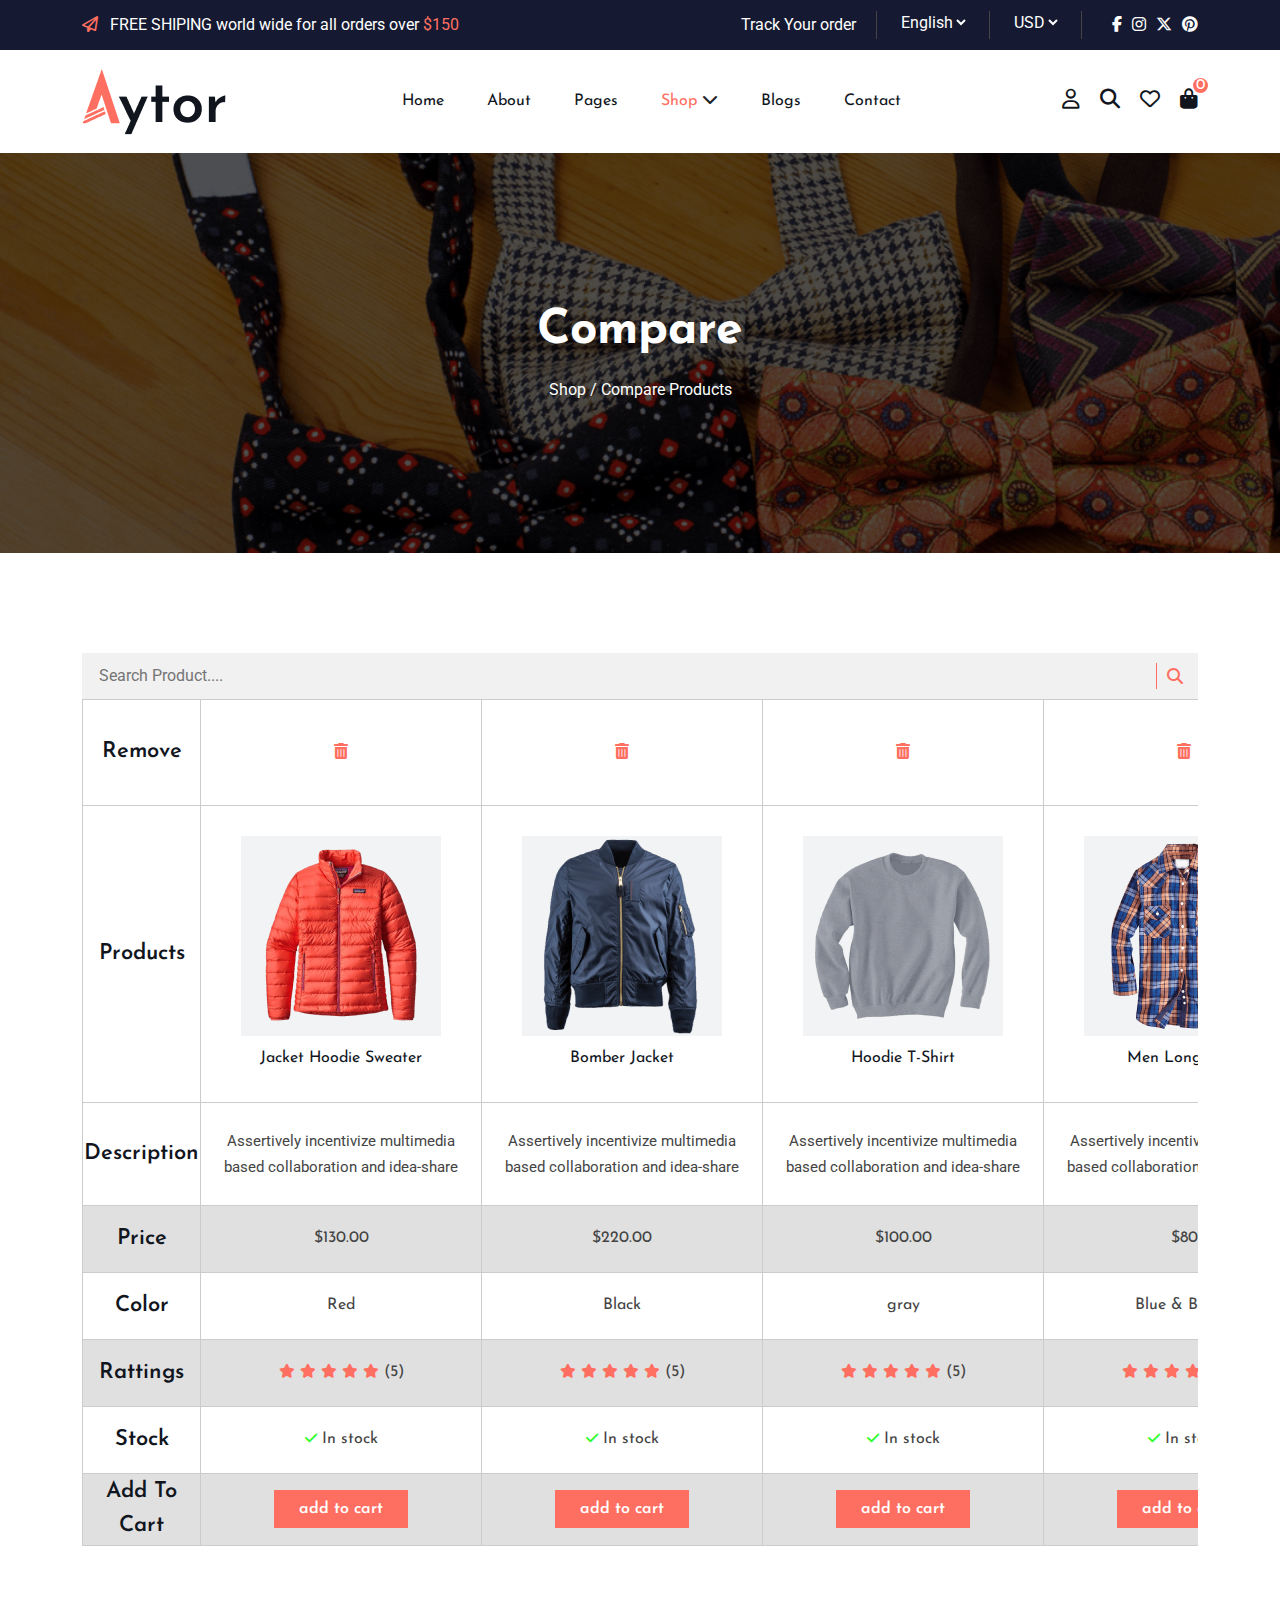
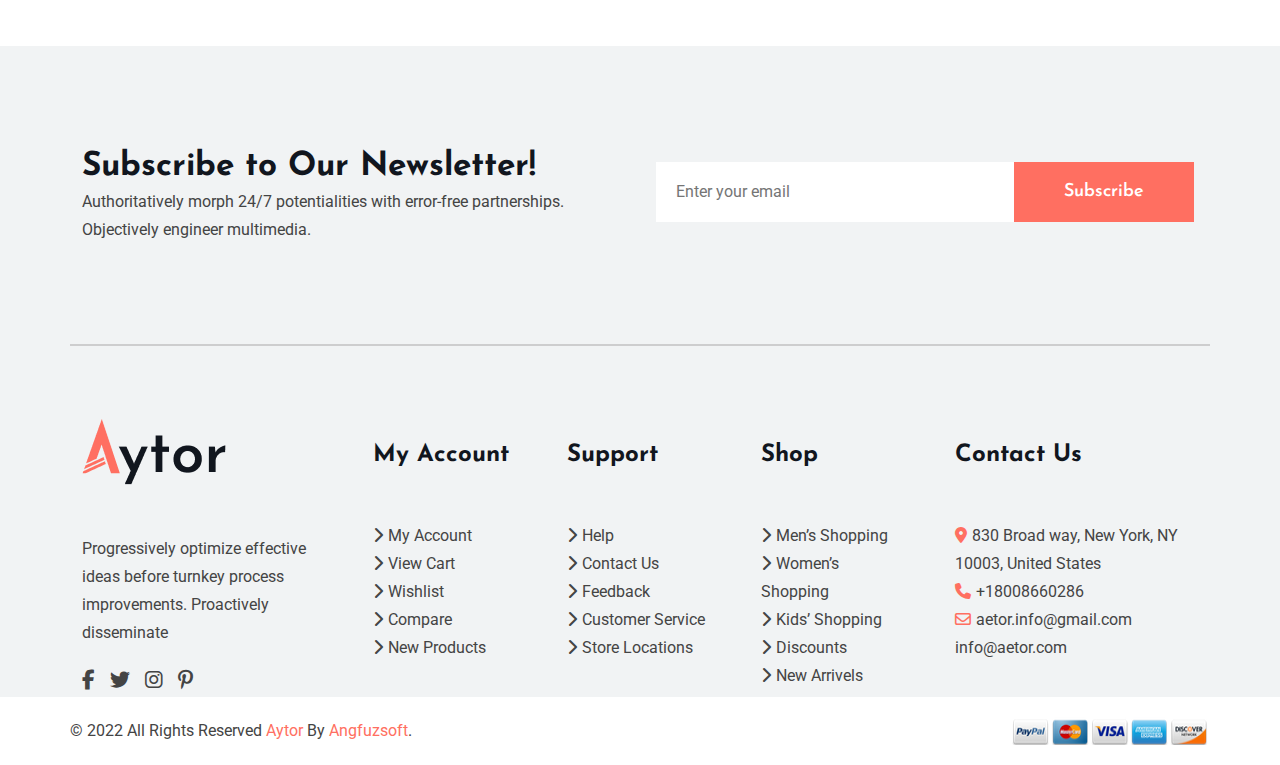
<file: aytor/compre.html>
<!DOCTYPE html>
<html lang="en">
<head>
    <meta charset="UTF-8">
    <meta name="viewport" content="width=device-width, initial-scale=1.0">
    <meta name="atyor" content="Aytor">
    <meta name="developer" content="Humaion Asfak">

    <title>compre  - aytor</title>
    <!-- ========== favicon ========== -->
    <link rel="apple-touch-icon" sizes="180x180" href="./assets/img/favicon/apple-icon-180x180.png">
    <link rel="icon" type="image/png" sizes="192x192"  href="./assets/img/favicon/android-icon-192x192.png">
    <link rel="icon" type="image/png" sizes="96x96" href="./assets/img/favicon/favicon-96x96.png">
    <link rel="manifest" href="./assets/img/favicon/manifest.json">
    <meta name="msapplication-TileColor" content="#ffffff">
    <meta name="msapplication-TileImage" content="./assets/img/favicon/ms-icon-144x144.png">
    <meta name="theme-color" content="#ffffff">
    <!-- ========== end ========== -->
    <!-- ========== bootstrap link ========== -->
    <link rel="stylesheet" href="./assets/vandor/css/bootstrap.min.css">
    <!-- ========== slick link ========== -->
    <link rel="stylesheet" href="./assets/vandor/css/slick.css">
    <!-- ========== google font ========== -->
    <link rel="preconnect" href="https://fonts.googleapis.com">
    <link rel="preconnect" href="https://fonts.gstatic.com" crossorigin>
    <link href="https://fonts.googleapis.com/css2?family=Josefin+Sans:ital,wght@0,100..700;1,100..700&family=Roboto:ital,wght@0,100;0,300;0,400;0,500;0,700;0,900;1,100;1,300;1,400;1,500;1,700;1,900&display=swap" rel="stylesheet">
    <!-- ========== icon css========== -->
    <link rel="stylesheet" href="./assets/vandor/css/all.min.css">
    <!-- ========== reset css========== -->
    <link rel="stylesheet" href="./assets/css/reset.css">
    <!-- ========== extara css========== -->
    <link rel="stylesheet" href="./assets/css/extara.css">
    <!-- ========== style css========== -->
    <link rel="stylesheet" href="./assets/css/style.css">
    <!-- ==========responsive css ========== -->
    <link rel="stylesheet" href="./assets/css/responsive.css">
</head>
<body>
    <header id="header">
        <!-- ========== top bar start ========== -->
        <section id="tob_bar">
            <div class="container">
                <div class="row">
                    <div class="col-6 top_bar_start">
                        <p>
                            <i class="fa-regular fa-paper-plane"></i>
                            FREE SHIPING world wide for all orders over <span> $150 </span>
                        </p>
                    </div>
                    <div class="col-6 top_bar_end d-flex justify-content-end">
                        <ul class="d-flex settings">
                            <li><a href="#">Track Your order</a></li>
                            <li>
                                <select name="" id="">
                                    <option value="" selected>English</option>
                                    <option value="">Bangla</option>
                                </select>
                            </li>
                            <li>
                                <select name="" id="">
                                    <option value="" selected>USD</option>
                                    <option value="">BDT</option>
                                </select>
                            </li>
                        </ul>
                        <ul class="social_icon d-flex ">
                            <li><a href="#"><i class="fa-brands fa-facebook-f"></i></a></li>
                            <li><a href="#"><i class="fa-brands fa-instagram"></i></a></li>
                            <li><a href="#"><i class="fa-brands fa-x-twitter"></i></a></li>
                            <li><a href="#"><i class="fa-brands fa-pinterest"></i></a></li>
                        </ul>
                    </div>
                </div>
            </div>
        </section>
        <!-- ========== End top bar  ========== -->
            <!-- ==============//////////  nav Bar Start /////////////////========== -->
            <nav id="navbar" class="navbar-src">
        <div class="container d-flex justify-content-between align-items-center">
                <div class="logo">
                    <a href="#">
                        <img src="./assets/img/Logo.png" alt="">
                    </a>
                </div>
                <div class="list">
                    <div class="nav_list">
                    <div class="img">
                        <a href="#">
                            <img src="./assets/img/Logo.png" alt="">
                        </a>
                    </div>
                    <div class="nav_item">

                        <ul class="link d-flex ">
                            <li class="link_item first-drop-down">
                                <a href="./index.html" >
                                Home
                             </a>
                        </li>
                            <li class="link_item"><a href="./about.html" >
                                About
                            </a></li>
                            <li class="link_item"><a href="./page.html">
                                Pages
                            </a></li>
                            <li class="link_item first-drop-down">
                                <div class="click-icon">
                                    <a href="./shop-grid.html" class="active">
                                        Shop
                                    </a>
                                    <i class="fa-solid fa-chevron-down"></i>
                                </div>
                            <div class="dorp_down">
                                <ul>
                                    <ul>
                                        <li><a href="./shop-details.html">Shop Details</a></li>
                                        <li><a href="./compre.html" class="active">Compare</a></li>
                                        <li><a href="./cart.html">Cart</a></li>
                                        <li><a href="./checjout.html">Checkout</a></li>
                                        <li><a href="./Wishlist.html">Wishlist</a></li>
                                        <li><a href="./popup.html">Popup</a></li>
                                    </ul>
                                </ul>
                             </div>
                        </li>
                            <li class="link_item"><a href="./blog.html">
                                Blogs
                            </a></li>
                            <li class="link_item"><a href="./contect.html">
                                Contact
                            </a></li>
                        </ul>
                        <ul class="sm_icon link">
                            <li >
                                <a href="#">
                                    <i class="fa-regular fa-user"></i>
                                    Login / Register
                                </a>
                            </li>
                            <li>
                                <a href="#">
                                    <i class="fa-regular fa-heart"></i>
                                    Wishlist
                                </a>
                            </li>
                            <li >
                                <a href="#">
                                    <i class="fa-solid fa-bag-shopping"></i>
                                    basket
                                    <span>
                                        $0000
                                    </span>
                                </a>

                            </li>
                        </ul>
                        <div class="close_btn">
                            <i class="fa-solid fa-xmark"></i>
                        </div>
                    </div>
                    </div>
                </div>
                <div class="icon">
                    <ul class="link d-flex">
                        <li>
                            <a href="#">
                                <i class="fa-regular fa-user"></i>
                            </a>
                        </li>
                        <li>
                            <a href="#" class="overlab">
                                <i class="fa-solid fa-magnifying-glass"></i>
                            </a>
                        </li>
                        <li>
                            <a href="#">
                                <i class="fa-regular fa-heart"></i>
                            </a>
                        </li>
                        <li>
                            <a href="#" type="button" data-bs-toggle="offcanvas" data-bs-target="#offcanvasRight" aria-controls="offcanvasRight">
                                <i class="fa-solid fa-bag-shopping"></i>
                                <span>0</span>
                            </a>
                            
                        </li>
                    </ul>
                </div>
                <div class="menu">
                    <i class="fa-solid fa-bars"></i>
                </div>
            </div>
            <!-- ==========///////////overlab  \\\\\\========== -->
        </nav>
        <!-- ==========/////////// navbar end \\\\\\========== -->
<!-- ========== offcanvas Section ========== -->
<div class="offcanvas offcanvas-end" tabindex="-1" id="offcanvasRight" aria-labelledby="offcanvasRightLabel"  >
    <div class="offcanvas-header">
        <button type="button" class="btn-close text-reset" data-bs-dismiss="offcanvas" aria-label="Close"></button>
    </div>
    <div class="offcanvas-body">
        <h5 id="offcanvasRightLabel">Shopping cart</h5>
        <div class="offcanvas-img d-flex justify-content-between align-items-center">
            <div class="text d-flex gap-2 align-items-center">
                <div class="img-of d-flex">
                    <img src="./assets/img/cart-img-1-1 (1).jpg" alt="">
                </div>
                <div class="">
                    <h3>Jacket hoodies</h3>
                    <p>1 x $40.00</p>
                </div>
            </div>
            <i class="fa-solid fa-trash-can"></i>
        </div>
        <div class="offcanvas-img d-flex justify-content-between align-items-center">
            <div class="text d-flex gap-2 align-items-center">
                <div class="img-of d-flex">
                    <img src="./assets/img/cart-img-1-2 (1).jpg" alt="">
                </div>
                <div class="">
                    <h3>Sport shoes</h3>
                    <p>1 x $99.00</p>
                </div>
            </div>
            <i class="fa-solid fa-trash-can"></i>
        </div>
        <div class="offcanvas-img d-flex justify-content-between align-items-center">
            <div class="text d-flex gap-2 align-items-center">
                <div class="img-of d-flex">
                    <img src="./assets/img/cart-img-1-3 (1).jpg" alt="">
                </div>
                <div class="">
                    <h3>Smart watch</h3>
                    <p>1 x $56.00</p>
                </div>
            </div>
            <i class="fa-solid fa-trash-can"></i>
        </div>
        <div class="offcanvas-img d-flex justify-content-between align-items-center">
            <div class="text d-flex gap-2 align-items-center">
                <div class="img-of d-flex">
                    <img src="./assets/img/cart-img-1-4 (1).jpg" alt="">
                </div>
                <div class="">
                    <h3>Bluetooth speaker</h3>
                    <p>1 x $23.00</p>
                </div>
            </div>
            <i class="fa-solid fa-trash-can"></i>
        </div>
        <div class="d-flex align-items-center gap-2 mt-3">
            <h4>Subtotal:</h4>
            <h6>$318.00</h6>
        </div>
        <button class="off-can-btn"> View cart</button>
        <button class="off-can-btn ms-5"> Checkout</button>
    </div>
</div>
<!-- ========== offcanvas Section end ========== -->
</header>
       <!-- ==========/////////// search bar start \\\\\\========== -->
       <div class="search_section">
        <div class="input">
            <input type="search" placeholder="What are you looking for">
            <i class="fa-solid fa-magnifying-glass"></i>
            <button class="search_section_close_btn">
                <i class="fa-solid fa-xmark"></i>
            </button>
        </div>
    </div>
    <!-- ==========/////////// search bar end \\\\\\========== -->
            <!-- ==========   Nav Bar End ========== -->
        <!-- ============== compare main section Start ========== -->
        <!-- ==============poster  section Start ========== -->
        <section id="poster-section" style="background: url(./assets/img/breadcumb_bg_compare.jpg); background-size: cover;background-repeat: no-repeat;">
          <div class="container ">
            <div>
                <h3 class="common-header">Compare</h3>
            <p class="common-pera">Shop  /  Compare Products</p>
            </div>
          </div>
        </section>
        <!-- ==========poster  section End ========== -->
        <section id="compare-main-section">
          <div class="container">
            <div class="searchbar d-flex justify-content-between align-items-center">

                <input type="search" placeholder="Search Product....">
                <i class="fa-solid fa-magnifying-glass"></i>
            </div>
            <div class="table">
                <table>
                    <tr>
                        <th class="header-table"><h2>remove</h2></th>
                        <td class="header-table-one"><a href="#"><i class="fa-solid fa-trash-can"></i></a></i></td>
                        <td class="header-table-one"><a href="#"><i class="fa-solid fa-trash-can"></i></a></i></td>
                        <td class="header-table-one"><a href="#"><i class="fa-solid fa-trash-can"></i></a></i></td>
                        <td class="header-table-one"><a href="#"><i class="fa-solid fa-trash-can"></i></a></i></td>
                    </tr>
                    <tr >
                        <th class="header-table"><h2>Products</h2></th>
                        <td class="table-img text-center">
                            <img src="./assets/img/cart-img-2-1.jpg" alt="">
                            <p>Jacket Hoodie Sweater</p>
                        </td>
                        <td class="table-img text-center">
                            <img src="./assets/img/cart-img-2-2.jpg" alt="">
                            <p>Bomber Jacket</p>
                        </td>
                        <td class="table-img text-center">
                            <img src="./assets/img/cart-img-2-3.jpg" alt="">
                            <p>Hoodie T-Shirt</p>
                        </td>
                        <td class="table-img text-center">
                            <img src="./assets/img/cart-img-2-4.jpg" alt="">
                            <p>Men Long Shirt</p>
                        </td>
                    </tr>
                    <tr>
                        <th class="header-table"> 
                            <h2>Description</h2>
                        </th>
                        <td class="table-details">
                            Assertively incentivize multimedia based collaboration and idea-share
                        </td>
                        <td class="table-details">
                            Assertively incentivize multimedia based collaboration and idea-share
                        </td>
                        <td class="table-details">
                            Assertively incentivize multimedia based collaboration and idea-share
                        </td>
                        <td class="table-details">
                            Assertively incentivize multimedia based collaboration and idea-share
                        </td>
                    </tr>
                    <tr style="background-color: #E0E0E0;">
                        <th class="header-table">
                            <h2>Price</h2>
                        </th>
                        <td class="table-price">$130.00</td>
                        <td class="table-price">$220.00</td>
                        <td class="table-price">$100.00</td>
                        <td class="table-price">$80</td>
                    </tr>
                    <tr>
                        <th class="header-table">
                            <h2>Color</h2>
                        </th>
                        <td class="table-price">Red</td>
                        <td class="table-price">Black</td>
                        <td class="table-price">gray</td>
                        <td class="table-price">Blue & Brown</td>
                    </tr>
                    <tr style="background-color: #E0E0E0;">
                        <th class="header-table">
                            <h2>Rattings</h2>
                        </th>
                        <td class="table-price">
                            <p>
                                <i class="fa-solid fa-star"></i>
                                <i class="fa-solid fa-star"></i>
                                <i class="fa-solid fa-star"></i>
                                <i class="fa-solid fa-star"></i>
                                <i class="fa-solid fa-star"></i>
                                (5)
                            </p>
                        </td>
                        <td class="table-price">
                            <p>
                                <i class="fa-solid fa-star"></i>
                                <i class="fa-solid fa-star"></i>
                                <i class="fa-solid fa-star"></i>
                                <i class="fa-solid fa-star"></i>
                                <i class="fa-solid fa-star"></i>
                                (5)
                            </p>
                        </td>
                        <td class="table-price">
                            <p>
                                <i class="fa-solid fa-star"></i>
                                <i class="fa-solid fa-star"></i>
                                <i class="fa-solid fa-star"></i>
                                <i class="fa-solid fa-star"></i>
                                <i class="fa-solid fa-star"></i>
                                (5)
                            </p>
                        </td>
                        <td class="table-price">
                            <p>
                                <i class="fa-solid fa-star"></i>
                                <i class="fa-solid fa-star"></i>
                                <i class="fa-solid fa-star"></i>
                                <i class="fa-solid fa-star"></i>
                                <i class="fa-solid fa-star"></i>
                                (5)
                            </p>
                        </td>
        
                    </tr>
                    <tr>
                        <th class="header-table">
                            <h2>Stock	</h2>
                        </th>
                         <td class="table-price">
                            <p>
                                <i class="fa-solid fa-check"></i>
                                In stock	
                            </p>
                         </td>
                         <td class="table-price">
                            <p>
                                <i class="fa-solid fa-check"></i>
                                In stock	
                            </p>
                         </td>
                         <td class="table-price">
                            <p>
                                <i class="fa-solid fa-check"></i>
                                In stock	
                            </p>
                         </td>
                         <td class="table-price">
                            <p>
                                <i class="fa-solid fa-check"></i>
                                In stock	
                            </p>
                         </td>
                    </tr>
                    <tr style="background-color: #E0E0E0;">
                        <th class="header-table">
                            <h2>Add to cart</h2>

                        </th>
                        <td class="table-button">
                            <a href="#">
                                add to cart
                            </a>
                        </td>
                        <td class="table-button">
                            <a href="#">
                                add to cart
                            </a>
                        </td>
                        <td class="table-button">
                            <a href="#">
                                add to cart
                            </a>
                        </td>
                        <td class="table-button">
                            <a href="#">
                                add to cart
                            </a>
                        </td>
                    </tr>
                </table>
            </div>
          </div>
        </section>
        <!-- ========== compare main section End ========== -->
    <!-- ========== footer section ========== -->
    
    <footer id="footer">
        <div class="container">
          <div class="footer-header-section">
              <div class="row header-section">
                  <div class="col-lg-6 col-md-12 col-12">
                      <h3>Subscribe to Our Newsletter!</h3>
                      <p>Authoritatively morph 24/7 potentialities with error-free partnerships. Objectively engineer multimedia.</p>
                  </div>
                  <div class="col-lg-6 p-3 col-md-12 col-12 ">
                      <div class="input-footer">
                          <input type="email" placeholder="Enter your email">
                          <button>Subscribe</button>
                      </div>
                  </div>
              </div>
          </div>
          <div class="row g-5 mt-5">
              <div class="col-lg-3 col-md-4 mt-md-4 mt-sm-5">
                  <img src="./assets/img/Logo.png" alt="">
                  <div class="content_footer">
                      <p>Progressively optimize effective ideas before turnkey process improvements. Proactively disseminate</p>
                      <div class="icon">
                          <ul>
                              <li><a href="#">
                                  <i class="fa-brands fa-facebook-f"></i>
                              </a></li>
                              <li><a href="#">
                                  <i class="fa-brands fa-twitter"></i>
                              </a></li>
                              <li><a href="#">
                                  <i class="fa-brands fa-instagram"></i>
                              </a></li>
                              <li><a href="#">
                                  <i class="fa-brands fa-pinterest-p"></i>
                              </a></li>
                          </ul>
                      </div>
                  </div>
              </div>
              <div class="col-lg-2 col-md-4 mt-md-4 mt-sm-5">
                  <h2>My Account</h2>
                  <div class="content_footer">
                      <p> <i class="fa-solid fa-chevron-right"></i>My Account</p>
                      <P> <i class="fa-solid fa-chevron-right"></i>View Cart</P>
                      <P> <i class="fa-solid fa-chevron-right"></i>Wishlist</P>
                      <P> <i class="fa-solid fa-chevron-right"></i>Compare</P>
                      <P> <i class="fa-solid fa-chevron-right"></i>New Products</P>
                  </div>
              </div>
              <div class="col-lg-2 col-md-4 mt-md-4 mt-sm-5">
                  <h2>Support</h2>
                  <div class="content_footer">
                      <p> <i class="fa-solid fa-chevron-right"></i>Help</p>
                      <P> <i class="fa-solid fa-chevron-right"></i>Contact Us</P>
                      <P> <i class="fa-solid fa-chevron-right"></i>Feedback</P>
                      <P> <i class="fa-solid fa-chevron-right"></i>Customer Service</P>
                      <P> <i class="fa-solid fa-chevron-right"></i>Store Locations</P>
                  </div>
              </div>
              <div class="col-lg-2 col-md-4 mt-md-4 mt-sm-5">
                  <h2>Shop</h2>
                  <div class="content_footer">
                      <p> <i class="fa-solid fa-chevron-right"></i>Men’s Shopping</p>
                      <P> <i class="fa-solid fa-chevron-right"></i>Women’s Shopping</P>
                      <P> <i class="fa-solid fa-chevron-right"></i>Kids’ Shopping</P>
                      <P> <i class="fa-solid fa-chevron-right"></i>Discounts</P>
                      <P> <i class="fa-solid fa-chevron-right"></i>New Arrivels</P>
                  </div>
              </div>
              <div class="col-lg-3 col-md-6 mt-md-4 mt-sm-5">
                  <h2>Contact Us</h2>
                  <div class="content_footer">
                      <p> <i class="fa-solid fa-location-dot" style="color: #ff6f61;"></i></i>830 Broad way, New York, NY 10003,
                          United States</p>
                      <p> <i class="fa-solid fa-phone" style="color: #ff6f61;"></i></i>+18008660286</p>
                      <p> <i class="fa-regular fa-envelope" style="color: #ff6f61;"></i>aetor.info@gmail.com</p>
                      <p>info@aetor.com</p>
                  </div>
              </div>
          </div>
        </div>
</footer>
      <!-- ========== designer name ========== -->
<div class="end">
          <div class="container">
              <div class="d-lg-flex d-md-flex justify-content-between  d-sm-block">
                  <p>© 2022 All Rights Reserved <span>Aytor</span>  By  <span>Angfuzsoft</span>.</p>
                  <img src="./assets/img/all card.png" alt="">
              </div>
          </div>
</div>
      <!-- ==========   section End ========== -->
<div class="upper_btn">
          <a href="#header">
              <i class="fa-solid fa-arrow-up"></i>
          </a>
</div>
            <script src="./assets/vandor/js/jquery-3.7.1.min.js"></script>  
            <!-- ==========bootstrap link src ========== -->
            <script src="./assets/vandor/js/bootstrap.bundle.min.js"></script>
            <!-- ========== slick link src========== -->
            <script src="./assets/vandor/js/slick.min.js"></script>
            <!-- export js -->
            <!-- ========== main js src========== -->
            <script src="./assets/js/script.js"></script>
            <!-- ========== jquery src========== -->
            <script src="./assets/js/jqurey.js"></script>
</body>
</html>
</file>
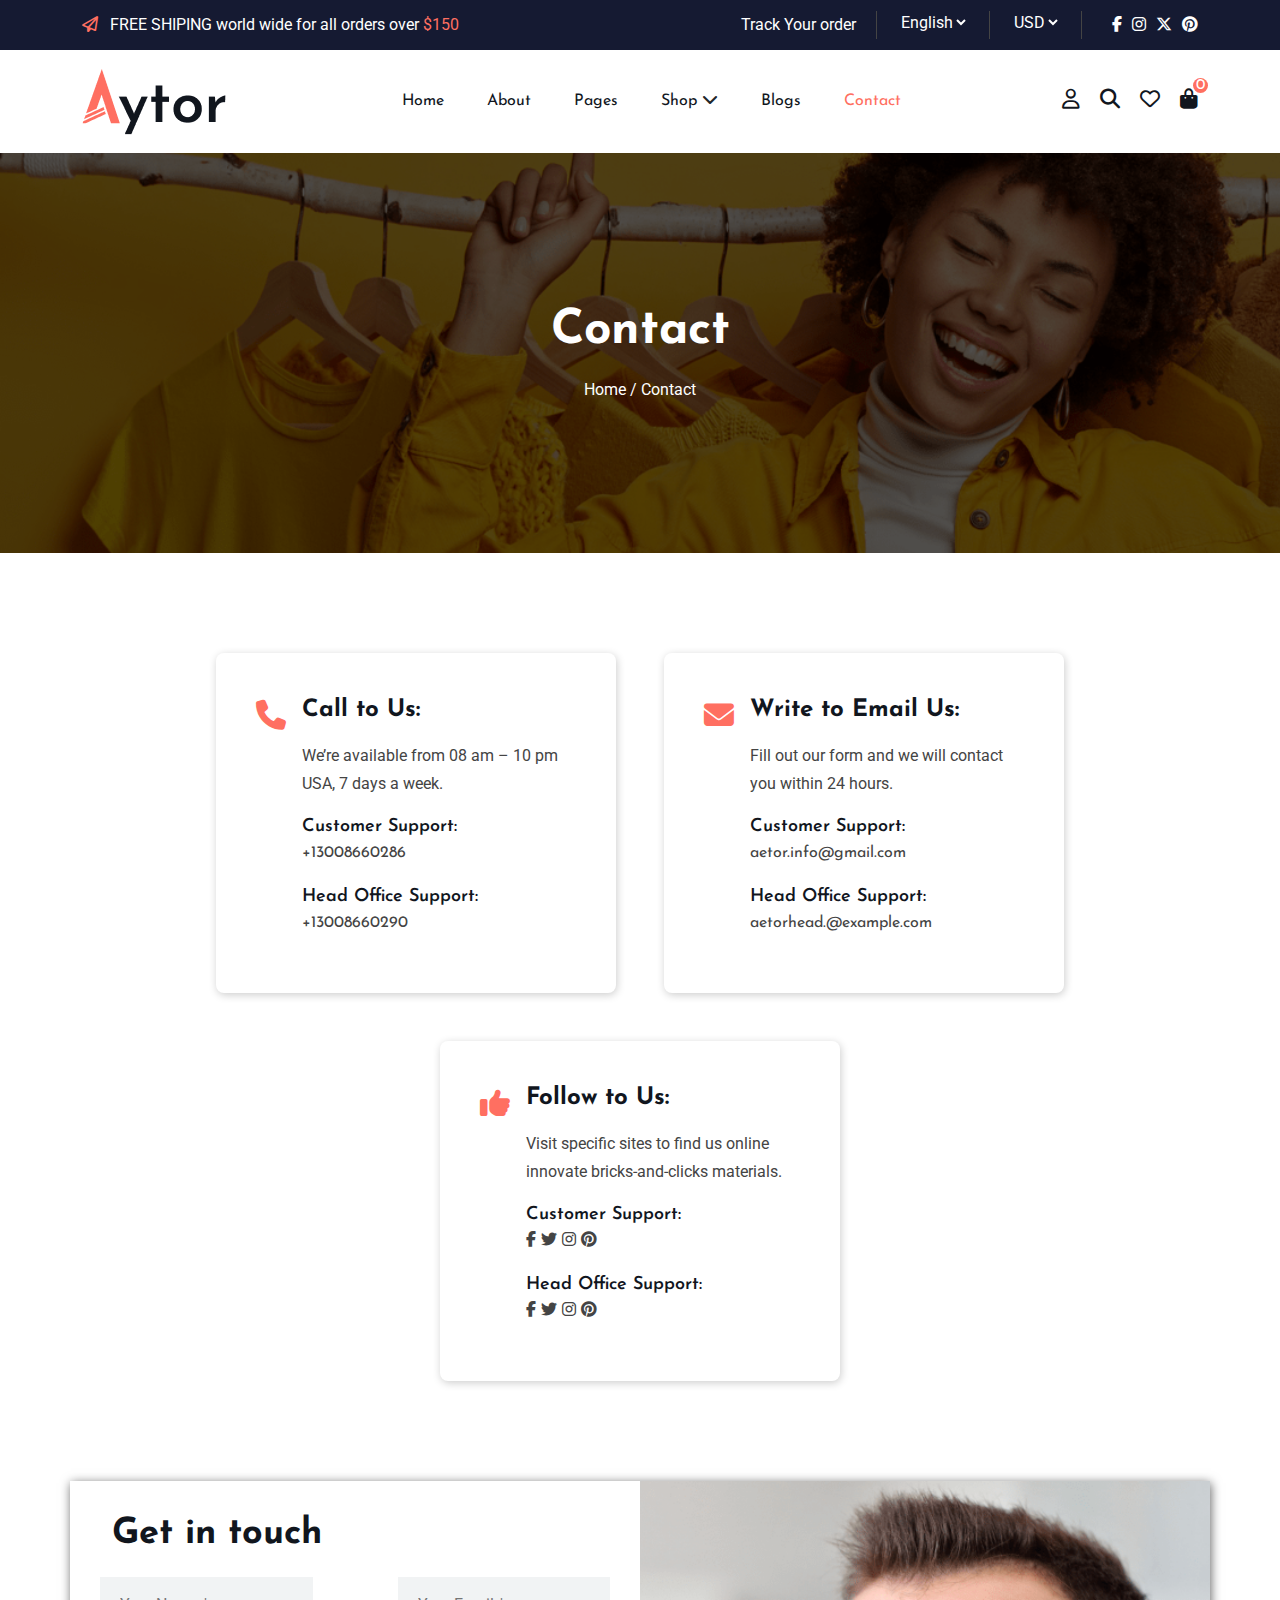
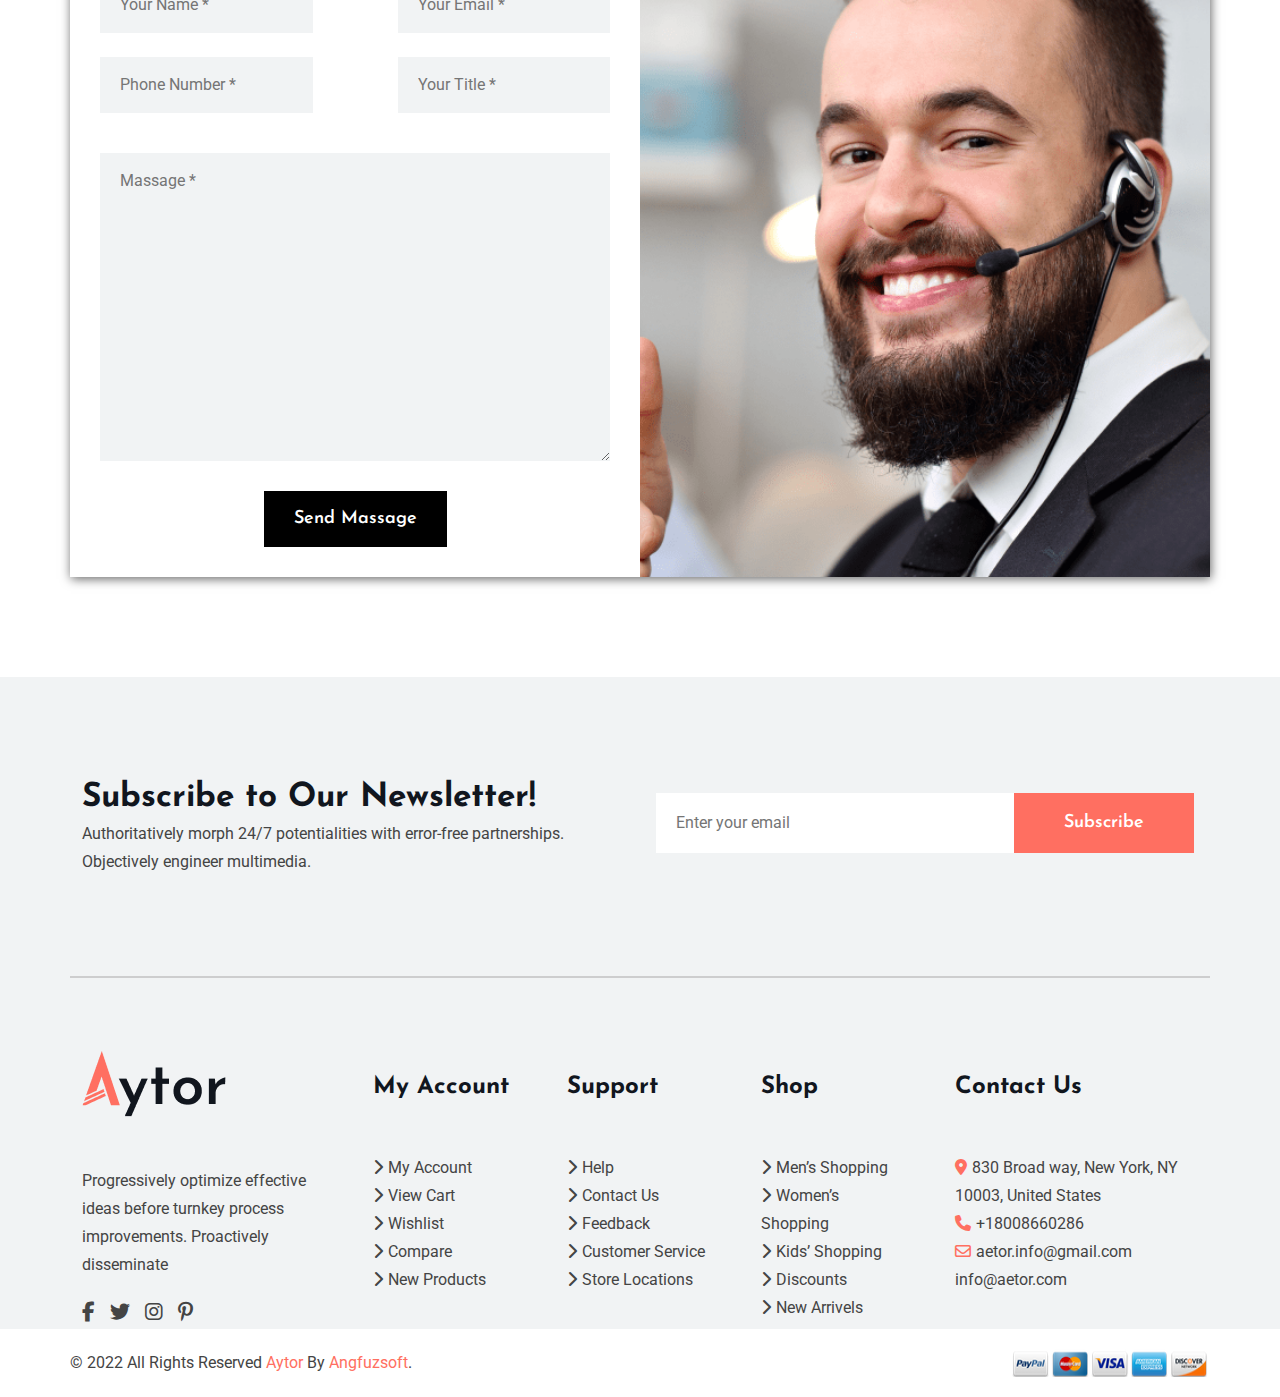
<file: aytor/contect.html>
<!DOCTYPE html>
<html lang="en">
<head>
    <meta charset="UTF-8">
    <meta name="viewport" content="width=device-width, initial-scale=1.0">
    <meta name="atyor" content="Aytor">
    <meta name="developer" content="Humaion Asfak">

    <title>contect - aytor</title>
    <!-- ========== favicon ========== -->
    <link rel="apple-touch-icon" sizes="180x180" href="./assets/img/favicon/apple-icon-180x180.png">
    <link rel="icon" type="image/png" sizes="192x192"  href="./assets/img/favicon/android-icon-192x192.png">
    <link rel="icon" type="image/png" sizes="96x96" href="./assets/img/favicon/favicon-96x96.png">
    <link rel="manifest" href="./assets/img/favicon/manifest.json">
    <meta name="msapplication-TileColor" content="#ffffff">
    <meta name="msapplication-TileImage" content="./assets/img/favicon/ms-icon-144x144.png">
    <meta name="theme-color" content="#ffffff">
    <!-- ========== end ========== -->
    <!-- ========== bootstrap link ========== -->
    <link rel="stylesheet" href="./assets/vandor/css/bootstrap.min.css">
    <!-- ========== slick link ========== -->
    <link rel="stylesheet" href="./assets/vandor/css/slick.css">
    <!-- ========== google font ========== -->
    <link rel="preconnect" href="https://fonts.googleapis.com">
    <link rel="preconnect" href="https://fonts.gstatic.com" crossorigin>
    <link href="https://fonts.googleapis.com/css2?family=Josefin+Sans:ital,wght@0,100..700;1,100..700&family=Roboto:ital,wght@0,100;0,300;0,400;0,500;0,700;0,900;1,100;1,300;1,400;1,500;1,700;1,900&display=swap" rel="stylesheet">
    <!-- ========== icon css========== -->
    <link rel="stylesheet" href="./assets/vandor/css/all.min.css">
    <!-- ========== reset css========== -->
    <link rel="stylesheet" href="./assets/css/reset.css">
    <!-- ========== extara css========== -->
    <link rel="stylesheet" href="./assets/css/extara.css">
    <!-- ========== style css========== -->
    <link rel="stylesheet" href="./assets/css/style.css">
    <!-- ==========responsive css ========== -->
    <link rel="stylesheet" href="./assets/css/responsive.css">
</head>
<body>
    <header id="header">
        <!-- ========== top bar start ========== -->
        <section id="tob_bar">
            <div class="container">
                <div class="row">
                    <div class="col-6 top_bar_start">
                        <p>
                            <i class="fa-regular fa-paper-plane"></i>
                            FREE SHIPING world wide for all orders over <span> $150 </span>
                        </p>
                    </div>
                    <div class="col-6 top_bar_end d-flex justify-content-end">
                        <ul class="d-flex settings">
                            <li><a href="#">Track Your order</a></li>
                            <li>
                                <select name="" id="">
                                    <option value="" selected>English</option>
                                    <option value="">Bangla</option>
                                </select>
                            </li>
                            <li>
                                <select name="" id="">
                                    <option value="" selected>USD</option>
                                    <option value="">BDT</option>
                                </select>
                            </li>
                        </ul>
                        <ul class="social_icon d-flex ">
                            <li><a href="#"><i class="fa-brands fa-facebook-f"></i></a></li>
                            <li><a href="#"><i class="fa-brands fa-instagram"></i></a></li>
                            <li><a href="#"><i class="fa-brands fa-x-twitter"></i></a></li>
                            <li><a href="#"><i class="fa-brands fa-pinterest"></i></a></li>
                        </ul>
                    </div>
                </div>
            </div>
        </section>
        <!-- ========== End top bar  ========== -->
            <!-- ==============//////////  nav Bar Start /////////////////========== -->
            <nav id="navbar" class="navbar-src">
        <div class="container d-flex justify-content-between align-items-center">
                <div class="logo">
                    <a href="./index.html">
                        <img src="./assets/img/Logo.png" alt="">
                    </a>
                </div>
                <div class="list">
                    <div class="nav_list">
                    <div class="img">
                        <a href="#">
                            <img src="./assets/img/Logo.png" alt="">
                        </a>
                    </div>
                    <div class="nav_item">

                        <ul class="link d-flex ">
                            <li class="link_item first-drop-down">
                                <a href="./index.html" >
                                Home
                             </a>
                        </li>
                            <li class="link_item"><a href="./about.html" >
                                About
                            </a></li>
                            <li class="link_item">
                                <a href="./page.html">
                                Pages
                                </a>
                        </li>
                        <li class="link_item first-drop-down">
                            <div class="click-icon">
                                <a href="./shop-grid.html">
                                    Shop
                                </a>
                                <i class="fa-solid fa-chevron-down"></i>
                            </div>
                        <div class="dorp_down">
                            <ul>
                                <ul>
                                    <li><a href="./shop-details.html">Shop Details</a></li>
                                    <li><a href="./compre.html">Compare</a></li>
                                    <li><a href="./cart.html">Cart</a></li>
                                    <li><a href="./checjout.html">Checkout</a></li>
                                    <li><a href="./Wishlist.html">Wishlist</a></li>
                                    <li><a href="./popup.html">Popup</a></li>
                                </ul>
                            </ul>
                         </div>
                    </li>
                            <li class="link_item"><a href="./blog.html">
                                Blogs
                            </a></li>
                            <li class="link_item"><a href="./contect.html" class="active">
                                Contact
                            </a></li>
                        </ul>
                        <ul class="sm_icon link">
                            <li >
                                <a href="#">
                                    <i class="fa-regular fa-user"></i>
                                    Login / Register
                                </a>
                            </li>
                            <li>
                                <a href="#">
                                    <i class="fa-regular fa-heart"></i>
                                    Wishlist
                                </a>
                            </li>
                            <li >
                                <a href="#">
                                    <i class="fa-solid fa-bag-shopping"></i>
                                    basket
                                    <span>
                                        $0000
                                    </span>
                                </a>

                            </li>
                        </ul>
                        <div class="close_btn">
                            <i class="fa-solid fa-xmark"></i>
                        </div>
                    </div>
                    </div>
                </div>
                <div class="icon">
                    <ul class="link d-flex">
                        <li>
                            <a href="#">
                                <i class="fa-regular fa-user"></i>
                            </a>
                        </li>
                        <li>
                            <a href="#" class="overlab">
                                <i class="fa-solid fa-magnifying-glass"></i>
                            </a>
                        </li>
                        <li>
                            <a href="#">
                                <i class="fa-regular fa-heart"></i>
                            </a>
                        </li>
                        <li>
                            <a href="#" type="button" data-bs-toggle="offcanvas" data-bs-target="#offcanvasRight" aria-controls="offcanvasRight">
                                <i class="fa-solid fa-bag-shopping"></i>
                                <span>0</span>
                            </a>
                            
                        </li>
                    </ul>
                </div>
                <div class="menu">
                    <i class="fa-solid fa-bars"></i>
                </div>
            </div>
            <!-- ==========///////////overlab  \\\\\\========== -->
        </nav>
        <!-- ==========/////////// navbar end \\\\\\========== -->
<!-- ========== offcanvas Section ========== -->
<div class="offcanvas offcanvas-end" tabindex="-1" id="offcanvasRight" aria-labelledby="offcanvasRightLabel"  >
    <div class="offcanvas-header">
        <button type="button" class="btn-close text-reset" data-bs-dismiss="offcanvas" aria-label="Close"></button>
    </div>
    <div class="offcanvas-body">
        <h5 id="offcanvasRightLabel">Shopping cart</h5>
        <div class="offcanvas-img d-flex justify-content-between align-items-center">
            <div class="text d-flex gap-2 align-items-center">
                <div class="img-of d-flex">
                    <img src="./assets/img/cart-img-1-1 (1).jpg" alt="">
                </div>
                <div class="">
                    <h3>Jacket hoodies</h3>
                    <p>1 x $40.00</p>
                </div>
            </div>
            <i class="fa-solid fa-trash-can"></i>
        </div>
        <div class="offcanvas-img d-flex justify-content-between align-items-center">
            <div class="text d-flex gap-2 align-items-center">
                <div class="img-of d-flex">
                    <img src="./assets/img/cart-img-1-2 (1).jpg" alt="">
                </div>
                <div class="">
                    <h3>Sport shoes</h3>
                    <p>1 x $99.00</p>
                </div>
            </div>
            <i class="fa-solid fa-trash-can"></i>
        </div>
        <div class="offcanvas-img d-flex justify-content-between align-items-center">
            <div class="text d-flex gap-2 align-items-center">
                <div class="img-of d-flex">
                    <img src="./assets/img/cart-img-1-3 (1).jpg" alt="">
                </div>
                <div class="">
                    <h3>Smart watch</h3>
                    <p>1 x $56.00</p>
                </div>
            </div>
            <i class="fa-solid fa-trash-can"></i>
        </div>
        <div class="offcanvas-img d-flex justify-content-between align-items-center">
            <div class="text d-flex gap-2 align-items-center">
                <div class="img-of d-flex">
                    <img src="./assets/img/cart-img-1-4 (1).jpg" alt="">
                </div>
                <div class="">
                    <h3>Bluetooth speaker</h3>
                    <p>1 x $23.00</p>
                </div>
            </div>
            <i class="fa-solid fa-trash-can"></i>
        </div>
        <div class="d-flex align-items-center gap-2 mt-3">
            <h4>Subtotal:</h4>
            <h6>$318.00</h6>
        </div>
        <button class="off-can-btn"> View cart</button>
        <button class="off-can-btn ms-5"> Checkout</button>
    </div>
</div>
<!-- ========== offcanvas Section end ========== -->
</header>
       <!-- ==========/////////// search bar start \\\\\\========== -->
       <div class="search_section">
        <div class="input">
            <input type="search" placeholder="What are you looking for">
            <i class="fa-solid fa-magnifying-glass"></i>
            <button class="search_section_close_btn">
                <i class="fa-solid fa-xmark"></i>
            </button>
        </div>
    </div>
    <!-- ==========/////////// search bar end \\\\\\========== -->
            <!-- ==========   Nav Bar End ========== -->
        <!-- ============== compare main section Start ========== -->
        <!-- ==============poster  section Start ========== -->
        <section id="poster-section" style="background: url(./assets/img/breadcumb_bg_contact.jpg) ; background-size: cover;background-repeat: no-repeat;">
            <div class="container ">
                <div>
                    <h3 class="common-header">Contact</h3>
                    <p class="common-pera">Home  / Contact </p>
                </div>
            </div>
        </section>
        <!-- ==============poster  section Start end ========== -->
        <!-- ==============contact main section Start ========== -->
        <section id="contect-main-section">
          <div class="container">
            <div class="d-flex gap-5 justify-content-center flex-wrap">
                <div class="contact-card d-flex gap-3">
                    <div class="icon">
                        <i class="fa-solid fa-phone"></i>
                    </div>
                    <div>
                        <h2>Call to Us:</h2>
                        <p class="pera-c">We’re available from 08 am – 10 pm
                            USA,
                            7 days a week. </p>
                            <h3>Customer Support:</h3>
                        <p class="p-c1">+13008660286</p>
                        <h3>Head Office Support:</h3>
                        <p class="p-c1">+13008660290</p>
                    </div>
                </div>
                <div class="contact-card d-flex gap-3">
                    <div class="icon">
                        <i class="fa-solid fa-envelope"></i>
                    </div>
                    <div>
                        <h2>Write to Email Us:</h2>
                        <p class="pera-c">Fill out our form and we will contact you
                            within 24 hours. </p>
                            <h3>Customer Support:</h3>
                        <p class="p-c1">aetor.info@gmail.com</p>
                        <h3>Head Office Support:</h3>
                        <p class="p-c1">aetorhead.@example.com</p>
                    </div>
                </div>
                <div class="contact-card d-flex gap-3">
                    <div class="icon">
                        <i class="fa-solid fa-thumbs-up"></i>
                    </div>
                    <div>
                        <h2>Follow to Us:</h2>
                        <p class="pera-c">Visit specific sites to find us online  innovate bricks-and-clicks materials. </p>
                            <h3>Customer Support:</h3>
                        <p class="p-c1">
                            <span>
                                <a href="#"><i class="fa-brands fa-facebook-f"></i></a>
                                <a href="#"><i class="fa-brands fa-twitter"></i></a>
                                <a href="#"><i class="fa-brands fa-instagram"></i></a>
                                <a href="#"><i class="fa-brands fa-pinterest"></i></a>
                            </span>
                        </p>
                        <h3>Head Office Support:</h3>
                        <p class="p-c1">
                            <span>
                                <a href="#"><i class="fa-brands fa-facebook-f"></i></a>
                                <a href="#"><i class="fa-brands fa-twitter"></i></a>
                                <a href="#"><i class="fa-brands fa-instagram"></i></a>
                                <a href="#"><i class="fa-brands fa-pinterest"></i></a>
                            </span>
                        </p>
                    </div>
                </div>
            </div>
          </div>
        </section>
        <!-- ==========contact main section End ========== -->
        <!-- ============== section Start ========== -->
        <section id="contact-from-section">
          <div class="container">
            <div class="row box-s p-0">
                <div class="col-lg-6 col-md-12 col-12">
                    <form action="">
                        <h2>Get in touch</h2>
                        <div class="row gap-4 d-flex justify-content-between">
                            <input type="text" placeholder="Your Name *" class="col-lg-5 col-md-12 col-12" required>
                            <input type="text" placeholder="Your Email *" class="col-lg-5 col-md-12 col-12" required>
                            <input type="text" placeholder="Phone Number *" class="col-lg-5 col-md-12 col-12" required>
                            <input type="text" placeholder="Your Title *" class="col-lg-5 col-md-12 col-12" required>
                            <textarea name="" id="" cols="30" rows="10" placeholder="Massage *" class="col-12 mt-3"></textarea>
                        </div>
                    </form>
                    <div class="text-center">
                        <button>Send Massage</button>
                    </div>
                </div>
                <div class="col-lg-6 col-md-12 col-12 p-0">
                    <img src="./assets/img/contact_man.jpg" class="img-fluid" alt="">
                </div>
            </div>
          </div>
        </section>
        <!-- ========== section End ========== -->
        <!-- ========== footer section ========== -->
    
    <footer id="footer">
        <div class="container">
          <div class="footer-header-section">
              <div class="row header-section">
                  <div class="col-lg-6 col-md-12 col-12">
                      <h3>Subscribe to Our Newsletter!</h3>
                      <p>Authoritatively morph 24/7 potentialities with error-free partnerships. Objectively engineer multimedia.</p>
                  </div>
                  <div class="col-lg-6 p-3 col-md-12 col-12 ">
                      <div class="input-footer">
                          <input type="email" placeholder="Enter your email">
                          <button>Subscribe</button>
                      </div>
                  </div>
              </div>
          </div>
          <div class="row g-5 mt-5">
              <div class="col-lg-3 col-md-4 mt-md-4 mt-sm-5">
                  <img src="./assets/img/Logo.png" alt="">
                  <div class="content_footer">
                      <p>Progressively optimize effective ideas before turnkey process improvements. Proactively disseminate</p>
                      <div class="icon">
                          <ul>
                              <li><a href="#">
                                  <i class="fa-brands fa-facebook-f"></i>
                              </a></li>
                              <li><a href="#">
                                  <i class="fa-brands fa-twitter"></i>
                              </a></li>
                              <li><a href="#">
                                  <i class="fa-brands fa-instagram"></i>
                              </a></li>
                              <li><a href="#">
                                  <i class="fa-brands fa-pinterest-p"></i>
                              </a></li>
                          </ul>
                      </div>
                  </div>
              </div>
              <div class="col-lg-2 col-md-4 mt-md-4 mt-sm-5">
                  <h2>My Account</h2>
                  <div class="content_footer">
                      <p> <i class="fa-solid fa-chevron-right"></i>My Account</p>
                      <P> <i class="fa-solid fa-chevron-right"></i>View Cart</P>
                      <P> <i class="fa-solid fa-chevron-right"></i>Wishlist</P>
                      <P> <i class="fa-solid fa-chevron-right"></i>Compare</P>
                      <P> <i class="fa-solid fa-chevron-right"></i>New Products</P>
                  </div>
              </div>
              <div class="col-lg-2 col-md-4 mt-md-4 mt-sm-5">
                  <h2>Support</h2>
                  <div class="content_footer">
                      <p> <i class="fa-solid fa-chevron-right"></i>Help</p>
                      <P> <i class="fa-solid fa-chevron-right"></i>Contact Us</P>
                      <P> <i class="fa-solid fa-chevron-right"></i>Feedback</P>
                      <P> <i class="fa-solid fa-chevron-right"></i>Customer Service</P>
                      <P> <i class="fa-solid fa-chevron-right"></i>Store Locations</P>
                  </div>
              </div>
              <div class="col-lg-2 col-md-4 mt-md-4 mt-sm-5">
                  <h2>Shop</h2>
                  <div class="content_footer">
                      <p> <i class="fa-solid fa-chevron-right"></i>Men’s Shopping</p>
                      <P> <i class="fa-solid fa-chevron-right"></i>Women’s Shopping</P>
                      <P> <i class="fa-solid fa-chevron-right"></i>Kids’ Shopping</P>
                      <P> <i class="fa-solid fa-chevron-right"></i>Discounts</P>
                      <P> <i class="fa-solid fa-chevron-right"></i>New Arrivels</P>
                  </div>
              </div>
              <div class="col-lg-3 col-md-6 mt-md-4 mt-sm-5">
                  <h2>Contact Us</h2>
                  <div class="content_footer">
                      <p> <i class="fa-solid fa-location-dot" style="color: #ff6f61;"></i></i>830 Broad way, New York, NY 10003,
                          United States</p>
                      <p> <i class="fa-solid fa-phone" style="color: #ff6f61;"></i></i>+18008660286</p>
                      <p> <i class="fa-regular fa-envelope" style="color: #ff6f61;"></i>aetor.info@gmail.com</p>
                      <p>info@aetor.com</p>
                  </div>
              </div>
          </div>
        </div>
</footer>
      <!-- ========== designer name ========== -->
<div class="end">
          <div class="container">
              <div class="d-lg-flex d-md-flex justify-content-between  d-sm-block">
                  <p>© 2022 All Rights Reserved <span>Aytor</span>  By  <span>Angfuzsoft</span>.</p>
                  <img src="./assets/img/all card.png" alt="">
              </div>
          </div>
</div>
      <!-- ==========   section End ========== -->
<div class="upper_btn">
          <a href="#header">
              <i class="fa-solid fa-arrow-up"></i>
          </a>
</div>
            <script src="./assets/vandor/js/jquery-3.7.1.min.js"></script>  
            <!-- ==========bootstrap link src ========== -->
            <script src="./assets/vandor/js/bootstrap.bundle.min.js"></script>
            <!-- ========== slick link src========== -->
            <script src="./assets/vandor/js/slick.min.js"></script>
            <!-- export js -->
            <!-- ========== main js src========== -->
            <script src="./assets/js/script.js"></script>
            <!-- ========== jquery src========== -->
            <script src="./assets/js/jqurey.js"></script>
</body>
</html>
</file>
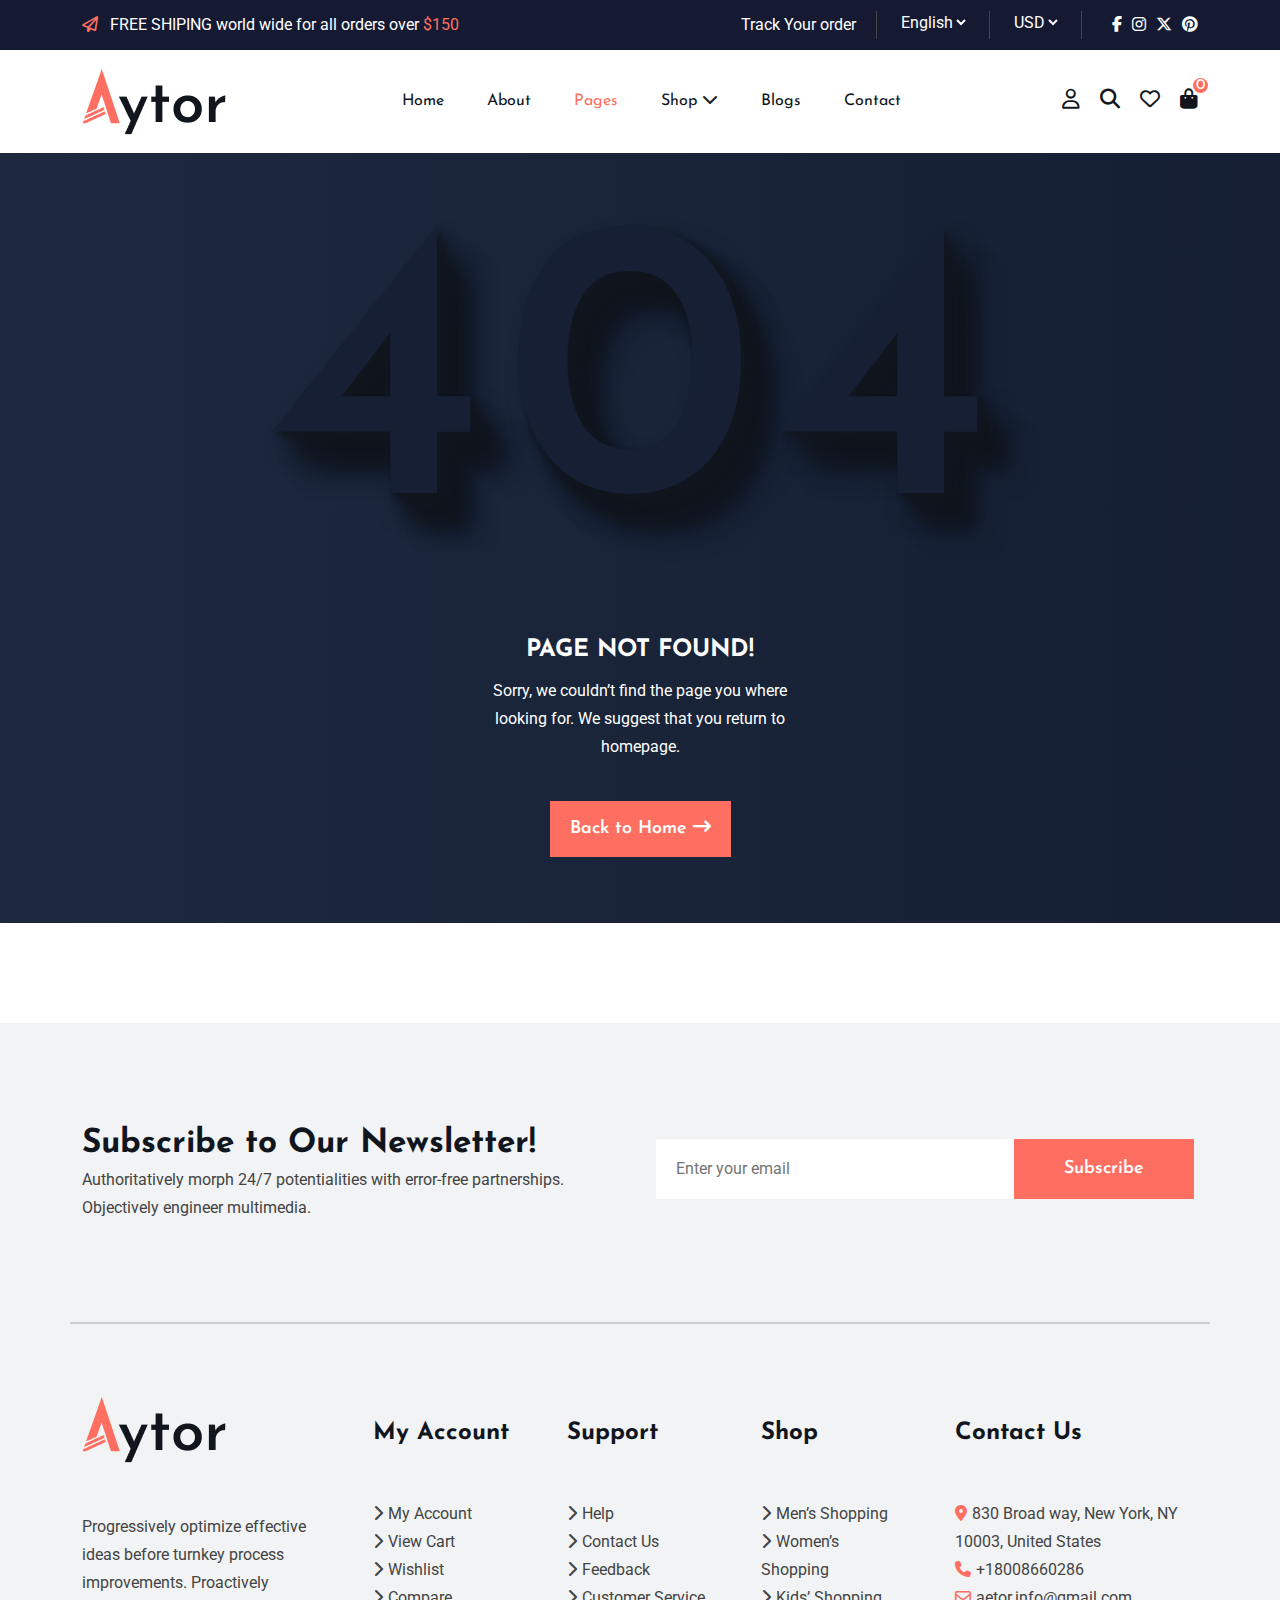
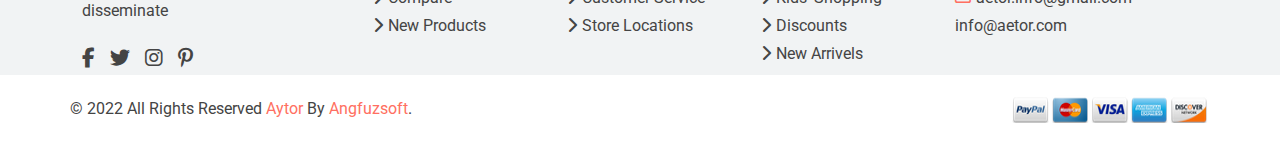
<file: aytor/page.html>
<!DOCTYPE html>
<html lang="en">
<head>
    <meta charset="UTF-8">
    <meta name="viewport" content="width=device-width, initial-scale=1.0">
    <meta name="atyor" content="Aytor">
    <meta name="developer" content="Humaion Asfak">

    <title>Page  - aytor</title>
    <!-- ========== favicon ========== -->
    <link rel="apple-touch-icon" sizes="180x180" href="./assets/img/favicon/apple-icon-180x180.png">
    <link rel="icon" type="image/png" sizes="192x192"  href="./assets/img/favicon/android-icon-192x192.png">
    <link rel="icon" type="image/png" sizes="96x96" href="./assets/img/favicon/favicon-96x96.png">
    <link rel="manifest" href="./assets/img/favicon/manifest.json">
    <meta name="msapplication-TileColor" content="#ffffff">
    <meta name="msapplication-TileImage" content="./assets/img/favicon/ms-icon-144x144.png">
    <meta name="theme-color" content="#ffffff">
    <!-- ========== end ========== -->
    <!-- ========== bootstrap link ========== -->
    <link rel="stylesheet" href="./assets/vandor/css/bootstrap.min.css">
    <!-- ========== slick link ========== -->
    <link rel="stylesheet" href="./assets/vandor/css/slick.css">
    <!-- ========== google font ========== -->
    <link rel="preconnect" href="https://fonts.googleapis.com">
    <link rel="preconnect" href="https://fonts.gstatic.com" crossorigin>
    <link href="https://fonts.googleapis.com/css2?family=Josefin+Sans:ital,wght@0,100..700;1,100..700&family=Roboto:ital,wght@0,100;0,300;0,400;0,500;0,700;0,900;1,100;1,300;1,400;1,500;1,700;1,900&display=swap" rel="stylesheet">
    <!-- ========== icon css========== -->
    <link rel="stylesheet" href="./assets/vandor/css/all.min.css">
    <!-- ========== reset css========== -->
    <link rel="stylesheet" href="./assets/css/reset.css">
    <!-- ========== extara css========== -->
    <link rel="stylesheet" href="./assets/css/extara.css">
    <!-- ========== style css========== -->
    <link rel="stylesheet" href="./assets/css/style.css">
    <!-- ==========responsive css ========== -->
    <link rel="stylesheet" href="./assets/css/responsive.css">
</head>
<body>
    <header id="header">
        <!-- ========== top bar start ========== -->
        <section id="tob_bar">
            <div class="container">
                <div class="row">
                    <div class="col-6 top_bar_start">
                        <p>
                            <i class="fa-regular fa-paper-plane"></i>
                            FREE SHIPING world wide for all orders over <span> $150 </span>
                        </p>
                    </div>
                    <div class="col-6 top_bar_end d-flex justify-content-end">
                        <ul class="d-flex settings">
                            <li><a href="#">Track Your order</a></li>
                            <li>
                                <select name="" id="">
                                    <option value="" selected>English</option>
                                    <option value="">Bangla</option>
                                </select>
                            </li>
                            <li>
                                <select name="" id="">
                                    <option value="" selected>USD</option>
                                    <option value="">BDT</option>
                                </select>
                            </li>
                        </ul>
                        <ul class="social_icon d-flex ">
                            <li><a href="#"><i class="fa-brands fa-facebook-f"></i></a></li>
                            <li><a href="#"><i class="fa-brands fa-instagram"></i></a></li>
                            <li><a href="#"><i class="fa-brands fa-x-twitter"></i></a></li>
                            <li><a href="#"><i class="fa-brands fa-pinterest"></i></a></li>
                        </ul>
                    </div>
                </div>
            </div>
        </section>
        <!-- ========== End top bar  ========== -->
            <!-- ==============//////////  nav Bar Start /////////////////========== -->
            <nav id="navbar" class="navbar-src">
        <div class="container d-flex justify-content-between align-items-center">
                <div class="logo">
                    <a href="./index.html">
                        <img src="./assets/img/Logo.png" alt="">
                    </a>
                </div>
                <div class="list">
                    <div class="nav_list">
                    <div class="img">
                        <a href="#">
                            <img src="./assets/img/Logo.png" alt="">
                        </a>
                    </div>
                    <div class="nav_item">

                        <ul class="link d-flex ">
                            <li class="link_item first-drop-down">
                                <a href="./index.html" >
                                Home
                             </a>
                        </li>
                            <li class="link_item"><a href="./about.html" >
                                About
                            </a></li>
                            <li class="link_item"><a href="#" class="active">
                                Pages
                            </a></li>
                            <li class="link_item first-drop-down">
                                <div class="click-icon">
                                    <a href="./shop-grid.html">
                                        Shop
                                    </a>
                                    <i class="fa-solid fa-chevron-down"></i>
                                </div>
                            <div class="dorp_down">
                                <ul>
                                    <ul>
                                        <li><a href="./shop-details.html">Shop Details</a></li>
                                        <li><a href="./compre.html">Compare</a></li>
                                        <li><a href="./cart.html">Cart</a></li>
                                        <li><a href="./checjout.html">Checkout</a></li>
                                        <li><a href="./Wishlist.html">Wishlist</a></li>
                                        <li><a href="./popup.html">Popup</a></li>
                                    </ul>
                                </ul>
                             </div>
                        </li>
                            <li class="link_item"><a href="./blog.html">
                                Blogs
                            </a></li>
                            <li class="link_item"><a href="./contect.html">
                                Contact
                            </a></li>
                        </ul>
                        <ul class="sm_icon link">
                            <li >
                                <a href="#">
                                    <i class="fa-regular fa-user"></i>
                                    Login / Register
                                </a>
                            </li>
                            <li>
                                <a href="#">
                                    <i class="fa-regular fa-heart"></i>
                                    Wishlist
                                </a>
                            </li>
                            <li >
                                <a href="#">
                                    <i class="fa-solid fa-bag-shopping"></i>
                                    basket
                                    <span>
                                        $0000
                                    </span>
                                </a>

                            </li>
                        </ul>
                        <div class="close_btn">
                            <i class="fa-solid fa-xmark"></i>
                        </div>
                    </div>
                    </div>
                </div>
                <div class="icon">
                    <ul class="link d-flex">
                        <li>
                            <a href="#">
                                <i class="fa-regular fa-user"></i>
                            </a>
                        </li>
                        <li>
                            <a href="#" class="overlab">
                                <i class="fa-solid fa-magnifying-glass"></i>
                            </a>
                        </li>
                        <li>
                            <a href="#">
                                <i class="fa-regular fa-heart"></i>
                            </a>
                        </li>
                        <li>
                            <a href="#" type="button" data-bs-toggle="offcanvas" data-bs-target="#offcanvasRight" aria-controls="offcanvasRight">
                                <i class="fa-solid fa-bag-shopping"></i>
                                <span>0</span>
                            </a>
                            
                        </li>
                    </ul>
                </div>
                <div class="menu">
                    <i class="fa-solid fa-bars"></i>
                </div>
            </div>
            <!-- ==========///////////overlab  \\\\\\========== -->
        </nav>
        <!-- ==========/////////// navbar end \\\\\\========== -->
<!-- ========== offcanvas Section ========== -->
        <div class="offcanvas offcanvas-end" tabindex="-1" id="offcanvasRight" aria-labelledby="offcanvasRightLabel"  >
        <div class="offcanvas-header">
            <button type="button" class="btn-close text-reset" data-bs-dismiss="offcanvas" aria-label="Close"></button>
        </div>
        <div class="offcanvas-body">
            <h5 id="offcanvasRightLabel">Shopping cart</h5>
            <div class="offcanvas-img d-flex justify-content-between align-items-center">
                <div class="text d-flex gap-2 align-items-center">
                    <div class="img-of d-flex">
                        <img src="./assets/img/cart-img-1-1 (1).jpg" alt="">
                    </div>
                    <div class="">
                        <h3>Jacket hoodies</h3>
                        <p>1 x $40.00</p>
                    </div>
                </div>
                <i class="fa-solid fa-trash-can"></i>
            </div>
            <div class="offcanvas-img d-flex justify-content-between align-items-center">
                <div class="text d-flex gap-2 align-items-center">
                    <div class="img-of d-flex">
                        <img src="./assets/img/cart-img-1-2 (1).jpg" alt="">
                    </div>
                    <div class="">
                        <h3>Sport shoes</h3>
                        <p>1 x $99.00</p>
                    </div>
                </div>
                <i class="fa-solid fa-trash-can"></i>
            </div>
            <div class="offcanvas-img d-flex justify-content-between align-items-center">
                <div class="text d-flex gap-2 align-items-center">
                    <div class="img-of d-flex">
                        <img src="./assets/img/cart-img-1-3 (1).jpg" alt="">
                    </div>
                    <div class="">
                        <h3>Smart watch</h3>
                        <p>1 x $56.00</p>
                    </div>
                </div>
                <i class="fa-solid fa-trash-can"></i>
            </div>
            <div class="offcanvas-img d-flex justify-content-between align-items-center">
                <div class="text d-flex gap-2 align-items-center">
                    <div class="img-of d-flex">
                        <img src="./assets/img/cart-img-1-4 (1).jpg" alt="">
                    </div>
                    <div class="">
                        <h3>Bluetooth speaker</h3>
                        <p>1 x $23.00</p>
                    </div>
                </div>
                <i class="fa-solid fa-trash-can"></i>
            </div>
            <div class="d-flex align-items-center gap-2 mt-3">
                <h4>Subtotal:</h4>
                <h6>$318.00</h6>
            </div>
            <button class="off-can-btn"> View cart</button>
            <button class="off-can-btn ms-5"> Checkout</button>
        </div>
    </div>
<!-- ========== offcanvas Section end ========== -->
</header>
       <!-- ==========/////////// search bar start \\\\\\========== -->
       <div class="search_section">
        <div class="input">
            <input type="search" placeholder="What are you looking for">
            <i class="fa-solid fa-magnifying-glass"></i>
            <button class="search_section_close_btn">
                <i class="fa-solid fa-xmark"></i>
            </button>
        </div>
    </div>
    <!-- ==========/////////// search bar end \\\\\\========== -->
            <!-- ==========   Nav Bar End ========== -->
        <!-- ==============error section Start ========== -->
        <section id="error-section">
          <div class="container">
            <div class="text-center d-flex flex-column align-items-center">
                <h1>404</h1>
                <h2>PAGE NOT FOUND!</h2>
                <p>Sorry, we couldn’t find the page you where looking for.
                    We suggest that you return to homepage.</p>
                <a href="./index.html">
                    Back to Home
                    <i class="fa-solid fa-arrow-right-long"></i>
                </a>
            </div>
          </div>
        </section>
        <!-- ==========error section End ========== -->

        <!-- ========== footer section ========== -->
    
    <footer id="footer">
        <div class="container">
          <div class="footer-header-section">
              <div class="row header-section">
                  <div class="col-lg-6 col-md-12 col-12">
                      <h3>Subscribe to Our Newsletter!</h3>
                      <p>Authoritatively morph 24/7 potentialities with error-free partnerships. Objectively engineer multimedia.</p>
                  </div>
                  <div class="col-lg-6 p-3 col-md-12 col-12 ">
                      <div class="input-footer">
                          <input type="email" placeholder="Enter your email">
                          <button>Subscribe</button>
                      </div>
                  </div>
              </div>
          </div>
          <div class="row g-5 mt-5">
              <div class="col-lg-3 col-md-4 mt-md-4 mt-sm-5">
                  <img src="./assets/img/Logo.png" alt="">
                  <div class="content_footer">
                      <p>Progressively optimize effective ideas before turnkey process improvements. Proactively disseminate</p>
                      <div class="icon">
                          <ul>
                              <li><a href="#">
                                  <i class="fa-brands fa-facebook-f"></i>
                              </a></li>
                              <li><a href="#">
                                  <i class="fa-brands fa-twitter"></i>
                              </a></li>
                              <li><a href="#">
                                  <i class="fa-brands fa-instagram"></i>
                              </a></li>
                              <li><a href="#">
                                  <i class="fa-brands fa-pinterest-p"></i>
                              </a></li>
                          </ul>
                      </div>
                  </div>
              </div>
              <div class="col-lg-2 col-md-4 mt-md-4 mt-sm-5">
                  <h2>My Account</h2>
                  <div class="content_footer">
                      <p> <i class="fa-solid fa-chevron-right"></i>My Account</p>
                      <P> <i class="fa-solid fa-chevron-right"></i>View Cart</P>
                      <P> <i class="fa-solid fa-chevron-right"></i>Wishlist</P>
                      <P> <i class="fa-solid fa-chevron-right"></i>Compare</P>
                      <P> <i class="fa-solid fa-chevron-right"></i>New Products</P>
                  </div>
              </div>
              <div class="col-lg-2 col-md-4 mt-md-4 mt-sm-5">
                  <h2>Support</h2>
                  <div class="content_footer">
                      <p> <i class="fa-solid fa-chevron-right"></i>Help</p>
                      <P> <i class="fa-solid fa-chevron-right"></i>Contact Us</P>
                      <P> <i class="fa-solid fa-chevron-right"></i>Feedback</P>
                      <P> <i class="fa-solid fa-chevron-right"></i>Customer Service</P>
                      <P> <i class="fa-solid fa-chevron-right"></i>Store Locations</P>
                  </div>
              </div>
              <div class="col-lg-2 col-md-4 mt-md-4 mt-sm-5">
                  <h2>Shop</h2>
                  <div class="content_footer">
                      <p> <i class="fa-solid fa-chevron-right"></i>Men’s Shopping</p>
                      <P> <i class="fa-solid fa-chevron-right"></i>Women’s Shopping</P>
                      <P> <i class="fa-solid fa-chevron-right"></i>Kids’ Shopping</P>
                      <P> <i class="fa-solid fa-chevron-right"></i>Discounts</P>
                      <P> <i class="fa-solid fa-chevron-right"></i>New Arrivels</P>
                  </div>
              </div>
              <div class="col-lg-3 col-md-6 mt-md-4 mt-sm-5">
                  <h2>Contact Us</h2>
                  <div class="content_footer">
                      <p> <i class="fa-solid fa-location-dot" style="color: #ff6f61;"></i></i>830 Broad way, New York, NY 10003,
                          United States</p>
                      <p> <i class="fa-solid fa-phone" style="color: #ff6f61;"></i></i>+18008660286</p>
                      <p> <i class="fa-regular fa-envelope" style="color: #ff6f61;"></i>aetor.info@gmail.com</p>
                      <p>info@aetor.com</p>
                  </div>
              </div>
          </div>
        </div>
</footer>
      <!-- ========== designer name ========== -->
<div class="end">
          <div class="container">
              <div class="d-lg-flex d-md-flex justify-content-between  d-sm-block">
                  <p>© 2022 All Rights Reserved <span>Aytor</span>  By  <span>Angfuzsoft</span>.</p>
                  <img src="./assets/img/all card.png" alt="">
              </div>
          </div>
</div>
      <!-- ==========   section End ========== -->
<div class="upper_btn">
          <a href="#header">
              <i class="fa-solid fa-arrow-up"></i>
          </a>
</div>
            <script src="./assets/vandor/js/jquery-3.7.1.min.js"></script>  
            <!-- ==========bootstrap link src ========== -->
            <script src="./assets/vandor/js/bootstrap.bundle.min.js"></script>
            <!-- ========== slick link src========== -->
            <script src="./assets/vandor/js/slick.min.js"></script>
            <!-- export js -->
            <!-- ========== main js src========== -->
            <script src="./assets/js/script.js"></script>
            <!-- ========== jquery src========== -->
            <script src="./assets/js/jqurey.js"></script>
</body>
</html>
</file>
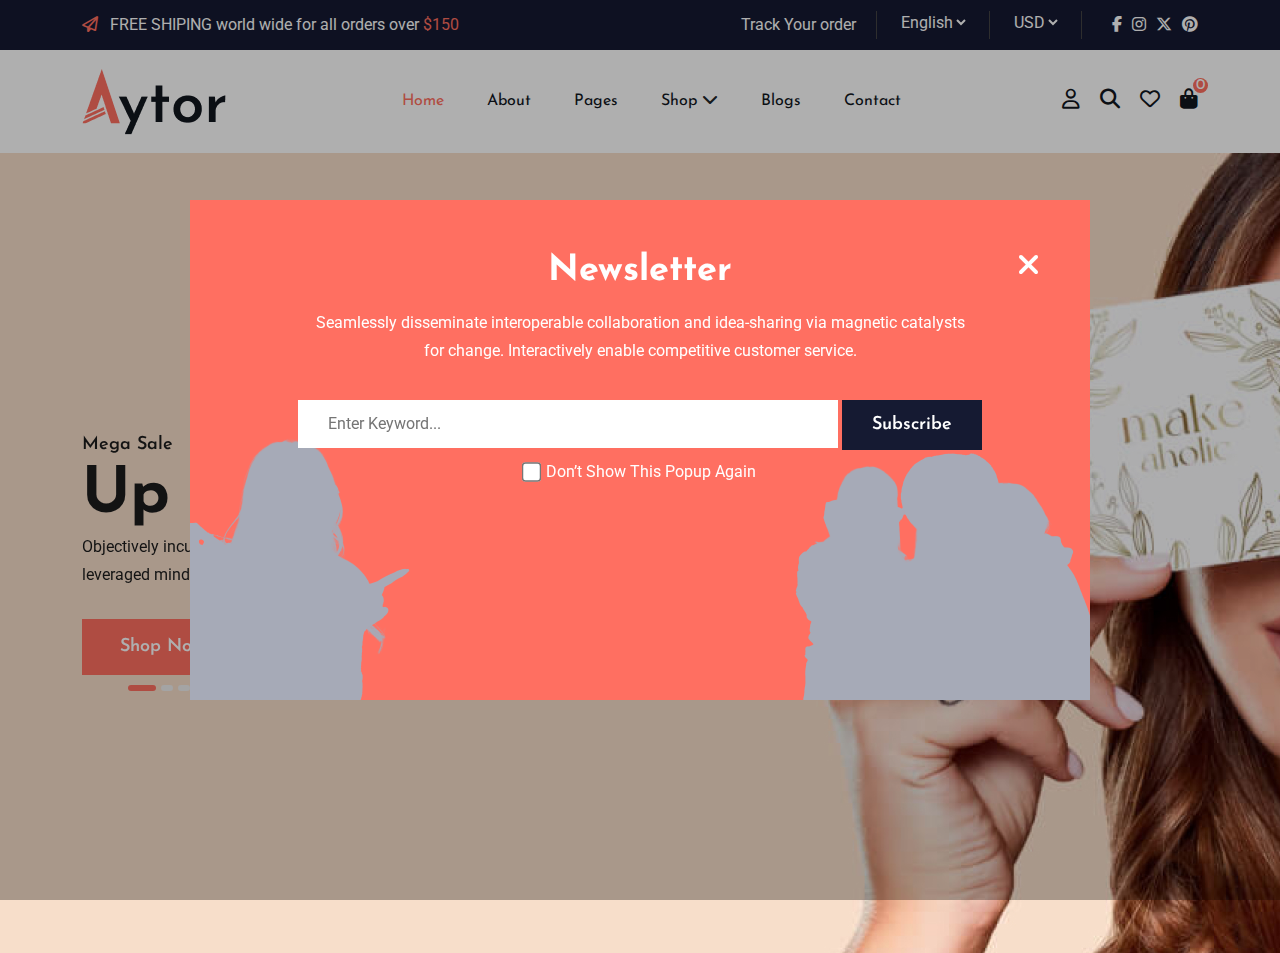
<file: aytor/popup.html>
<!DOCTYPE html>
<html lang="en">
<head>
    <meta charset="UTF-8">
    <meta name="viewport" content="width=device-width, initial-scale=1.0">
    <meta name="author" content="Aytor">
    <meta name="developer" content="Humaion asfak">
    <title>popup - Aytor</title>
    <!-- ========== favicon ========== -->
    <link rel="apple-touch-icon" sizes="180x180" href="./assets/img/favicon/apple-icon-180x180.png">
    <link rel="icon" type="image/png" sizes="192x192"  href="./assets/img/favicon/android-icon-192x192.png">
    <link rel="icon" type="image/png" sizes="96x96" href="./assets/img/favicon/favicon-96x96.png">
    <link rel="manifest" href="./assets/img/favicon/manifest.json">
    <meta name="msapplication-TileColor" content="#ffffff">
    <meta name="msapplication-TileImage" content="./assets/img/favicon/ms-icon-144x144.png">
    <meta name="theme-color" content="#ffffff">
    <!-- ========== End ========== -->
    
    <!-- bootstrap link -->
    <link rel="stylesheet" href="./assets/vandor/css/bootstrap.min.css">
    <!-- slick link  -->
    <link rel="stylesheet" href="./assets/vandor/css/slick.css">
    <!-- google font  -->
    <link rel="preconnect" href="https://fonts.googleapis.com">
    <link rel="preconnect" href="https://fonts.gstatic.com" crossorigin>
    <link href="https://fonts.googleapis.com/css2?family=Josefin+Sans:ital,wght@0,100..700;1,100..700&family=Roboto:ital,wght@0,100;0,300;0,400;0,500;0,700;0,900;1,100;1,300;1,400;1,500;1,700;1,900&display=swap" rel="stylesheet">
    <!-- icon link  -->
    <link rel="stylesheet" href="./assets/vandor/css/all.min.css">
    <!-- reset css link  --> 
    <link rel="stylesheet" href="./assets/css/reset.css">
    <!-- style for css -->
    <link rel="stylesheet" href="./assets/css/style.css">
    <!-- responsive for css -->
    <!-- css link two  -->
    <link rel="stylesheet" href="./assets/css/extara.css">
    <link rel="stylesheet" href="./assets/css/responsive.css">
</head>
<body>
        <!-- ==============//////////  header section Start /////////////////========== -->
        <header id="header">
            <!-- ========== top bar start ========== -->
            <section id="tob_bar">
                <div class="container">
                    <div class="row">
                        <div class="col-6 top_bar_start">
                            <p>
                                <i class="fa-regular fa-paper-plane"></i>
                                FREE SHIPING world wide for all orders over <span> $150 </span>
                            </p>
                        </div>
                        <div class="col-6 top_bar_end d-flex justify-content-end">
                            <ul class="d-flex settings">
                                <li><a href="#">Track Your order</a></li>
                                <li>
                                    <select name="" id="">
                                        <option value="" selected>English</option>
                                        <option value="">Bangla</option>
                                    </select>
                                </li>
                                <li>
                                    <select name="" id="">
                                        <option value="" selected>USD</option>
                                        <option value="">BDT</option>
                                    </select>
                                </li>
                            </ul>
                            <ul class="social_icon d-flex ">
                                <li><a href="#"><i class="fa-brands fa-facebook-f"></i></a></li>
                                <li><a href="#"><i class="fa-brands fa-instagram"></i></a></li>
                                <li><a href="#"><i class="fa-brands fa-x-twitter"></i></a></li>
                                <li><a href="#"><i class="fa-brands fa-pinterest"></i></a></li>
                            </ul>
                        </div>
                    </div>
                </div>
            </section>
            <!-- ========== End top bar  ========== -->
                <!-- ==============//////////  nav Bar Start /////////////////========== -->
                <nav id="navbar" class="navbar-src">
            <div class="container d-flex justify-content-between align-items-center">
                    <div class="logo">
                        <a href="./index.html">
                            <img src="./assets/img/Logo.png" alt="">
                        </a>
                    </div>
                    <div class="list">
                        <div class="nav_list">
                        <div class="img">
                            <a href="#">
                                <img src="./assets/img/Logo.png" alt="">
                            </a>
                        </div>
                        <div class="nav_item">
    
                            <ul class="link d-flex ">
                                <li class="link_item first-drop-down">
                                    <a href="" class="active">
                                    Home
                                 </a>
                            </li>
                                <li class="link_item"><a href="./about.html">
                                    About
                                </a></li>
                                <li class="link_item"><a href="./page.html">
                                    Pages
                                </a></li>
                                <li class="link_item first-drop-down">
                                    <div class="click-icon">
                                        <a href="./shop-grid.html">
                                            Shop
                                        </a>
                                        <i class="fa-solid fa-chevron-down"></i>
                                    </div>
                                <div class="dorp_down">
                                    <ul>
                                        <ul>
                                            <li><a href="./shop-details.html">Shop Details</a></li>
                                            <li><a href="./compre.html">Compare</a></li>
                                            <li><a href="./cart.html">Cart</a></li>
                                            <li><a href="./checjout.html">Checkout</a></li>
                                            <li><a href="./Wishlist.html">Wishlist</a></li>
                                        </ul>
                                    </ul>
                                 </div>
                            </li>
                                <li class="link_item"><a href="./blog.html">
                                    Blogs
                                </a></li>
                                <li class="link_item"><a href="./contect.html">
                                    Contact
                                </a></li>
                            </ul>
                            <ul class="sm_icon link">
                                <li >
                                    <a href="#">
                                        <i class="fa-regular fa-user"></i>
                                        Login / Register
                                    </a>
                                </li>
                                <li>
                                    <a href="#">
                                        <i class="fa-regular fa-heart"></i>
                                        Wishlist
                                    </a>
                                </li>
                                <li >
                                    <a href="#">
                                        <i class="fa-solid fa-bag-shopping"></i>
                                        basket
                                        <span>
                                            $0000
                                        </span>
                                    </a>
    
                                </li>
                            </ul>
                            <div class="close_btn">
                                <i class="fa-solid fa-xmark"></i>
                            </div>
                        </div>
                        </div>
                    </div>
                    <div class="icon">
                        <ul class="link d-flex">
                            <li>
                                <a href="#">
                                    <i class="fa-regular fa-user"></i>
                                </a>
                            </li>
                            <li>
                                <a href="#" class="overlab">
                                    <i class="fa-solid fa-magnifying-glass"></i>
                                </a>
                            </li>
                            <li>
                                <a href="#">
                                    <i class="fa-regular fa-heart"></i>
                                </a>
                            </li>
                            <li>
                                <a href="#" type="button" data-bs-toggle="offcanvas" data-bs-target="#offcanvasRight" aria-controls="offcanvasRight">
                                    <i class="fa-solid fa-bag-shopping"></i>
                                    <span>0</span>
                                </a>
                                
                            </li>
                        </ul>
                    </div>
                    <div class="menu">
                        <i class="fa-solid fa-bars"></i>
                    </div>
                </div>
                <!-- ==========///////////overlab  \\\\\\========== -->
            </nav>
            <!-- ==========/////////// navbar end \\\\\\========== -->
<!-- ========== offcanvas Section ========== -->
<div class="offcanvas offcanvas-end" tabindex="-1" id="offcanvasRight" aria-labelledby="offcanvasRightLabel"  >
    <div class="offcanvas-header">
        <button type="button" class="btn-close text-reset" data-bs-dismiss="offcanvas" aria-label="Close"></button>
    </div>
    <div class="offcanvas-body">
        <h5 id="offcanvasRightLabel">Shopping cart</h5>
        <div class="offcanvas-img d-flex justify-content-between align-items-center">
            <div class="text d-flex gap-2 align-items-center">
                <div class="img-of d-flex">
                    <img src="./assets/img/cart-img-1-1 (1).jpg" alt="">
                </div>
                <div class="">
                    <h3>Jacket hoodies</h3>
                    <p>1 x $40.00</p>
                </div>
            </div>
            <i class="fa-solid fa-trash-can"></i>
        </div>
        <div class="offcanvas-img d-flex justify-content-between align-items-center">
            <div class="text d-flex gap-2 align-items-center">
                <div class="img-of d-flex">
                    <img src="./assets/img/cart-img-1-2 (1).jpg" alt="">
                </div>
                <div class="">
                    <h3>Sport shoes</h3>
                    <p>1 x $99.00</p>
                </div>
            </div>
            <i class="fa-solid fa-trash-can"></i>
        </div>
        <div class="offcanvas-img d-flex justify-content-between align-items-center">
            <div class="text d-flex gap-2 align-items-center">
                <div class="img-of d-flex">
                    <img src="./assets/img/cart-img-1-3 (1).jpg" alt="">
                </div>
                <div class="">
                    <h3>Smart watch</h3>
                    <p>1 x $56.00</p>
                </div>
            </div>
            <i class="fa-solid fa-trash-can"></i>
        </div>
        <div class="offcanvas-img d-flex justify-content-between align-items-center">
            <div class="text d-flex gap-2 align-items-center">
                <div class="img-of d-flex">
                    <img src="./assets/img/cart-img-1-4 (1).jpg" alt="">
                </div>
                <div class="">
                    <h3>Bluetooth speaker</h3>
                    <p>1 x $23.00</p>
                </div>
            </div>
            <i class="fa-solid fa-trash-can"></i>
        </div>
        <div class="d-flex align-items-center gap-2 mt-3">
            <h4>Subtotal:</h4>
            <h6>$318.00</h6>
        </div>
        <button class="off-can-btn"> View cart</button>
        <button class="off-can-btn ms-5"> Checkout</button>
    </div>
</div>
<!-- ========== offcanvas Section end ========== -->
                <!-- ==========   Nav Bar End ========== -->
 </header>
            <!-- ==========/////////// search bar start \\\\\\========== -->
            <div class="search_section">
                <div class="input">
                    <input type="search" placeholder="What are you looking for">
                    <i class="fa-solid fa-magnifying-glass"></i>
                    <button class="search_section_close_btn">
                        <i class="fa-solid fa-xmark"></i>
                    </button>
                </div>
            </div>
            <!-- ==========/////////// search bar end \\\\\\========== -->
            <!-- ==========  header section End ========== -->
            <!-- ============== banner section Start ========== -->
            <!-- ========== banner section End ========== -->
        <!-- ========== main Start Section ========== -->
        <main id="main" class="d-none d-lg-block">
            <div class="banner_slider">
                <div class="slide" style="background: url(./assets/img/banner.jpg);background-repeat: no-repeat;background-size: cover;">
                    <div class="container h-100 ">
                        <div class="row h-100 align-items-center">
                            <div class="content">
                                <h5>Mega Sale</h5>
                                <h1>Up To 35% Off</h1>
                                <p class="col-lg-4">Objectively incubate enabled innovation through leveraged mindshare. Competently.</p>
                                <a href="">Shop Now <i class="fa-solid fa-arrow-right"></i> </a>
                            </div>

                        </div>
                    </div>
                </div>
                <div class="slide" style="background: url(./assets/img/hero_bg_two.jpg);background-repeat: no-repeat;background-size: cover;">
                    <div class="container h-100 ">
                        <div class="row h-100 align-items-center">
                            <div class="content">
                                <h5 style="color: #fff";>Mega Sale</h5>
                                <h1 style="color: #fff" >Up To 35% Off</h1>
                                <p style="color: #fff" class="col-lg-4">Objectively incubate enabled innovation through leveraged mindshare. Competently.</p>
                                <a href="">Shop Now <i class="fa-solid fa-arrow-right"></i> </a>
                            </div>

                        </div>
                    </div>
                </div>
                <div class="slide" style="background: url(./assets/img/hero_bg_three.jpg);background-repeat: no-repeat;background-size: cover;">
                    <div class="container h-100 ">
                        <div class="row h-100 align-items-center">
                            <div class="content">
                                <h5 ">Mega Sale</h5>
                                <h1>Up To 35% Off</h1>
                                <p class="col-lg-4">Objectively incubate enabled innovation through leveraged mindshare. Competently.</p>
                                <a href="">Shop Now <i class="fa-solid fa-arrow-right"></i> </a>
                            </div>

                        </div>
                    </div>
                </div>
            </div>
        </div>
        </main>
        <!-- ========== responsive Section start ========== -->
        <section id="small_device" class="d-lg-none d-block">
            <div class="sm_banner_slider">
                <div class="slide">
                    <a href="#">
                        <img src="./assets/img/smBanner.jpg" class="d-block w-100" alt="">
                    </a>
                </div>
                <div class="slide">
                    <a href="#">
                        <img src="./assets/img/smBanner.jpg" class="d-block w-100" alt="">
                    </a>
                </div>
                <div class="slide">
                    <a href="#">
                        <img src="./assets/img/smBanner.jpg" class="d-block w-100" alt="">
                    </a>
                </div>
            </div>
        </section>
        <section id="popup-banner-section">
              <div class="popup">
                <h2 class="mt-5">Newsletter</h2>
                <p>Seamlessly disseminate interoperable collaboration and idea-sharing via magnetic catalysts for change. Interactively enable competitive customer service.</p>
                <div class="input w-100 text-center">
                    <input type="text" placeholder="Enter Keyword...">
                    <button>Subscribe</button>
                </div>
                <div class="pop-ck d-flex gap-2 mt-2">
                    <input type="checkbox">
                    <span >Don’t Show This Popup Again</span>
                </div>
                    <i class="fa-solid fa-xmark"></i>
              </div>
          </section>
        <!-- ========== responsive Section end ========== -->
           <!-- ========== main End Section ========== -->
    <!-- jquery link src  -->
    <script src="./assets/vandor/js/jquery-3.7.1.min.js"></script>
    <!-- bootstrap js link -->
    <script src="./assets/vandor/js/bootstrap.bundle.min.js"></script>
    <!-- slick js link  -->
    <script src="./assets/vandor/js/slick.min.js"></script>
    <!-- main script link  -->
    <script src="./assets/js/script.js"></script>
    <!-- main jquery src link  -->
    <script src="./assets/js/jqurey.js"></script>
</body>
</html>
</file>
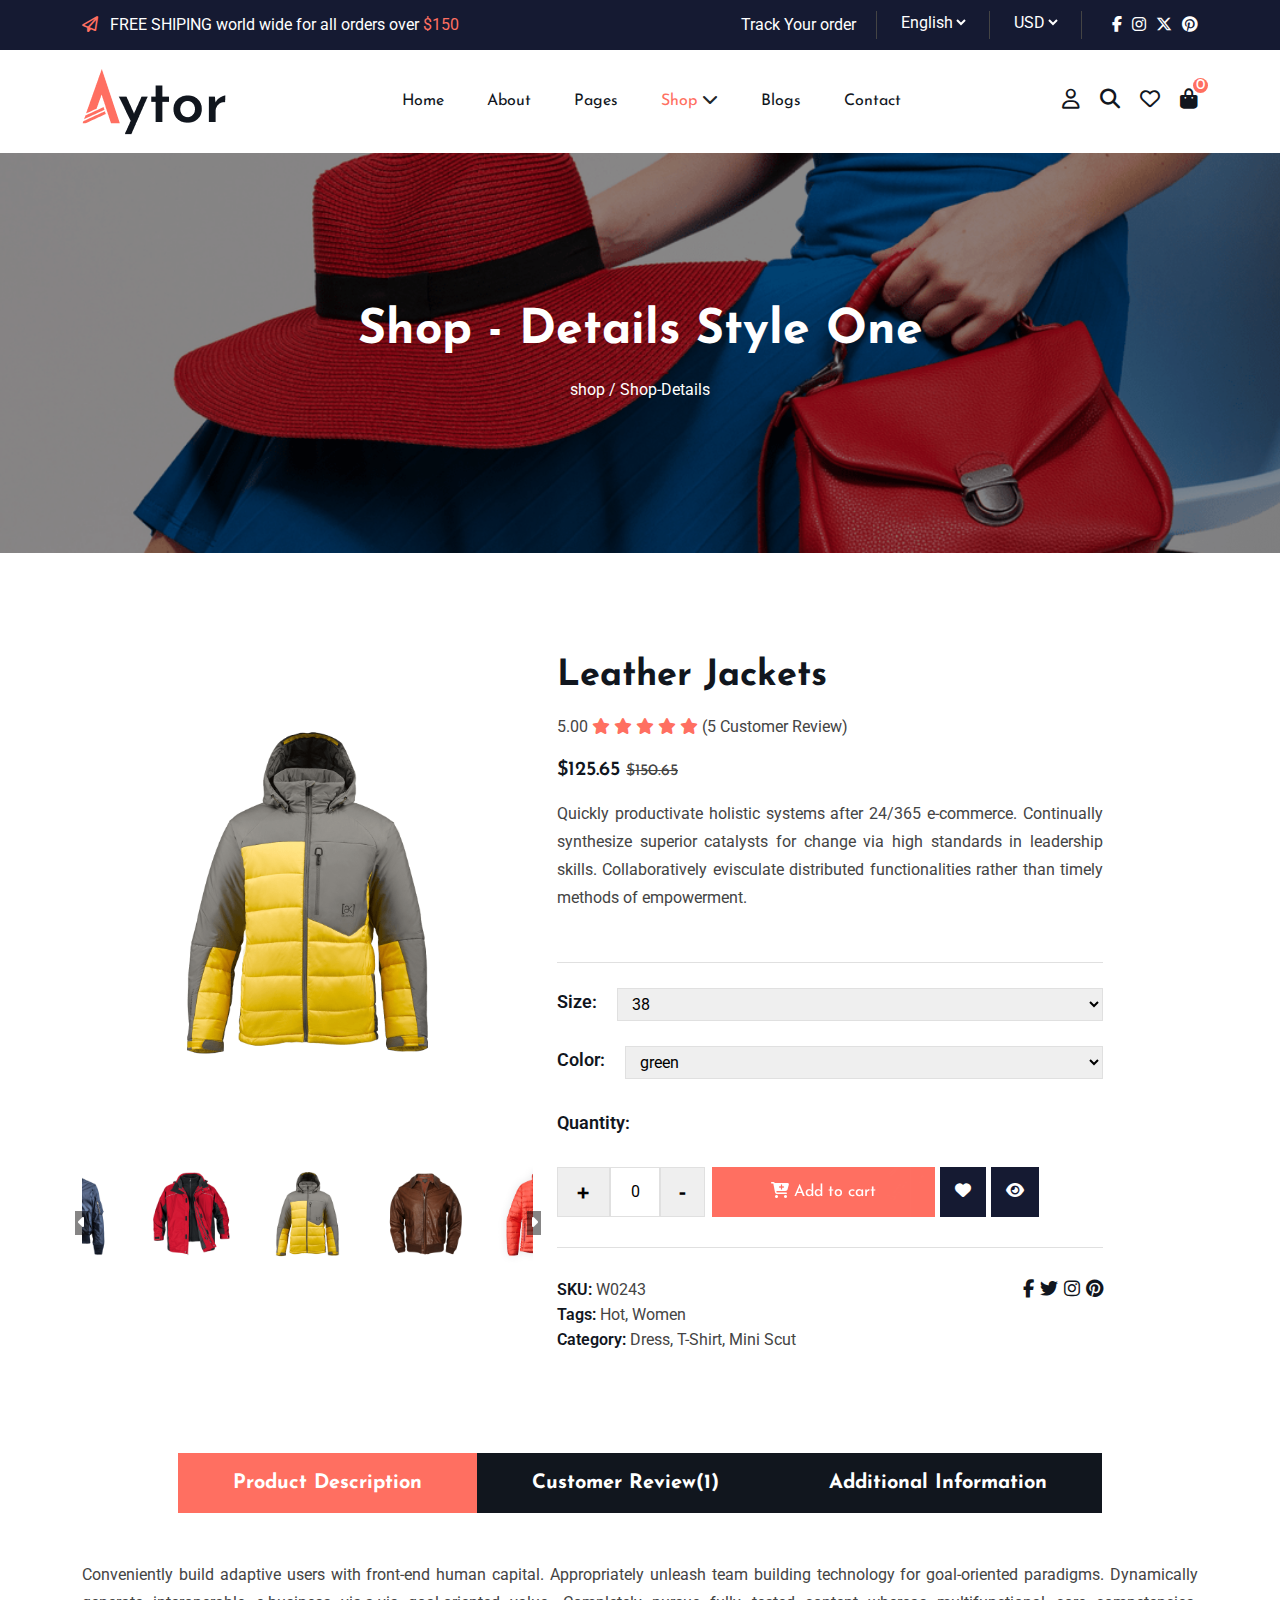
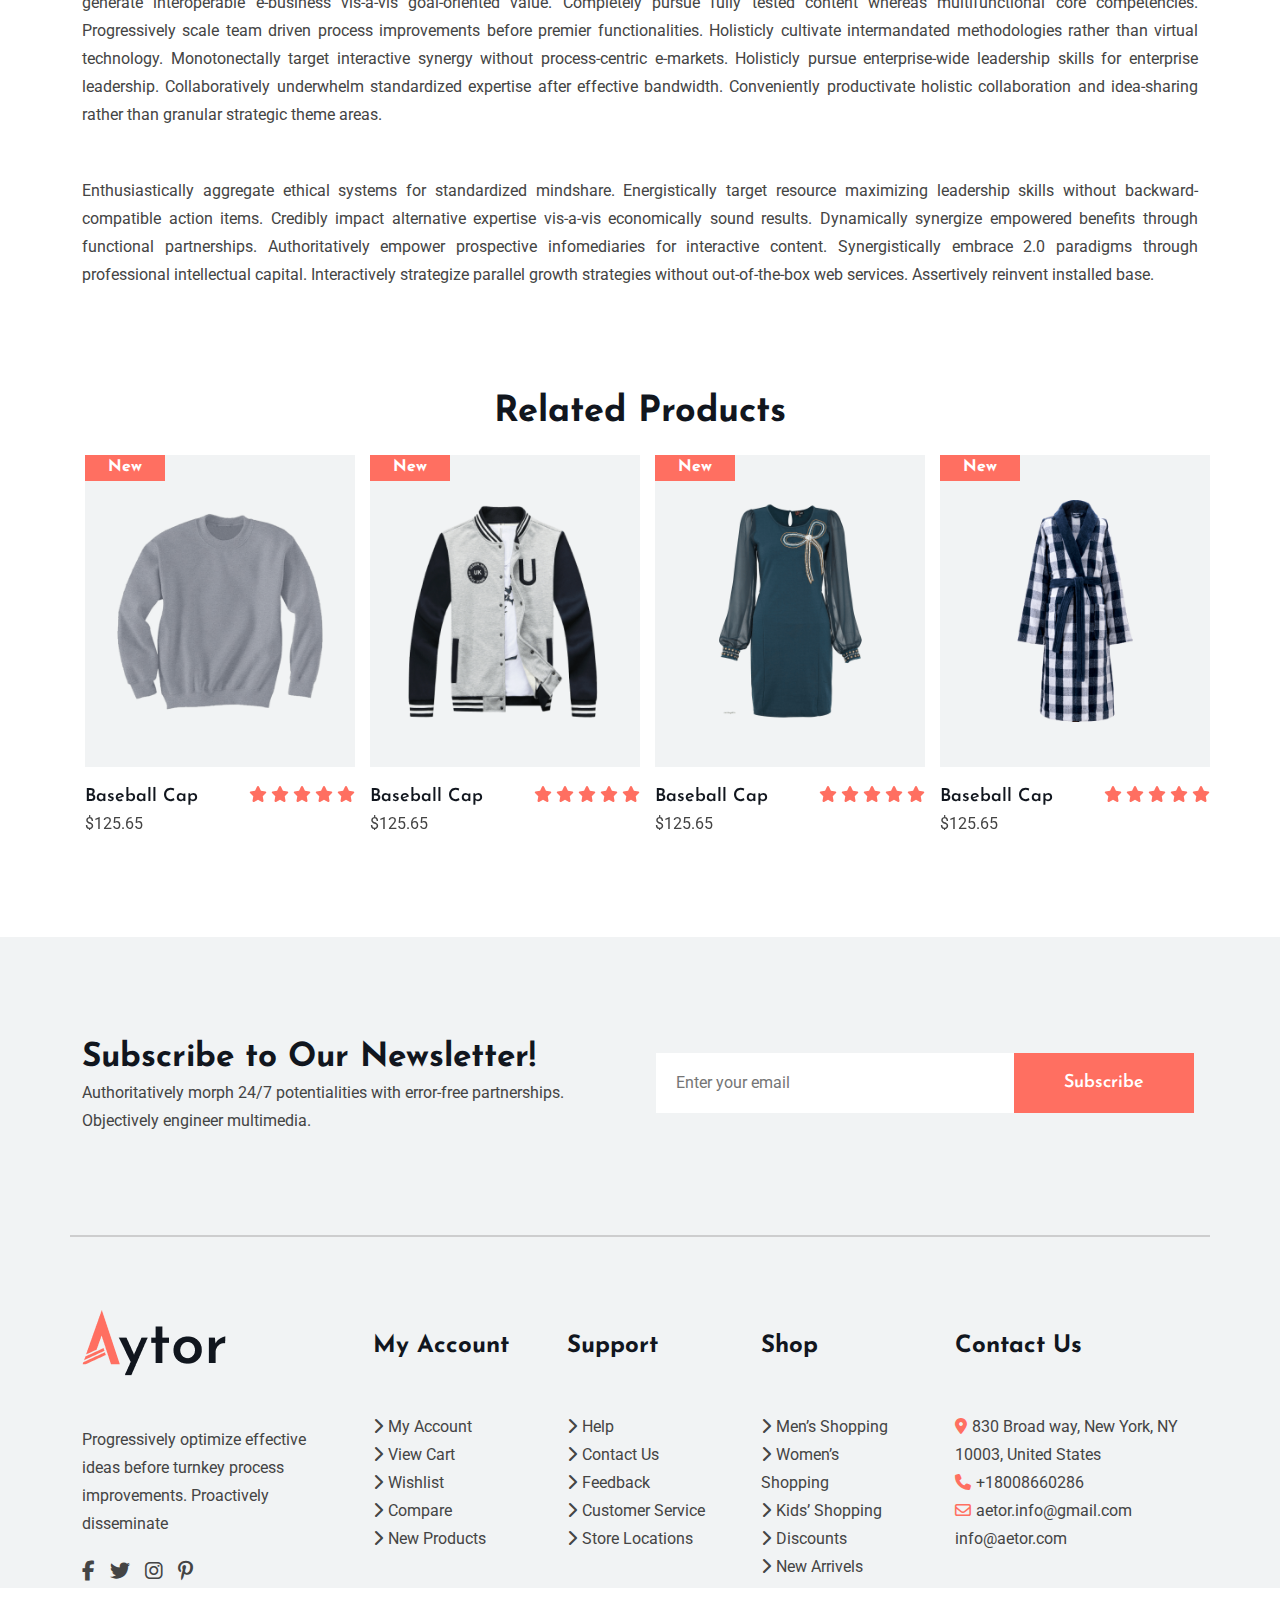
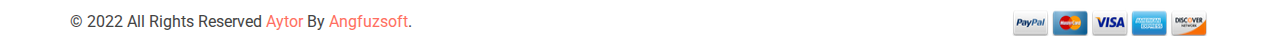
<file: aytor/shop-details.html>
<!DOCTYPE html>
<html lang="en">
<head>
    <meta charset="UTF-8">
    <meta name="viewport" content="width=device-width, initial-scale=1.0">
    <meta name="atyor" content="Aytor">
    <meta name="developer" content="Humaion Asfak">

    <title>Shop details  - aytor</title>
    <!-- ========== favicon ========== -->
    <link rel="apple-touch-icon" sizes="180x180" href="./assets/img/favicon/apple-icon-180x180.png">
    <link rel="icon" type="image/png" sizes="192x192"  href="./assets/img/favicon/android-icon-192x192.png">
    <link rel="icon" type="image/png" sizes="96x96" href="./assets/img/favicon/favicon-96x96.png">
    <link rel="manifest" href="./assets/img/favicon/manifest.json">
    <meta name="msapplication-TileColor" content="#ffffff">
    <meta name="msapplication-TileImage" content="./assets/img/favicon/ms-icon-144x144.png">
    <meta name="theme-color" content="#ffffff">
    <!-- ========== end ========== -->
    <!-- ========== bootstrap link ========== -->
    <link rel="stylesheet" href="./assets/vandor/css/bootstrap.min.css">
    <!-- ========== slick link ========== -->
    <link rel="stylesheet" href="./assets/vandor/css/slick.css">
    <!-- ========== google font ========== -->
    <link rel="preconnect" href="https://fonts.googleapis.com">
    <link rel="preconnect" href="https://fonts.gstatic.com" crossorigin>
    <link href="https://fonts.googleapis.com/css2?family=Josefin+Sans:ital,wght@0,100..700;1,100..700&family=Roboto:ital,wght@0,100;0,300;0,400;0,500;0,700;0,900;1,100;1,300;1,400;1,500;1,700;1,900&display=swap" rel="stylesheet">
    <!-- ========== icon css========== -->
    <link rel="stylesheet" href="./assets/vandor/css/all.min.css">
    <!-- ========== reset css========== -->
    <link rel="stylesheet" href="./assets/css/reset.css">
    <!-- ========== extara css========== -->
    <link rel="stylesheet" href="./assets/css/extara.css">
    <!-- ========== style css========== -->
    <link rel="stylesheet" href="./assets/css/style.css">
    <!-- ==========responsive css ========== -->
    <link rel="stylesheet" href="./assets/css/responsive.css">
</head>
<body>
    <header id="header">
        <!-- ========== top bar start ========== -->
        <section id="tob_bar">
            <div class="container">
                <div class="row">
                    <div class="col-6 top_bar_start">
                        <p>
                            <i class="fa-regular fa-paper-plane"></i>
                            FREE SHIPING world wide for all orders over <span> $150 </span>
                        </p>
                    </div>
                    <div class="col-6 top_bar_end d-flex justify-content-end">
                        <ul class="d-flex settings">
                            <li><a href="#">Track Your order</a></li>
                            <li>
                                <select name="" id="">
                                    <option value="" selected>English</option>
                                    <option value="">Bangla</option>
                                </select>
                            </li>
                            <li>
                                <select name="" id="">
                                    <option value="" selected>USD</option>
                                    <option value="">BDT</option>
                                </select>
                            </li>
                        </ul>
                        <ul class="social_icon d-flex ">
                            <li><a href="#"><i class="fa-brands fa-facebook-f"></i></a></li>
                            <li><a href="#"><i class="fa-brands fa-instagram"></i></a></li>
                            <li><a href="#"><i class="fa-brands fa-x-twitter"></i></a></li>
                            <li><a href="#"><i class="fa-brands fa-pinterest"></i></a></li>
                        </ul>
                    </div>
                </div>
            </div>
        </section>
        <!-- ========== End top bar  ========== -->
            <!-- ==============//////////  nav Bar Start /////////////////========== -->
            <nav id="navbar" class="navbar-src">
        <div class="container d-flex justify-content-between align-items-center">
                <div class="logo">
                    <a href="#">
                        <img src="./assets/img/Logo.png" alt="">
                    </a>
                </div>
                <div class="list">
                    <div class="nav_list">
                    <div class="img">
                        <a href="#">
                            <img src="./assets/img/Logo.png" alt="">
                        </a>
                    </div>
                    <div class="nav_item">

                        <ul class="link d-flex ">
                            <li class="link_item first-drop-down">
                                <a href="./index.html" >
                                Home
                             </a>
                        </li>
                            <li class="link_item"><a href="./about.html" >
                                About
                            </a></li>
                            <li class="link_item"><a href="./page.html">
                                Pages
                            </a></li>
                            <li class="link_item first-drop-down">
                                <div class="click-icon">
                                    <a href="./shop-grid.html" class="active">
                                        Shop
                                    </a>
                                    <i class="fa-solid fa-chevron-down"></i>
                                </div>
                            <div class="dorp_down">
                                <ul>
                                    <ul>
                                        <li><a href="./shop-details.html" class="active">Shop Details</a></li>
                                        <li><a href="./compre.html">Compare</a></li>
                                        <li><a href="./cart.html">Cart</a></li>
                                        <li><a href="./checjout.html">Checkout</a></li>
                                        <li><a href="./Wishlist.html">Wishlist</a></li>
                                        <li><a href="./popup.html">Popup</a></li>
                                    </ul>
                                </ul>
                             </div>
                        </li>
                            <li class="link_item"><a href="#">
                                Blogs
                            </a></li>
                            <li class="link_item"><a href="#">
                                Contact
                            </a></li>
                        </ul>
                        <ul class="sm_icon link">
                            <li >
                                <a href="#">
                                    <i class="fa-regular fa-user"></i>
                                    Login / Register
                                </a>
                            </li>
                            <li>
                                <a href="#">
                                    <i class="fa-regular fa-heart"></i>
                                    Wishlist
                                </a>
                            </li>
                            <li >
                                <a href="#">
                                    <i class="fa-solid fa-bag-shopping"></i>
                                    basket
                                    <span>
                                        $0000
                                    </span>
                                </a>

                            </li>
                        </ul>
                        <div class="close_btn">
                            <i class="fa-solid fa-xmark"></i>
                        </div>
                    </div>
                    </div>
                </div>
                <div class="icon">
                    <ul class="link d-flex">
                        <li>
                            <a href="#">
                                <i class="fa-regular fa-user"></i>
                            </a>
                        </li>
                        <li>
                            <a href="#" class="overlab">
                                <i class="fa-solid fa-magnifying-glass"></i>
                            </a>
                        </li>
                        <li>
                            <a href="#">
                                <i class="fa-regular fa-heart"></i>
                            </a>
                        </li>
                        <li>
                            <a href="#" type="button" data-bs-toggle="offcanvas" data-bs-target="#offcanvasRight" aria-controls="offcanvasRight">
                                <i class="fa-solid fa-bag-shopping"></i>
                                <span>0</span>
                            </a>
                            
                        </li>
                    </ul>
                </div>
                <div class="menu">
                    <i class="fa-solid fa-bars"></i>
                </div>
            </div>
            <!-- ==========///////////overlab  \\\\\\========== -->
        </nav>
        <!-- ==========/////////// navbar end \\\\\\========== -->
<!-- ========== offcanvas Section ========== -->
<div class="offcanvas offcanvas-end" tabindex="-1" id="offcanvasRight" aria-labelledby="offcanvasRightLabel"  >
    <div class="offcanvas-header">
        <button type="button" class="btn-close text-reset" data-bs-dismiss="offcanvas" aria-label="Close"></button>
    </div>
    <div class="offcanvas-body">
        <h5 id="offcanvasRightLabel">Shopping cart</h5>
        <div class="offcanvas-img d-flex justify-content-between align-items-center">
            <div class="text d-flex gap-2 align-items-center">
                <div class="img-of d-flex">
                    <img src="./assets/img/cart-img-1-1 (1).jpg" alt="">
                </div>
                <div class="">
                    <h3>Jacket hoodies</h3>
                    <p>1 x $40.00</p>
                </div>
            </div>
            <i class="fa-solid fa-trash-can"></i>
        </div>
        <div class="offcanvas-img d-flex justify-content-between align-items-center">
            <div class="text d-flex gap-2 align-items-center">
                <div class="img-of d-flex">
                    <img src="./assets/img/cart-img-1-2 (1).jpg" alt="">
                </div>
                <div class="">
                    <h3>Sport shoes</h3>
                    <p>1 x $99.00</p>
                </div>
            </div>
            <i class="fa-solid fa-trash-can"></i>
        </div>
        <div class="offcanvas-img d-flex justify-content-between align-items-center">
            <div class="text d-flex gap-2 align-items-center">
                <div class="img-of d-flex">
                    <img src="./assets/img/cart-img-1-3 (1).jpg" alt="">
                </div>
                <div class="">
                    <h3>Smart watch</h3>
                    <p>1 x $56.00</p>
                </div>
            </div>
            <i class="fa-solid fa-trash-can"></i>
        </div>
        <div class="offcanvas-img d-flex justify-content-between align-items-center">
            <div class="text d-flex gap-2 align-items-center">
                <div class="img-of d-flex">
                    <img src="./assets/img/cart-img-1-4 (1).jpg" alt="">
                </div>
                <div class="">
                    <h3>Bluetooth speaker</h3>
                    <p>1 x $23.00</p>
                </div>
            </div>
            <i class="fa-solid fa-trash-can"></i>
        </div>
        <div class="d-flex align-items-center gap-2 mt-3">
            <h4>Subtotal:</h4>
            <h6>$318.00</h6>
        </div>
        <button class="off-can-btn"> View cart</button>
        <button class="off-can-btn ms-5"> Checkout</button>
    </div>
</div>
<!-- ========== offcanvas Section end ========== -->
</header>
       <!-- ==========/////////// search bar start \\\\\\========== -->
       <div class="search_section">
        <div class="input">
            <input type="search" placeholder="What are you looking for">
            <i class="fa-solid fa-magnifying-glass"></i>
            <button class="search_section_close_btn">
                <i class="fa-solid fa-xmark"></i>
            </button>
        </div>
    </div>
    <!-- ==========/////////// search bar end \\\\\\========== -->
            <!-- ==========   Nav Bar End ========== -->

    <!-- ============== shop details banner section Start ========== -->
    <section id="banner-shop-details">
      <div class="container">
        <h3 class="common-header">Shop - Details Style One</h3>
        <p class="common-pera">shop  /  Shop-Details</p>
      </div>
    </section>
    <!-- ========== shop details banner section End ========== -->

        <!-- ============== section Start ========== -->
        <section id="select-product-section">
          <div class="container">
            <div class="row">
                <div class="col-lg-5 col-md-12 col-12">
                    <img src="./assets/img/shop-details-1.jpg" alt="" id="main-img" class="img-fluid w-100 mt-5 ">
                    <div class="position-relative">
                        <div class="small-img-grop position-relative">
                            <figure class="small-img-col">
                                <img src="./assets/img/shop-details-1.jpg" width="100%" class="small-img" alt="">
                            </figure>
                            <figure class="small-img-col">
                                <img src="./assets/img/shop-details-2.jpg" width="100%" class="small-img" alt="">
                            </figure>
                            <figure class="small-img-col">
                                <img src="./assets/img/shop-details-3.jpg" width="100%" class="small-img" alt="">
                            </figure>
                            <figure class="small-img-col">
                                <img src="./assets/img/shop-details-4.jpg" width="100%" class="small-img" alt="">
                            </figure>
                            <figure class="small-img-col">
                                <img src="./assets/img/shop-details-4.jpg" width="100%" class="small-img" alt="">
                            </figure>
                            <figure class="small-img-col">
                                <img src="./assets/img/shop-details-5.jpg" width="100%" class="small-img" alt="">
                            </figure>
                        </div>
                        <div class="left-arrow">
                            <i class="fa-solid fa-caret-left"></i>
                        </div>
                        <div class="right-arrow">
                            <i class="fa-solid fa-caret-right"></i>
                        </div>
                    </div>
                </div>
                <div class="col-lg-6 col-md-12 col-12 right-side">
                    <div class="content">
                        <h2>Leather Jackets</h2>
                        <p class="pera-one">
                            5.00
                            <span>
                                <i class="fa-solid fa-star"></i>
                                <i class="fa-solid fa-star"></i>
                                <i class="fa-solid fa-star"></i>
                                <i class="fa-solid fa-star"></i>
                                <i class="fa-solid fa-star"></i>
                            </span>
                            (5 Customer Review)
                        </p>
                        <h3>$125.65 <span class="offer">$150.65</span></h3>
                        <p class="pera-two">
                            Quickly productivate holistic systems after 24/365 e-commerce. Continually synthesize superior catalysts for change via high standards in leadership skills. Collaboratively evisculate distributed functionalities rather than timely methods of empowerment. 
                        </p>
                    </div>
                    <div class="size-color-select">
                        <div class="size">
                            <label for="size">size:</label>
                            <select name="" id="size">
                                <option value="">38</option>
                                <option value="">40</option>
                                <option value="">42</option>
                                <option value="">44</option>
                                <option value="">46</option>
                                <option value="">48</option>
                                <option value="">50</option>
                            </select>
                        </div>
                        <div class="color">
                            <label for="color">color:</label>
                            <select name="" id="color">
                                <option value="">green</option>
                                <option value="">red</option>
                                <option value="">orange</option>
                                <option value="">yellow</option>
                                <option value="">aqua</option>
                                <option value="">black</option>
                            </select>
                        </div>
                        <label for="" style="margin-top: 30px;">Quantity:</label>
                        <div class="bottom-area">
                            <div class="increment-decrement">
                                <button class="increment-value">+</button>
                                <input type="text" class="value-in" value="0">
                                <button class="decrement-value">-</button>
                            </div>
                            <div class="button">
                                <span class="mask-btn"> <i class="fa-solid fa-cart-plus"></i>
                                    Add to cart</span>
                                <button class="cart-button" name="hover">
                                    <i class="fa-solid fa-cart-plus"></i>
                                    Add to cart
                                </button>
                            </div>
                            <button class="react-btn">
                                <i class="fa-solid fa-heart"></i>
                            </button>
                            <button class="react-btn">
                                <i class="fa-solid fa-eye"></i>
                            </button>
                        </div>
                        <div class="end-of-title d-flex justify-content-between">
                            <div>
                                <p>SKU: <span> W0243</span></p>
                                <p>Tags:  <span>Hot, Women</span></p>
                                <p>Category:  <span>Dress, T-Shirt, Mini Scut</span></p>
                            </div>
                            <div class="">
                                <a href="#">
                                    <i class="fa-brands fa-facebook-f"></i>
                                </a>
                                <a href="#">
                                    <i class="fa-brands fa-twitter"></i>
                                </a>
                                <a href="#">
                                    <i class="fa-brands fa-instagram"></i>
                                </a>
                                <a href="#">
                                    <i class="fa-brands fa-pinterest"></i>
                                </a>
                            </div>
                        </div>
                    </div>
                </div>
            </div>
            
          </div>
        </section>
        <!-- ========== hero section End ========== -->
    <!-- ==============  main page section Start ========== -->
    <section id="main-page-section">
      <div class="container">
        <div class="main-page-nav">
            <ul class="d-flex justify-content-center flex-wrap main-header">
                <li class="main-nav-one main-nav clr">Product Description</li> 
                <li class="main-nav-two main-nav ">Customer Review(1)</li>
                <li class="main-nav-three main-nav ">Additional Information</li>
            </ul>
        </div>
        <div class="page-one ">
            <p class="mt-5">Conveniently build adaptive users with front-end human capital. Appropriately unleash team building technology for goal-oriented paradigms. Dynamically generate interoperable e-business vis-a-vis goal-oriented value. Completely pursue fully tested content whereas multifunctional core competencies. Progressively scale team driven process improvements before premier functionalities. Holisticly cultivate intermandated methodologies rather than virtual technology. Monotonectally target interactive synergy without process-centric e-markets. Holisticly pursue enterprise-wide leadership skills for enterprise leadership. Collaboratively underwhelm standardized expertise after effective bandwidth. Conveniently productivate holistic collaboration and idea-sharing rather than granular strategic theme areas.
            </p>
            <p class="mt-5">Enthusiastically aggregate ethical systems for standardized mindshare. Energistically target resource maximizing leadership skills without backward-compatible action items. Credibly impact alternative expertise vis-a-vis economically sound results. Dynamically synergize empowered benefits through functional partnerships. Authoritatively empower prospective infomediaries for interactive content.
                Synergistically embrace 2.0 paradigms through professional intellectual capital. Interactively strategize parallel growth strategies without out-of-the-box web services. Assertively reinvent installed base.</p>
          </div>
          <div class="page-tow d-none">
            <div class="row mt-3 comment">
                <div class="col-lg-1 col-md-2">
                    <img src="./assets/img/comment-author-1.jpg" alt="">
                </div>
                <div class="col-lg-11 col-md-10">
                        <i class="fa-solid fa-star"></i>
                        <i class="fa-solid fa-star"></i>
                        <i class="fa-solid fa-star"></i>
                        <i class="fa-solid fa-star"></i>
                        <i class="fa-solid fa-star"></i>
                    <h3>Mark Jack <span>22 April, 2020</span></h3>
                    <p>Progressively procrastinate mission-critical action items before team building ROI. Interactively provide access to cross functional quality vectors for client-centric catalysts for change.</p>
                </div>
            </div>
            <div class="row mt-4 comment">
                <div class="col-lg-1 col-md-2">
                    <img src="./assets/img/comment-author-2.jpg" alt="">
                </div>
                <div class="col-lg-11 col-md-10">
                        <i class="fa-solid fa-star"></i>
                        <i class="fa-solid fa-star"></i>
                        <i class="fa-solid fa-star"></i>
                        <i class="fa-solid fa-star"></i>
                        <i class="fa-solid fa-star"></i>
                    <h3>Mark Jack <span>22 April, 2020</span></h3>
                    <p>Progressively procrastinate mission-critical action items before team building ROI. Interactively provide access to cross functional quality vectors for client-centric catalysts for change.</p>
                </div>
            </div>
            <div class="row mt-4">
                <div class="col-lg-1 col-md-2">
                    <img src="./assets/img/comment-author-1.jpg" alt="">
                </div>
                <div class="col-lg-11 col-md-10">
                        <i class="fa-solid fa-star"></i>
                        <i class="fa-solid fa-star"></i>
                        <i class="fa-solid fa-star"></i>
                        <i class="fa-solid fa-star"></i>
                        <i class="fa-solid fa-star"></i>
                    <h3>Mark Jack <span>22 April, 2020</span></h3>
                    <p>Progressively procrastinate mission-critical action items before team building ROI. Interactively provide access to cross functional quality vectors for client-centric catalysts for change.</p>
                </div>
            </div>
            <div class="from-one">
                <h3>Add a review</h3>
                <p>Your Rating<span><i class="fa-regular fa-star"></i><i class="fa-regular fa-star"></i><i class="fa-regular fa-star"></i><i class="fa-regular fa-star"></i><i class="fa-regular fa-star"></i></span></p>
                <form action="" class="d-flex justify-content-between flex-wrap">
                    <input type="text" placeholder="Your Name *">
                    <input type="text" placeholder="Your email *">
                    <textarea name="" id="" cols="10" rows="10" placeholder="write a massage*"></textarea>
                </form>
                <div class="d-flex gap-5 text">
                    <input type="checkbox" class="checkbox">
                    <p>Save my name, email, and website in this browser for the next time I comment</p>
                </div>
                <button class="button-submit">Post preview</button>
            </div>
        </div>
        <div class="page-three d-none">
            <table>
                <tr>
                    <th>color</th>
                    <td>Yellow, Black, Red</td>
                </tr>
                <tr>
                    <th>Size</th>
                    <td>40, 42, 44</td>
                </tr>
                <tr>
                    <th>Material</th>
                    <td>	Leather</td>
                </tr>
            </table>
        </div>
    </div>
</section>
<!-- ==========  main page section End ========== -->
    <!-- ==============related Product section Start ========== -->
    <section id="related-product-section">
      <div class="container">
        <h2 class="header-text text-center">Related Products</h2>
        <div class="row related-product-slider">
            <div class="related-product-cart position-relative col-3">
                <div>
                    <div class="img">
                        <img src="./assets/img/product_1_1 (1).jpg" alt="">
                    </div>
                    <div class="child-icon icon-1 position-absolute" data-toggle="tooltip" data-bs-placement="left" title="add you own"><i class="fa-solid fa-cart-plus"></i></div>
                    <div class="child-icon icon-2 position-absolute" data-toggle="tooltip" data-bs-placement="left" title="add you own"><i class="fa-solid fa-chart-simple"></i></div>
                    <div class="child-icon icon-3 position-absolute" data-toggle="tooltip" data-bs-placement="left" title="add you own"><i class="fa-solid fa-eye"></i></div>
                    <div class="child-icon icon-4 position-absolute" data-toggle="tooltip" data-bs-placement="left" title="add you own"><i class="fa-solid fa-heart"></i></div>
                </div>
                <div class="details d-flex justify-content-between mt-3 ">
                    <div>
                        <h4>Baseball Cap</h4>
                        <p>$125.65</p>
                    </div>
                    <div>
                        <i class="fa-solid fa-star"></i>
                        <i class="fa-solid fa-star"></i>
                        <i class="fa-solid fa-star"></i>
                        <i class="fa-solid fa-star"></i>
                        <i class="fa-solid fa-star"></i>
                    </div>
                    <h5 class="position-absolute top-0 ">
                        New
                    </h5>
                </div>
            </div>
            <div class="related-product-cart position-relative col-3">
                <div>
                    <div class="img">
                        <img src="./assets/img/product_1_10 (1).jpg" alt="">
                    </div>
                    <div class="child-icon icon-1 position-absolute" data-toggle="tooltip" data-bs-placement="left" title="add you own"><i class="fa-solid fa-cart-plus"></i></div>
                    <div class="child-icon icon-2 position-absolute" data-toggle="tooltip" data-bs-placement="left" title="add you own"><i class="fa-solid fa-chart-simple"></i></div>
                    <div class="child-icon icon-3 position-absolute" data-toggle="tooltip" data-bs-placement="left" title="add you own"><i class="fa-solid fa-eye"></i></div>
                    <div class="child-icon icon-4 position-absolute" data-toggle="tooltip" data-bs-placement="left" title="add you own"><i class="fa-solid fa-heart"></i></div>
                </div>
                <div class="details d-flex justify-content-between mt-3 ">
                    <div>
                        <h4>Baseball Cap</h4>
                        <p>$125.65</p>
                    </div>
                    <div>
                        <i class="fa-solid fa-star"></i>
                        <i class="fa-solid fa-star"></i>
                        <i class="fa-solid fa-star"></i>
                        <i class="fa-solid fa-star"></i>
                        <i class="fa-solid fa-star"></i>
                    </div>
                    <h5 class="position-absolute top-0 ">
                        New
                    </h5>
                </div>
            </div>
            <div class="related-product-cart position-relative col-3">
                <div>
                    <div class="img">
                        <img src="./assets/img/product_1_11 (1).jpg" alt="">
                    </div>
                    <div class="child-icon icon-1 position-absolute" data-toggle="tooltip" data-bs-placement="left" title="add you own"><i class="fa-solid fa-cart-plus"></i></div>
                    <div class="child-icon icon-2 position-absolute" data-toggle="tooltip" data-bs-placement="left" title="add you own"><i class="fa-solid fa-chart-simple"></i></div>
                    <div class="child-icon icon-3 position-absolute" data-toggle="tooltip" data-bs-placement="left" title="add you own"><i class="fa-solid fa-eye"></i></div>
                    <div class="child-icon icon-4 position-absolute" data-toggle="tooltip" data-bs-placement="left" title="add you own"><i class="fa-solid fa-heart"></i></div>
                </div>
                <div class="details d-flex justify-content-between mt-3 ">
                    <div>
                        <h4>Baseball Cap</h4>
                        <p>$125.65</p>
                    </div>
                    <div>
                        <i class="fa-solid fa-star"></i>
                        <i class="fa-solid fa-star"></i>
                        <i class="fa-solid fa-star"></i>
                        <i class="fa-solid fa-star"></i>
                        <i class="fa-solid fa-star"></i>
                    </div>
                    <h5 class="position-absolute top-0 ">
                        New
                    </h5>
                </div>
            </div>
            <div class="related-product-cart position-relative col-3">
                <div>
                    <div class="img">
                        <img src="./assets/img/product_1_12 (1).jpg" alt="">
                    </div>
                    <div class="child-icon icon-1 position-absolute" data-toggle="tooltip" data-bs-placement="left" title="add you own"><i class="fa-solid fa-cart-plus"></i></div>
                    <div class="child-icon icon-2 position-absolute" data-toggle="tooltip" data-bs-placement="left" title="add you own"><i class="fa-solid fa-chart-simple"></i></div>
                    <div class="child-icon icon-3 position-absolute" data-toggle="tooltip" data-bs-placement="left" title="add you own"><i class="fa-solid fa-eye"></i></div>
                    <div class="child-icon icon-4 position-absolute" data-toggle="tooltip" data-bs-placement="left" title="add you own"><i class="fa-solid fa-heart"></i></div>
                </div>
                <div class="details d-flex justify-content-between mt-3 ">
                    <div>
                        <h4>Baseball Cap</h4>
                        <p>$125.65</p>
                    </div>
                    <div>
                        <i class="fa-solid fa-star"></i>
                        <i class="fa-solid fa-star"></i>
                        <i class="fa-solid fa-star"></i>
                        <i class="fa-solid fa-star"></i>
                        <i class="fa-solid fa-star"></i>
                    </div>
                    <h5 class="position-absolute top-0 ">
                        New
                    </h5>
                </div>
            </div>
            <div class="related-product-cart position-relative col-3">
                <div>
                    <div class="img">
                        <img src="./assets/img/product_1_6 (2).jpg" alt="">
                    </div>
                    <div class="child-icon icon-1 position-absolute" data-toggle="tooltip" data-bs-placement="left" title="add you own"><i class="fa-solid fa-cart-plus"></i></div>
                    <div class="child-icon icon-2 position-absolute" data-toggle="tooltip" data-bs-placement="left" title="add you own"><i class="fa-solid fa-chart-simple"></i></div>
                    <div class="child-icon icon-3 position-absolute" data-toggle="tooltip" data-bs-placement="left" title="add you own"><i class="fa-solid fa-eye"></i></div>
                    <div class="child-icon icon-4 position-absolute" data-toggle="tooltip" data-bs-placement="left" title="add you own"><i class="fa-solid fa-heart"></i></div>
                </div>
                <div class="details d-flex justify-content-between mt-3 ">
                    <div>
                        <h4>Baseball Cap</h4>
                        <p>$125.65</p>
                    </div>
                    <div>
                        <i class="fa-solid fa-star"></i>
                        <i class="fa-solid fa-star"></i>
                        <i class="fa-solid fa-star"></i>
                        <i class="fa-solid fa-star"></i>
                        <i class="fa-solid fa-star"></i>
                    </div>
                    <h5 class="position-absolute top-0 ">
                        New
                    </h5>
                </div>
            </div>
            <div class="related-product-cart position-relative col-3">
                <div>
                    <div class="img">
                        <img src="./assets/img/product_1_7 (1).jpg" alt="">
                    </div>
                    <div class="child-icon icon-1 position-absolute" data-toggle="tooltip" data-bs-placement="left" title="add you own"><i class="fa-solid fa-cart-plus"></i></div>
                    <div class="child-icon icon-2 position-absolute" data-toggle="tooltip" data-bs-placement="left" title="add you own"><i class="fa-solid fa-chart-simple"></i></div>
                    <div class="child-icon icon-3 position-absolute" data-toggle="tooltip" data-bs-placement="left" title="add you own"><i class="fa-solid fa-eye"></i></div>
                    <div class="child-icon icon-4 position-absolute" data-toggle="tooltip" data-bs-placement="left" title="add you own"><i class="fa-solid fa-heart"></i></div>
                </div>
                <div class="details d-flex justify-content-between mt-3 ">
                    <div>
                        <h4>Baseball Cap</h4>
                        <p>$125.65</p>
                    </div>
                    <div>
                        <i class="fa-solid fa-star"></i>
                        <i class="fa-solid fa-star"></i>
                        <i class="fa-solid fa-star"></i>
                        <i class="fa-solid fa-star"></i>
                        <i class="fa-solid fa-star"></i>
                    </div>
                    <h5 class="position-absolute top-0 ">
                        New
                    </h5>
                </div>
            </div>
            <div class="related-product-cart position-relative col-3">
                <div>
                    <div class="img">
                        <img src="./assets/img/product_1_8 (1).jpg" alt="">
                    </div>
                    <div class="child-icon icon-1 position-absolute" data-toggle="tooltip" data-bs-placement="left" title="add you own"><i class="fa-solid fa-cart-plus"></i></div>
                    <div class="child-icon icon-2 position-absolute" data-toggle="tooltip" data-bs-placement="left" title="add you own"><i class="fa-solid fa-chart-simple"></i></div>
                    <div class="child-icon icon-3 position-absolute" data-toggle="tooltip" data-bs-placement="left" title="add you own"><i class="fa-solid fa-eye"></i></div>
                    <div class="child-icon icon-4 position-absolute" data-toggle="tooltip" data-bs-placement="left" title="add you own"><i class="fa-solid fa-heart"></i></div>
                </div>
                <div class="details d-flex justify-content-between mt-3 ">
                    <div>
                        <h4>Baseball Cap</h4>
                        <p>$125.65</p>
                    </div>
                    <div>
                        <i class="fa-solid fa-star"></i>
                        <i class="fa-solid fa-star"></i>
                        <i class="fa-solid fa-star"></i>
                        <i class="fa-solid fa-star"></i>
                        <i class="fa-solid fa-star"></i>
                    </div>
                    <h5 class="position-absolute top-0 ">
                        New
                    </h5>
                </div>
            </div>
        </div>
        <div class="left-arrow arrow">
            <i class="fa-solid fa-chevron-left"></i>
        </div>
        <div class="right-arrow arrow">
            <i class="fa-solid fa-chevron-right"></i>
        </div>

      </div>
    </section>
    <!-- ==========related product section End ========== -->


    <!-- ========== footer section ========== -->
    
    <footer id="footer">
        <div class="container">
          <div class="footer-header-section">
              <div class="row header-section">
                  <div class="col-lg-6 col-md-12 col-12">
                      <h3>Subscribe to Our Newsletter!</h3>
                      <p>Authoritatively morph 24/7 potentialities with error-free partnerships. Objectively engineer multimedia.</p>
                  </div>
                  <div class="col-lg-6 p-3 col-md-12 col-12 ">
                      <div class="input-footer">
                          <input type="email" placeholder="Enter your email">
                          <button>Subscribe</button>
                      </div>
                  </div>
              </div>
          </div>
          <div class="row g-5 mt-5">
              <div class="col-lg-3 col-md-4 mt-md-4 mt-sm-5">
                  <img src="./assets/img/Logo.png" alt="">
                  <div class="content_footer">
                      <p>Progressively optimize effective ideas before turnkey process improvements. Proactively disseminate</p>
                      <div class="icon">
                          <ul>
                              <li><a href="#">
                                  <i class="fa-brands fa-facebook-f"></i>
                              </a></li>
                              <li><a href="#">
                                  <i class="fa-brands fa-twitter"></i>
                              </a></li>
                              <li><a href="#">
                                  <i class="fa-brands fa-instagram"></i>
                              </a></li>
                              <li><a href="#">
                                  <i class="fa-brands fa-pinterest-p"></i>
                              </a></li>
                          </ul>
                      </div>
                  </div>
              </div>
              <div class="col-lg-2 col-md-4 mt-md-4 mt-sm-5">
                  <h2>My Account</h2>
                  <div class="content_footer">
                      <p> <i class="fa-solid fa-chevron-right"></i>My Account</p>
                      <P> <i class="fa-solid fa-chevron-right"></i>View Cart</P>
                      <P> <i class="fa-solid fa-chevron-right"></i>Wishlist</P>
                      <P> <i class="fa-solid fa-chevron-right"></i>Compare</P>
                      <P> <i class="fa-solid fa-chevron-right"></i>New Products</P>
                  </div>
              </div>
              <div class="col-lg-2 col-md-4 mt-md-4 mt-sm-5">
                  <h2>Support</h2>
                  <div class="content_footer">
                      <p> <i class="fa-solid fa-chevron-right"></i>Help</p>
                      <P> <i class="fa-solid fa-chevron-right"></i>Contact Us</P>
                      <P> <i class="fa-solid fa-chevron-right"></i>Feedback</P>
                      <P> <i class="fa-solid fa-chevron-right"></i>Customer Service</P>
                      <P> <i class="fa-solid fa-chevron-right"></i>Store Locations</P>
                  </div>
              </div>
              <div class="col-lg-2 col-md-4 mt-md-4 mt-sm-5">
                  <h2>Shop</h2>
                  <div class="content_footer">
                      <p> <i class="fa-solid fa-chevron-right"></i>Men’s Shopping</p>
                      <P> <i class="fa-solid fa-chevron-right"></i>Women’s Shopping</P>
                      <P> <i class="fa-solid fa-chevron-right"></i>Kids’ Shopping</P>
                      <P> <i class="fa-solid fa-chevron-right"></i>Discounts</P>
                      <P> <i class="fa-solid fa-chevron-right"></i>New Arrivels</P>
                  </div>
              </div>
              <div class="col-lg-3 col-md-6 mt-md-4 mt-sm-5">
                  <h2>Contact Us</h2>
                  <div class="content_footer">
                      <p> <i class="fa-solid fa-location-dot" style="color: #ff6f61;"></i></i>830 Broad way, New York, NY 10003,
                          United States</p>
                      <p> <i class="fa-solid fa-phone" style="color: #ff6f61;"></i></i>+18008660286</p>
                      <p> <i class="fa-regular fa-envelope" style="color: #ff6f61;"></i>aetor.info@gmail.com</p>
                      <p>info@aetor.com</p>
                  </div>
              </div>
          </div>
        </div>
</footer>
      <!-- ========== designer name ========== -->
<div class="end">
          <div class="container">
              <div class="d-lg-flex d-md-flex justify-content-between  d-sm-block">
                  <p>© 2022 All Rights Reserved <span>Aytor</span>  By  <span>Angfuzsoft</span>.</p>
                  <img src="./assets/img/all card.png" alt="">
              </div>
          </div>
</div>
      <!-- ==========   section End ========== -->
<div class="upper_btn">
          <a href="#header">
              <i class="fa-solid fa-arrow-up"></i>
          </a>
</div>
            <script src="./assets/vandor/js/jquery-3.7.1.min.js"></script>  
            <!-- ==========bootstrap link src ========== -->
            <script src="./assets/vandor/js/bootstrap.bundle.min.js"></script>
            <!-- ========== slick link src========== -->
            <script src="./assets/vandor/js/slick.min.js"></script>
            <!-- export js -->
            <!-- ========== main js src========== -->
            <script src="./assets/js/script.js"></script>
            <!-- ========== jquery src========== -->
            <script src="./assets/js/jqurey.js"></script>
</body>
</html>
</file>
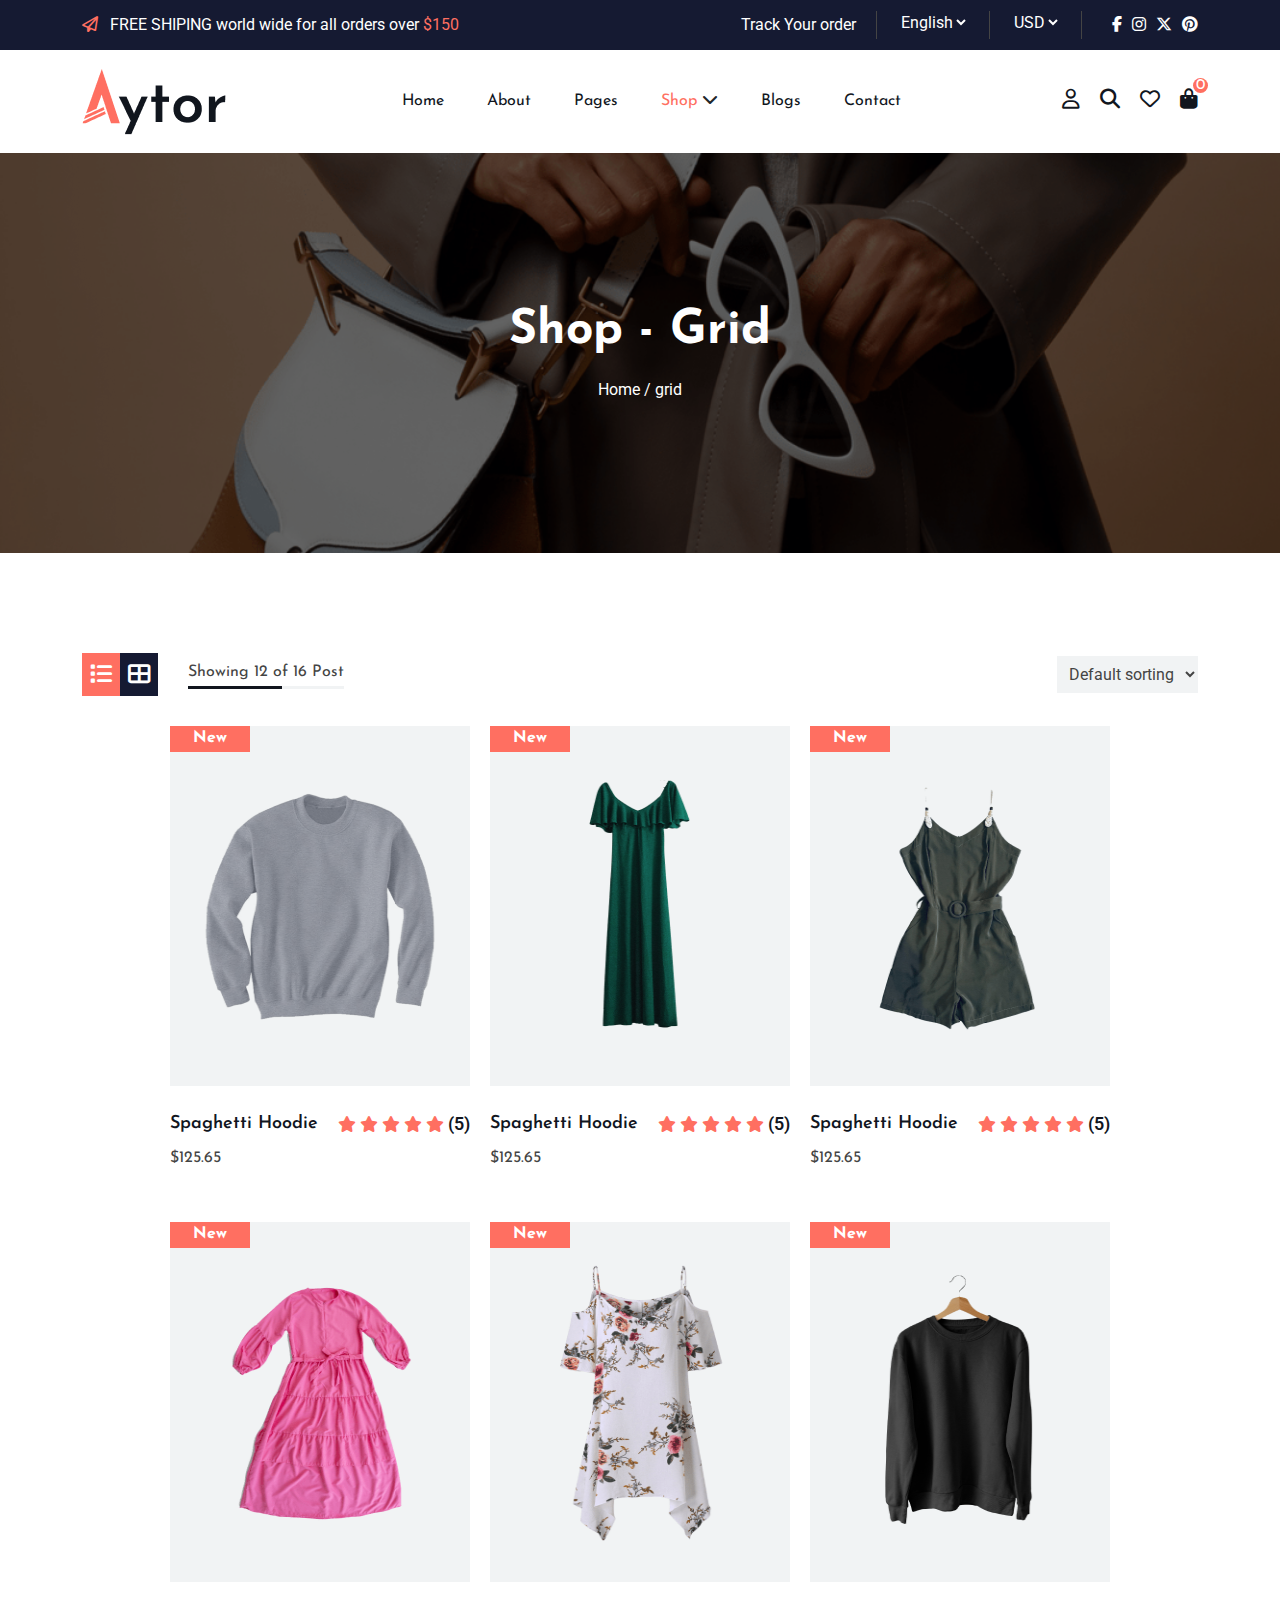
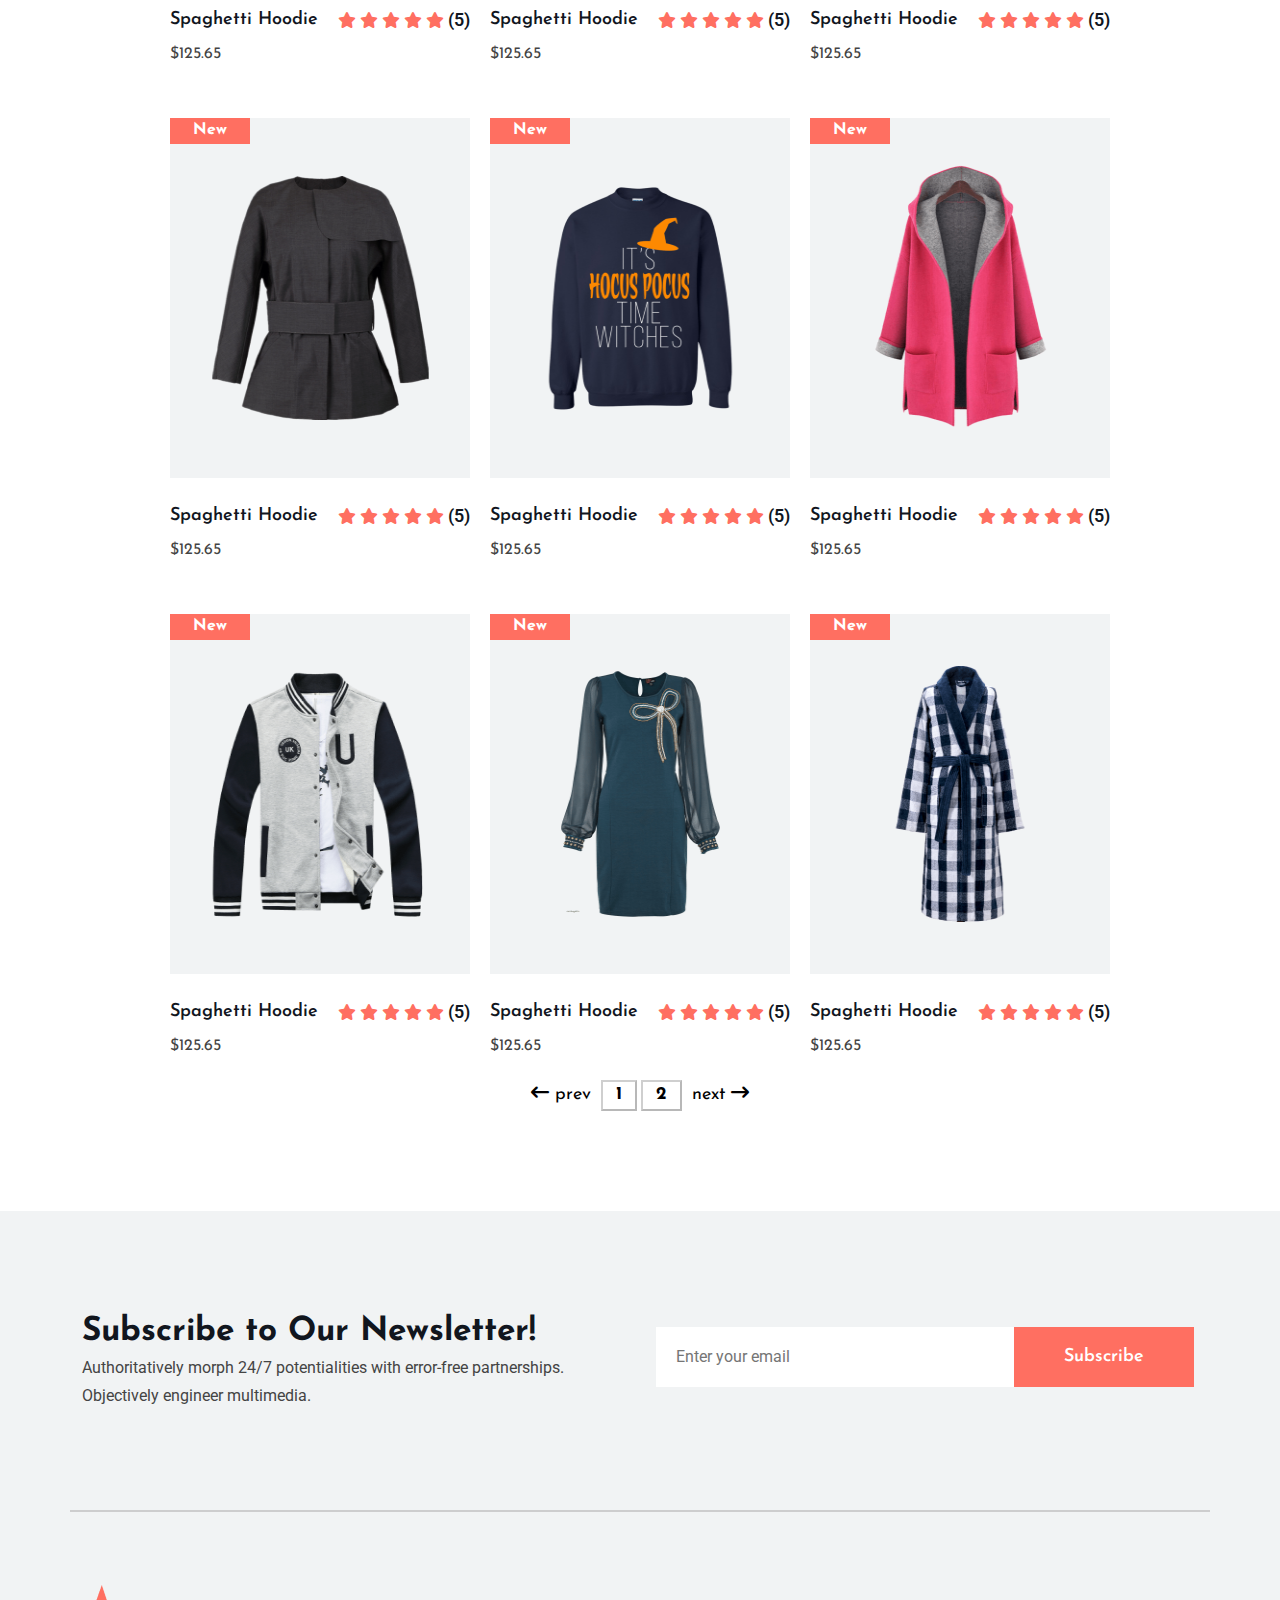
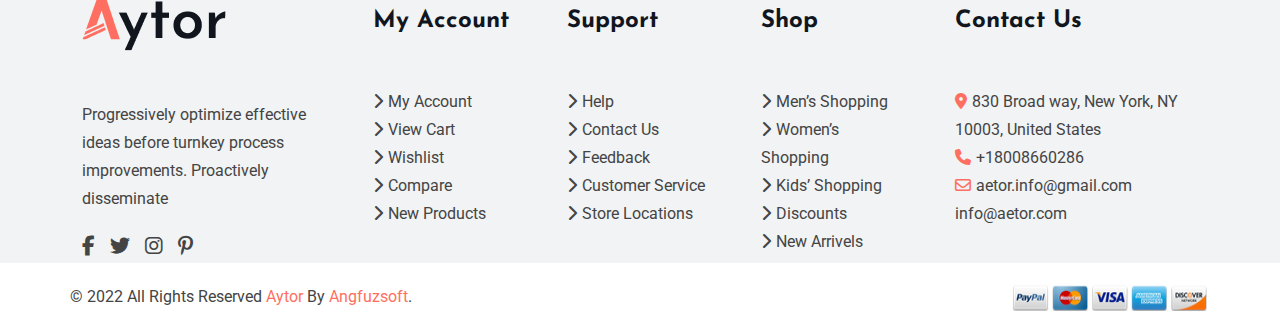
<file: aytor/shop-grid.html>
<!DOCTYPE html>
<html lang="en">
<head>
    <meta charset="UTF-8">
    <meta name="viewport" content="width=device-width, initial-scale=1.0">
    <meta name="atyor" content="Aytor">
    <meta name="developer" content="Humaion Asfak">

    <title>Shop - aytor</title>
    <!-- ========== favicon ========== -->
    <link rel="apple-touch-icon" sizes="180x180" href="./assets/img/favicon/apple-icon-180x180.png">
    <link rel="icon" type="image/png" sizes="192x192"  href="./assets/img/favicon/android-icon-192x192.png">
    <link rel="icon" type="image/png" sizes="96x96" href="./assets/img/favicon/favicon-96x96.png">
    <link rel="manifest" href="./assets/img/favicon/manifest.json">
    <meta name="msapplication-TileColor" content="#ffffff">
    <meta name="msapplication-TileImage" content="./assets/img/favicon/ms-icon-144x144.png">
    <meta name="theme-color" content="#ffffff">
    <!-- ========== end ========== -->
    <!-- ========== bootstrap link ========== -->
    <link rel="stylesheet" href="./assets/vandor/css/bootstrap.min.css">
    <!-- ========== slick link ========== -->
    <link rel="stylesheet" href="./assets/vandor/css/slick.css">
    <!-- ========== google font ========== -->
    <link rel="preconnect" href="https://fonts.googleapis.com">
    <link rel="preconnect" href="https://fonts.gstatic.com" crossorigin>
    <link href="https://fonts.googleapis.com/css2?family=Josefin+Sans:ital,wght@0,100..700;1,100..700&family=Roboto:ital,wght@0,100;0,300;0,400;0,500;0,700;0,900;1,100;1,300;1,400;1,500;1,700;1,900&display=swap" rel="stylesheet">
    <!-- ========== icon css========== -->
    <link rel="stylesheet" href="./assets/vandor/css/all.min.css">
    <!-- ========== reset css========== -->
    <link rel="stylesheet" href="./assets/css/reset.css">
    <!-- ========== extara css========== -->
    <link rel="stylesheet" href="./assets/css/extara.css">
    <!-- ========== style css========== -->
    <link rel="stylesheet" href="./assets/css/style.css">
    <!-- ==========responsive css ========== -->
    <link rel="stylesheet" href="./assets/css/responsive.css">
</head>
<body>
              <!-- ==============//////////  header section Start /////////////////========== -->
        <header id="header">
                <!-- ========== top bar start ========== -->
                <section id="tob_bar">
                    <div class="container">
                        <div class="row">
                            <div class="col-6 top_bar_start">
                                <p>
                                    <i class="fa-regular fa-paper-plane"></i>
                                    FREE SHIPING world wide for all orders over <span> $150 </span>
                                </p>
                            </div>
                            <div class="col-6 top_bar_end d-flex justify-content-end">
                                <ul class="d-flex settings">
                                    <li><a href="#">Track Your order</a></li>
                                    <li>
                                        <select name="" id="">
                                            <option value="" selected>English</option>
                                            <option value="">Bangla</option>
                                        </select>
                                    </li>
                                    <li>
                                        <select name="" id="">
                                            <option value="" selected>USD</option>
                                            <option value="">BDT</option>
                                        </select>
                                    </li>
                                </ul>
                                <ul class="social_icon d-flex ">
                                    <li><a href="#"><i class="fa-brands fa-facebook-f"></i></a></li>
                                    <li><a href="#"><i class="fa-brands fa-instagram"></i></a></li>
                                    <li><a href="#"><i class="fa-brands fa-x-twitter"></i></a></li>
                                    <li><a href="#"><i class="fa-brands fa-pinterest"></i></a></li>
                                </ul>
                            </div>
                        </div>
                    </div>
                </section>
                <!-- ========== End top bar  ========== -->
                    <!-- ==============//////////  nav Bar Start /////////////////========== -->
                    <nav id="navbar" class="navbar-src">
                <div class="container d-flex justify-content-between align-items-center">
                        <div class="logo">
                            <a href="#">
                                <img src="./assets/img/Logo.png" alt="">
                            </a>
                        </div>
                        <div class="list">
                            <div class="nav_list">
                            <div class="img">
                                <a href="#">
                                    <img src="./assets/img/Logo.png" alt="">
                                </a>
                            </div>
                            <div class="nav_item">
        
                                <ul class="link d-flex ">
                                    <li class="link_item first-drop-down">
                                        <a href="./index.html" >
                                        Home
                                     </a>
                                </li>
                                    <li class="link_item"><a href="./about.html" >
                                        About
                                    </a></li>
                                    <li class="link_item"><a href="./page.html">
                                        Pages
                                    </a></li>
                                    <li class="link_item first-drop-down">
                                        <div class="click-icon">
                                            <a href="./shop-grid.html" class="active">
                                                Shop
                                            </a>
                                            <i class="fa-solid fa-chevron-down"></i>
                                        </div>
                                    <div class="dorp_down">
                                        <ul>
                                            <ul>
                                                <li><a href="./shop-details.html">Shop Details</a></li>
                                                <li><a href="./compre.html">Compare</a></li>
                                                <li><a href="./cart.html">Cart</a></li>
                                                <li><a href="./checjout.html">Checkout</a></li>
                                                <li><a href="./Wishlist.html">Wishlist</a></li>
                                                <li><a href="./popup.html">Popup</a></li>
                                            </ul>
                                        </ul>
                                     </div>
                                </li>
                                    <li class="link_item"><a href="./blog.html">
                                        Blogs
                                    </a></li>
                                    <li class="link_item"><a href="./contect.html">
                                        Contact
                                    </a></li>
                                </ul>
                                <ul class="sm_icon link">
                                    <li >
                                        <a href="#">
                                            <i class="fa-regular fa-user"></i>
                                            Login / Register
                                        </a>
                                    </li>
                                    <li>
                                        <a href="#">
                                            <i class="fa-regular fa-heart"></i>
                                            Wishlist
                                        </a>
                                    </li>
                                    <li >
                                        <a href="#">
                                            <i class="fa-solid fa-bag-shopping"></i>
                                            basket
                                            <span>
                                                $0000
                                            </span>
                                        </a>
        
                                    </li>
                                </ul>
                                <div class="close_btn">
                                    <i class="fa-solid fa-xmark"></i>
                                </div>
                            </div>
                            </div>
                        </div>
                        <div class="icon">
                            <ul class="link d-flex">
                                <li>
                                    <a href="#">
                                        <i class="fa-regular fa-user"></i>
                                    </a>
                                </li>
                                <li>
                                    <a href="#" class="overlab">
                                        <i class="fa-solid fa-magnifying-glass"></i>
                                    </a>
                                </li>
                                <li>
                                    <a href="#">
                                        <i class="fa-regular fa-heart"></i>
                                    </a>
                                </li>
                                <li>
                                    <a href="#" type="button" data-bs-toggle="offcanvas" data-bs-target="#offcanvasRight" aria-controls="offcanvasRight">
                                        <i class="fa-solid fa-bag-shopping"></i>
                                        <span>0</span>
                                    </a>
                                    
                                </li>
                            </ul>
                        </div>
                        <div class="menu">
                            <i class="fa-solid fa-bars"></i>
                        </div>
                    </div>
                    <!-- ==========///////////overlab  \\\\\\========== -->
                </nav>
                <!-- ==========/////////// navbar end \\\\\\========== -->
    <!-- ========== offcanvas Section ========== -->
    <div class="offcanvas offcanvas-end" tabindex="-1" id="offcanvasRight" aria-labelledby="offcanvasRightLabel"  >
        <div class="offcanvas-header">
            <button type="button" class="btn-close text-reset" data-bs-dismiss="offcanvas" aria-label="Close"></button>
        </div>
        <div class="offcanvas-body">
            <h5 id="offcanvasRightLabel">Shopping cart</h5>
            <div class="offcanvas-img d-flex justify-content-between align-items-center">
                <div class="text d-flex gap-2 align-items-center">
                    <div class="img-of d-flex">
                        <img src="./assets/img/cart-img-1-1 (1).jpg" alt="">
                    </div>
                    <div class="">
                        <h3>Jacket hoodies</h3>
                        <p>1 x $40.00</p>
                    </div>
                </div>
                <i class="fa-solid fa-trash-can"></i>
            </div>
            <div class="offcanvas-img d-flex justify-content-between align-items-center">
                <div class="text d-flex gap-2 align-items-center">
                    <div class="img-of d-flex">
                        <img src="./assets/img/cart-img-1-2 (1).jpg" alt="">
                    </div>
                    <div class="">
                        <h3>Sport shoes</h3>
                        <p>1 x $99.00</p>
                    </div>
                </div>
                <i class="fa-solid fa-trash-can"></i>
            </div>
            <div class="offcanvas-img d-flex justify-content-between align-items-center">
                <div class="text d-flex gap-2 align-items-center">
                    <div class="img-of d-flex">
                        <img src="./assets/img/cart-img-1-3 (1).jpg" alt="">
                    </div>
                    <div class="">
                        <h3>Smart watch</h3>
                        <p>1 x $56.00</p>
                    </div>
                </div>
                <i class="fa-solid fa-trash-can"></i>
            </div>
            <div class="offcanvas-img d-flex justify-content-between align-items-center">
                <div class="text d-flex gap-2 align-items-center">
                    <div class="img-of d-flex">
                        <img src="./assets/img/cart-img-1-4 (1).jpg" alt="">
                    </div>
                    <div class="">
                        <h3>Bluetooth speaker</h3>
                        <p>1 x $23.00</p>
                    </div>
                </div>
                <i class="fa-solid fa-trash-can"></i>
            </div>
            <div class="d-flex align-items-center gap-2 mt-3">
                <h4>Subtotal:</h4>
                <h6>$318.00</h6>
            </div>
            <button class="off-can-btn"> View cart</button>
            <button class="off-can-btn ms-5"> Checkout</button>
        </div>
    </div>
    <!-- ========== offcanvas Section end ========== -->
                    <!-- ==========   Nav Bar End ========== -->
            </header>
                <!-- ==========/////////// search bar start \\\\\\========== -->
        <div class="search_section">
                    <div class="input">
                        <input type="search" placeholder="What are you looking for">
                        <i class="fa-solid fa-magnifying-glass"></i>
                        <button class="search_section_close_btn">
                            <i class="fa-solid fa-xmark"></i>
                        </button>
                    </div>
                </div>
                <!-- ==========/////////// search bar end \\\\\\========== -->
                <!-- ==========  header section End ========== -->

            <!-- ============== banner section Start ========== -->
            <section id="shop-banner">
                <div class="container">
                    <div class="content">
                        <h1 class="common-header">Shop - Grid</h1>
                        <p class="common-pera">Home  /  grid</p>
                    </div>
                </div>
              </section>
              <!-- ========== banner section End ========== -->
                <!-- ==============shop-product section Start ========== -->
                <section id="shop-product">
                  <div class="container">
                    <div class="nav-product d-lg-flex d-sm-flex justify-content-between align-items-center ">
                        <div class="start d-flex align-items-center ">
                            <div class="btn-one">
                                <i class="fa-solid fa-list"></i>
                            </div>
                            <div class="btn-two">
                                <i class="fa-solid fa-table-cells-large"></i>
                            </div>
                            <div class="content">
                                <p>Showing 12 of 16 Post</p>
                                <div class="out-line">
                                    <div class="inline" data-done="60"></div>
                                </div>
                            </div>
                        </div>
                        <div class="end">
                            <select name="" id="">
                                <option value="" selected>Default sorting</option>
                                <option value="">product</option>
                            </select>
                        </div>
                    </div>
                    <div class="main-row">
                        <div class="shop-list-card position-relative">
                            <div class="img position-relative">
                                <img src="./assets/img/product_1_1.jpg" alt="">
                                <div class="tag position-absolute">
                                    <p>New</p>
                                </div>
                            </div>
                            <div class="">
                                <div class="content d-flex justify-content-between mt-4">
                                    <div class="price-and-name">
                                        <h4>Spaghetti Hoodie</h4>
                                        <h5>$125.65</h5>
                                    </div>
            
                                    <p>
                                        <span>
                                            <i class="fa-solid fa-star"></i>
                                            <i class="fa-solid fa-star"></i>
                                            <i class="fa-solid fa-star"></i>
                                            <i class="fa-solid fa-star"></i>
                                            <i class="fa-solid fa-star"></i>
            
                                        </span>
            
                                        (5)
                                    </p>
                                </div>
                            </div>
                            <div class="icon-center">
                                <div class="child-icon icon-1" data-toggle="tooltip" data-bs-placement="left" title="add you own"><i class="fa-solid fa-cart-plus"></i></div>
                                <div class="child-icon icon-2" data-toggle="tooltip" data-bs-placement="left" title="add you own"><i class="fa-solid fa-chart-simple"></i></div>
                                <div class="child-icon icon-3" data-toggle="tooltip" data-bs-placement="left" title="add you own"><i class="fa-solid fa-eye"></i></div>
                                <div class="child-icon icon-4" data-toggle="tooltip" data-bs-placement="left" title="add you own"><i class="fa-solid fa-heart"></i></div>
                            </div>
                            
                        </div>
                        <div class="shop-list-card position-relative">
                            <div class="img position-relative">
                                <img src="./assets/img/product_1_2.jpg" alt="">
                                <div class="tag position-absolute">
                                    <p>New</p>
                                </div>
                            </div>
                            <div class="">
                                <div class="content d-flex justify-content-between mt-4">
                                    <div class="price-and-name">
                                        <h4>Spaghetti Hoodie</h4>
                                        <h5>$125.65</h5>
                                    </div>
            
                                    <p>
                                        <span>
                                            <i class="fa-solid fa-star"></i>
                                            <i class="fa-solid fa-star"></i>
                                            <i class="fa-solid fa-star"></i>
                                            <i class="fa-solid fa-star"></i>
                                            <i class="fa-solid fa-star"></i>
            
                                        </span>
            
                                        (5)
                                    </p>
                                </div>
                            </div>
                            <div class="icon-center">
                                <div class="child-icon icon-1" data-toggle="tooltip" data-bs-placement="left" title="add you own"><i class="fa-solid fa-cart-plus"></i></div>
                                <div class="child-icon icon-2" data-toggle="tooltip" data-bs-placement="left" title="add you own"><i class="fa-solid fa-chart-simple"></i></div>
                                <div class="child-icon icon-3" data-toggle="tooltip" data-bs-placement="left" title="add you own"><i class="fa-solid fa-eye"></i></div>
                                <div class="child-icon icon-4" data-toggle="tooltip" data-bs-placement="left" title="add you own"><i class="fa-solid fa-heart"></i></div>
                            </div>
                            
                        </div>
                        <div class="shop-list-card position-relative">
                            <div class="img position-relative">
                                <img src="./assets/img/product_1_3.jpg" alt="">
                                <div class="tag position-absolute">
                                    <p>New</p>
                                </div>
                            </div>
                            <div class="">
                                <div class="content d-flex justify-content-between mt-4">
                                    <div class="price-and-name">
                                        <h4>Spaghetti Hoodie</h4>
                                        <h5>$125.65</h5>
                                    </div>
            
                                    <p>
                                        <span>
                                            <i class="fa-solid fa-star"></i>
                                            <i class="fa-solid fa-star"></i>
                                            <i class="fa-solid fa-star"></i>
                                            <i class="fa-solid fa-star"></i>
                                            <i class="fa-solid fa-star"></i>
            
                                        </span>
            
                                        (5)
                                    </p>
                                </div>
                            </div>
                            <div class="icon-center">
                                <div class="child-icon icon-1" data-toggle="tooltip" data-bs-placement="left" title="add you own"><i class="fa-solid fa-cart-plus"></i></div>
                                <div class="child-icon icon-2" data-toggle="tooltip" data-bs-placement="left" title="add you own"><i class="fa-solid fa-chart-simple"></i></div>
                                <div class="child-icon icon-3" data-toggle="tooltip" data-bs-placement="left" title="add you own"><i class="fa-solid fa-eye"></i></div>
                                <div class="child-icon icon-4" data-toggle="tooltip" data-bs-placement="left" title="add you own"><i class="fa-solid fa-heart"></i></div>
                            </div>
                            
                        </div>
                        <div class="shop-list-card position-relative">
                            <div class="img position-relative">
                                <img src="./assets/img/product_1_4.jpg" alt="">
                                <div class="tag position-absolute">
                                    <p>New</p>
                                </div>
                            </div>
                            <div class="">
                                <div class="content d-flex justify-content-between mt-4">
                                    <div class="price-and-name">
                                        <h4>Spaghetti Hoodie</h4>
                                        <h5>$125.65</h5>
                                    </div>
            
                                    <p>
                                        <span>
                                            <i class="fa-solid fa-star"></i>
                                            <i class="fa-solid fa-star"></i>
                                            <i class="fa-solid fa-star"></i>
                                            <i class="fa-solid fa-star"></i>
                                            <i class="fa-solid fa-star"></i>
            
                                        </span>
            
                                        (5)
                                    </p>
                                </div>
                            </div>
                            <div class="icon-center">
                                <div class="child-icon icon-1" data-toggle="tooltip" data-bs-placement="left" title="add you own"><i class="fa-solid fa-cart-plus"></i></div>
                                <div class="child-icon icon-2" data-toggle="tooltip" data-bs-placement="left" title="add you own"><i class="fa-solid fa-chart-simple"></i></div>
                                <div class="child-icon icon-3" data-toggle="tooltip" data-bs-placement="left" title="add you own"><i class="fa-solid fa-eye"></i></div>
                                <div class="child-icon icon-4" data-toggle="tooltip" data-bs-placement="left" title="add you own"><i class="fa-solid fa-heart"></i></div>
                            </div>
                            
                        </div>
                        <div class="shop-list-card position-relative">
                            <div class="img position-relative">
                                <img src="./assets/img/product_1_5.jpg" alt="">
                                <div class="tag position-absolute">
                                    <p>New</p>
                                </div>
                            </div>
                            <div class="">
                                <div class="content d-flex justify-content-between mt-4">
                                    <div class="price-and-name">
                                        <h4>Spaghetti Hoodie</h4>
                                        <h5>$125.65</h5>
                                    </div>
            
                                    <p>
                                        <span>
                                            <i class="fa-solid fa-star"></i>
                                            <i class="fa-solid fa-star"></i>
                                            <i class="fa-solid fa-star"></i>
                                            <i class="fa-solid fa-star"></i>
                                            <i class="fa-solid fa-star"></i>
            
                                        </span>
            
                                        (5)
                                    </p>
                                </div>
                            </div>
                            <div class="icon-center">
                                <div class="child-icon icon-1" data-toggle="tooltip" data-bs-placement="left" title="add you own"><i class="fa-solid fa-cart-plus"></i></div>
                                <div class="child-icon icon-2" data-toggle="tooltip" data-bs-placement="left" title="add you own"><i class="fa-solid fa-chart-simple"></i></div>
                                <div class="child-icon icon-3" data-toggle="tooltip" data-bs-placement="left" title="add you own"><i class="fa-solid fa-eye"></i></div>
                                <div class="child-icon icon-4" data-toggle="tooltip" data-bs-placement="left" title="add you own"><i class="fa-solid fa-heart"></i></div>
                            </div>
                            
                        </div>
                        <div class="shop-list-card position-relative">
                            <div class="img position-relative">
                                <img src="./assets/img/product_1_6.jpg" alt="">
                                <div class="tag position-absolute">
                                    <p>New</p>
                                </div>
                            </div>
                            <div class="">
                                <div class="content d-flex justify-content-between mt-4">
                                    <div class="price-and-name">
                                        <h4>Spaghetti Hoodie</h4>
                                        <h5>$125.65</h5>
                                    </div>
            
                                    <p>
                                        <span>
                                            <i class="fa-solid fa-star"></i>
                                            <i class="fa-solid fa-star"></i>
                                            <i class="fa-solid fa-star"></i>
                                            <i class="fa-solid fa-star"></i>
                                            <i class="fa-solid fa-star"></i>
            
                                        </span>
            
                                        (5)
                                    </p>
                                </div>
                            </div>
                            <div class="icon-center">
                                <div class="child-icon icon-1" data-toggle="tooltip" data-bs-placement="left" title="add you own"><i class="fa-solid fa-cart-plus"></i></div>
                                <div class="child-icon icon-2" data-toggle="tooltip" data-bs-placement="left" title="add you own"><i class="fa-solid fa-chart-simple"></i></div>
                                <div class="child-icon icon-3" data-toggle="tooltip" data-bs-placement="left" title="add you own"><i class="fa-solid fa-eye"></i></div>
                                <div class="child-icon icon-4" data-toggle="tooltip" data-bs-placement="left" title="add you own"><i class="fa-solid fa-heart"></i></div>
                            </div>
                            
                        </div>
                        <div class="shop-list-card position-relative">
                            <div class="img position-relative">
                                <img src="./assets/img/product_1_7.jpg" alt="">
                                <div class="tag position-absolute">
                                    <p>New</p>
                                </div>
                            </div>
                            <div class="">
                                <div class="content d-flex justify-content-between mt-4">
                                    <div class="price-and-name">
                                        <h4>Spaghetti Hoodie</h4>
                                        <h5>$125.65</h5>
                                    </div>
            
                                    <p>
                                        <span>
                                            <i class="fa-solid fa-star"></i>
                                            <i class="fa-solid fa-star"></i>
                                            <i class="fa-solid fa-star"></i>
                                            <i class="fa-solid fa-star"></i>
                                            <i class="fa-solid fa-star"></i>
            
                                        </span>
            
                                        (5)
                                    </p>
                                </div>
                            </div>
                            <div class="icon-center">
                                <div class="child-icon icon-1" data-toggle="tooltip" data-bs-placement="left" title="add you own"><i class="fa-solid fa-cart-plus"></i></div>
                                <div class="child-icon icon-2" data-toggle="tooltip" data-bs-placement="left" title="add you own"><i class="fa-solid fa-chart-simple"></i></div>
                                <div class="child-icon icon-3" data-toggle="tooltip" data-bs-placement="left" title="add you own"><i class="fa-solid fa-eye"></i></div>
                                <div class="child-icon icon-4" data-toggle="tooltip" data-bs-placement="left" title="add you own"><i class="fa-solid fa-heart"></i></div>
                            </div>
                            
                        </div>
                        <div class="shop-list-card position-relative">
                            <div class="img position-relative">
                                <img src="./assets/img/product_1_8.jpg" alt="">
                                <div class="tag position-absolute">
                                    <p>New</p>
                                </div>
                            </div>
                            <div class="">
                                <div class="content d-flex justify-content-between mt-4">
                                    <div class="price-and-name">
                                        <h4>Spaghetti Hoodie</h4>
                                        <h5>$125.65</h5>
                                    </div>
            
                                    <p>
                                        <span>
                                            <i class="fa-solid fa-star"></i>
                                            <i class="fa-solid fa-star"></i>
                                            <i class="fa-solid fa-star"></i>
                                            <i class="fa-solid fa-star"></i>
                                            <i class="fa-solid fa-star"></i>
            
                                        </span>
            
                                        (5)
                                    </p>
                                </div>
                            </div>
                            <div class="icon-center">
                                <div class="child-icon icon-1" data-toggle="tooltip" data-bs-placement="left" title="add you own"><i class="fa-solid fa-cart-plus"></i></div>
                                <div class="child-icon icon-2" data-toggle="tooltip" data-bs-placement="left" title="add you own"><i class="fa-solid fa-chart-simple"></i></div>
                                <div class="child-icon icon-3" data-toggle="tooltip" data-bs-placement="left" title="add you own"><i class="fa-solid fa-eye"></i></div>
                                <div class="child-icon icon-4" data-toggle="tooltip" data-bs-placement="left" title="add you own"><i class="fa-solid fa-heart"></i></div>
                            </div>
                            
                        </div>
                        <div class="shop-list-card position-relative">
                            <div class="img position-relative">
                                <img src="./assets/img/product_1_9.jpg" alt="">
                                <div class="tag position-absolute">
                                    <p>New</p>
                                </div>
                            </div>
                            <div class="">
                                <div class="content d-flex justify-content-between mt-4">
                                    <div class="price-and-name">
                                        <h4>Spaghetti Hoodie</h4>
                                        <h5>$125.65</h5>
                                    </div>
            
                                    <p>
                                        <span>
                                            <i class="fa-solid fa-star"></i>
                                            <i class="fa-solid fa-star"></i>
                                            <i class="fa-solid fa-star"></i>
                                            <i class="fa-solid fa-star"></i>
                                            <i class="fa-solid fa-star"></i>
            
                                        </span>
            
                                        (5)
                                    </p>
                                </div>
                            </div>
                            <div class="icon-center">
                                <div class="child-icon icon-1" data-toggle="tooltip" data-bs-placement="left" title="add you own"><i class="fa-solid fa-cart-plus"></i></div>
                                <div class="child-icon icon-2" data-toggle="tooltip" data-bs-placement="left" title="add you own"><i class="fa-solid fa-chart-simple"></i></div>
                                <div class="child-icon icon-3" data-toggle="tooltip" data-bs-placement="left" title="add you own"><i class="fa-solid fa-eye"></i></div>
                                <div class="child-icon icon-4" data-toggle="tooltip" data-bs-placement="left" title="add you own"><i class="fa-solid fa-heart"></i></div>
                            </div>
                            
                        </div>
                        <div class="shop-list-card position-relative">
                            <div class="img position-relative">
                                <img src="./assets/img/product_1_10.jpg" alt="">
                                <div class="tag position-absolute">
                                    <p>New</p>
                                </div>
                            </div>
                            <div class="">
                                <div class="content d-flex justify-content-between mt-4">
                                    <div class="price-and-name">
                                        <h4>Spaghetti Hoodie</h4>
                                        <h5>$125.65</h5>
                                    </div>
            
                                    <p>
                                        <span>
                                            <i class="fa-solid fa-star"></i>
                                            <i class="fa-solid fa-star"></i>
                                            <i class="fa-solid fa-star"></i>
                                            <i class="fa-solid fa-star"></i>
                                            <i class="fa-solid fa-star"></i>
            
                                        </span>
            
                                        (5)
                                    </p>
                                </div>
                            </div>
                            <div class="icon-center">
                                <div class="child-icon icon-1" data-toggle="tooltip" data-bs-placement="left" title="add you own"><i class="fa-solid fa-cart-plus"></i></div>
                                <div class="child-icon icon-2" data-toggle="tooltip" data-bs-placement="left" title="add you own"><i class="fa-solid fa-chart-simple"></i></div>
                                <div class="child-icon icon-3" data-toggle="tooltip" data-bs-placement="left" title="add you own"><i class="fa-solid fa-eye"></i></div>
                                <div class="child-icon icon-4" data-toggle="tooltip" data-bs-placement="left" title="add you own"><i class="fa-solid fa-heart"></i></div>
                            </div>
                            
                        </div>
                        <div class="shop-list-card position-relative">
                            <div class="img position-relative">
                                <img src="./assets/img/product_1_11.jpg" alt="">
                                <div class="tag position-absolute">
                                    <p>New</p>
                                </div>
                            </div>
                            <div class="">
                                <div class="content d-flex justify-content-between mt-4">
                                    <div class="price-and-name">
                                        <h4>Spaghetti Hoodie</h4>
                                        <h5>$125.65</h5>
                                    </div>
            
                                    <p>
                                        <span>
                                            <i class="fa-solid fa-star"></i>
                                            <i class="fa-solid fa-star"></i>
                                            <i class="fa-solid fa-star"></i>
                                            <i class="fa-solid fa-star"></i>
                                            <i class="fa-solid fa-star"></i>
            
                                        </span>
            
                                        (5)
                                    </p>
                                </div>
                            </div>
                            <div class="icon-center">
                                <div class="child-icon icon-1" data-toggle="tooltip" data-bs-placement="left" title="add you own"><i class="fa-solid fa-cart-plus"></i></div>
                                <div class="child-icon icon-2" data-toggle="tooltip" data-bs-placement="left" title="add you own"><i class="fa-solid fa-chart-simple"></i></div>
                                <div class="child-icon icon-3" data-toggle="tooltip" data-bs-placement="left" title="add you own"><i class="fa-solid fa-eye"></i></div>
                                <div class="child-icon icon-4" data-toggle="tooltip" data-bs-placement="left" title="add you own"><i class="fa-solid fa-heart"></i></div>
                            </div>
                            
                        </div>
                        <div class="shop-list-card position-relative">
                            <div class="img position-relative">
                                <img src="./assets/img/product_1_12.jpg" alt="">
                                <div class="tag position-absolute">
                                    <p>New</p>
                                </div>
                            </div>
                            <div class="">
                                <div class="content d-flex justify-content-between mt-4">
                                    <div class="price-and-name">
                                        <h4>Spaghetti Hoodie</h4>
                                        <h5>$125.65</h5>
                                    </div>
            
                                    <p>
                                        <span>
                                            <i class="fa-solid fa-star"></i>
                                            <i class="fa-solid fa-star"></i>
                                            <i class="fa-solid fa-star"></i>
                                            <i class="fa-solid fa-star"></i>
                                            <i class="fa-solid fa-star"></i>
            
                                        </span>
            
                                        (5)
                                    </p>
                                </div>
                            </div>
                            <div class="icon-center">
                                <div class="child-icon icon-1" data-toggle="tooltip" data-bs-placement="left" title="add you own"><i class="fa-solid fa-cart-plus"></i></div>
                                <div class="child-icon icon-2" data-toggle="tooltip" data-bs-placement="left" title="add you own"><i class="fa-solid fa-chart-simple"></i></div>
                                <div class="child-icon icon-3" data-toggle="tooltip" data-bs-placement="left" title="add you own"><i class="fa-solid fa-eye"></i></div>
                                <div class="child-icon icon-4" data-toggle="tooltip" data-bs-placement="left" title="add you own"><i class="fa-solid fa-heart"></i></div>
                            </div>
                            
                        </div>
                        <div class="button">
                            <button class="btn-prev">
                                <i class="fa-solid fa-arrow-left-long"></i>
                                prev
                            </button>
                            <button class="btn-lenght">1</button>
                            <button class="btn-lenght">2</button>
                            <button class="btn-next">
                                next
                                <i class="fa-solid fa-arrow-right-long"></i>
                            </button>
                        </div>
                    </div>
                  </div>

                </section>
                <!-- ==========shop-product section End ========== -->
        <footer id="footer">
                    <div class="container">
                      <div class="footer-header-section">
                          <div class="row header-section">
                              <div class="col-lg-6 col-md-12 col-12">
                                  <h3>Subscribe to Our Newsletter!</h3>
                                  <p>Authoritatively morph 24/7 potentialities with error-free partnerships. Objectively engineer multimedia.</p>
                              </div>
                              <div class="col-lg-6 p-3 col-md-12 col-12 ">
                                  <div class="input-footer">
                                      <input type="email" placeholder="Enter your email">
                                      <button>Subscribe</button>
                                  </div>
                              </div>
                          </div>
                      </div>
                      <div class="row g-5 mt-5">
                          <div class="col-lg-3 col-md-4 mt-md-4 mt-sm-5">
                              <img src="./assets/img/Logo.png" alt="">
                              <div class="content_footer">
                                  <p>Progressively optimize effective ideas before turnkey process improvements. Proactively disseminate</p>
                                  <div class="icon">
                                      <ul>
                                          <li><a href="#">
                                              <i class="fa-brands fa-facebook-f"></i>
                                          </a></li>
                                          <li><a href="#">
                                              <i class="fa-brands fa-twitter"></i>
                                          </a></li>
                                          <li><a href="#">
                                              <i class="fa-brands fa-instagram"></i>
                                          </a></li>
                                          <li><a href="#">
                                              <i class="fa-brands fa-pinterest-p"></i>
                                          </a></li>
                                      </ul>
                                  </div>
                              </div>
                          </div>
                          <div class="col-lg-2 col-md-4 mt-md-4 mt-sm-5">
                              <h2>My Account</h2>
                              <div class="content_footer">
                                  <p> <i class="fa-solid fa-chevron-right"></i>My Account</p>
                                  <P> <i class="fa-solid fa-chevron-right"></i>View Cart</P>
                                  <P> <i class="fa-solid fa-chevron-right"></i>Wishlist</P>
                                  <P> <i class="fa-solid fa-chevron-right"></i>Compare</P>
                                  <P> <i class="fa-solid fa-chevron-right"></i>New Products</P>
                              </div>
                          </div>
                          <div class="col-lg-2 col-md-4 mt-md-4 mt-sm-5">
                              <h2>Support</h2>
                              <div class="content_footer">
                                  <p> <i class="fa-solid fa-chevron-right"></i>Help</p>
                                  <P> <i class="fa-solid fa-chevron-right"></i>Contact Us</P>
                                  <P> <i class="fa-solid fa-chevron-right"></i>Feedback</P>
                                  <P> <i class="fa-solid fa-chevron-right"></i>Customer Service</P>
                                  <P> <i class="fa-solid fa-chevron-right"></i>Store Locations</P>
                              </div>
                          </div>
                          <div class="col-lg-2 col-md-4 mt-md-4 mt-sm-5">
                              <h2>Shop</h2>
                              <div class="content_footer">
                                  <p> <i class="fa-solid fa-chevron-right"></i>Men’s Shopping</p>
                                  <P> <i class="fa-solid fa-chevron-right"></i>Women’s Shopping</P>
                                  <P> <i class="fa-solid fa-chevron-right"></i>Kids’ Shopping</P>
                                  <P> <i class="fa-solid fa-chevron-right"></i>Discounts</P>
                                  <P> <i class="fa-solid fa-chevron-right"></i>New Arrivels</P>
                              </div>
                          </div>
                          <div class="col-lg-3 col-md-6 mt-md-4 mt-sm-5">
                              <h2>Contact Us</h2>
                              <div class="content_footer">
                                  <p> <i class="fa-solid fa-location-dot" style="color: #ff6f61;"></i></i>830 Broad way, New York, NY 10003,
                                      United States</p>
                                  <p> <i class="fa-solid fa-phone" style="color: #ff6f61;"></i></i>+18008660286</p>
                                  <p> <i class="fa-regular fa-envelope" style="color: #ff6f61;"></i>aetor.info@gmail.com</p>
                                  <p>info@aetor.com</p>
                              </div>
                          </div>
                      </div>
                    </div>
        </footer>
                  <!-- ========== designer name ========== -->
        <div class="end">
                      <div class="container">
                          <div class="d-lg-flex d-md-flex justify-content-between  d-sm-block">
                              <p>© 2022 All Rights Reserved <span>Aytor</span>  By  <span>Angfuzsoft</span>.</p>
                              <img src="./assets/img/all card.png" alt="">
                          </div>
                      </div>
        </div>
                  <!-- ==========   section End ========== -->
        <div class="upper_btn">
                      <a href="#header">
                          <i class="fa-solid fa-arrow-up"></i>
                      </a>
        </div>
          <!-- ========== jquery link src========== -->
          <script src="./assets/vandor/js/jquery-3.7.1.min.js"></script>  
          <!-- ==========bootstrap link src ========== -->
          <script src="./assets/vandor/js/bootstrap.bundle.min.js"></script>
          <!-- ========== slick link src========== -->
          <script src="./assets/vandor/js/slick.min.js"></script>
          <!-- ========== main js src========== -->
          <script src="./assets/js/script.js"></script>
          <!-- ========== jquery src========== -->
          <script src="./assets/js/jqurey.js"></script>
</body>
</html>
</file>
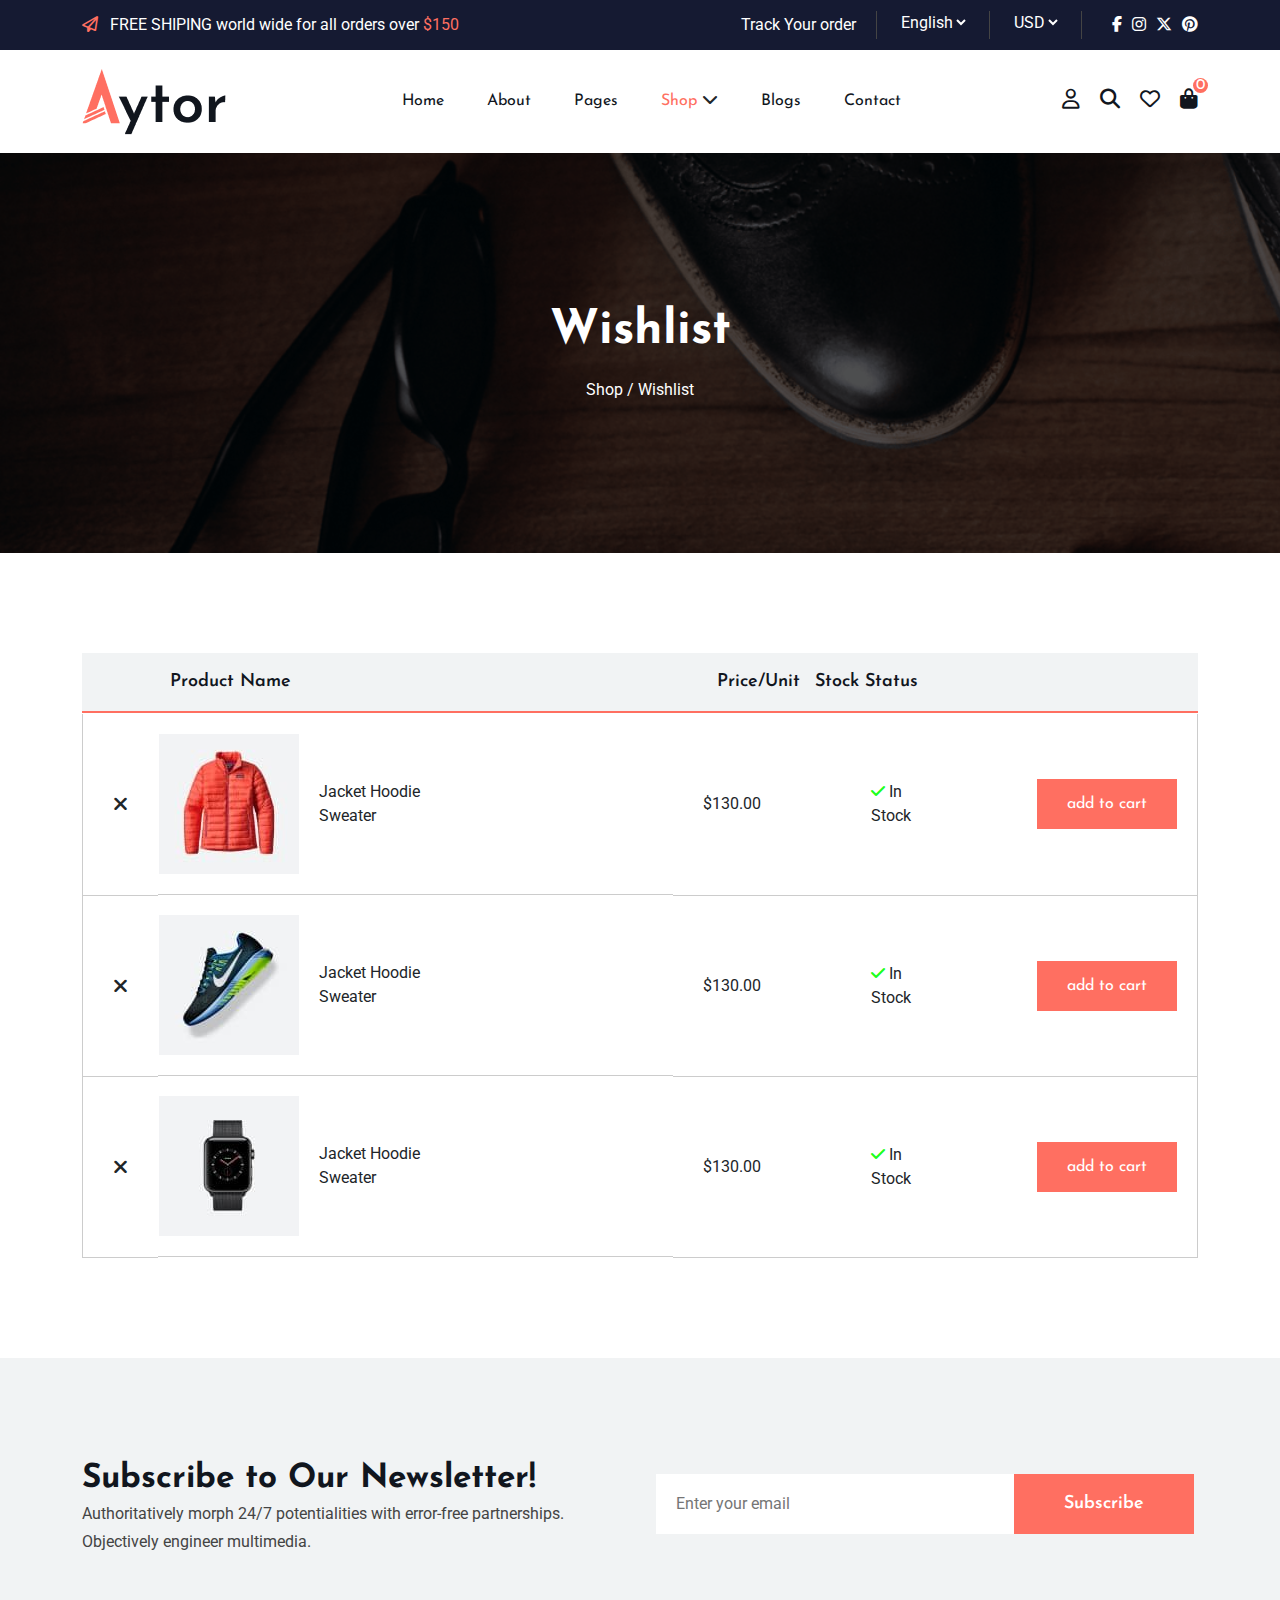
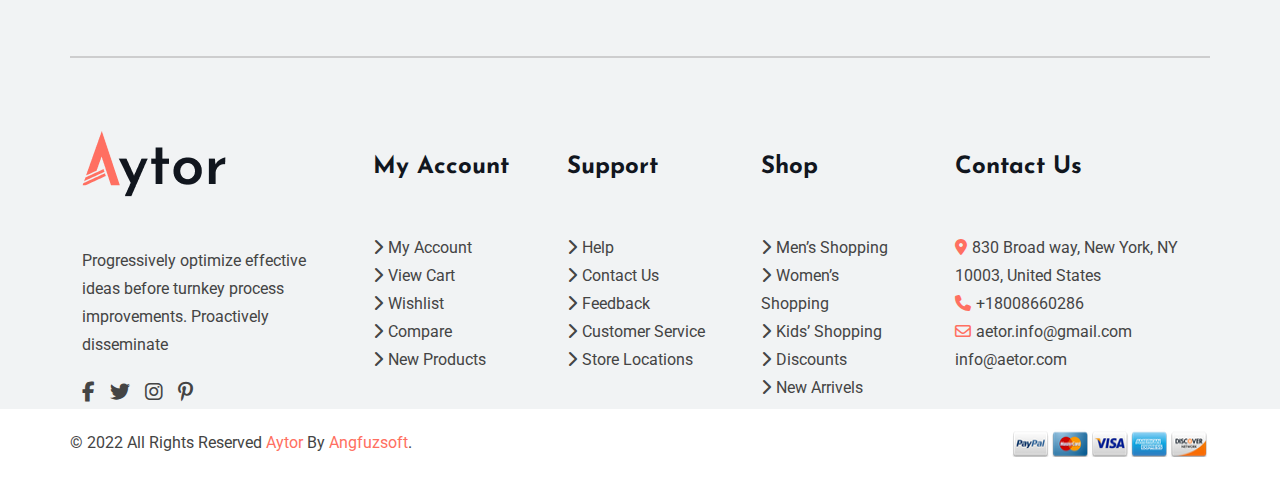
<file: aytor/Wishlist.html>
<!DOCTYPE html>
<html lang="en">
<head>
    <meta charset="UTF-8">
    <meta name="viewport" content="width=device-width, initial-scale=1.0">
    <meta name="atyor" content="Aytor">
    <meta name="developer" content="Humaion Asfak">

    <title>Wishlist  - aytor</title>
    <!-- ========== favicon ========== -->
    <link rel="apple-touch-icon" sizes="180x180" href="./assets/img/favicon/apple-icon-180x180.png">
    <link rel="icon" type="image/png" sizes="192x192"  href="./assets/img/favicon/android-icon-192x192.png">
    <link rel="icon" type="image/png" sizes="96x96" href="./assets/img/favicon/favicon-96x96.png">
    <link rel="manifest" href="./assets/img/favicon/manifest.json">
    <meta name="msapplication-TileColor" content="#ffffff">
    <meta name="msapplication-TileImage" content="./assets/img/favicon/ms-icon-144x144.png">
    <meta name="theme-color" content="#ffffff">
    <!-- ========== end ========== -->
    <!-- ========== bootstrap link ========== -->
    <link rel="stylesheet" href="./assets/vandor/css/bootstrap.min.css">
    <!-- ========== slick link ========== -->
    <link rel="stylesheet" href="./assets/vandor/css/slick.css">
    <!-- ========== google font ========== -->
    <link rel="preconnect" href="https://fonts.googleapis.com">
    <link rel="preconnect" href="https://fonts.gstatic.com" crossorigin>
    <link href="https://fonts.googleapis.com/css2?family=Josefin+Sans:ital,wght@0,100..700;1,100..700&family=Roboto:ital,wght@0,100;0,300;0,400;0,500;0,700;0,900;1,100;1,300;1,400;1,500;1,700;1,900&display=swap" rel="stylesheet">
    <!-- ========== icon css========== -->
    <link rel="stylesheet" href="./assets/vandor/css/all.min.css">
    <!-- ========== reset css========== -->
    <link rel="stylesheet" href="./assets/css/reset.css">
    <!-- ========== extara css========== -->
    <link rel="stylesheet" href="./assets/css/extara.css">
    <!-- ========== style css========== -->
    <link rel="stylesheet" href="./assets/css/style.css">
    <!-- ==========responsive css ========== -->
    <link rel="stylesheet" href="./assets/css/responsive.css">
</head>
<body>
    <header id="header">
        <!-- ========== top bar start ========== -->
        <section id="tob_bar">
            <div class="container">
                <div class="row">
                    <div class="col-6 top_bar_start">
                        <p>
                            <i class="fa-regular fa-paper-plane"></i>
                            FREE SHIPING world wide for all orders over <span> $150 </span>
                        </p>
                    </div>
                    <div class="col-6 top_bar_end d-flex justify-content-end">
                        <ul class="d-flex settings">
                            <li><a href="#">Track Your order</a></li>
                            <li>
                                <select name="" id="">
                                    <option value="" selected>English</option>
                                    <option value="">Bangla</option>
                                </select>
                            </li>
                            <li>
                                <select name="" id="">
                                    <option value="" selected>USD</option>
                                    <option value="">BDT</option>
                                </select>
                            </li>
                        </ul>
                        <ul class="social_icon d-flex ">
                            <li><a href="#"><i class="fa-brands fa-facebook-f"></i></a></li>
                            <li><a href="#"><i class="fa-brands fa-instagram"></i></a></li>
                            <li><a href="#"><i class="fa-brands fa-x-twitter"></i></a></li>
                            <li><a href="#"><i class="fa-brands fa-pinterest"></i></a></li>
                        </ul>
                    </div>
                </div>
            </div>
        </section>
        <!-- ========== End top bar  ========== -->
            <!-- ==============//////////  nav Bar Start /////////////////========== -->
            <nav id="navbar" class="navbar-src">
        <div class="container d-flex justify-content-between align-items-center">
                <div class="logo">
                    <a href="#">
                        <img src="./assets/img/Logo.png" alt="">
                    </a>
                </div>
                <div class="list">
                    <div class="nav_list">
                    <div class="img">
                        <a href="#">
                            <img src="./assets/img/Logo.png" alt="">
                        </a>
                    </div>
                    <div class="nav_item">

                        <ul class="link d-flex ">
                            <li class="link_item first-drop-down">
                                <a href="./index.html" >
                                Home
                             </a>
                        </li>
                            <li class="link_item"><a href="./about.html" >
                                About
                            </a></li>
                            <li class="link_item"><a href="./page.html">
                                Pages
                            </a></li>
                            <li class="link_item first-drop-down">
                                <div class="click-icon">
                                    <a href="./shop-grid.html" class="active">
                                        Shop
                                    </a>
                                    <i class="fa-solid fa-chevron-down"></i>
                                </div>
                            <div class="dorp_down">
                                <ul>
                                    <ul>
                                        <li><a href="./shop-details.html">Shop Details</a></li>
                                        <li><a href="./compre.html">Compare</a></li>
                                        <li><a href="./cart.html">Cart</a></li>
                                        <li><a href="./checjout.html">Checkout</a></li>
                                        <li><a href="./Wishlist.html" class="active">Wishlist</a></li>
                                        <li><a href="./popup.html">Popup</a></li>
                                    </ul>
                                </ul>
                             </div>
                        </li>
                            <li class="link_item"><a href="./blog.html">
                                Blogs
                            </a></li>
                            <li class="link_item"><a href="./contect.html">
                                Contact
                            </a></li>
                        </ul>
                        <ul class="sm_icon link">
                            <li >
                                <a href="#">
                                    <i class="fa-regular fa-user"></i>
                                    Login / Register
                                </a>
                            </li>
                            <li>
                                <a href="#">
                                    <i class="fa-regular fa-heart"></i>
                                    Wishlist
                                </a>
                            </li>
                            <li >
                                <a href="#">
                                    <i class="fa-solid fa-bag-shopping"></i>
                                    basket
                                    <span>
                                        $0000
                                    </span>
                                </a>

                            </li>
                        </ul>
                        <div class="close_btn">
                            <i class="fa-solid fa-xmark"></i>
                        </div>
                    </div>
                    </div>
                </div>
                <div class="icon">
                    <ul class="link d-flex">
                        <li>
                            <a href="#">
                                <i class="fa-regular fa-user"></i>
                            </a>
                        </li>
                        <li>
                            <a href="#" class="overlab">
                                <i class="fa-solid fa-magnifying-glass"></i>
                            </a>
                        </li>
                        <li>
                            <a href="#">
                                <i class="fa-regular fa-heart"></i>
                            </a>
                        </li>
                        <li>
                            <a href="#" type="button" data-bs-toggle="offcanvas" data-bs-target="#offcanvasRight" aria-controls="offcanvasRight">
                                <i class="fa-solid fa-bag-shopping"></i>
                                <span>0</span>
                            </a>
                            
                        </li>
                    </ul>
                </div>
                <div class="menu">
                    <i class="fa-solid fa-bars"></i>
                </div>
            </div>
            <!-- ==========///////////overlab  \\\\\\========== -->
        </nav>
        <!-- ==========/////////// navbar end \\\\\\========== -->
<!-- ========== offcanvas Section ========== -->
<div class="offcanvas offcanvas-end" tabindex="-1" id="offcanvasRight" aria-labelledby="offcanvasRightLabel"  >
    <div class="offcanvas-header">
        <button type="button" class="btn-close text-reset" data-bs-dismiss="offcanvas" aria-label="Close"></button>
    </div>
    <div class="offcanvas-body">
        <h5 id="offcanvasRightLabel">Shopping cart</h5>
        <div class="offcanvas-img d-flex justify-content-between align-items-center">
            <div class="text d-flex gap-2 align-items-center">
                <div class="img-of d-flex">
                    <img src="./assets/img/cart-img-1-1 (1).jpg" alt="">
                </div>
                <div class="">
                    <h3>Jacket hoodies</h3>
                    <p>1 x $40.00</p>
                </div>
            </div>
            <i class="fa-solid fa-trash-can"></i>
        </div>
        <div class="offcanvas-img d-flex justify-content-between align-items-center">
            <div class="text d-flex gap-2 align-items-center">
                <div class="img-of d-flex">
                    <img src="./assets/img/cart-img-1-2 (1).jpg" alt="">
                </div>
                <div class="">
                    <h3>Sport shoes</h3>
                    <p>1 x $99.00</p>
                </div>
            </div>
            <i class="fa-solid fa-trash-can"></i>
        </div>
        <div class="offcanvas-img d-flex justify-content-between align-items-center">
            <div class="text d-flex gap-2 align-items-center">
                <div class="img-of d-flex">
                    <img src="./assets/img/cart-img-1-3 (1).jpg" alt="">
                </div>
                <div class="">
                    <h3>Smart watch</h3>
                    <p>1 x $56.00</p>
                </div>
            </div>
            <i class="fa-solid fa-trash-can"></i>
        </div>
        <div class="offcanvas-img d-flex justify-content-between align-items-center">
            <div class="text d-flex gap-2 align-items-center">
                <div class="img-of d-flex">
                    <img src="./assets/img/cart-img-1-4 (1).jpg" alt="">
                </div>
                <div class="">
                    <h3>Bluetooth speaker</h3>
                    <p>1 x $23.00</p>
                </div>
            </div>
            <i class="fa-solid fa-trash-can"></i>
        </div>
        <div class="d-flex align-items-center gap-2 mt-3">
            <h4>Subtotal:</h4>
            <h6>$318.00</h6>
        </div>
        <button class="off-can-btn"> View cart</button>
        <button class="off-can-btn ms-5"> Checkout</button>
    </div>
</div>
<!-- ========== offcanvas Section end ========== -->
</header>
       <!-- ==========/////////// search bar start \\\\\\========== -->
       <div class="search_section">
        <div class="input">
            <input type="search" placeholder="What are you looking for">
            <i class="fa-solid fa-magnifying-glass"></i>
            <button class="search_section_close_btn">
                <i class="fa-solid fa-xmark"></i>
            </button>
        </div>
    </div>
    <!-- ==========/////////// search bar end \\\\\\========== -->
            <!-- ==========   Nav Bar End ========== -->
        <!-- ============== compare main section Start ========== -->
        <!-- ==============poster  section Start ========== -->
        <section id="poster-section" style="background: url(./assets/img/breadcumb_bg_wishlist.jpg) ; background-size: cover;background-repeat: no-repeat;">
            <div class="container ">
                <div>
                    <h3 class="common-header">Wishlist</h3>
                    <p class="common-pera">Shop  /  Wishlist </p>
                </div>
            </div>
        </section>
        <!-- ==============poster  section Start end ========== -->
        <!-- ==============wishlist main section Start ========== -->
        <section id="wishlist-main-section">
          <div class="container">
            <div class="table-tow table">
                <table>
                    <tr>
                        <th></th>
                        <th >Product Name</th>
                        <th ></th>
                        <th style=" padding: 0; text-align: end;">Price/Unit</th>
                        <th style=" text-align: start;">Stock Status</th>
                        <th></th> 

                    </tr>
                </table>
            </div>
            <div class="scroll-bar-table " style="margin-top: -15px;">
                <table>
                    <tbody>
                        <tr>
                            <td class="td-one">
                                <i class="fa-solid fa-xmark"></i>
                            </td>
                            <td class="td-tow d-flex align-items-center ">
                                <img src="./assets/img/cart-img-1-1 (1).jpg" alt="">
                                Jacket Hoodie Sweater
                            </td>
                            <td class="td-three">$130.00</td>
                            <td class="td-four">
                                <i class="fa-solid fa-check"></i>
                                In Stock
                            </td>
                            <td class="td-button">
                                <button>
                                    add to cart
                                </button>
                            </td>
                        </tr>
                        <tr>
                            <td class="td-one">
                                <i class="fa-solid fa-xmark"></i>
                            </td>
                            <td class="td-tow d-flex align-items-center ">
                                <img src="./assets/img/cart-img-1-2 (1).jpg" alt="">
                                Jacket Hoodie Sweater
                            </td>
                            <td class="td-three">$130.00</td>
                            <td class="td-four">
                                <i class="fa-solid fa-check"></i>
                                In Stock
                            </td>
                            <td class="td-button">
                                <button>
                                    add to cart
                                </button>
                            </td>
                        </tr>
                        <tr>
                            <td class="td-one">
                                <i class="fa-solid fa-xmark"></i>
                            </td>
                            <td class="td-tow d-flex align-items-center ">
                                <img src="./assets/img/cart-img-1-3 (1).jpg" alt="">
                                Jacket Hoodie Sweater
                            </td>
                            <td class="td-three">$130.00</td>
                            <td class="td-four">
                                <i class="fa-solid fa-check"></i>
                                In Stock
                            </td>
                            <td class="td-button">
                                <button>
                                    add to cart
                                </button>
                            </td>
                        </tr>
                    </tbody>
                </table>
            </div>
          </div>
        </section>
        <!-- ==========wishlist main section End ========== -->
        <!-- ========== footer section ========== -->
    
    <footer id="footer">
        <div class="container">
          <div class="footer-header-section">
              <div class="row header-section">
                  <div class="col-lg-6 col-md-12 col-12">
                      <h3>Subscribe to Our Newsletter!</h3>
                      <p>Authoritatively morph 24/7 potentialities with error-free partnerships. Objectively engineer multimedia.</p>
                  </div>
                  <div class="col-lg-6 p-3 col-md-12 col-12 ">
                      <div class="input-footer">
                          <input type="email" placeholder="Enter your email">
                          <button>Subscribe</button>
                      </div>
                  </div>
              </div>
          </div>
          <div class="row g-5 mt-5">
              <div class="col-lg-3 col-md-4 mt-md-4 mt-sm-5">
                  <img src="./assets/img/Logo.png" alt="">
                  <div class="content_footer">
                      <p>Progressively optimize effective ideas before turnkey process improvements. Proactively disseminate</p>
                      <div class="icon">
                          <ul>
                              <li><a href="#">
                                  <i class="fa-brands fa-facebook-f"></i>
                              </a></li>
                              <li><a href="#">
                                  <i class="fa-brands fa-twitter"></i>
                              </a></li>
                              <li><a href="#">
                                  <i class="fa-brands fa-instagram"></i>
                              </a></li>
                              <li><a href="#">
                                  <i class="fa-brands fa-pinterest-p"></i>
                              </a></li>
                          </ul>
                      </div>
                  </div>
              </div>
              <div class="col-lg-2 col-md-4 mt-md-4 mt-sm-5">
                  <h2>My Account</h2>
                  <div class="content_footer">
                      <p> <i class="fa-solid fa-chevron-right"></i>My Account</p>
                      <P> <i class="fa-solid fa-chevron-right"></i>View Cart</P>
                      <P> <i class="fa-solid fa-chevron-right"></i>Wishlist</P>
                      <P> <i class="fa-solid fa-chevron-right"></i>Compare</P>
                      <P> <i class="fa-solid fa-chevron-right"></i>New Products</P>
                  </div>
              </div>
              <div class="col-lg-2 col-md-4 mt-md-4 mt-sm-5">
                  <h2>Support</h2>
                  <div class="content_footer">
                      <p> <i class="fa-solid fa-chevron-right"></i>Help</p>
                      <P> <i class="fa-solid fa-chevron-right"></i>Contact Us</P>
                      <P> <i class="fa-solid fa-chevron-right"></i>Feedback</P>
                      <P> <i class="fa-solid fa-chevron-right"></i>Customer Service</P>
                      <P> <i class="fa-solid fa-chevron-right"></i>Store Locations</P>
                  </div>
              </div>
              <div class="col-lg-2 col-md-4 mt-md-4 mt-sm-5">
                  <h2>Shop</h2>
                  <div class="content_footer">
                      <p> <i class="fa-solid fa-chevron-right"></i>Men’s Shopping</p>
                      <P> <i class="fa-solid fa-chevron-right"></i>Women’s Shopping</P>
                      <P> <i class="fa-solid fa-chevron-right"></i>Kids’ Shopping</P>
                      <P> <i class="fa-solid fa-chevron-right"></i>Discounts</P>
                      <P> <i class="fa-solid fa-chevron-right"></i>New Arrivels</P>
                  </div>
              </div>
              <div class="col-lg-3 col-md-6 mt-md-4 mt-sm-5">
                  <h2>Contact Us</h2>
                  <div class="content_footer">
                      <p> <i class="fa-solid fa-location-dot" style="color: #ff6f61;"></i></i>830 Broad way, New York, NY 10003,
                          United States</p>
                      <p> <i class="fa-solid fa-phone" style="color: #ff6f61;"></i></i>+18008660286</p>
                      <p> <i class="fa-regular fa-envelope" style="color: #ff6f61;"></i>aetor.info@gmail.com</p>
                      <p>info@aetor.com</p>
                  </div>
              </div>
          </div>
        </div>
</footer>
      <!-- ========== designer name ========== -->
<div class="end">
          <div class="container">
              <div class="d-lg-flex d-md-flex justify-content-between  d-sm-block">
                  <p>© 2022 All Rights Reserved <span>Aytor</span>  By  <span>Angfuzsoft</span>.</p>
                  <img src="./assets/img/all card.png" alt="">
              </div>
          </div>
</div>
      <!-- ==========   section End ========== -->
<div class="upper_btn">
          <a href="#header">
              <i class="fa-solid fa-arrow-up"></i>
          </a>
</div>
            <script src="./assets/vandor/js/jquery-3.7.1.min.js"></script>  
            <!-- ==========bootstrap link src ========== -->
            <script src="./assets/vandor/js/bootstrap.bundle.min.js"></script>
            <!-- ========== slick link src========== -->
            <script src="./assets/vandor/js/slick.min.js"></script>
            <!-- export js -->
            <!-- ========== main js src========== -->
            <script src="./assets/js/script.js"></script>
            <!-- ========== jquery src========== -->
            <script src="./assets/js/jqurey.js"></script>
</body>
</html>
</file>
<file: aytor/assets/css/style.css>
/*
Theme Name: Aytor;
Version:1.0.0;
Author:
Author URI: 
Tag: 
Description



table of contents
========================
**** common section ****
1)header section 
    1.1)Top Bar,
    1.2)Nav Bar,
    1.3)overlap,
    1.4)offcanvas
**** home page ****
2)main section 
    1.1)banner design
*****img section *****
3)img section
    1.1)img hover effect`
*/
/***** common Section *****/  
:root {
	--1st-primary-light: #ff6f61;
	--2nd-primary-color-dark: #ff5645;
	--hover-color: #151a32;
	--text-color: #11161e;
	--comon-colot: #fff;
	--paragraph-color: #444;
	--background-color: #f1f1f1;
	--bg: #f1f3f4;
	--black: #000;
	--a6aab7: #a6aab7;
    /* font  */
    --font-family: "Josefin Sans", sans-serif;
    --second-family: "Roboto", sans-serif
}

body{
    font-family: "Roboto", sans-serif;
    box-sizing: border-box;
    scroll-behavior: smooth;
}
h1,h2, h3 , h4, h5, h6 ,a, button{
    font-family: var(--font-family);
}
/***** common Section End *****/
/*===============================>
#Tob Bar start
===============================>*/
#tob_bar{
    background: var(--hover-color);
    color: var(--comon-colot);
    padding: 11px 0;
}
#tob_bar  .top_bar_start p{
    font-family: var(--second-family);
    font-weight: 400;
    font-size: 16px;
    line-height: 175%;
    color: var(--comon-colot)
}
#tob_bar  .top_bar_start p span{
    line-height: 162%;
    color: var(--1st-primary-light);
}
#tob_bar  .top_bar_start p i{
    color: var(--1st-primary-light);
    padding-right: 8px;
}

#tob_bar .top_bar_end ul li a{
    font-weight: 400;
    font-size: 16px;
    line-height: 175%;
    color: var(--comon-colot);
    font-family: var(--second-family);
}
#tob_bar .top_bar_end ul.settings li{
    border-right: 1px solid var(--paragraph-color);
    padding: 0 20px;
}
#tob_bar .top_bar_end ul li select{
    background: none;
    border: none;
    color: var(--comon-colot);
}
#tob_bar .top_bar_end ul li select option{
    background: var(--paragraph-color);
    color: var(--bg)
}
#tob_bar .top_bar_end ul.social_icon{
    margin-left: 20px;
}
#tob_bar .top_bar_end ul.social_icon li{
    margin-left: 10px;
}
#tob_bar .top_bar_end ul.social_icon li a{
    transition: 0.2s;
}
#tob_bar .top_bar_end ul.social_icon li a:hover{
    color: var(--1st-primary-light);
}
/*===============================>
#Top Bar end
===============================>*/
/*===============================>
#navbar start
===============================>*/
header  #navbar  {
    padding: 18px 0;
    overflow: hidden;
}
header .navbar-src.fixed  {
    position: fixed;
    width: 100%;
    top: -100px;
    left: 0;
    z-index: 999;
    /* left: 50%; */
    /* transform: translateX(-50%); */
    transform: translateY(100px);
    background: #fff;
    transition: 0.35s;
}
#navbar .container{
    overflow: hidden;
}
 #navbar .list .img{
    display: none;
}
 #navbar .list .sm_icon{
    display: none;
}
 #navbar .nav_item .link{
    gap: 43px;
    transition: 0.5s;
}
#navbar .nav_item .link a{
    text-decoration: none;
    font-weight: 400;
    font-size: 16px;
    line-height: 162%;
    color: var(--text-color);
    transition: 0.9s;
}
#navbar .nav_item .link a.active{
    color: var(--1st-primary-light);
}
/*<========= drop down menu ===========>*/
#navbar .list .link .dorp_down{
    background-color: rgb(255, 255, 255);
    position: fixed;
    z-index: 99;
    padding: 20px 30px 20px;
    width: 200px;
    /* left: 450px; */
    top: 255px;
    /* display: none; */
    transition: 0.5s;
    opacity: 0;
    visibility: hidden;
}
#navbar .list .link .first-drop-down:hover .dorp_down{
    /* display: block; */
    z-index: 999999;
    top: 125px;
    opacity: 1;
    visibility: visible;
}
#navbar .list .link .dorp_down ul{
    position: relative;
}
#navbar .list .link .dorp_down ul::after{
    content: '';
    position: absolute;
    top: 0;
    left: -10px;
    width: 2px;
    height: 85%;
    background: rgba(54, 53, 53, 0.603);
}
#navbar .list .link .dorp_down ul li::after{
    content: '';
    position: absolute;
    width: 15px;
    height: 15px;
    background: rgb(255, 255, 255);
    top: 0;
    left: -17px;
    border-radius: 50%;
    box-shadow: inset 2px 2px 2px #949494,
            inset -2px -2px 5px #ffffff;
    z-index: 99;
}
#navbar .list .link .dorp_down ul li::before{
    content: '';
    position: absolute;
    width: 5px;
    height: 5px;
    background: rgb(255, 115, 0);
    border-radius: 50%;
    top: 6px;
    left: -11px;
    z-index: 999;
}
#navbar .list .link .dorp_down ul li{
    position: relative;
    margin-top: 10px;
}
#navbar .list .link .dorp_down ul li a{
    font-size: 18px;
}
/*<========= drop down end ===========>*/

 #navbar .nav_item .link a:hover{
    color: #FF6F61;
}
 #navbar .icon ul{
    gap: 20px;
}
 #navbar .icon ul a{
    text-decoration: none;
    font-weight: 400;
    font-size: 20px;
    line-height: 162%;
    color: var(--text-color);
    transition: 0.35s;
    cursor: pointer;

}
 #navbar .icon ul li:nth-child(4) a{
    position: relative;
}
 #navbar .icon ul li:nth-child(4) a span{
    background: #FF6F61;
    color: #fff;
    position: absolute;
    top: -7px;
    right: -10px;
    border-radius: 50%;
    width: 15px;
    height: 15px;
    text-align: center;
    font-size: 15px;
    line-height: 15px;
}
 #navbar .icon ul a:hover{
    color: #FF6F61;
}
 #navbar .menu{
    display: none;
    background: #FF6F61;
    font-size: 30px;
    padding: 5px 15px;
    color: #fff;
    cursor: pointer;
}
 #navbar .list .nav_item .close_btn{
    display: none;
}


/*****nav End Section *****/
/*<========= search and offcanvas start ===========>*/
.search_section{
    width: 100%;
    height: 100%;
    background: rgba(0, 0, 0, 0.904);
    position: fixed;
    z-index: 999999;
    top: 0;
    transform: scale(0);
    left: 0;
    transition: 0.8s;
    display: grid;
    place-content: center;
    border-radius: 48% 52% 47% 53% / 13% 14% 13% 13% ;
}
.search_section.open_search{
    border-radius: 0;
    transform: scale(1);
    border-radius: 0;
}
.search_section .input{
    width: 600px;
    padding: 5px 20px 5px 10px;
    border: 2px solid var(--1st-primary-light);
    border-radius: 35px;
    display: flex;
    justify-content: space-between;
    align-items: center;
    font-size: 25px;
    color: #fff;
}
.search_section .input input{
    padding: 10px 15px;
    font-size: 24px;
    border: none;
    background: transparent;
    color: var(--comon-colot);
    width: 80%;
}
.search_section .input input:focus{
    outline: none;
}
.search_section .input input::placeholder{
    color:var(--comon-colot);
}
.search_section .input .search_section_close_btn{
    position: absolute;
    right: 50px;
    top: 50px;
    border: 1px solid var(--2nd-primary-color-dark);
    border-radius: 50%;
    text-align: center;
    padding: 10px 20px;
    background: transparent;
    color: var(--comon-colot);
    transition: 0.35s;
}
.search_section .input .search_section_close_btn:hover{
    background: var(--2nd-primary-color-dark);
    color: var(--comon-colot);
}
.search_section .input .search_section_close_btn i{
    transition: 0.2s;
}
.search_section .input .search_section_close_btn:hover i {
    transform: rotate(90deg);
}
.offcanvas .offcanvas-header button{
    border: 1px solid var(--hover-color);
    border-radius: 50%;
    position: absolute;
    width: 30px;
    height: 30px;
    right: 50px;
    top: 20px;
}
.offcanvas .offcanvas-body .offcanvas-img{
    padding: 20px 0;
    border-top: 1px solid var(--bg);
    border-bottom:1px solid var(--bg) ;
}
.offcanvas .offcanvas-body h5{
    font-size: 30px;
    font-weight: 700;
    color: var(--text-color);
}
.offcanvas .offcanvas-body h3{
    font-size: 18px;
    color: var(--text-color);
    transition: 0.35s;
}
.offcanvas .offcanvas-body p{
    font-size: 15px;
    color: var(--1st-primary-light);
}
.offcanvas .offcanvas-body h3:hover{
    color: var(--1st-primary-light);
}
.offcanvas .offcanvas-body .img-of{
    width: 80px;
    height: 80px;
    border: 1px solid #11161e3a;
    display: inline-block;

}
.offcanvas .offcanvas-body .img-of img{
    width: 100%;
    height: 100%;
}
.offcanvas .offcanvas-body i{
    color: var(--text-color);
    font-size: 20px;
    cursor: pointer;
}
.offcanvas .offcanvas-body h4{
    color: var(--text-color);
    font-size: 20px;
    font-weight: 700;
}
.offcanvas .offcanvas-body h6{
    color: var(--text-color);
    font-size: 23px;
    font-weight: 400;
}
.offcanvas .offcanvas-body .off-can-btn{
    background-color: var(--1st-primary-light);
    padding: 10px 30px;
    color: var(--comon-colot);
    font-size: 18px;
    border: none;
    margin-top: 20px;
    transition: 0.35s;
}
.offcanvas .offcanvas-body .off-can-btn:hover{
    background-color: var(--hover-color);
}
/*<========= search and offcanvas end ===========>*/
/*===============================>
#navbar end
===============================>*/

/*===============================>
#main section start
===============================>*/
#main{
    overflow: hidden;
}
#main .container{
    overflow: hidden;
}
#main  .slide{
    height: 800px;
    background-size: cover;
    background-position:left ;
    background-repeat: no-repeat;
    position: relative;

}
#main .banner_slider .slide .container .content h5{
    font-weight: 600;
    font-size: 18px;
    line-height: 156%;
    color: #1d1d1d;
    animation-name: h5Ani;
    animation-duration: 0.6s;
}
@keyframes h5Ani {
    0%{
        transform: translateY(-200px);
        opacity: 0;
    }    
    100%{
        transform: translateY(0px);
        opacity: 1;
    }
}
#main .banner_slider .slide .container .content h1{
    font-weight: 700;
    font-size: 64px;
    line-height: 116%;
    color: #1d1d1d;
    animation-name: h1Ani;
    animation-duration: 0.6s;
    animation-fill-mode: forwards;
}
@keyframes h1Ani {
    0%{
        transform: translateX(200px);
        opacity: 0;
    }    
    100%{
        transform: translateX(0px);
        opacity: 1;
    }
}
#main .banner_slider .slide .container .content p{
    font-weight: 400;
    font-size: 16px;
    line-height: 175%;
    color: #1d1d1d;
    animation-name: pAni;
    animation-duration: 0.6s;
}
@keyframes pAni {
    0%{
        transform: translateY(200px);
        opacity: 0;
    }    
    100%{
        transform: translateY(0px);
        opacity: 1;
    }
}
#main .banner_slider .slide .container .content a{
    font-weight: 600;
    font-size: 18px;
    line-height: 167%;
    margin-top: 30px;
    text-align: center;
    color: var(--comon-colot);
    padding: 13px 38px;
    display: inline-block;
    background: var(--1st-primary-light);
}
.bannerDots{
    position: absolute;
    top: 68%;
    left: 10%;
    transform: translateY(-50%);
}
.bannerDots li {

    display: inline-block;

}
.bannerDots li button {
    width: 10px;
    height: 6px;
    color: transparent;
    border-radius: 5px;
    border: none;
    margin-right: 5px;
    transition: 0.3s;
}
.bannerDots li.slick-active button{
    width: 28px;
    background: var(--1st-primary-light);
}
#main{
    position: relative;
}
/*===============================>
#main section end
===============================>*/

/*===============================>
#img section start
===============================>*/
#home_page_img_section{
    padding: 42px 0;
    overflow: hidden;
}
#home_page_img_section .container {
    overflow: hidden;
}
#home_page_img_section .container .row .img-one,
#home_page_img_section .container .row .img-two,
#home_page_img_section .container .row .right-img{
    position: relative;
}

#home_page_img_section .container .row .img-two{
    margin-top: 24px;

}
#home_page_img_section .container .row .overlay {
    position: absolute;
    inset: 12px;
    background: #00000062;
    display: flex;
    align-items: center;
    justify-content: center;
    flex-direction: column;
    transform: scale(0);
    transition: 0.35s;
    transform-origin: bottom top;
}

#home_page_img_section .container .row .img-two:hover .overlay,
#home_page_img_section .container .row .img-one:hover .overlay,
#home_page_img_section .container .row .right-img:hover .overlay{
    transform: scale(1);
    
}
#home_page_img_section .container .row .overlay h2{
    font-weight: 700;
    font-size: 30px;
    line-height: 133%;
    text-align: center;
    color: var(--comon-colot);
}
#home_page_img_section .container .row .overlay a{
    font-weight: 600;
    font-size: 16px;
    line-height: 175%;
    text-align: center;
    color: var(--comon-colot);
}
#home_page_img_section .container .row .img-one img,
#home_page_img_section .container .row .img-two img{
    width: 100%;
    height: 100%;
    object-fit: cover;
    object-position: center;
}
#home_page_img_section .container .row .right-img {
    padding: 0;
}
#home_page_img_section .container .row .right-img img{
    width: 100%;
    height: 100%;
    object-fit: cover;
    object-position: center;
    
}
/*===============================>
#img section end
===============================>*/
/*===============================>
#product section start
===============================>*/
#product{
    margin-top: 50px;
    margin-bottom: 50px;
    overflow: hidden;

}
#product .container{
    overflow: hidden;
}
#product .container h2{
    text-align: center;
    font-weight: 700;
    font-size: clamp(25px ,2.25vw, 36px );
    line-height: 128%;
    text-align: center;
    color: var(--text-color);
    margin-bottom: 24px;
}
#product .container .row .product_card{
    width:3120px ;
    padding: 0;
    overflow: hidden;
    border-radius: 0;
    position: relative;
    margin: 0 12px;
    
}
.container .row .product_card .product_img{
    height: 310px;
    overflow: hidden;
    width: 100%;
}
#product .container .row .product_card img{
    width: 100%;
    height: 100%;
    object-fit: cover;
    transition: 0.35s;
    object-position: center;
}
 .container .row .product_card h3{
    font-weight: 600;
    font-size: 18px;
    line-height: 156%;
    text-align: center;
    color: var(--text-color);
}
 .container .row .product_card p{
    font-family: var(--font-family);
    font-weight: 400;
    font-size: 16px;
    line-height: 162%;
    color: var(--paragraph-color);
    margin-top: 24px;
}
.container .row .product_card ul li{
    color: var(--1st-primary-light);
    font-size: 12px;
    margin-bottom: 24px;
}
/*<========= button setup ===========>*/
.container .row .product_card button[title]{
    background: red;
}
 .container .row .product_card .btn1{
    color: red;
    width: 36px;
    height: 36px;
    background: #fff;
    border-radius: 50%;
    line-height: 36px;
    position: absolute;
    top: 45px;
    right: -45px;
    border: none;
    color: var(--hover-color);
    transition: 0.35s;
}
 .container .row .product_card:hover .btn1{
    right: 15px;
}
 .container .row .product_card .btn2{
    color: red;
    width: 36px;
    height: 36px;
    background: #fff;
    border-radius: 50%;
    line-height: 36px;
    position: absolute;
    top: 90px;
    right: -45px;
    border: none;
    color: var(--hover-color);
    transition: 0.35s;
    transition-delay: 0.2s;
}
 .container .row .product_card:hover .btn2{
    right: 15px;
    
}
 .container .row .product_card .btn3{
    color: red;
    width: 36px;
    height: 36px;
    background: #fff;
    border-radius: 50%;
    line-height: 36px;
    position: absolute;
    top: 135px;
    right: -45px;
    border: none;
    color: var(--hover-color);
    transition: 0.35s;
    transition-delay: 0.3s;
}
 .container .row .product_card:hover .btn3{
    right: 15px;
    
}
.container .row .product_card .btn4{
    color: red;
    width: 36px;
    height: 36px;
    background: #fff;
    border-radius: 50%;
    line-height: 36px;
    position: absolute;
    top: 180px;
    right: -45px;
    border: none;
    color: var(--hover-color);
    transition: 0.35s;
    transition-delay: 0.4s;
}
.container .row .product_card:hover .btn4{
    right: 15px;
    
}
.container .row .product_card button:hover{
    background-color: var(--1st-primary-light);
    color: var(--comon-colot);
}
 .container .row .product_card .text_p {
    position: absolute;
    top: 0;
    left:-10px;
    padding: 0 0 0 10px;
    width: 100px;
    height: 25px;
    text-align: start;
    border-top-left-radius: 13px;
    border-bottom-left-radius: 13px;
    transform: rotate(-90deg);
    background: var(--1st-primary-light);

}
 .container .row .product_card .text_p p{
    /* writing-mode: vertical-lr; */
    font-weight: 400;
    font-size: 16px;
    line-height: 162%;
    color: var(--comon-colot);
    margin: 0;
}
 #product .container .row .product_card:hover img{
    transform: scale(1.2);
}
/*<========= arrow ===========>*/
#product .container  {
    position: relative;
}
#product .container  .left_arrow{
    width: 36px;
    height: 36px;
    border-radius: 50px;
    border: 1px solid rgb(44, 42, 42);
    text-align: center;
    line-height: 36px;
    transform:translateY(250px);
    position: absolute;
    top: 0;
    left: -40px;
    transition: 0.35s;
    cursor: pointer;
    opacity: 0;
    visibility: hidden;

}
#product .container  .right_arrow{
    width: 36px;
    height: 36px;
    border-radius: 50px;
    border: 1px solid rgb(44, 42, 42);
    text-align: center;
    line-height: 36px;
    transform:translateY(250px);
    position: absolute;
    top: 0;
    right: -40px;
    opacity: 0;
    visibility: hidden;
    transition: 0.35s;
    cursor: pointer;
}
#product:hover .right_arrow{
    opacity: 1;
    right: -80px;
    visibility: visible;
}
#product:hover .left_arrow{
    opacity: 1;
    left: -80px;
    visibility: visible;
}
/*===============================>
#product section end
===============================>*/

/*===============================>
# four section start
===============================>*/
#section_four{
    height: 524px;
    background-color: red;
    position: relative;
    overflow: hidden;
    background: url(../img/Image\ here\ \(1\).jpg);
    background-size: cover;
    background-position: center;
}
#section_four .container{
    overflow: hidden;
}
#section_four::after{
    content: '';
    position: absolute;
    top: 0;
    left: 0;
    width: 100%;
    background: #ece9e94f;
    height:100%;
    transform: skewX(50deg) scaleX(0);
    opacity: 1;
}
#section_four:hover::after{
    opacity: 0;
    transition: 1.2s;
    transform: skewX(50deg) scaleX(1)
}
#section_four .container .row .text_section_four{
    height: 524px;
    flex-direction: column;
    display: flex;
    justify-content: center;
    align-items: center;
}
#section_four .container .row h2{
    font-weight: 700;
    font-size: clamp(25px , 3vw, 45px);
    line-height: 128%;
    color: var(--comon-colot);
}
#section_four .container .row p{
    font-weight: 400;
    font-size: 18px;
    line-height: 175%;
    color: var(--comon-colot);
}
#section_four .container .row a{
    font-weight: 600;
    font-size: 18px;
    line-height: 167%;
    text-align: center;
    color: var(--comon-colot);
    padding: 13px 33px;
    border: 1px solid var(--comon-colot);
    margin-top: 40px;
    transition: 0.2s;
}
#section_four .container .row a:hover{
    background: var(--1st-primary-light);
    border:1px solid var(--1st-primary-light);
}
/*===============================>
# four section end
===============================>*/


/*===============================>
#section five start
===============================>*/
#section_five_product{
    margin-top: 112px;
    overflow: hidden;
}
#section_five_product .container{
    overflow: hidden;
}
#section_five_product .container h2{
    font-weight: 700;
    font-size: 36px;
    line-height: 128%;
    text-align: center;
    color: var(--text-color);
}
#section_five_product .container .product_card{
    overflow: hidden;
    padding: 0;
    width:300px ;
    padding: 0;
    overflow: hidden;
    border-radius: 0;
    position: relative;
    margin: 0 12px;
    align-self: center;
    justify-self: center;
}
#section_five_product .container .product_img{
    display: grid;
    place-items: center;
    background: #F1F3F4;
    position: relative;
}
#section_five_product .container .product_card img {
    object-fit: contain;
    transition: 0.35s;
    object-position: center;
}
#section_five_product .container .product_card .product_img .imge_tow{
    position: absolute;
    /* display: none; */
    opacity: 0;
    visibility: hidden;
    transition: 0.5s;
}
#section_five_product .container .product_card .product_img:hover .imge_tow{
    /* display: block; */
    opacity: 1;
    visibility: visible;
    transform: scale(1.1);

}
#section_five_product .container .see_btn{
    width: 100%;
    margin-top: 118px;
    display:flex ;
    align-items: center;
    justify-content: center;
}

#section_five_product .container .see_btn a{
    font-weight: 600;
    font-size: 16px;
    line-height: 175%;
    text-align: center;
    color: var(--comon-colot);
    background: var(--1st-primary-light);
    padding: 13px 27px;
    margin: auto;
}
/*===============================>
#section five end
===============================>*/
/*===============================>
#section six start
===============================>*/
/* #section_six */
#section_six {
    margin-top: 68px;
    overflow: hidden;
}

#section_six .container_count{
    display: flex;
    justify-content: center;
    overflow: hidden;
}
#section_six .container h3{
    font-weight: 700;
    font-size: clamp(20px , 2.3vw, 40px);
    line-height: 128%;
    text-align: center;
    color: var(--text-color);
    text-align: center;
    /* margin-bottom:75px; */
}
#section_six .container .row{
    padding: 75px 40px;
    position: relative;
    box-shadow:  5px 5px 10px #8484847c,
             -5px -5px 10px #ffffff;
    margin-top: 75px;
}
#section_six .container .time_counter{
    background: #ffffff;
    box-shadow:  5px 5px 10px #8484847c,
             -5px -5px 10px #ffffff;
    display: flex;
    padding: 7px 74px;
    gap: 5px;
    border-radius: 50px;
    margin-top: -120px;
    position: absolute;
}
#section_six .container .time_counter h2{
    font-weight: 700;
    font-size: 24px;
    line-height: 142%;
    color: var(--text-color);
    text-align: center;
}
#section_six .container .time_counter p{
    font-weight: 400;
    font-size: 16px;
    line-height: 12%;
    text-align: center;
    color: var(--paragraph-color);
    text-align: center;
}
#section_six .container .time_counter .clon h3{
    color: var(--1st-primary-light);
    font-size: 40px;
}
#section_six .container .row .offer_banner{
    height: 485px;
    padding: 35px 40px;
    margin:0 20px 0 0;
    position: relative;
}
#section_six .container .row .offer_banner::after{
    position: absolute;
    content: '';
    top: 0;
    left: 0;
    width: 100%;
    height: 100%;
    background: #ffffff5e;
    opacity: 1;
    transform: scaleX(0);
    pointer-events: none;
}
#section_six .container .row .offer_banner:hover::after{
    transform: scaleX(1);
    opacity: 0;
    pointer-events: none;
    transition: 1.5s;
}
#section_six .container .row .offer_banner::before{
    position: absolute;
    content: '';
    top: 0;
    left: 0;
    width: 100%;
    height: 100%;
    background: #ffffffd8;
    opacity: 1;
    transform: scaleY(0);
    pointer-events: none;
}
#section_six .container .row .offer_banner:hover::before{
    pointer-events: none;
    transform: scaleY(1);
    opacity: 0;
    transition: 1.5s;
}
#section_six .container .row .offer_banner .offer_banner_text{
    width: 70%;
    max-width: 100%;
    height: 80%;
    padding: 20px 0 0;
}
#section_six .container .row .offer_banner .offer_banner_text h4{
    font-weight: 600;
    font-size: 18px;
    line-height: 156%;
    color: var(--text-color);
}
#section_six .container .row .offer_banner .offer_banner_text h2{
    font-weight: 700;
    font-size: clamp(20px, 2.5vw, 36px);
    line-height: 128%;
    color: var(--text-color);
    margin: 10px 0 10px;
}
#section_six .container .row .offer_banner .offer_banner_text .title{
    font-weight: 400;
    font-size: clamp(13px , 1.5vw , 16px);
    line-height: 175%;
    /* color: var(--paragraph-color); */
}
#section_six .container .row .offer_banner .offer_banner_text .price{
    font-weight: 600;
    font-size: 20px;
    line-height: 150%;
    color: var(--text-color);
    margin-top: 19px;
    margin-bottom: 30px;
}
#section_six .container .row .offer_banner .offer_banner_text .price del{
    font-weight: 600;
    font-size: 20px;
    line-height: 150%;
    text-decoration: line-through;
    color: var(--paragraph-color);
    margin-left: 5px;
}
#section_six .container .row .offer_banner .offer_banner_text a{
    padding: 13px 27px ;
    background: var(--1st-primary-light);
    font-weight: 600;
    font-size: 16px;
    line-height: 175%;
    text-align: center;
    color: var(--comon-colot);
    transition: 0.35s;
}
#section_six .container .row .offer_banner .offer_banner_text a:hover{
    background: var(--hover-color);
}
.slick-dod{
    position: absolute;
    bottom: -50px;
    left: 40px;
    width: fit-content;
    transform: translateX(-50%);
}
.slick-dod li{
    display: inline-block;
    margin-left: 5px;
}
.slick-dod li button{
    border: none;
    width: 10px;
    height: 6px;
    color: transparent;
    border-radius: 5px;
    transition: 0.3s;
}
.slick-dod li.slick-active button{
    width: 26px;
    background-color: var(--hover-color);
}
/*===============================>
#section six end
===============================>*/
/*===============================>
#section seven start
===============================>*/
#section_saven{
    overflow: hidden;
    margin: 85px 0;
    background-repeat: no-repeat;
    background-size: contain;
    background-color: #F1F3F4;
    background-position: right;
}
#section_saven .container{
    overflow: hidden;
}
#section_saven  .row h3{
    font-weight: 400;
    font-size: 16px;
    line-height: 162%;
    color: var(--paragraph-color);
}
#section_saven  .row .left-colum a{
    font-weight: 600;
    font-size: 18px;
    line-height: 167%;
    text-align: center;
    color: var(--comon-colot);
    background:var(--1st-primary-light);
    width: fit-content;
    padding: 15px 23px;
    margin-top: 30px;

}
#section_saven  .row .left-colum{
    display: flex;
    flex-direction: column;
    justify-content: center;
    height: 517px;
    background:#F1F3F4;
    align-items: end;
    padding-right: 100px;
}
#section_saven  .row h2{
    max-width: 442px;
    width: 100%;
    font-weight: 700;
    font-size: clamp(25px, 2.8vw , 36px);
    line-height: 128%;
    color: var(--text-color);
    margin: 10px 0;
}

#section_saven  .row p{
    max-width: 442px;
    width: 100%;
    font-weight: 400;
    font-size: 16px;
    line-height: 175%;
    color: var(--paragraph-color);
}

#section_saven  .row .right-colum{
    /* background: url(../img/banner_8.jpg); */
    background-repeat: no-repeat;
    background-size: cover;
    background-position: right;
    padding: 0;
}
#section_saven  .row .right-colum img{
    width: 100%;
    height: 100%;
    object-fit: cover;
    object-position: center;
}
#section_saven  .row .right-colum .play_video{
    /* width: 0px;
    height: 0px;
    background: red;
    border-radius: 50%;
    display: grid;
    place-content:center;
    animation-name: glow;
    animation-duration: 0.35s;
    animation-iteration-count: infinite;
    animation-timing-function: linear; */
    animation-play-state: running;
    
}

#section_saven  .row .right-colum::after{
    content: '';
    position: absolute;
    width: 100%;
    height: 100%;
    background: #ffffff;
    opacity: 0.3;
    transform: scaleX(0);
    top: 0;
    left: 0;
    pointer-events: none;
}
#section_saven  .row .right-colum:hover::after{
    opacity: 0;
    transition: 1s;
    pointer-events: none;
    top: 0;
    left: 0;
    transform: scaleX(1);
    
}
#section_saven  .row .right-colum::before{
    pointer-events: none;
    content: '';
    position: absolute;
    width: 100%;
    height: 100%;
    background: #ffffff;
    opacity: 0.3;
    transform: scaleY(0);
    
}
#section_saven  .row .right-colum:hover::before{
    pointer-events: none;
    opacity: 0;
    transition: 1.5s;
    transform: scaleY(1);

}
#section_saven  .row .right-colum .play_video{
    position: absolute;
    top: 50%;
    left: 50%;
    transform: translateY(-50%);
    transform: translateX(-50%);
    width: 60px;
    height: 60px;
    /* background: red; */
    display: flex;
    align-items: center;
    justify-content: center;
    border-radius: 50%;
    animation-name: glow;
    animation-duration: 2s;
    animation-iteration-count: infinite;
    animation-timing-function: linear;
    /* animation-direction: reverse; */
    animation-play-state: running;
    animation-timeline: .5s;
}
#section_saven  .row .right-colum a{
    position: absolute;
    top: 50%;
    left: 50%;
    transform: translateY(-50%);
    transform: translateX(-50%);
    display: inline-block;
    color: var(--1st-primary-light);
    width: 60px;
    height: 60px;
    background: var(--comon-colot);
    font-size: 20px;
    text-align: center;
    line-height: 60px;
    border-radius: 50px;
}
@keyframes glow {
    0%{
        box-shadow: 0 0 0 0px #ffffff4d;
        
    }    
    100%{
        box-shadow: 0 0 0 15px #ffffff94,0 0 0 30px #ffffffb0;
        opacity: 0;
    }
}
/*===============================>
#section seven end
===============================>*/
/*===============================>
#News section start
===============================>*/
#News_section {
    overflow: hidden;
    padding: 0 0 100px;
}
#News_section .container{
    overflow: hidden;
}
#News_section .container  h2{
    font-weight: 700;
    font-size: 36px;
    line-height: 128%;
    text-align: center;
    color: var(--text-color);
    margin-bottom: 35px;
}
#News_section .container .row .col-3{

    padding: 20px 20px 0;
    box-shadow: 1px 1px 5px #00000056;
    margin:0 0 0 20px;
}

#News_section .container .row .col-3:nth-child(1){
    background: red;
    margin: 0 0 0 5px;
}
#News_section .container .row .col-3 .img{
    width: 100%;
    background-color: #ff5645;
    position: relative;
}

#News_section .container .row .col-3 .img::after{
    content: '';
    position: absolute;
    width: 100%;
    height: 100%;
    background: #ffffff;
    opacity: 0.3;
    transform: scaleX(0);
    top: 0;
    left: 0;
    pointer-events: none;

}
#News_section .container .row .col-3 .img:hover:after{
    opacity: 0;
    transition: 1s;
    transform: scaleX(1);
}
#News_section .container .row .col-3 .img::before{
    content: '';
    position: absolute;
    width: 100%;
    height: 100%;
    background: #ffffff;
    opacity: 0.3;
    transform: scaleY(0);
    top: 0;
    left: 0;
    pointer-events: none;

}
#News_section .container .row .col-3 .img:hover::before{
    opacity: 0;
    transition: 1s;
    transform: scaleY(1);
}
#News_section .container .row .col-3 .img img{
    width: 100%;
    
}
#News_section .container  h3{

    font-weight: 600;
    font-size: 20px;
    line-height: 150%;
    color: var(--text-color);
    transition: 0.35s;

}
#News_section .container  h3:hover{
    color: var(--1st-primary-light);
}
#News_section .container p{
    font-family: var(--second-family);
    font-weight: 400;
    font-size: 16px;
    line-height: 175%;
    color: var(--paragraph-color);
}
#News_section .container .row .news_footer{
    display: flex;
    justify-content: space-between;
    align-items: center;
    padding: 20px 0;
}
#News_section .container .row .news_footer a{
    font-weight: 600;
    font-size: 16px;
    line-height: 175%;
    color: var(--text-color);
    transition: 0.35s;
}
#News_section .container .row .news_footer a:hover{
    
    color: var(--1st-primary-light);
}
/*===============================>
#News section end
===============================>*/

/*===============================>
#footer section start
===============================>*/
#home-page-footer{
    /* overflow: hidden; */
    background: var(--hover-color);
    padding-bottom: 70px;
    margin-top: 50px;
}
.footer-all-page{
    background: var();
}
 .container {
    position: relative;
}

#home-page-footer .container .footer_header_section{
    background: var(--comon-colot);
    padding: 0px 45px 38px 45px;
    top: -85px;
    width: 100%;
    box-shadow: 0 0 8px #00000056;
    position: absolute;
    left: 0;
}

@media screen and (max-width:1000px){
    #home-page-footer .container .footer_header_section{
        background: var(--comon-colot);
        padding: 0px 45px 38px 45px;
        top: -85px;
        width: 100%;
        box-shadow: 0 0 8px #00000056;
        position: static;
    }
}
#home-page-footer .container .footer_header_section .child{
    border-right: 4px solid #6665659c
    
}
#home-page-footer .f_icon{
    width: 70px;
    height: 70px;
    background: var(--1st-primary-light);
    text-align: center;
    line-height: 70px;
    border-radius: 50%;
}
#home-page-footer .f-text h3{
    font-weight: 600;
    font-size: 20px;
    line-height: 150%;
    color: var(--text-color);
}
#home-page-footer .f-text p{
    font-weight: 400;
    font-size: 15px;
    line-height: 175%;
    color: var(--paragraph-color);

}
#home-page-footer .f-text p span{
    color: var(--1st-primary-light);
}
#home-page-footer .footer_center_section{
    padding: 75px 0;
    border-bottom: 1px solid var(--comon-colot);

}
#home-page-footer .container .card_one .icon{
    width: 40px;
    height: 40px;
    background: var(--comon-colot);
    color: #000;
    text-align: center;
    line-height: 40px;
    font-size: 20px;
    transition: 0.5s;
}
#home-page-footer .container .card_one .icon:hover{
    color: #fff;
    background: var(--1st-primary-light);
}
.footer_end_section {
    margin-top: 70px;
}
.footer_end_section h2 {
    font-weight: 700;
    font-size: 24px;
    line-height: 142%;
    color: var(--comon-colot);
}
footer .footer_end_section .content_footer {
    margin-top: 22px;
}
footer .footer_end_section .content_footer p{
    font-weight: 400;
    font-size: 16px;
    line-height: 175%;
    transition: 0.35s;
    color: var(--comon-colot);
}
footer .footer_end_section .content_footer p pre{
    font-weight: 400;
    font-size: 16px;
    line-height: 175%;
    transition: 0.35s;
    color: var(--comon-colot);
}
footer .footer_end_section .content_footer p i{
    margin-right: 5px;
}
footer .footer_end_section .content_footer p:hover{
    color: var(--1st-primary-light);
}
footer .footer_end_section  .input{
    width: 100%;
    background: #fff;
    margin-top: 34px;
    height: 50px;
}
footer .footer_end_section  .input input{
    border: none;
    font-weight: 400;
    font-size: 16px;
    line-height: 175%;
    color: #8f8f8f;
}
footer .footer_end_section  .input input:focus{
    outline:none;
}
footer .footer_end_section  .input button{
    height: 50px;
    border: none;
    background: var(--1st-primary-light);
    font-weight: 600;
    font-size: 18px;
    line-height: 167%;
    text-align: center;
    color: var(--comon-colot);
}
/*<========= last footer creator ===========>*/
#creator{
    padding: 21px;
    background: var(--paragraph-color);
}
#creator .container p{
    font-weight: 400;
    font-size: 16px;
    line-height: 175%;
    text-align: center;
    text-align: center;
    color: var(--comon-colot)
}
#creator .container p span{
    color: var(--1st-primary-light)
}
/*===============================>
#footer section end
===============================>*/
/*<========= button ===========>*/
.upper_btn {
    position: fixed;
    width: 60px;
    height: 60px;
    right: 60px;
    bottom: 500px;
    background: var(--1st-primary-light);
    line-height: 55px;
    text-align: center;
    border-radius: 50%;
    border: 5px solid #fff;
    opacity: 0;
    visibility: hidden;
    transform: scale(0);
    transition: 0.5s linear;
}
.upper_btn a{
    color: var(--comon-colot);
    font-size: 20px;

}
.upper_btn:hover{
    background: var(--hover-color);
}
.upper_btn.up_active{
    opacity: 1;
    visibility: visible;
    transform: scale(1);
    bottom: 100px;
}
</file>
<file: aytor/assets/css/responsive.css>
/*===============================>
#responsive part start
===============================>*/

/*<========= header section start ===========>*/
/*<=========navbar start===========>*/
@media screen and (max-width:1199px) {
    header  #navbar  {
        padding: 18px 0;
        overflow: visible;
    }
     #navbar .list{
        position: fixed;
        top: 0;
        left: 0;
        height: 100vh;
        width: 100%;
        background: rgba(0, 0, 0, 0.452);
        transition: 0.5s;
        opacity: 0;
        visibility: hidden;
        z-index: 999999;
    }
     #navbar .list.open{
        opacity: 1;
        visibility: visible;
    }
     #navbar .list  .link{
        flex-direction: column;
    }
     #navbar .list .img{
        display: block;
        background-color:#E8F8F9 ;
        text-align: center;
        padding: 40px 0 20px;
    }
     #navbar .list .nav_list{
        background: #fff;
        width: 80%;
        max-width: 350px;
        height: 100vh;
        position: absolute;
        top: 0;
        left: -100%;
        transition: 1s;
        transition: 0.5s;

    }
     #navbar .list .nav_list.open_nav{
        left: 0;
    }
     #navbar .list .sm_icon{
        display: block;
    }
     #navbar .nav_item .link{
        gap: 0px;
    }
    #navbar .nav_item .link .link_item{
        /* margin-bottom: 20px; */
        border-bottom: 1px solid black;
    }
     #navbar .nav_item .link .link_item a{
        width: 100%;
        display: flex;
        justify-content: space-between;
        padding: 10px;
    }
     #navbar .nav_item .link a .fa-chevron-down{
        transform: rotate(-90deg);
        transition: 0.5s;
    }
     #navbar .nav_item .link .link_item:hover .fa-chevron-down{
        transform: rotate(0deg);
    }
     #navbar .icon{
        display: none;
    }
     #navbar .menu{
    display: block;
}
 #navbar .list .nav_item .close_btn{
    display: block;
    position: absolute;
    top: 0;
    right: 20px;
    font-size: 30px;
    cursor: pointer;
}
/*<========= drop down ===========>*/
#navbar .list .link .dorp_down{
    display: block;
    position: initial;
    height: 0;
    width: 0;
    visibility: hidden;
    opacity: 0;
    transition: 0.5s;
    padding: 0;
    margin: 0;

}
#navbar .list .link .click-icon{
    display: flex;
    align-items: center;
}
#navbar .list .link .click-icon i{
    transform: rotate(90deg) translateY(10px);
    padding: 10px;
    width: 40px;
    height: 38px;
    border:1px solid #cecece;
    border-radius: 50%;
    text-align: center;
    transition: 0.5s;

}
#navbar .list .link .first-drop-down:hover .dorp_down{
    /* display: block; */
    opacity: 1;
    visibility: visible;
    height: 100%;
    width: 100%;
}
#navbar .list .link .dorp_down ul::after{

    display: none;

}#navbar .list .link .dorp_down ul li{
    margin-top: 0;
}
#navbar .list .link .dorp_down ul li::after{
    display: none;
}
#navbar .list .link .dorp_down ul li::before{
    display: none;
}
.upper_btn{
    display: none;
}
    /*<========= section seven ===========>*/
    #section_saven{
        margin: 85px 0;

        background: #F1F3F4;;
    }
    #section_saven .row {
        flex-direction: column-reverse;
    }
    footer .container .footer_header_section{
        position: initial;
        margin: auto;
    }
    /*<=========  about page section four ===========>*/


    #about-section-four .img-half{
        position: relative;
        right: 0;
        width: 100%;
        height: 100%;
    }
    #about-section-four .header-text{
        margin-top: 55px;
    }
    #about-section-four .container .row .content{
        width: 100%;
    }
    
    .table::-webkit-scrollbar{
        display: block;
        
    }
    #total-section .container .total-count th{
        padding: 20px 100px 20px 20px;
        border: 1px solid #ccc;
        background-color: #E0E0E0;
    }
    #total-section .container .total-count td{
        border: 1px solid #ccc;
        padding: 22px 200px 22px 25px;
    }
}
/*<========= title ===========>*/
/*<=========navbar end ===========>*/


/*<========= footer ===========>*/
/*<========= img section start ===========>*/
@media screen and (max-width: 760px){
    #blog-main-section{
        margin-top: 30px;
    }
    #total-section .container .total-count th{
        padding: 20px 50px 20px 20px;
        border: 1px solid #ccc;
        background-color: #E0E0E0;
    }
    #total-section .container .total-count td{
        border: 1px solid #ccc;
        padding: 22px 85px 22px 25px;
        background-color: red
    }
}
@media screen and (max-width: 980px) {
    /*<========= header section ===========>*/
    #tob_bar{
        background: var(--hover-color);
        color: var(--comon-colot);
        padding: 11px 0;
        display: none;
    }
    #home_page_img_section .container .row .right-img {
        margin-top: 24px;
    }
    /*<========= section 6 ===========>*/
    /*<========= section 7 ===========>*/
    #section_saven  .row .left-colum{
        display: flex;
        flex-direction: column;
        justify-content: center;
        height: 517px;
        background:#F1F3F4;
        align-items: center;
        padding-right: 100px;
    }
    /*<========= checkout section order sy ===========>*/
    #order-section .container .system .order-sy{
        background-color: #E0E0E0;
        padding: 12px 20px 12px 20px;
        border:1px solid #c0bebe;
        margin-top: 20px;
    }
}
@media screen and (max-width: 1200px){
    #section_six .container .row .offer_banner{
        height: 485px;
        padding: 35px 40px;
        margin:0 0 0 0;
    }
}
/* inc-dec button  */
@media screen and (max-width: 1350px){
    .table-tow button{
        border: 1px solid #ccd;
        padding: 5px 20px ;
    }
}
    /* table wishlist */
    #wishlist-main-section .container ::-webkit-scrollbar{
        display: none;
    }
/*<========= footer section start ===========>*/
@media screen and (max-width: 768px) {
    
    footer .container .footer_header_section .child{
        border: none;
        
    }
    #section_six .container .row .offer_banner{
        padding: 20px;
    }
    /*<========= about page ===========>*/
    #about-section-six .container  .prev-arrow{
        display: none;
    }
    #about-section-six .container  .next-arrow{
        display: none;
    }
    #wishlist-main-section .container ::-webkit-scrollbar{
        display: none;
    }
}
/*===============================>
#about page section start
===============================>*/
/*<========= about shop page start ===========>*/
@media  screen and (max-width: 980px){
    #about-shop-section .container{
        background: url(../img/BG.png);
        background-size: cover;
        background-repeat: no-repeat;
        background-position: right;
        padding:  0;
    }
    /*<========= about page ===========>*/
    #about-section-saven .container .pop{
        display: none;
    }
    /*<========= table ===========>*/
    #wishlist-main-section .container ::-webkit-scrollbar{
        display: none;
    }
    #wishlist-main-section .container table th {
        display: none;
        border: none;
    }
    #wishlist-main-section .container table th:nth-child(2) {
        color: #000000;
        display: block;
        text-align: center;
        font-size: 25px;
    }
}
@media  screen and (max-width: 1220px) {
    #about-shop-section .container .row .right {
        padding: 0 50px;
    }
    #about-shop-section .container .row .ani{
        display: none;
    }
}


#wishlist-main-section{
    margin-top: 100px;
}
/* #wishlist-main-section .container  table th{
    width: 100%;
} */
/* .scroll-bar-table{
    overflow-x: scroll;
}
 .scroll-bar-table::-webkit-scrollbar{
    display: none;
    background-color: #ccc;
    height: 10px;

}  */
@media screen and (max-width:1200px){
    #wishlist-main-section .container  table  .td-tow{
        display: flex;
        align-items: center;
        /* margin-right: 20px; */
        padding-right: 20px ;
    }
    #wishlist-main-section .container  table  .td-four{
        padding: 10px;
    }
}
@media screen and (max-width:1000px){

    #wishlist-main-section .container  table tbody td{
        display: block;
        text-align: center;
    }  
    #wishlist-main-section .container .scroll-bar-table{
        margin-top: -100px;
    }
    #wishlist-main-section .container  table tbody .td-one{

        border: 1px solid #ccc;
    }
    #wishlist-main-section .container  table tbody .td-tow{
        border: 1px solid #ccc;
        justify-content: center;
        flex-direction: column;
        align-items: center;
        padding: 20px;

        border: 1px solid #ccc;

    }
      #wishlist-main-section .container  table tbody{
        display: flex;
        flex-direction: column;
    }
    #wishlist-main-section .container  table  .td-three{
        padding: 30px;
        border: 1px solid #ccc;
    }
    #wishlist-main-section .container  table  .td-four{
        padding: 10px;
        border: 1px solid #ccc;
    }
    #wishlist-main-section .container  table  .td-button{
        padding: 30px;
        border: 1px solid #ccc;
    }
    /* table  */
    #wishlist-main-section .container table th{
        width: 100%;
    }
    #wishlist-main-section .container table th:nth-child(2) {
        color: #000000;
        display: block;
        text-align: center;
        font-size: 25px;
    }
    #wishlist-main-section .container table th {
        display: none;
        border: none;
    }
    }
/*<========= about shop page end ===========>*/

/*===============================>
#about page section end
===============================>*/
/*===============================>
#responsive part end
===============================>*/
</file>
<file: aytor/assets/css/extara.css>
/*<========= common css start ===========>*/
:root {
	--1st-primary-light: #ff6f61;
	--2nd-primary-color-dark: #ff5645;
	--hover-color: #151a32;
	--text-color: #11161e;
	--comon-colot: #fff;
	--paragraph-color: #444;
	--background-color: #f1f1f1;
	--bg: #f1f3f4;
	--black: #000;
	--a6aab7: #a6aab7;
    /* font  */
    --font-family: "Josefin Sans", sans-serif;
    --second-family: "Roboto", sans-serif
}

body{
    font-family: "Roboto", sans-serif;
    box-sizing: border-box;
    scroll-behavior: smooth;
}
h1,h2, h3 , h4, h5, h6 ,a, button{
    font-family: var(--font-family);
}
.header-text{
    font-family: var(--font-family);
    font-weight: 700;
    font-size: 36px;
    line-height: 128%;
    color: var(--text-color);
}
.common-header{
    font-weight: 700;
    font-size: 48px;
    line-height: 121%;
    text-align: center;
    color: var(--comon-colot);
    margin-bottom: 16px;
}
.common-pera{
    font-weight: 400;
    font-size: 16px;
    line-height: 175%;
    text-align: center;
    color: var(--comon-colot);
}
/*<========= common css end ===========>*/


/*===============================>
#about-main-section start
===============================>*/
#about-main-section{
    background: url(../img/breadcumb_bg_about.jpg);
    height: 400px;
    background-size: cover;
    background-repeat: no-repeat;
    background-position: center;
}
#about-main-section .container h2{
    font-weight: 700;
    font-size: clamp(30px, 3vw , 48px);
    line-height: 121%;
    text-align: center;
    color: var(--comon-colot);
}
#about-main-section .container p{
    font-weight: 400;
    font-size: 16px;
    line-height: 175%;
    text-align: center;
    color: var(--comon-colot);
}
/*===============================>
#about-main-section end
===============================>*/
/*===============================>
#about-shop-section start
===============================>*/
#about-shop-section {
    margin-top: 100px;
    margin-bottom: 100px;
}
#about-shop-section .container{
    background: url(../img/BG.png);
    background-size: contain;
    background-repeat: no-repeat;
    background-position: right;
    padding: 23px 0;

}
#about-shop-section .container .row .right {
    padding: 0 100px;
}
#about-shop-section .container .row .right .text{
    padding: 76px 0 24px;
    border-bottom: 1px solid var(--paragraph-color);
}

#about-shop-section .container .row h2{
    font-weight: 700;
    font-size: 36px;
    line-height: 128%;
    color: var(--text-color);
}
#about-shop-section .container .row p{
    font-weight: 400;
    font-size: 16px;
    line-height: 175%;
    color: var(--paragraph-color);
    list-style-image: url();
}
#about-shop-section .container .row .right ul{
    margin: 30px 0 ;
}
#about-shop-section .container .row .right ul li{
    list-style-image: url(../img/Vector.svg);
    list-style-position: inside;
    font-weight: 400;
    font-size: 16px;
    line-height: 175%;
    color: var(--paragraph-color);
    margin-top: 10px;
}
#about-shop-section .container .row .right a{
    font-weight: 600;
    font-size: 18px;
    line-height: 167%;
    text-align: center;
    padding: 13px 18px;
    color: var(--comon-colot);
    display: inline-block;
    width: fit-content;
    background: var(--1st-primary-light);
    margin-bottom: 30px;
}
#about-shop-section .container .row .ani{
    position: absolute;
    width: 300px;
    height: 300px;
    border: 15px solid var(--a6aab7);
    background: transparent;
    bottom: -20px;
    left: 0;
    z-index: -1;
    animation-name: boxani;
    animation-duration: 10s;
    animation-timing-function: linear;
    animation-iteration-count: infinite;


}
@keyframes boxani {
    0%{
        left: 50px ;
    }
    25%{
        left: 0px ;
    }
    50%{
        left: -50px;

    }
    75%{
        left: 0px;

    }
100%{
    left: 50px;
}

}
/*===============================>
#about-shop-section end
===============================>*/
/*===============================>
#section-three start
===============================>*/

#section-three{
    overflow: hidden;
}
#section-three .container .row .logo{
    width: 100px;
    height: 100px;
    display: grid;
    place-content: center;
    background: var(--bg);
    border-radius: 50%;
}
#section-three .container .row span{
    font-family: var(--font-family);
    font-weight: 700;
    font-size: 36px;
    line-height: 128%;
    text-align: center;
    color: var(--1st-primary-light);
    margin-top: 20px;
}
#section-three .container .row .col-md-6{
    margin-top: 10px;
}
#section-three .container .row p{
    font-weight: 400;
    font-size: 16px;
    line-height: 175%;
    text-align: center;
    color: var(--paragraph-color)
}
/*===============================>
#section-three end
===============================>*/
/*===============================>
#about section four start
===============================>*/
#about-section-four{
    overflow: hidden;
}
#about-section-four{
    /* height: 532px; */
    position: relative;
    margin-top: 90px;
    background: var(--bg);
    overflow: hidden;
}
#about-section-four .img-half{
    position: absolute;
    right: 0;
    width: 50%;
    height: 100%;
    overflow: hidden;
}

#about-section-four .img-half img{
    width: 100%;
    height: 100%;
    object-fit: cover;
    overflow: hidden;
    object-position: center;
}
#about-section-four .img-half::after{
    position: absolute;
    top: 0;
    content: '';
    width: 100%;
    height: 100%;
    left: 0;
    background: rgba(255, 255, 255, 0.171);
    transform: scaleY(0);
    opacity: 0;
}
#about-section-four .img-half:hover::after{
    transition: 1s linear;
    transform: scaleY(1);
    opacity: 1;
}
#about-section-four .img-half::before{
    position: absolute;
    top: 0;
    content: '';
    width: 100%;
    height: 100%;
    left: 0;
    background: rgba(255, 255, 255, 0.171);
    transform: scaleX(0);
    opacity: 0;
}
#about-section-four .img-half:hover::before{
    transition: 1s linear;
    transform: scaleX(1);
    opacity: 1;
}
#about-section-four .img-half .play-btn{
    position: absolute;
    width: 80px;
    height: 80px;
    background: var(--comon-colot);
    display: inline-block;
    top: 50%;
    left: 50%;
    transform: translate(-50%,-50%);
    border-radius: 50%;
    line-height: 80px;
    text-align: center;
    color: var(--1st-primary-light);
    font-size: 25px
    
}
#about-section-four .img-half .play-btn::after{
    position: absolute;
    width: 100%;
    height: 100%;
    content: '';
    border-radius: 50%;
    top: 0;
    left: 0;
    animation-name: animate;
    animation-duration: 2s;
    animation-timing-function: linear;
    animation-iteration-count: infinite;
}
@keyframes animate {
    0%{
        box-shadow: 0 0 0 0px #ffffff4d;
        
    }    
    100%{
        box-shadow: 0 0 0 15px #ffffff94,0 0 0 30px #ffffffb0;
        opacity: 0;
    }
}

#about-section-four .container .row .content{
    padding: 100px 10px;
    width: 45%;
}
@media screen and (max-width:700px) {
    #about-section-four .container .row .content{
        padding: 50px 10px;
        width: 45%;
    }
}

#about-section-four .container .row .content p{
    font-weight: 400;
    font-size: 16px;
    line-height: 175%;
    text-align: justify;
    color: var(--paragraph-color);
    /* margin-bottom: 100px; */
}
/*===============================>
#about section four end
===============================>*/
/*===============================>
#about section five start
===============================>*/
#about-section-five{
    margin-top: 100px;
    overflow: hidden;
}
.container .header_section{
    background: var(--comon-colot);
    padding: 0px 45px 38px 45px;
    /* gap: 10px; */
    /* position: absolute; */
    top: -85px;
    width: 100%;
}

.container .header_section .child{
    border-right: 4px solid #6665659c
    
}
 .f_icon{
    width: 70px;
    height: 70px;
    background: var(--1st-primary-light);
    text-align: center;
    line-height: 70px;
    border-radius: 50%;
}
.f-text h3{
    font-weight: 600;
    font-size: 20px;
    line-height: 150%;
    color: var(--text-color);
}
 .f-text p{
    font-weight: 400;
    font-size: 15px;
    line-height: 175%;
    color: var(--paragraph-color);

}
 .f-text p span{
    color: var(--1st-primary-light);
}

/*===============================>
#about section five end
===============================>*/
/*===============================>
#about section six start
===============================>*/
#about-section-six{
    margin-top: 100px;
    overflow: hidden;
}

#about-section-six .container .row{
    overflow: hidden;
    margin-top: 20px;
}
#about-section-six .container .member-card{
    box-shadow: 2px 2px 5px #00000063;
    padding: 0 0 20px;
    /* display: none; */
    margin: 10px;
}

#about-section-six .container .row .img{
    height: 280px;
    width: 100%;
    overflow: hidden;
}
#about-section-six .container .row .img img{
    width: 100%;
    height: 100%;
    object-fit: cover;
    object-position: center;
    transition: 0.5s;
}

#about-section-six .container .row .img img:hover{
    transform: scale(1.1);
}
#about-section-six .container .row .content{
    margin-top: 0px;
}
#about-section-six .container .row .content h3{
    font-weight: 600;
    font-size: 20px;
    line-height: 150%;
    text-align: center;
    color: var(--text-color);
}
#about-section-six .container .row .content p{
    font-weight: 400;
    font-size: 16px;
    line-height: 175%;
    text-align: center;
    color: var(--1st-primary-light);
}
#about-section-six .container .row .content .icon a{
    color: var(--paragraph-color);
    transition: 0.2s;
    font-size: 20px;
}
#about-section-six .container .row .content .icon a + a{
    margin: 0 4px;
}
#about-section-six .container .row .content .icon a:hover{
    color: var(--1st-primary-light);
}
#about-section-six .container  .prev-arrow{
    width: 34px;
    height: 34px;
    top: 50%;
    transform: translateX(-50%);
    left: 0px;
    text-align: center;
    line-height: 34px;
    border: 2px solid var(--paragraph-color);
    border-radius: 50%;
    opacity: 0;
    transition: 0.35s;
}
#about-section-six:hover  .prev-arrow{
    left: -50px;
    opacity: 1;
}
#about-section-six .container  .next-arrow{
    width: 34px;
    height: 34px;
    top: 50%;
    transform: translateX(-50%);
    right: 0px;
    text-align: center;
    line-height: 34px;
    border: 2px solid var(--paragraph-color);
    border-radius: 50%;
    opacity: 0;
    transition: 0.35s;
}
#about-section-six:hover  .next-arrow{
    right: -85px;
    opacity: 1;
}
/*===============================>
#about section six end
===============================>*/
/*===============================>
#about section seven start
===============================>*/
.aboutPage-slick-dod{
    position: absolute;
    bottom: -50px;
    /* left: 50%; */
    width: fit-content;
    /* transform: translateX(-50%); */
}
.aboutPage-slick-dod li{
    display: inline-block;
    margin-left: 5px;
}
.aboutPage-slick-dod li button{
    border: none;
    width: 10px;
    height: 6px;
    color: transparent;
    border-radius: 5px;
    transition: 0.3s;
    background: var(--a6aab7);
}
.aboutPage-slick-dod li.slick-active button{
    width: 26px;
    background-color: var(--1st-primary-light);
}
#about-section-saven{
    margin-top: 60px;
}
#about-section-saven .container .row .customar-detalis{
    /* max-width: 600px; */
    display: flex;
    flex-direction: column;
    align-items: center;
}
#about-section-saven .container .pop-img-one{
    top: 0;
    width: 30px;
    height: 30px;
    border-radius: 50%;
    left: 300px;
}
#about-section-saven .container .pop-img-tow{
    width: 60px;
    height: 60px;
    border-radius: 50%;
    top: 40%;
    left: 0;
    animation-delay: 2s;
}
#about-section-saven .container .pop-img-three{
    width: 40px;
    animation-delay: 1s;
    height: 40px;
    border-radius: 50%;
    top: 60%;
    left: 280px;
}
#about-section-saven .container .pop-img-four{
    width: 80px;
    height: 80px;
    border-radius: 50%;
    bottom: 0;
    left: 0;
    animation-delay: 3s;
}
#about-section-saven .container .pop-img-five{
    top: 0;
    width: 30px;
    height: 30px;
    border-radius: 50%;
    right: 300px;
    animation-delay: 2s;
}
#about-section-saven .container .pop-img-six{
    width: 60px;
    height: 60px;
    border-radius: 50%;
    top: 40%;
    right: 0;
}
#about-section-saven .container .pop-img-seven{
    width: 40px;
    animation-delay: 1s;
    height: 40px;
    border-radius: 50%;
    top: 60%;
    right: 280px;
}

#about-section-saven .container .pop-img-eight{
    width: 80px;
    height: 80px;
    border-radius: 50%;
    bottom: 0;
    right: 0;
    animation-delay: 2s;
}
#about-section-saven .container .pop img {
    object-fit: cover;
    object-position: center;
    height: 100%;
    width: 100%;
}
#about-section-saven .container .pop{
    overflow: hidden;
    animation-name: img-animation;
    animation-duration: 9s;
    animation-timing-function: linear;
    animation-iteration-count: infinite;
}
@keyframes img-animation {
    0%{
        transform: translate(0,0)
    }
    25%{
        transform: translate(100px, 0);
    }
    50%{
        transform: translate(100px, 100px);
    }
    75%{
        transform: translate(0, 100px);
    }
}
#about-section-saven .container .row .customar-detalis p{
    font-weight: 400;
    font-size: 16px;
    line-height: 175%;
    text-align: center;
    color: var(--paragraph-color);
    margin-top: 10px;
    max-width: 570px;
}
#about-section-saven .container .row .customar-detalis h3{
    font-family: var(--font-family);
    font-weight: 700;
    font-size: 24px;
    line-height: 142%;
    text-align: center;
    color: var(--text-color);
}
#about-section-saven .container .row .customar-detalis h6{
    font-family: var(--second-family);
    font-weight: 400;
    font-size: 16px;
    line-height: 175%;
    text-align: center;
    color: var(--1st-primary-light);
}
#about-section-saven .container .row .img-three{
    width: 100px;
    height: 100px;
    border-radius: 50%;
    overflow: hidden;
    margin-top: 25px;
    max-width: 570px;
}
#about-section-saven .container .row .img-three img{
    width: 100%;
    height: 100%;
    object-fit: cover;
    object-position: center;
}

/*===============================>
#about section seven end
===============================>*/
/*===============================>
#about section aytor start
===============================>*/
#about-section-aytor{
    margin-top: 120px;
    overflow: hidden;

}
#about-section-aytor .container .user-id {
    width: 200px;
    height: 200px;
    padding: 0;
    margin: 0 10px;
}
#about-section-aytor .container .user-id img{
    width: 100%;
    height: 100%;
    object-fit: cover;
    object-position: center;
}
#about-section-aytor .container .row .overLay{
    width: 100%;
    height: 100%;
    background: #000000ab;
    position: absolute;
    top: 0;
    left: 0;
    transform: scale(0);
    transition: 0.5s;
    color: var(--1st-primary-light);
    font-size: 25px;
}
#about-section-aytor .container .user-id:hover .overLay{
    transform: scale(1);
}
/*===============================>
#about section aytor end
===============================>*/



/*===============================>
#shop-grid section start
===============================>*/
#shop-banner{
    background: url(../img/breadcumb_bg_shop.jpg);
    /* width: 100%; */
    position: relative;
    height: 400px;
    background-size: cover;
    background-position: center;
    background-repeat: no-repeat;
    isolation: isolate;
    overflow: hidden;
}
#shop-banner::before{
    content: '';
    position: absolute;
    top: 0;
    left: 0;
    width: 100%;
    height: 100%;
    background: rgba(0, 0, 0, 0.596);

}
#shop-banner .container {
    display: grid;
    height: 100%;
    width: 100%;
    place-items: center;
}
/*===============================>
#shop-grid section shop product section start
===============================>*/
#shop-product{
    margin-top: 100px;
}
#shop-product .container .btn-one,
#shop-product .container .btn-two{
    border: none;
    font-size:22px ;
    padding: 5px 8px;
    color: var(--comon-colot);
    margin: 0;
    cursor: pointer;
}

#shop-product .container .btn-one{
    background: var(--1st-primary-light);
}
#shop-product .container .btn-two{
    background: var(--hover-color);
}
#shop-product .container .start p{
    font-family: var(--font-family);
    font-weight: 400;
    font-size: 16px;
    line-height: 162%;
    text-align: center;
    color: var(--paragraph-color);
    position: relative;
}
#shop-product .container .start .content {
    margin-left: 30px;
    width: fit-content;
}
#shop-product .container .start .content .out-line{
    width: 100%;
    height: 3px;
    background: var(--bg);
}
#shop-product .container .start .content .inline{
    width:0;
    background: var(--text-color);
    height: 3px;
    transition: 1s;
}
#shop-product .container select{
    background: var(--bg);
    border: none;
    padding: 8px;
    font-weight: 400;
    font-size: 16px;
    line-height: 162%;
    text-align: center;
    color: var(--paragraph-color);
    margin-left: 30px
    
}
#shop-product .container .main-row {
    display: flex;
    gap: 20px;
    flex-wrap: wrap;
    align-items: center;
    justify-content: center;
}
#shop-product .container .main-row .shop-list-card{
    width: 300px;
    padding: 0;
    margin-top: 30px;
    overflow: hidden;

}
#shop-product .container .main-row .shop-list-card .img{
    height: 360px;
    overflow: hidden;
}
#shop-product .container .main-row .shop-list-card img{
    width: 100%;
    height: 100%;

    transition: 0.5s;
}
#shop-product .container .main-row .shop-list-card:hover img{
    transform: scale(1.2);
}
#shop-product .container .main-row .shop-list-card .content.abcd{
    background: red;
}
#shop-product .container .main-row .shop-list-card .content h4{
    font-family: var(--font-family);
    line-height: 156%;
    font-weight: 600;
    font-size: 18px;
    color: var(--text-color);
}
#shop-product .container .main-row .shop-list-card .content p{
    color: var(--text-color);
    font-size: 18px;
    font-weight: 600;
}
#shop-product .container .main-row .shop-list-card .content p span{
    color: var(--1st-primary-light);
    font-size: 16px;
}
#shop-product .container .main-row .shop-list-card h5{
    font-family: var(--font-family);
    font-weight: 400;
    font-size: 16px;
    line-height: 162%;
    color: var(--paragraph-color);
    margin-top: 8px
}
#shop-product .container .main-row .shop-list-card .tag{
    top: 0;
}
#shop-product .container .main-row .shop-list-card .tag p{
    font-family: var(--font-family);
    font-weight: 700;
    font-size: 16px;
    line-height: 162%;
    color: var(--comon-colot);
    background-color: var(--1st-primary-light);
    padding: 0 23px;
}
#shop-product .container .main-row .shop-list-card .icon-center{
    position: absolute;
    top: 20px;
    right: 20px;
    width: 100%;
    background: red;
}
#shop-product .container .main-row .shop-list-card .icon-center .child-icon{
    position: absolute;
    background: var(--text-color);
    color: var(--comon-colot);
    width: 36px;
    height: 36px;
    text-align: center;
    line-height: 36px;
    border-radius: 50% ;
    transition: 0.5s ease;
}

/* #shop-product .container .main-row .shop-list-card .icon-center .child-icon:hover{
    right: 20px;
} */
#shop-product .container .main-row .shop-list-card .icon-center .child-icon:hover{
    background: var(--1st-primary-light);
}
#shop-product .container .main-row .shop-list-card .icon-center .icon-1{
    right: -80px;
    opacity: 0;
}
#shop-product .container .main-row .shop-list-card:hover .icon-center .icon-1{
    right: 0;
    opacity: 1;
}
#shop-product .container .main-row .shop-list-card .icon-center .icon-2{
    right: -80px;
    top: 42px;
    opacity: 0;
    transition-delay: 0.2s;
}
#shop-product .container .main-row .shop-list-card:hover .icon-center .icon-2{
    right: 0;
    opacity: 1;
}
#shop-product .container .main-row .shop-list-card .icon-center .icon-3{
    right: -80px;
    top: 85px;
    opacity: 0;
    transition-delay: 0.3s;
}
#shop-product .container .main-row .shop-list-card:hover .icon-center .icon-3{
    right: 0;
    opacity: 1;
}
#shop-product .container .main-row .shop-list-card .icon-center .icon-4{
    opacity: 0;
    right: -80px;
    top: 130px;
    transition-delay: 0.4s;

}
#shop-product .container .main-row .shop-list-card:hover .icon-center .icon-4{
    right: 0;
    opacity: 1;
}
#shop-product .container .btn-lenght{
    padding: 0 13px;
    font-size: 18px;
    border-color: #00000046;
    background: transparent;
    font-weight: bold;
    transition: 0.35s;
}
#shop-product .container .btn-lenght:hover{
    background-color: var(--hover-color);
    color: #fff;
}
#shop-product .container .btn-prev,
#shop-product .container .btn-next{
    border: none;
    background-color: transparent;
    font-size: 18px;
}
/*===============================>
#shop-grid section shop product section end
===============================>*/
/*===============================>
#shop detains section start
===============================>*/
#banner-shop-details{
    height: 400px;
    background: url(../img/breadcumb_bg_shop_details.jpg);
    background-size: cover;
    display: flex;
    align-items: center;
    background-position: center;
    position: relative;
    isolation: isolate;
}
#banner-shop-details::before{
    content: '';
    position: absolute;
    top: 0;
    left: 0;
    background-color: #0000006c;
    width: 100%;
    height: 100%;
}
/*===============================>
#shop detains section end
===============================>*/
/*<========= product select section start ===========>*/

#select-product-section{
    margin-top: 100px;
    margin-bottom: 100px;
}
#select-product-section .container .small-img-grop{
    display: flex;
    justify-content: center;

}
#select-product-section .container .small-img-col{
    cursor: pointer;
}
#select-product-section .container .small-img-grop {
    margin-top: 80px;
}
#select-product-section .container .left-arrow,
#select-product-section .container .right-arrow{
    position: absolute;
    transform: translate(-50% ,-50%);
    top: 50%;
    background-color: rgba(10, 8, 8, 0.493);
    padding: 0 3px;
    color: #fff;
}
#select-product-section .container .left-arrow{
    left: 0;
}
#select-product-section .container .right-arrow{
    right: -15px;
}
#select-product-section .container .right-side h2{
    font-weight: 700;
    font-size: 36px;
    line-height: 128%;
    color: var(--text-color);
    margin-bottom: 15px;
}
#select-product-section .container .right-side .pera-one{
    font-weight: 400;
    font-size: 16px;
    line-height: 162%;
    color: var(--paragraph-color);
}
#select-product-section .container .right-side .pera-one span{
    color: var(--1st-primary-light);
}
#select-product-section .container .right-side h3{
    font-weight: 600;
    font-size: 20px;
    line-height: 150%;
    color: var(--text-color);
    margin: 15px 0;
}
#select-product-section .container .right-side h3 .offer{
    font-weight: 400;
    font-size: 16px;
    line-height: 100%;
    text-decoration: line-through;
    color: var(--paragraph-color);

}
#select-product-section .container .right-side .pera-two{
    font-weight: 400;
    font-size: 16px;
    line-height: 175%;
    text-align: justify;
    color: var(--paragraph-color);
}
#select-product-section .container .right-side .content{
    padding-bottom: 50px;
    border-bottom: 1px solid #E0E0E0;
}
#select-product-section .container .right-side .size,
#select-product-section .container .right-side .color{
    display: flex;
    justify-content: space-between;
    gap: 20px;
    margin-top: 25px;
}
#select-product-section .container .right-side select{
    width: 90%;
    padding: 5px 10px;
    border: 1px solid #E0E0E0;
    outline: none;
}
#select-product-section .container .right-side select option{
    transition: 0.5s;
    background: #f1f3f4;
}
#select-product-section .container .right-side label{
    font-weight: 600;
    font-size: 18px;
    line-height: 156%;
    color: var(--text-color);
    text-transform: capitalize;
}
#select-product-section .container .right-side .bottom-area{
    margin: 30px 0;
    display: flex;
    gap: 5px;
    padding-bottom: 30px ;
    border-bottom: 1px solid #E0E0E0;
}
#select-product-section .container .right-side .bottom-area .increment-decrement{
    width: 150px;
    display: flex;
}
#select-product-section .container .right-side .bottom-area .increment-decrement input{
    width: 50px;
    text-align: center;
    border: 1px solid #E0E0E0;
}
#select-product-section .container .right-side .bottom-area .increment-decrement button{
    padding: 0px 17px ;
    font-size: 30px;
    border: 1px solid #E0E0E0;
}
#select-product-section .container .right-side .button{
    width: 223px;
    height: 50px;
    position: relative;
    transition: 0.5s;
}
#select-product-section .container .right-side .button button{
    width: 100%;
    height: 100%;
    border: none;
    background: var(--1st-primary-light);
    color: var(--comon-colot);
    -webkit-mask: url(../img/urban-sprite.png);
    mask: url(../img/urban-sprite.png);
    -webkit-mask-size: 3000% 100%;
    mask-size: 3000% 100%;
    /* -webkit-animation: ani2 0.7s steps(29) forwards;
    animation: ani2 0.7s steps(29) forwards; */
}
/* #select-product-section .container .right-side .button button:hover{
    -webkit-animation: ani 0.7s steps(29) forwards;
    animation: ani 0.7s steps(29) forwards;
} */
#select-product-section .container .right-side .button .mask-btn{
    position: absolute;
    text-align: center;
    inset: 0;
    font-weight: 600;
    font-size: 16px;
    line-height: 175%;
    color: var(--hover-color);
    /* background-color: var(--1st-primary-light); */
}
@keyframes ani {
    from{
        -webkit-mask-position: 0 0;
        mask-position: 0 0;
    }   
    to{
        -webkit-mask-position: 100% 0;
        mask-position: 100% 0;
    }
}
@-webkit-keyframes ani {
    from{
        -webkit-mask-position: 0 0;
        mask-position: 0 0;
    }   
    to{
        -webkit-mask-position: 100% 0;
        mask-position: 100% 0;
    }
}
@keyframes ani2 {
    from{
        -webkit-mask-position: 100% 0;
        mask-position: 100% 0;
    }   
    to{
        -webkit-mask-position: 100% 0;
        mask-position: 100% 0;
    }
}
@-webkit-keyframes ani2 {
    from{
        -webkit-mask-position: 100% 0;
        mask-position: 100% 0;
    }   
    to{
        -webkit-mask-position: 100% 0;
        mask-position: 100% 0;
    }
}
#select-product-section .container .react-btn{
    background: var(--hover-color);
    color: var(--comon-colot);
    padding: 5px 15px ;
    border: none;
    transition: 0.5s;
}
#select-product-section .container .react-btn:hover{
    background-color: var(--1st-primary-light);
    

}
#select-product-section .container .end-of-title p{
    font-weight: 600;
    font-size: 16px;
    line-height: 156%;
    color: var(--text-color);
    align-self: start;
}
#select-product-section .container .end-of-title p span{
    font-weight: 400;
    color: var(--paragraph-color);
}
#select-product-section .container .end-of-title a{
    color: var(--text-color);
    transition:0.3s;
    font-size: 18px;
}
#select-product-section .container .end-of-title a:hover{
    color: var(--1st-primary-light);
}
/*<========= product select section end ===========>*/
/*===============================>
#shop-grid section end
===============================>*/
/*===============================>
#main page section start
===============================>*/
#main-page-section {
    margin-top: 100px;
}
/* #main-page-section .container .main-page-nav{

} */
#main-page-section .container  li {
    font-family: var(--font-family);
    font-weight: 700;
    font-size: 20px;
    line-height: 150%;
    text-align: center;
    color: var(--comon-colot);
    padding: 15px 55px;
    background: var(--text-color);
    cursor: pointer;
}
#main-page-section .container  .main-nav-one.clr{
    background-color: var(--1st-primary-light);
}
#main-page-section .container  .main-nav-two.clr2{
    background-color: var(--1st-primary-light);

}
#main-page-section .container .main-nav-three.solid-color{
    background-color: var(--1st-primary-light);

}

#main-page-section .container .page-one p{
    font-family: var(--second-family);
    font-weight: 400;
    font-size: 16px;
    line-height: 175%;
    text-align: justify;
    color: var(--paragraph-color);

}
#main-page-section .container .page-tow{
    margin-top: 50px;
    border-bottom: 1px solid #ccd ;

}
#main-page-section .container .page-tow .comment{
    padding-bottom: 50px;
    border-bottom: 1px solid #ccd;
    
}
#main-page-section .container .page-tow.block{
    display: block;
}
#main-page-section .container .page-tow img{
    clip-path: circle();
}
#main-page-section .container .page-tow i{
    color: var(--1st-primary-light);
}
#main-page-section .container .page-tow h3{
    margin: 10px 0 15px;

}
#main-page-section .container .page-tow h3 span{
    color: var(--paragraph-color);
    font-size: 18px
}
#main-page-section .container .page-tow p{
    font-size: 16px;
    color: var(--paragraph-color);
}
#main-page-section .container .from-one {
    box-shadow:
    0px 0px 2.7px rgba(0, 0, 0, 0.054),
    0.7px 0.5px 6.9px rgba(0, 0, 0, 0.05),
    2.9px 1.9px 14.2px rgba(0, 0, 0, 0.042),
    8.7px 5.8px 29.2px rgba(0, 0, 0, 0.04),
    30px 20px 80px rgba(0, 0, 0, 0.1)
  ;
  margin-top: 50px;
padding: 30px;
}
#main-page-section .container .from-one h3{
    font-size: 35px;
    font-weight: 600;
}
#main-page-section .container .from-one p{
    font-size: 18px;
    margin-right: 10px;
    color: var(--hover-color);
}
#main-page-section .container .from-one p span i{

    color: #FEC624;
    font-size: 15px;
}
#main-page-section .container .from-one form{
    margin-top: 30px;
}

#main-page-section .container .from-one form input[type=text]{
    background: var(--background-color);
    padding: 15px 20px;
    font-size: 20px;
    border: none;
    outline: none;
    border-radius: 5px;
    width: 48%;
    color: var(--paragraph-color);

}
#main-page-section .container .from-one form textarea {
    background: var(--background-color);
    margin-top: 20px;
    width: 100%;
    color: var(--paragraph-color);
    font-size: 20px;
    border: none;
    outline: none;
    border-radius: 5px;
    height: 150px;
    padding: 20px ;

}
#main-page-section .container .from-one .text{
    margin-top: 15px;
}
#main-page-section .container .from-one .checkbox{
    width: 20px;
}
#main-page-section .container .from-one .text p{
    font-size: 20px;
    color: var(--paragraph-color);
}
#main-page-section .container .from-one .button-submit{
    background: var(--hover-color);
    padding: 15px 35px;
    font-size: 22px;
    color: var(--comon-colot);
    border: none;
    margin-top: 20px;
}
#main-page-section .container table{
    width: 100%;
    border-collapse: collapse;
    margin-top: 25px;
}
#main-page-section .container  th ,
#main-page-section .container  td{
    border: 1px solid #ccd;
    padding: 10px 20px;
}
/*===============================>
#main page section end
===============================>*/

/*===============================>
#related product section start
===============================>*/
#related-product-section{
    margin-top: 100px;

}
#related-product-section .related-product-cart{
    cursor: pointer;
    padding: 0;
    overflow: hidden;
    margin-top: 20px;
    margin-left: 15px;
}
#related-product-section .related-product-cart img{
    width: 100%;
}
#related-product-section .related-product-cart .icon-center {
    position: absolute;
    top: 0;
    right: 0;
}
#related-product-section .related-product-cart  .child-icon{
    background: var(--hover-color);
    width: 36px;
    height: 36px;
    text-align: center;
    border-radius: 50%;
    line-height: 36px;
    color: #fff;
    opacity: 0;
    transition: 0.2s;

}

#related-product-section .related-product-cart  .child-icon:hover{
    background-color: var(--1st-primary-light);
}
#related-product-section .related-product-cart .icon-1{
    right: -50px;
    transition: 0.3s;
    top: 10px;
}
#related-product-section .related-product-cart:hover .icon-1{
    right: 10px;
    top: 10px;
    opacity: 1;
    
}
#related-product-section .related-product-cart .icon-2{
    right: -50px;
    transition: 0.3s;
    top: 55px;
    transition-delay: 0.1s;
}
#related-product-section .related-product-cart:hover .icon-2{
    right: 10px;
    opacity: 1;
    top: 55px;
    
}
#related-product-section .related-product-cart .icon-3{
    right: -50px;
    transition: 0.3s;
    transition-delay: 0.2s;
    top: 100px;
}
#related-product-section .related-product-cart:hover .icon-3{
    right: 10px;
    top: 100px;
    opacity: 1;
    
}
#related-product-section .related-product-cart .icon-4{
    right: -50px;
    transition: 0.3s;
    transition-delay: 0.4s;
    top: 150px;
}
#related-product-section .related-product-cart:hover .icon-4{
    right: 10px;
    opacity: 1;
    top: 150px;

}
#related-product-section .related-product-cart .details h4{
    font-weight: 600;
    font-size: 18px;
    line-height: 156%;
    color: var(--text-color);
}
#related-product-section .related-product-cart .details p{
    font-weight: 400;
    font-size: 16px;
    line-height: 162%;
    color: var(--paragraph-color);
}
#related-product-section .related-product-cart .details div + div i{
    color: var(--1st-primary-light);
}
#related-product-section .related-product-cart h5{
    font-family: var(--font-family);
    font-weight: 700;
    font-size: 16px;
    line-height: 162%;
    color: var(--comon-colot);
    background-color: var(--1st-primary-light);
    padding: 0 23px;
}
#related-product-section .container .arrow{
    background: transparent;
    position: absolute;
    width: 36px;
    height: 36px;
    line-height: 36px;
    text-align: center;
    border: 1px solid var(--hover-color);
    border-radius: 50%;
    transition: 0.35s;
    cursor: pointer;
}
#related-product-section .container .left-arrow{
    top: 50%;
    left: 0;
    transform: translateY(-50%);
    opacity: 0;
}
#related-product-section:hover .container .left-arrow{
    opacity: 1;
    left: -80px;
}
#related-product-section .container .right-arrow{
    top: 50%;
    right: 0;
    transform: translateY(-50%);
    opacity: 0;
}
#related-product-section:hover  .container .right-arrow{
    opacity: 1;
    right: -80px;
}
/*===============================>
#related product section end
===============================>*/

/*<========= compare page start ===========>*/
/*===============================>
#poster section start
===============================>*/
#poster-section{
    background-size: cover;
    background-position: center;
    background-repeat: no-repeat;
    height: 400px;
    position: relative;
    isolation: isolate;
}
#poster-section::before{
    position: absolute;
    content: '';
    top: 0;
    left: 0;
    width: 100%;
    height: 100%;
    background-color: #000000ad;
}

#poster-section .container {
    display: grid;
    width: 100%;
    place-content: center;
    height: 100%;
}
/*===============================>
#poster section end
===============================>*/
/*===============================>
#compare main section start
===============================>*/
#compare-main-section .searchbar{
    background-color: var(--background-color);
    padding: 10px 15px;
    margin-top: 100px;
}
#compare-main-section .searchbar input{
    width: 100%;
    border: none;
    border-right: 1px solid var(--1st-primary-light);
    background-color: transparent;
    outline: none;
}
#compare-main-section .searchbar i{
    color: var(--1st-primary-light);
    margin-left: 10px;
}
 .table{
    overflow-x: scroll;
}
 .table::-webkit-scrollbar{
    display: none;
    background-color: #ccc;
    height: 10px;

} 
 .table::-webkit-scrollbar-thumb{
    scrollbar-width: 100px;
    background: var(--hover-color);
    border-radius: 25px;
}
#compare-main-section .table table{
    width: 100%;
}
#compare-main-section .table .header-table{
    width: 10px;
    border: 1px solid #ccc;
    text-align: center;
    
}

#compare-main-section .table .header-table h2{
    font-family: var(--font-family);
    font-weight: 600;
    font-size: clamp(18px, 1.8vw, 22px);
    line-height: 156%;
    text-transform: capitalize;
    text-align: center;
    color: var(--text-color);
}
#compare-main-section .table .header-table-one{
    border: 1px solid #ccc;
    width: 10%;
    text-align: center;
    padding: 40px 120px;
}
#compare-main-section .table .header-table-one a{
    color: var(--1st-primary-light);
    
}
#compare-main-section .table .table-img{
    padding: 30px 40px;
    border: 1px solid #ccc;
}
#compare-main-section .table .table-img p{
    font-family: var(--font-family);
    font-weight: 400;
    font-size: 16px;
    line-height: 162%;
    text-align: center;
    color: var(--text-color);
    margin-top: 10px;
}
#compare-main-section .table .table-details{
    border: 1px solid #ccc;
    font-family: var(--second-family);
    font-weight: 400;
    font-size: 15px;
    line-height: 175%;
    text-align: center;
    color: var(--paragraph-color);
    padding: 25px 20px;
}
#compare-main-section .table .table-price{
    padding: 20px;
    text-align: center;
    border: 1px solid #ccc;
    font-family: var(--font-family);
    font-weight: 400;
    font-size: 16px;
    line-height: 162%;
    text-align: center;
    color: var(--paragraph-color);
    
}
#compare-main-section .table .table-price p{
    font-family: var(--font-family);
    font-weight: 400;
    font-size: 16px;
    line-height: 162%;
    text-align: center;
    color: var(--paragraph-color);
}
#compare-main-section .table .table-price p .fa-star{
    color: var(--1st-primary-light);
    font-size: 14px;
}
#compare-main-section .table .table-price p .fa-check{
    color: rgb(47, 255, 47);
    font-size: 14px;
}
#compare-main-section .table-button{
    padding: 20px;
    text-align: center;
    border: 1px solid #ccc;
}
#compare-main-section .table-button a{
    font-family: var(--font-family);
    font-weight: 600;
    font-size: 16px;
    line-height: 175%;
    text-align: center;
    color: var(--comon-colot);
    padding: 11px 25px;
    background-color: var(--1st-primary-light);
    transition: 0.35s;
}
#compare-main-section .table-button a:hover{
    background: var(--hover-color);
}
/*===============================>
#compare main section end
===============================>*/
/*<========= cart page start===========>*/
#cart-main-section{
    margin-top: 100px;
}
#cart-main-section .table-tow table{
    width: 100%;
}
 .table-tow th{
    background-color: #F1F3F4;
    font-family: var(--font-family);
    font-weight: 600;
    font-size: 18px;
    line-height: 156%;
    text-align: center;
    color: var(--text-color);
    padding: 15px ;
    border-bottom: 2px solid var(--1st-primary-light);
}
 .table-tow .cart-table-img{
    padding: 30px 40px;
}
 .table-tow p{
    font-family: var(--second-family);
    font-weight: 400;
    font-size: 16px;
    line-height: 175%;
    text-align: center;
    color: var(--paragraph-color);
}
 .table-tow td{
    border: 1px solid #ccc;
}
 .table-tow .card-td-name{
    padding: 0 100px;
    text-align: center;
}
 .table-tow .cart-price{
    padding: 0 40px;
}
 .table-tow .inc-dc-button{
    padding: 0 70px;
}
 .table-tow input{
    width: 50px;
    text-align: center;
    padding: 5px 10px ;
    border: 1px solid #ccd;
}
 .table-tow button{
    border: 1px solid #ccd;
    padding: 5px 10px ;
}
 .table-tow  .remove {
    padding: 0 70px;
} .table-tow  .remove a{
    color: var(--1st-primary-light);
    
}
#cart-main-section .cart-button input{
    padding: 10px;
    width: 320px;
    border: 1px solid #ccd;
    font-family: var(--second-family);
    font-weight: 400;
    font-size: 16px;
    line-height: 175%;
    color: var(--paragraph-color);
}
#cart-main-section .cart-button{
    margin-top: -16px;
    border: 1px solid #ccd;
    padding: 10px;
}
#cart-main-section .cart-button button{
    font-family: var(--font-family);
    font-weight: 600;
    font-size: 16px;
    line-height: 175%;
    text-align: center;
    color: var(--comon-colot);
    border: none;
    padding: 11px 20px;
    background-color: var(--1st-primary-light);
    transition: 0.35s;
}
#cart-main-section .cart-button button:hover{
    background-color: var(--hover-color);
}
/*===============================>
#total section start
===============================>*/
#total-section .container .total-count{
    max-width: 600px;
    margin-left: auto;
    margin-top: 30px;
}
#total-section .container .total-count h2{
    font-family: var(--font-family);
    font-weight: 700;
    font-size: 24px;
    line-height: 142%;
    color: var(--text-color);
}
#total-section .container .total-count table{
    margin: 20px 0;
}
#total-section .container .total-count th{
    padding: 20px 145px 20px 20px;
    border: 1px solid #ccc;
    background-color: #E0E0E0;
}
#total-section .container .total-count td{
    border: 1px solid #ccc;
    padding: 22px 285px 22px 25px;
}
#total-section .container .total-count p{
    font-family: var(--font-family);
    font-weight: 400;
    font-size: 16px;
    line-height: 162%;
    color: var(--paragraph-color);
}
#total-section .container .total-count span{
    color: var(--1st-primary-light);
}

#total-section .container .total-count button{
    font-family: var(--font-family);
    font-weight: 600;
    font-size: 16px;
    line-height: 175%;
    text-align: center;
    color: var(--comon-colot);
    border: none;
    padding: 11px 20px;
    background-color: var(--1st-primary-light);
    transition: 0.35s;
}
#total-section .container .total-count button:hover{
    background: var(--hover-color);
}

/*===============================>
#total section end
===============================>*/
/*<========= cart page end===========>*/
/*<========= checkout page start===========>*/
/*===============================>
#checkout maion section start
===============================>*/
#checkout-main-section{
    margin-top: 100px
}
#checkout-main-section .container .title{
    background-color: #F1F3F4;
    padding: 10px 10px;
}
#checkout-main-section .container .p-icon{
    width: 30px;
    height: 30px;
    border: 2px solid #ccc;
    text-align: center;
    line-height: 20px;
    border-radius: 50%;
    margin-left: 20px;
    display: inline-block;
    font-weight: bolder;
    font-family: var(--font-family);
    font-weight: 400;
    font-size: 20px;
    line-height: 162%;
    color: var(--paragraph-color);
}
#checkout-main-section .container .p-title{
    font-family: var(--font-family);
    font-weight: 400;
    font-size: 16px;
    line-height: 162%;
    color: var(--paragraph-color);
}
#checkout-main-section .container a{
    font-weight: 400;
    font-size: 16px;
    line-height: 162%;
    color: var(--1st-primary-light);
    text-decoration: underline;
    text-decoration-skip-ink: none;
}
#checkout-main-section .container .row form {
    margin-top: 40px;
}
#checkout-main-section .container .row form .form-header{
    font-family: var(--font-family);
    font-weight: 700;
    font-size: clamp(25px , 3vw , 30px);
    line-height: 133%;
    color: var(--text-color);
}
#checkout-main-section .container .row form label{
    font-family: var(--font-family);
    font-weight: 700;
    font-size: 18px;
    line-height: 162%;
    color: var(--text-color);
}
#checkout-main-section .container .row form input,
#checkout-main-section .container .row form select,
#checkout-main-section .container .row form textarea{
    font-family: var(--second-family);
    font-weight: 400;
    font-size: 14px;
    line-height: 171%;
    color: #828282;
    outline: none;
    border: 1px solid #ccc;
    padding: 13px 15px;
    margin-top: 5px;
}
/*===============================>
#checkout main section end
===============================>*/
/*===============================>


#order section start
===============================>*/
#order-section{
    margin: 40px;
}
#order-section .container .order-text{
    font-family: var(--font-family);
    font-weight: 700;
    font-size: clamp(25px , 3vw , 30px);
    line-height: 133%;
    color: var(--text-color);
    margin-bottom: 20px;
}

#order-section .container .sub-sec .sub-total{
    text-align: center;
    width: 266px;
    border: 1px solid #ccc;
    padding: 10px 20px ;
}
#order-section .container .sub-sec .sub-total P{
    font-family: var(--font-family);
    font-weight: 700;
    font-size: 16px;
    line-height: 162%;
    color: var(--text-color);
}
#order-section .container .sub-sec .sub-total-2{
    border: 1px solid #ccc;
    width: 100%;
    text-align: right;
    padding: 10px 20px ;
}
#order-section .container .sub-sec .sub-total-2 p{
    text-align: right;
}
#order-section .container .sub-sec .sub-total-2 p span{
    color: var(--1st-primary-light);
}
#order-section .container .system{
    margin-top: 10px;
}
#order-section .container .system span{
    font-family: var(--font-family);
    font-weight: 600;
    font-size: 20px;
    line-height: 150%;
    color: var(--text-color);
}
#order-section .container .system p{
    font-family: var(--second-family);
    font-weight: 400;
    font-size: 16px;
    line-height: 175%;
    color: var(--paragraph-color);
}
#order-section .container .system input[type='checkbox'] {
    accent-color: var(--1st-primary-light);
    padding: 10px;
    transform: scale(1.5);
    padding: 10px;
    margin-right: 20px;
    color: #fff;
}
#order-section .container .system .order-sy{
    background-color: #E0E0E0;
    padding: 12px 90px 12px 20px;
    border:1px solid #c0bebe;
    margin-top: 20px;
}
#order-section .container p{
    font-family: var(--second-family);
    font-weight: 400;
    font-size: 16px;
    line-height: 175%;
    color: var(--paragraph-color);
    margin-top: 15px;
}
#order-section .container p span{
    color: var(--1st-primary-light);
}
#order-section .container .btn-end{
    margin-top: 20px;
    padding: 11px 46px;
    font-family: var(--font-family);
    font-weight: 600;
    font-size: 16px;
    line-height: 175%;
    text-align: center;
    border: none;
    color: var(--comon-colot);
    background-color: var(--1st-primary-light);
    transition: 0.35s;

}
#order-section .container .btn-end:hover{
    background: var(--hover-color);
}
/*===============================>
#order section end
===============================>*/
/*<========= checkout page end===========>*/
/*<========= wishlist page start ===========>*/
#wishlist-main-section{
    margin-top: 100px;
}
/* #wishlist-main-section .container  table th{
    width: 100%;
} */
#wishlist-main-section .container  table th:nth-child(2){
    text-align: left;
}
.scroll-bar-table{
    width: 100%;
    background-color: #ffffff;
}
table{
    width: 100%;
}
#wishlist-main-section .container  table th:nth-child(4){
    text-align: start;
    /* padding:0 0 0 100px; */

}
#wishlist-main-section .container  table th:nth-child(2){
    text-align: left;
}
 #wishlist-main-section .container  table  .td-one{
    border: none;
    border-left:1px solid #ccc;
    border-bottom:1px solid #ccc ;
    padding: 30px;
    text-align: center;
    font-size: 20px;

}
#wishlist-main-section .container  table  .td-tow{
    display: flex;
    align-items: center;
    /* margin-right: 20px; */
    padding-top: 20px;
    padding-bottom: 20px;
    padding-right:220px ;
    border-bottom:1px solid #ccc ;
    gap: 20px;
}
#wishlist-main-section .container  table  .td-three{
    padding: 0 30px;
    border-bottom:1px solid #ccc ;
}
#wishlist-main-section .container  table  .td-four{
    border-bottom:1px solid #ccc ;
    padding: 0 80px;

}
#wishlist-main-section .container  table  .td-four i{
    color: rgb(29, 255, 29);
}
#wishlist-main-section .container table .td-button{
    border-bottom:1px solid #ccc ;
    padding: 20px;
    text-align: center;
    border-right: 1px solid #ccc;
}
#wishlist-main-section button{
    width: 140px;
    height: 50px;
    background-color: var(--1st-primary-light);
    border: none;
    color: #fff;
    transition: 0.5s;

}
#wishlist-main-section button:hover{
    background-color: var(--hover-color);
}




/*<========= wishlist page end ===========>*/



/*<========= blog page start ===========>*/
/*===============================>
#blog main section start
===============================>*/
#blog-main-section{
    margin-top: 100px;
    overflow: hidden;
}
#blog-main-section .container{
    padding: 0;
}
#blog-main-section .blog-post-section{
    width: 100%;
    padding: 0;
}
#blog-main-section .blog-img{
    width: 100%;
    
}
#blog-main-section .blog-img img{
    width: 100%;
    object-fit: cover;
    object-position: center;
    height: 100%;
}
#blog-main-section  .arrow{
    position: absolute;
    width: 35px;
    height: 35px;
    text-align: center;
    line-height: 35px;
    border-radius: 50%;
    border: 1px solid rgba(15, 15, 15, 0.932);
    cursor: pointer;
}
#blog-main-section  .left-arrow{
    top: 50%;
    left: 0px;
    transform: translateY(-50%);
    opacity: 0;
    transition: 0.4s;
}
#blog-main-section .blog-first-img:hover .left-arrow{
    opacity: 1;
    left: 30px;
}
#blog-main-section  .right-arrow{
    opacity: 0;
    transition: 0.34s;
    transform: translateY(-50%);
    top: 50%;
    right: 0px;
}
#blog-main-section .blog-first-img:hover .right-arrow{
    opacity: 1;
    right: 30px;
}
#blog-main-section .pare-one{
    font-family: var(--font-family);
    font-weight: 400;
    font-size: 16px;
    line-height: 162%;
    color: var(--paragraph-color);

}
#blog-main-section h2{
    font-family: var(--font-family);
    font-weight: 700;
    font-size: 30px;
    line-height: 133%;
    color: var(--text-color);
    transition: 0.2s;
    margin-top: 5px;
}
#blog-main-section h2:hover{
    color: var(--1st-primary-light);
}
#blog-main-section .py-2 {
    font-family: var(--second-family);
    font-weight: 400;
    font-size: 16px;
    line-height: 175%;
    color: var(--paragraph-color);
    text-align: justify;
}
#blog-main-section .link-a{
    font-family: var(--font-family);
    font-weight: 600;
    font-size: 16px;
    line-height: 175%;
    color: var(--text-color);
    transition: 0.2s;
}
#blog-main-section .link-a:hover{
    color: var(--1st-primary-light);
}
/* #blog-main-section .box-s{
    box-shadow: -1px 2px 7px 0px rgba(0, 0, 0, 0.438);

} */
#blog-main-section .pera-three{
    font-family: var(--second-family);
    font-style: italic;
    font-weight: 400;
    font-size: 16px;
    line-height: 175%;
    color: var(--paragraph-color);
}
#blog-main-section .italic-part{
    background-color: var(--bg);
    padding: 40px 50px;
    position: relative;
    border-left: 4px solid var(--1st-primary-light);
    margin: 30px 0;
}
#blog-main-section .italic-part > div{
    color: var(--text-color);
    position: absolute;
    right: 20px;
    font-size: 50px;
    bottom: 0;
}
#blog-main-section .blog-img-two {
    margin-top: 30px;
}
#blog-main-section .blog-img-two img{
    width: 100%;
    height: 100%;
}
#blog-main-section h3{
    font-family: var(--font-family);
    font-weight: 600;
    font-size: 20px;
    line-height: 150%;
    color: var(--text-color);
}
#blog-main-section .button-p{
    font-family: var(--font-family);
    font-weight: 400;
    font-size: 16px;
    line-height: 162%;
    color: var(--paragraph-color);
    padding: 2px 10px;
    background-color: var(--bg);
}
#blog-main-section .tag-and-link{
    border-bottom: 2px solid #ccc;
    border-top: 2px solid #ccc;
    padding:  40px 0;
    margin-top: 20px;
}
#blog-main-section .tag-and-link span a{
    color: var(--text-color);
    transition: 0.5s;
    margin:0 3px ;
}
#blog-main-section .tag-and-link span a:hover{
    color: var(--1st-primary-light);
}
#blog-main-section .aytor-sudio{
    background-color: var(--bg);
    margin-top: 70px;
}
/* #blog-main-section .aytor-sudio div:nth-child(2){
} */
#blog-main-section .header-st{
    font-family: var(--font-family);
    font-weight: 600;
    font-size: 20px;
    line-height: 150%;
    color: var(--text-color);
}
#blog-main-section .p-st{
    font-family: var(--second-family);
    font-weight: 400;
    font-size: 16px;
    line-height: 175%;
    color: var(--1st-primary-light);
}
#blog-main-section .aytor-sudio a{
    color: var(--hover-color);
    transition: 0.2s;
}
#blog-main-section .aytor-sudio a:hover{
    color: var(--1st-primary-light);
}

#blog-main-section .container .comment{
    margin-top: 70px;
}
#blog-main-section .container .comment-title{
    font-family: var(--font-family);
    font-weight: 400;
    font-size: 16px;
    line-height: 162%;
    color: var(--paragraph-color);
    display: flex;
    justify-content: space-between;
    align-items: center;
}
#blog-main-section .container .comment-title span{
    color: var(--paragraph-color);
    transition: 0.2s;
}
#blog-main-section .container .comment-title span:hover{
    color: var(--1st-primary-light);
}
#blog-main-section .container .blog-form {
    padding: 35px 40px;
    margin-top: 70px;
    box-shadow: 1px 2px 8px 0px rgba(0,0,0,0.20);
    margin-bottom: 10px;

}
#blog-main-section .container .blog-form h2{
    font-family: var(--font-family);
    font-weight: 700;
    font-size: 30px;
    line-height: 133%;
    color: var(--text-color);
}
#blog-main-section .container .blog-form p{
    font-family: var(--second-family);
    font-weight: 400;
    font-size: 16px;
    line-height: 175%;
    color: var(--paragraph-color);
}
#blog-main-section .container .blog-form textarea,
#blog-main-section .container .blog-form input{
    padding: 14px 20px;
    background-color: var(--bg);
    font-family: var(--second-family);
    font-weight: 400;
    font-size: 16px;
    line-height: 175%;
    color: #828282;
    border: none;
    outline: none;
}
#blog-main-section .container .blog-form button{
    font-family: var(--font-family);
    font-weight: 600;
    font-size: 18px;
    line-height: 167%;
    text-align: center;
    color: var(--comon-colot);
    border: none;
    padding: 13px 26px ;
    background-color: var(--black   );
    transition: 0.5s;
}
#blog-main-section .container .blog-form button:hover{
    background-color: var(--1st-primary-light);
}
#blog-main-section aside .input-one{
    background-color: #F1F3F4;
    align-items: center;
    justify-content: space-between;
    padding: 16px;
}
#blog-main-section aside .input-one input{
    font-family: var(--second-family);
    font-weight: 400;
    font-size: 16px;
    line-height: 175%;
    background-color: #F1F3F4;
    color: #828282;
    border: none;
    border-right:1px solid #bdbdbd;
}
#blog-main-section aside .categorise{
    margin-top: 50px;
}
#blog-main-section aside .categorise p{
    font-family: var(--font-family);
    font-weight: 400;
    font-size: 16px;
    line-height: 162%;
    color: var(--paragraph-color);
    transition: 0.35s;
}
#blog-main-section aside .categorise .d-flex{
    padding: 10px 0 15px;
    border-bottom:1px solid #F1F3F4;
}
#blog-main-section aside .categorise .d-flex:hover p{
    color: var(--1st-primary-light);
}
#blog-main-section aside h3{
    font-family: var(--font-family);
    font-weight: 600;
    font-size: 20px;
    line-height: 150%;
    color: var(--text-color);
    position: relative;
    width: fit-content;
    margin-bottom: 20px;
}
#blog-main-section aside h3::after{
    content: '';
    width: 100%;
    height: 2px;
    background-color: var(--1st-primary-light);
    position: absolute;
    bottom: -8px;
    left: 0;
}
#blog-main-section aside .recent-post{
    margin-top: 50px;
}
#blog-main-section aside .recent-post h4{
    font-family: var(--font-family);
    font-weight: 400;
    font-size: 16px;
    line-height: 162%;
    color: var(--black);
}
#blog-main-section aside .recent-post h5{
    font-family: var(--font-family);
    font-weight: 400;
    font-size: 12px;
    line-height: 217%;
    color: var(--paragraph-color);
}
#blog-main-section aside .recent-post .d-flex{
    padding: 15px 0;
    border-bottom: 1px solid #f1f1f1;
}
#blog-main-section aside .blog-post-tag{
    margin-top: 50px;
}
#blog-main-section aside .blog-post-tag span{
    font-family: var(--font-family);
    font-weight: 400;
    font-size: 16px;
    line-height: 162%;
    color: var(--paragraph-color);
    padding: 2px 10px;
    background-color: #F1F3F4;
    display:block;
    border-radius: 2px;
    transition: 0.5s;
    
}
#blog-main-section aside .blog-post-tag span:hover{
    background: var(--1st-primary-light);
}
#blog-main-section aside .big-offer{
    height: 450px;
    background: var(--a6aab7);
    margin-top: 45px;
    text-align: center;
    display: flex;
    flex-direction: column;
    justify-content: center;
}
#blog-main-section aside .big-offer h2{
    font-family: var(--font-family);
    font-weight: 700;
    font-size: 24px;
    line-height: 142%;
    color: var(--comon-colot);
}
#blog-main-section aside .big-offer h6{
    font-family: var(--font-family);
    font-weight: 700;
    font-size: 48px;
    line-height: 121%;
    color: var(--comon-colot);
}

/*===============================>
#blog main section end
===============================>*/
/*<========= contact page start ===========>*/
/*===============================>
#contact main section start
===============================>*/
#contect-main-section{
    margin-top: 100px;
}
#contect-main-section .contact-card{
    width: 400px;
    border-radius:8px ;
    padding: 40px;
    box-shadow: 1px 2px 8px 0px rgba(0,0,0,0.20);

}
#contect-main-section .contact-card h2{
    font-family: var(--font-family);
    font-weight: 700;
    font-size: 24px;
    line-height: 142%;
    color: var(--text-color);
}
#contect-main-section .contact-card .pera-c{
    font-family: var(--second-family);
    font-weight: 400;
    font-size: 16px;
    line-height: 175%;
    color: var(--paragraph-color);
    margin: 15px 0;
}
#contect-main-section .contact-card h3{
    font-family: var(--font-family);
    font-weight: 600;
    font-size: 18px;
    line-height: 156%;
    color: var(--text-color);
    margin-top: 5px;
}
#contect-main-section .contact-card .p-c1{
    font-family: var(--font-family);
    font-weight: 400;
    font-size: 16px;
    line-height: 162%;
    color: var(--paragraph-color);
    margin-bottom: 16px;
}
#contect-main-section .contact-card .p-c1 span a{
    color: var(--paragraph-color);
    font-size: 16px;
    transition: 0.5s;
}
#contect-main-section .contact-card .p-c1 span a:hover{
    color: var(--1st-primary-light);
}
#contect-main-section .contact-card .icon{
    font-size: 30px;
    color: var(--1st-primary-light);
}
/*===============================>
#contact main section end
===============================>*/
/*===============================>
#form contact section start
===============================>*/
#contact-from-section{
    margin-top: 100px;
}
#contact-from-section .container form{
    padding: 30px;
}
#contact-from-section .container .box-s{
    box-shadow: 1px 2px 10px 0px rgba(0,0,0,0.60);
}
#contact-from-section .container form h2{
    font-family: var(--font-family);
    font-weight: 700;
    font-size: 36px;
    line-height: 128%;
    color: var(--text-color);
    margin-bottom: 20px;
}
#contact-from-section .container form textarea,
#contact-from-section .container form input{
    font-family: var(--second-family);
    font-weight: 400;
    font-size: 16px;
    line-height: 175%;
    color: #828282;
    padding: 14px 20px;
    background-color: var(--bg);
    outline: none;
    border: none;
}
#contact-from-section .container button{
    font-family: var(--font-family);
    font-weight: 600;
    font-size: 18px;
    line-height: 167%;
    text-align: center;
    color: var(--comon-colot);
    padding: 13px 30px;
    background-color: var(--black);
    border: none;
    margin-bottom: 30px;
    transition: 0.5s;
}
#contact-from-section .container button:hover{
    background-color: var(--1st-primary-light);
}
#contact-from-section .container img{
    width: 100%;
    height: 100%;
    object-fit: cover;
    object-position: center;
}

/*===============================>
#form contact section end
===============================>*/
/*<========= contact page end ===========>*/
/*<========= error page start ===========>*/
#error-section{
    width: 100%;
    height: 770px;
    background: linear-gradient(90deg, #1C293F, #161F33);
    overflow: hidden;
}
#error-section .container  {
    display: grid;
    place-items: center;
}
#error-section .container h1{
    font-size: clamp(100px, 50vw , 400px);
    letter-spacing: 20px;
    color: #161F33;
    text-shadow: 4px 4px 5px #11161e , 10px 10px 10px #11161e, 15px 18px 24px #11161e , 20px 25px 15px #11161e, 30px 35px 20px #11161e,40px 45px 20px #161F33;
    font-weight: 600;
}
#error-section .container h2{
    font-family: var(--font-family);
    font-weight: 700;
    font-size: 24px;
    line-height: 142%;
    color: var(--comon-colot);
}
#error-section .container p{
    font-family: var(--second-family);
    font-weight: 400;
    font-size: 16px;
    line-height: 175%;
    color: var(--comon-colot);
    max-width: 300px;
    text-align: center;
    margin: 10px 0 40px;
}
#error-section .container a{
    font-family: var(--font-family);
    font-weight: 600;
    font-size: 18px;
    line-height: 167%;
    text-align: center;
    color: var(--comon-colot);
    background-color: var(--1st-primary-light);
    padding: 13px 20px;
    transition: 0.35s;
    display: inline-block;
}
#error-section .container a:hover{
    background-color: var(--hover-color);
}
/*<========= error page end ===========>*/

/*<========= popup section start ===========>*/
#popup-banner-section{
    width: 100%;
    height: 100%;
    top: 0;
    left: 0;
    position: fixed;
    background-color: rgba(0, 0, 0, 0.315);
    display: flex;
    justify-content: center;
    align-items: center;
}
#popup-banner-section .popup{
    width: 900px;
    height: 500px;
    background: url(../img/popup\ img.png);
    background-size: cover;
    background-position: center;
    display: flex;
    flex-direction: column;
    align-items: center;
    position: relative;

}
#popup-banner-section .popup h2{
    font-family: var(--font-family);
    font-weight: 700;
    font-size: 36px;
    line-height: 128%;
    text-align: center;
    color: var(--comon-colot);
}
#popup-banner-section .popup p{
    font-family: var(--second-family);
    font-weight: 400;
    font-size: 16px;
    line-height: 175%;
    max-width: 650px;
    text-align: center;
    color: var(--comon-colot);
    margin-top: 15px;
    margin-bottom: 35px;
}
#popup-banner-section .popup span{
    font-family: var(--second-family);
    font-weight: 400;
    font-size: 16px;
    line-height: 175%;
    max-width: 650px;
    text-align: center;
    color: var(--comon-colot);
}
#popup-banner-section .popup input[type="text"]{
    font-family: var(--second-family);
    font-weight: 400;
    font-size: 16px;
    line-height: 175%;
    color: #828282;
    padding: 10px 30px;
    border: none;
    outline: none;
    width: 60%;
}
#popup-banner-section .popup button{
    font-family: var(--font-family);
    font-weight: 600;
    font-size: 18px;
    line-height: 167%;
    text-align: center;
    color: var(--comon-colot);
    padding: 10px 30px;
    background-color: var(--hover-color);
    border: none;
    outline: none;
    transition: 0.5s;
}
#popup-banner-section .popup button:hover{
    background-color: var(--paragraph-color);
}
#popup-banner-section .popup input[type="checkbox"]{
    transform: scale(1.5);
}
#popup-banner-section  i{
    font-size: 30px;
    color: #fff;
    position: absolute;
    right: 50px;
    top: 50px;
    cursor: pointer;
}
/*<========= popup section end ===========>*/









/*===============================>
#footer section start
===============================>*/
#footer{
    margin-top: 100px;
    background-color: var(--bg);
    overflow: hidden;
}
#footer .footer-header-section .header-section{
    padding: 100px 0;
    border-bottom: 2px solid #9c99996b
}
#footer .footer-header-section .row h3{
    font-weight: 700;
    font-size: clamp(28px, 2.6vw, 36px);
    line-height: 128%;
    color: var(--text-color);
}
#footer .footer-header-section .row p{
    font-weight: 400;
    font-size: 16px;
    line-height: 175%;
    color: var(--paragraph-color);
    max-width: 500px;
}
#footer .footer-header-section .input-footer{
    background: var(--comon-colot);
    display: flex;
    justify-content: space-between;
}
#footer .footer-header-section .input-footer input{
    width: 70%;
    max-width: 500px;
    font-weight: 400;
    font-size: 16px;
    line-height: 175%;
    color: #8f8f8f;
    padding: 15px 20px;
    border: none;
}
#footer .footer-header-section .input-footer input:focus{
    outline: none;
}
#footer .footer-header-section .input-footer button{
    padding: 15px 50px;
    font-weight: 600;
    font-size: 18px;
    line-height: 167%;
    text-align: center;
    color: var(--comon-colot);
    border: none;
    background: var(--1st-primary-light);
}
#footer .content_footer{
    margin-top: 50px;

}
#footer  h2{
    font-weight: 700;
    font-size: 24px;
    line-height: 142%;
    color: var(--text-color);
    margin-top: 20px;
}
#footer .content_footer p{
    font-weight: 400;
    font-size: 16px;
    line-height: 175%;
    transition: 0.35s;
    color: var(--paragraph-color);
    transition: 0.5s;
}
#footer  .content_footer p i{
    margin-right: 5px;
}
#footer  .content_footer p:hover{
    color: var(--1st-primary-light);
}
#footer  .content_footer .icon ul{
    display: flex;
    gap: 15px;
    margin-top: 20px;

}
#footer  .content_footer .icon ul li a{
    color: var(--paragraph-color);
    transition: 0.35s;
    font-size: 20px;
}
#footer  .content_footer .icon ul li a:hover{
    color: var(--1st-primary-light);
}
.end .container{
    padding: 20px 0;
}
.end .container p{
    font-weight: 400;
    font-size: 16px;
    line-height: 175%;
    color: var(--paragraph-color);
}
.end .container p span{
    color: var(--1st-primary-light);
}
footer{
    overflow: hidden;
}
/*===============================>
#footer section end
===============================>*/
</file>
